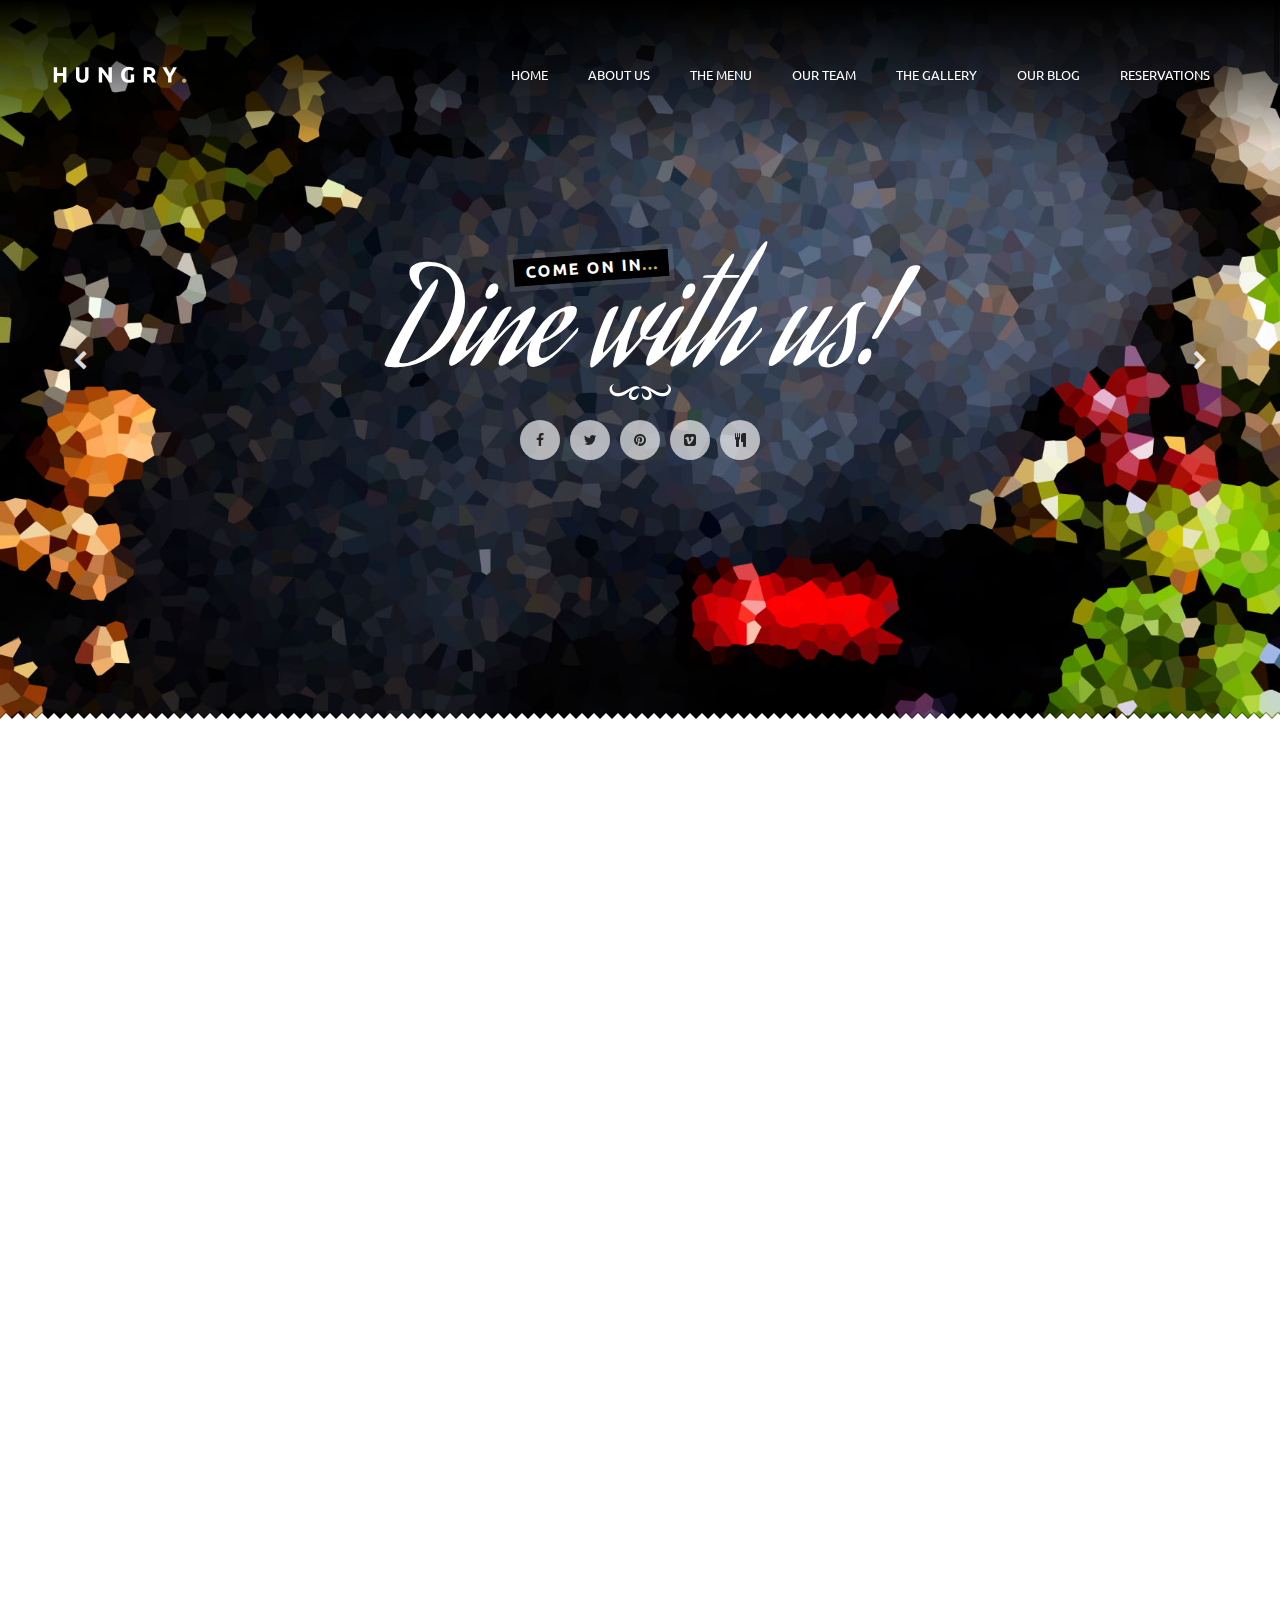
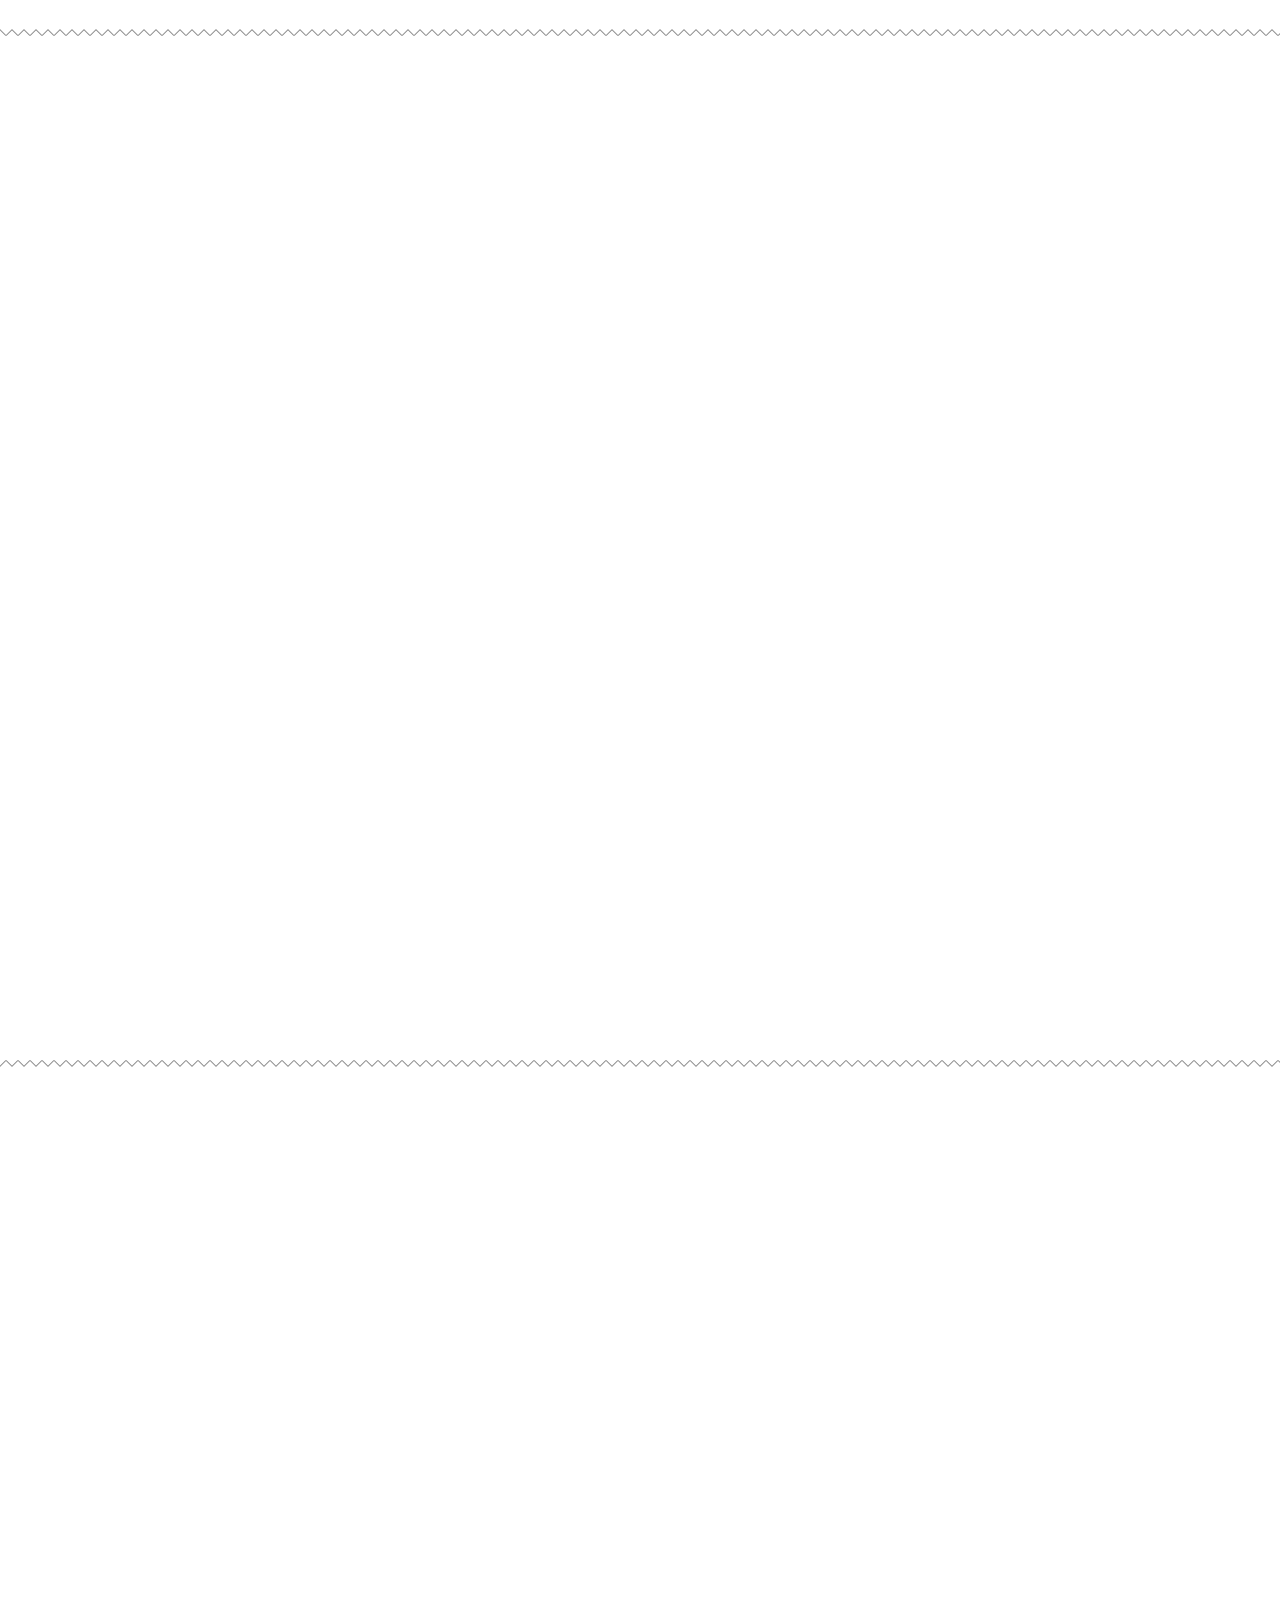
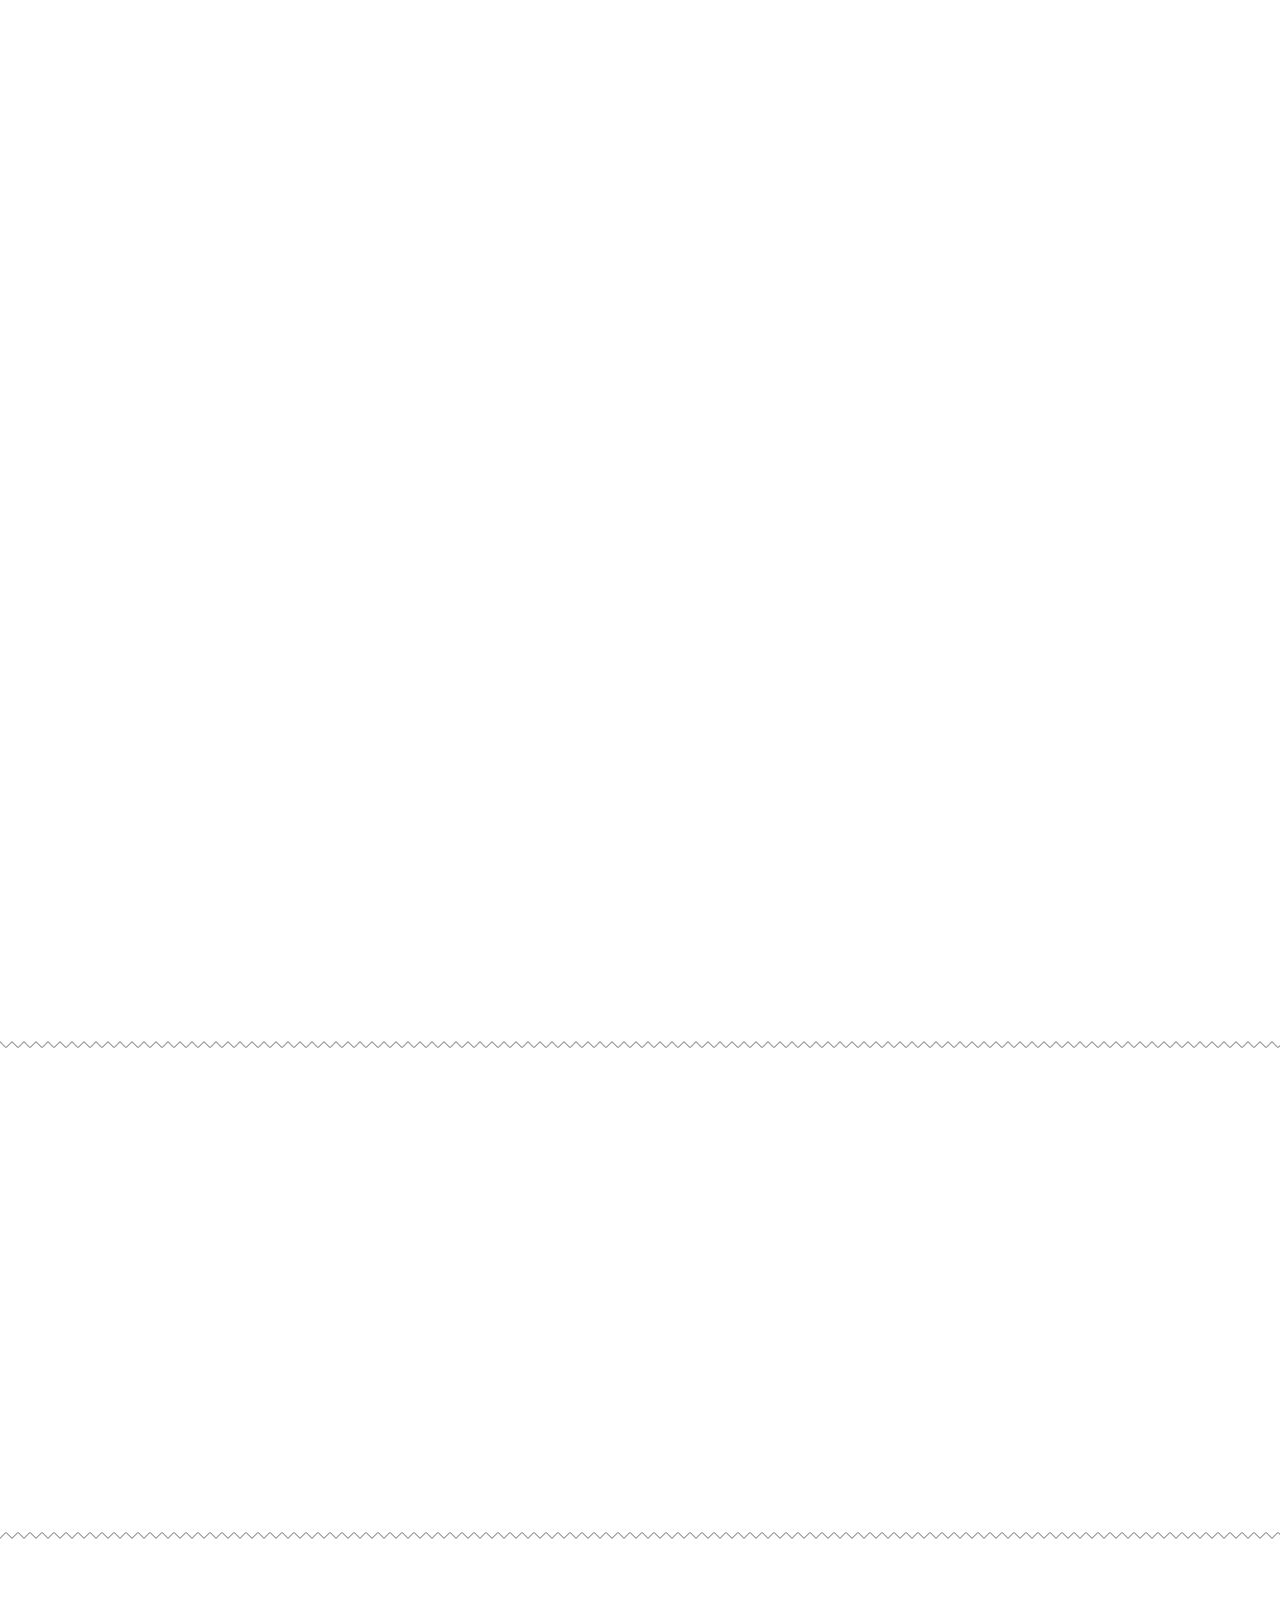
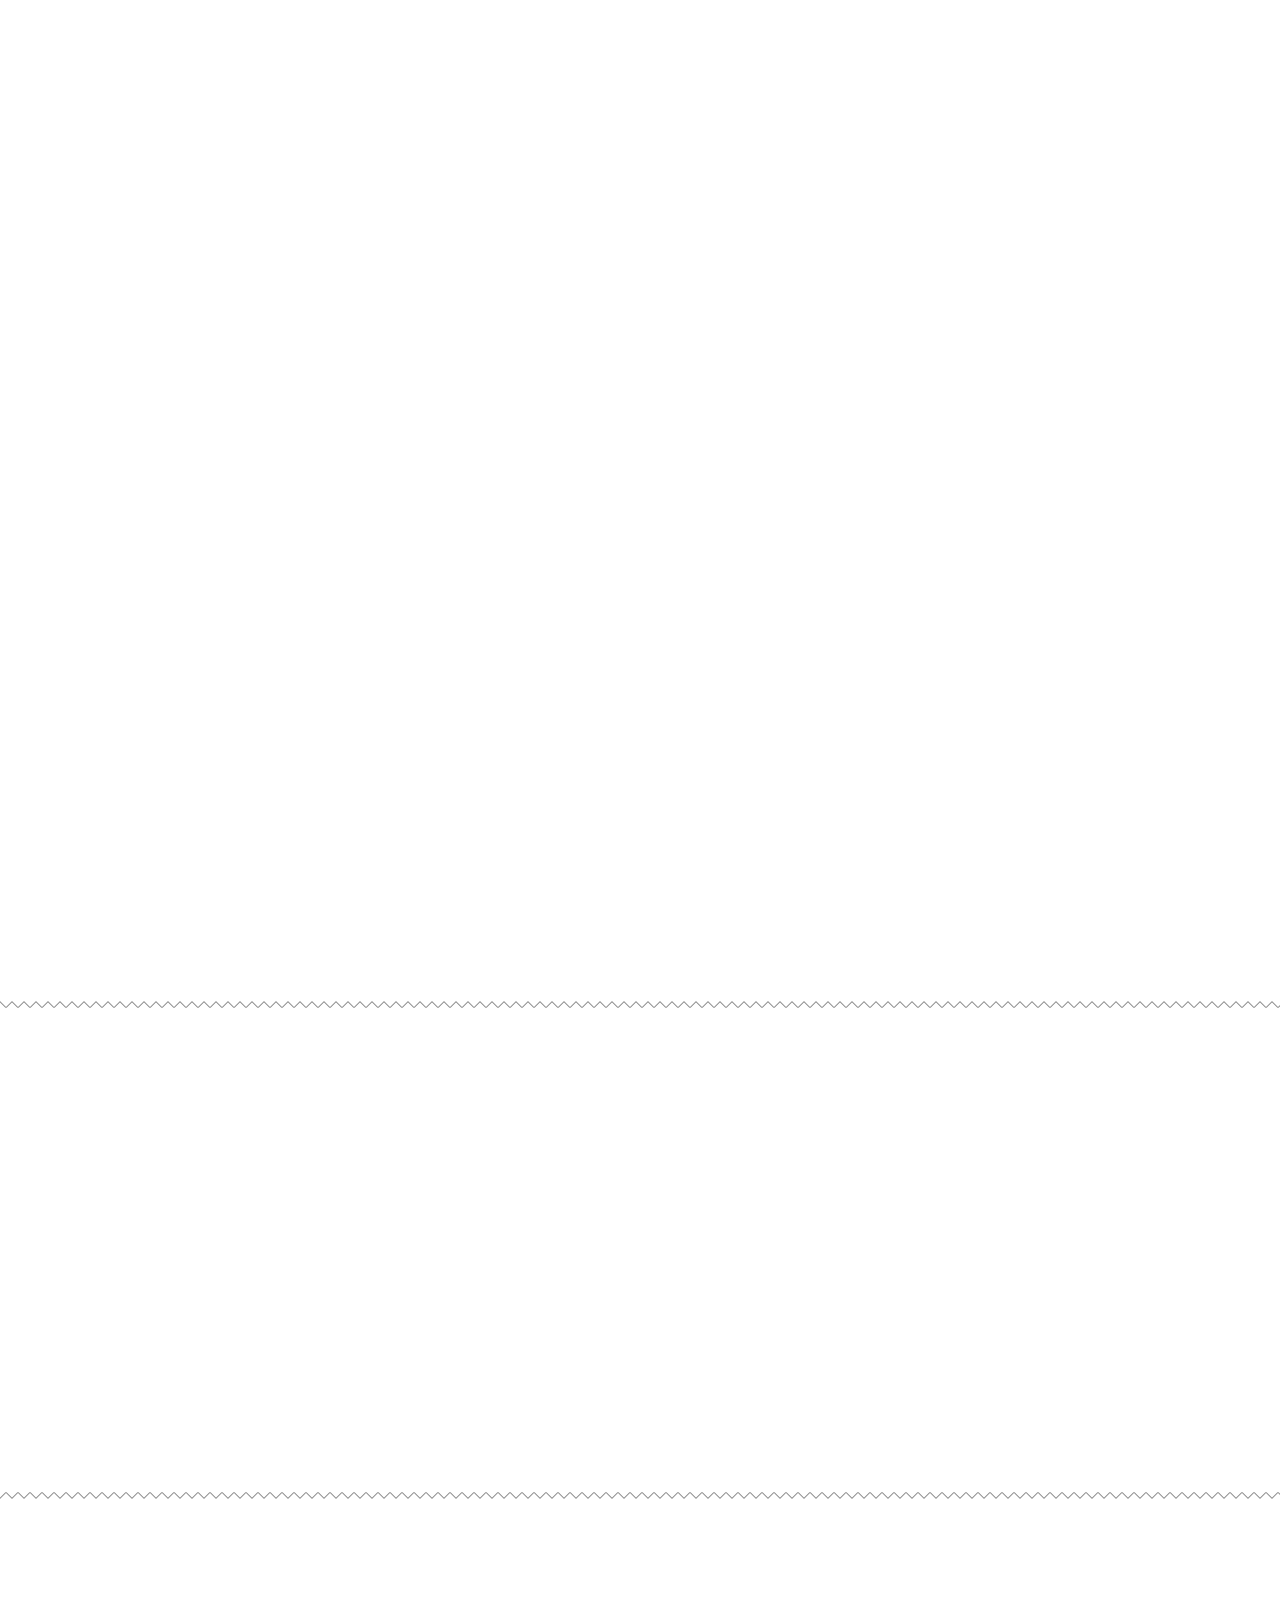
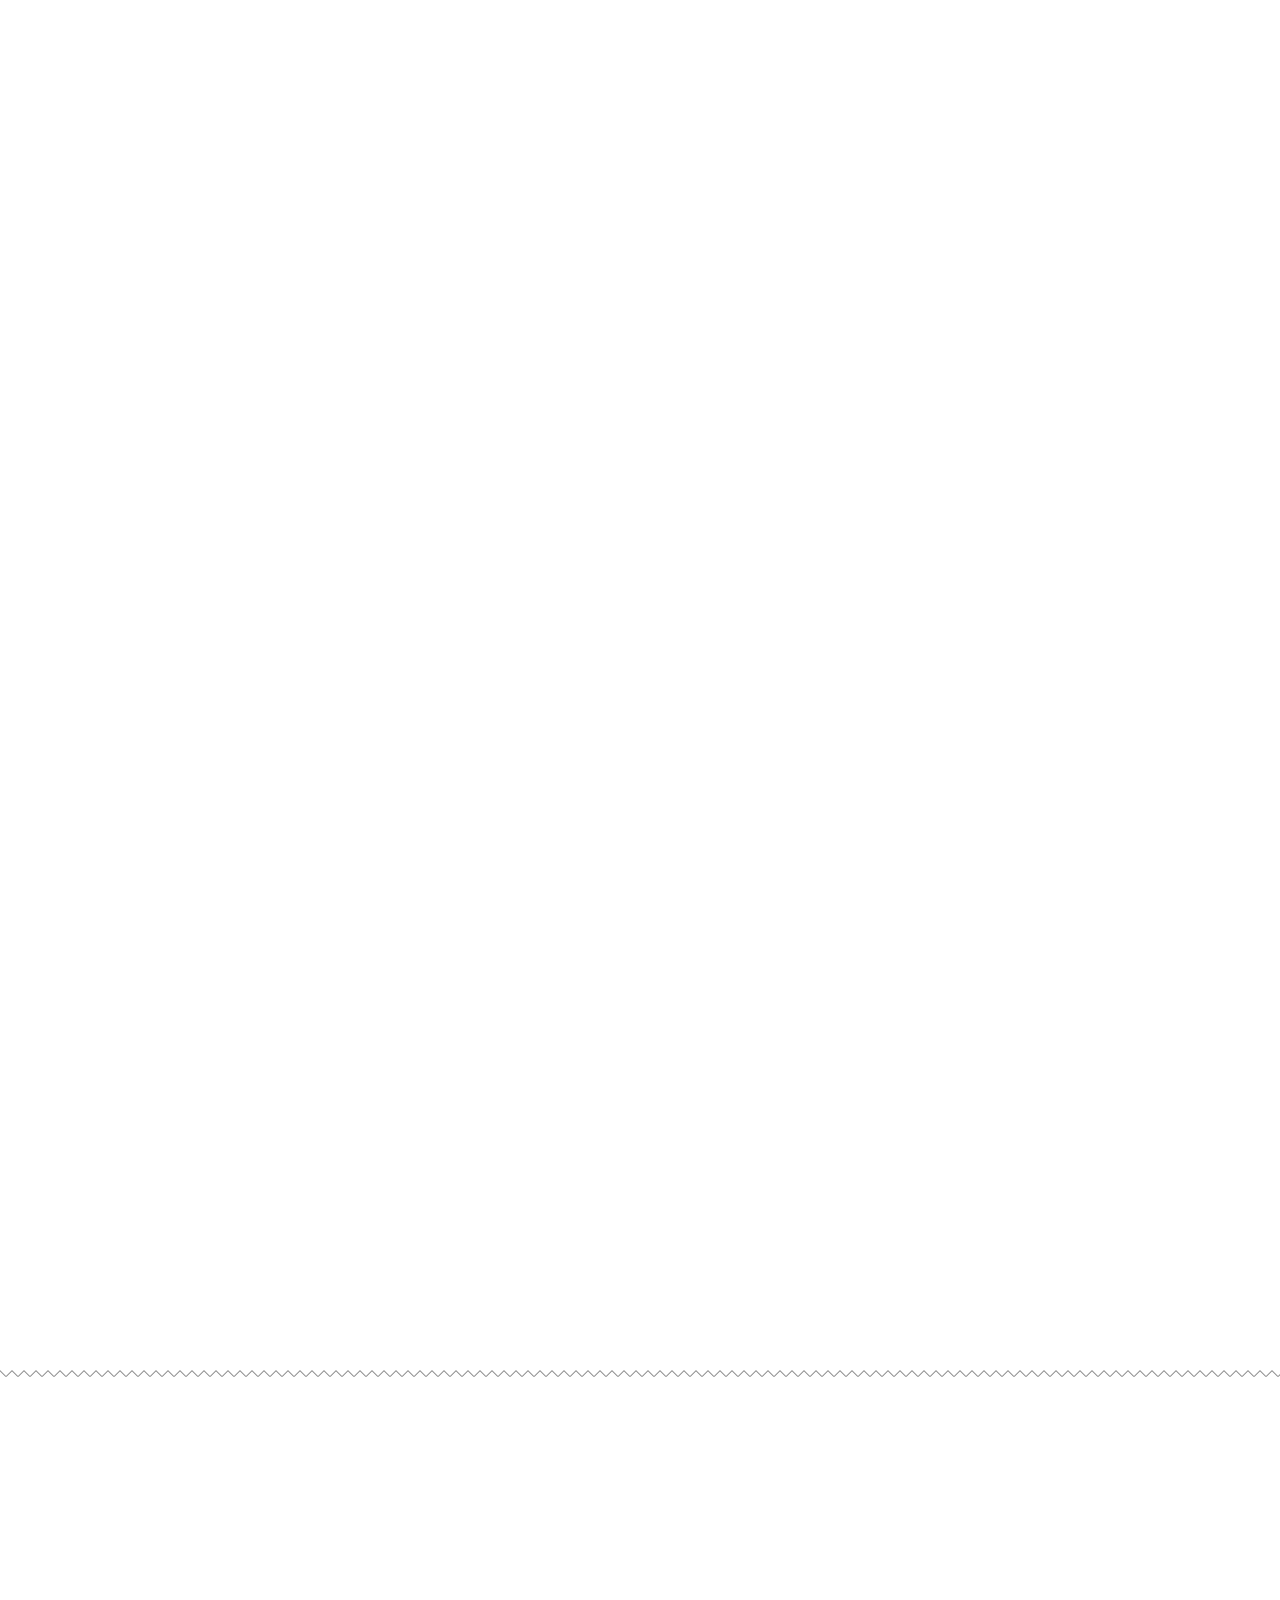
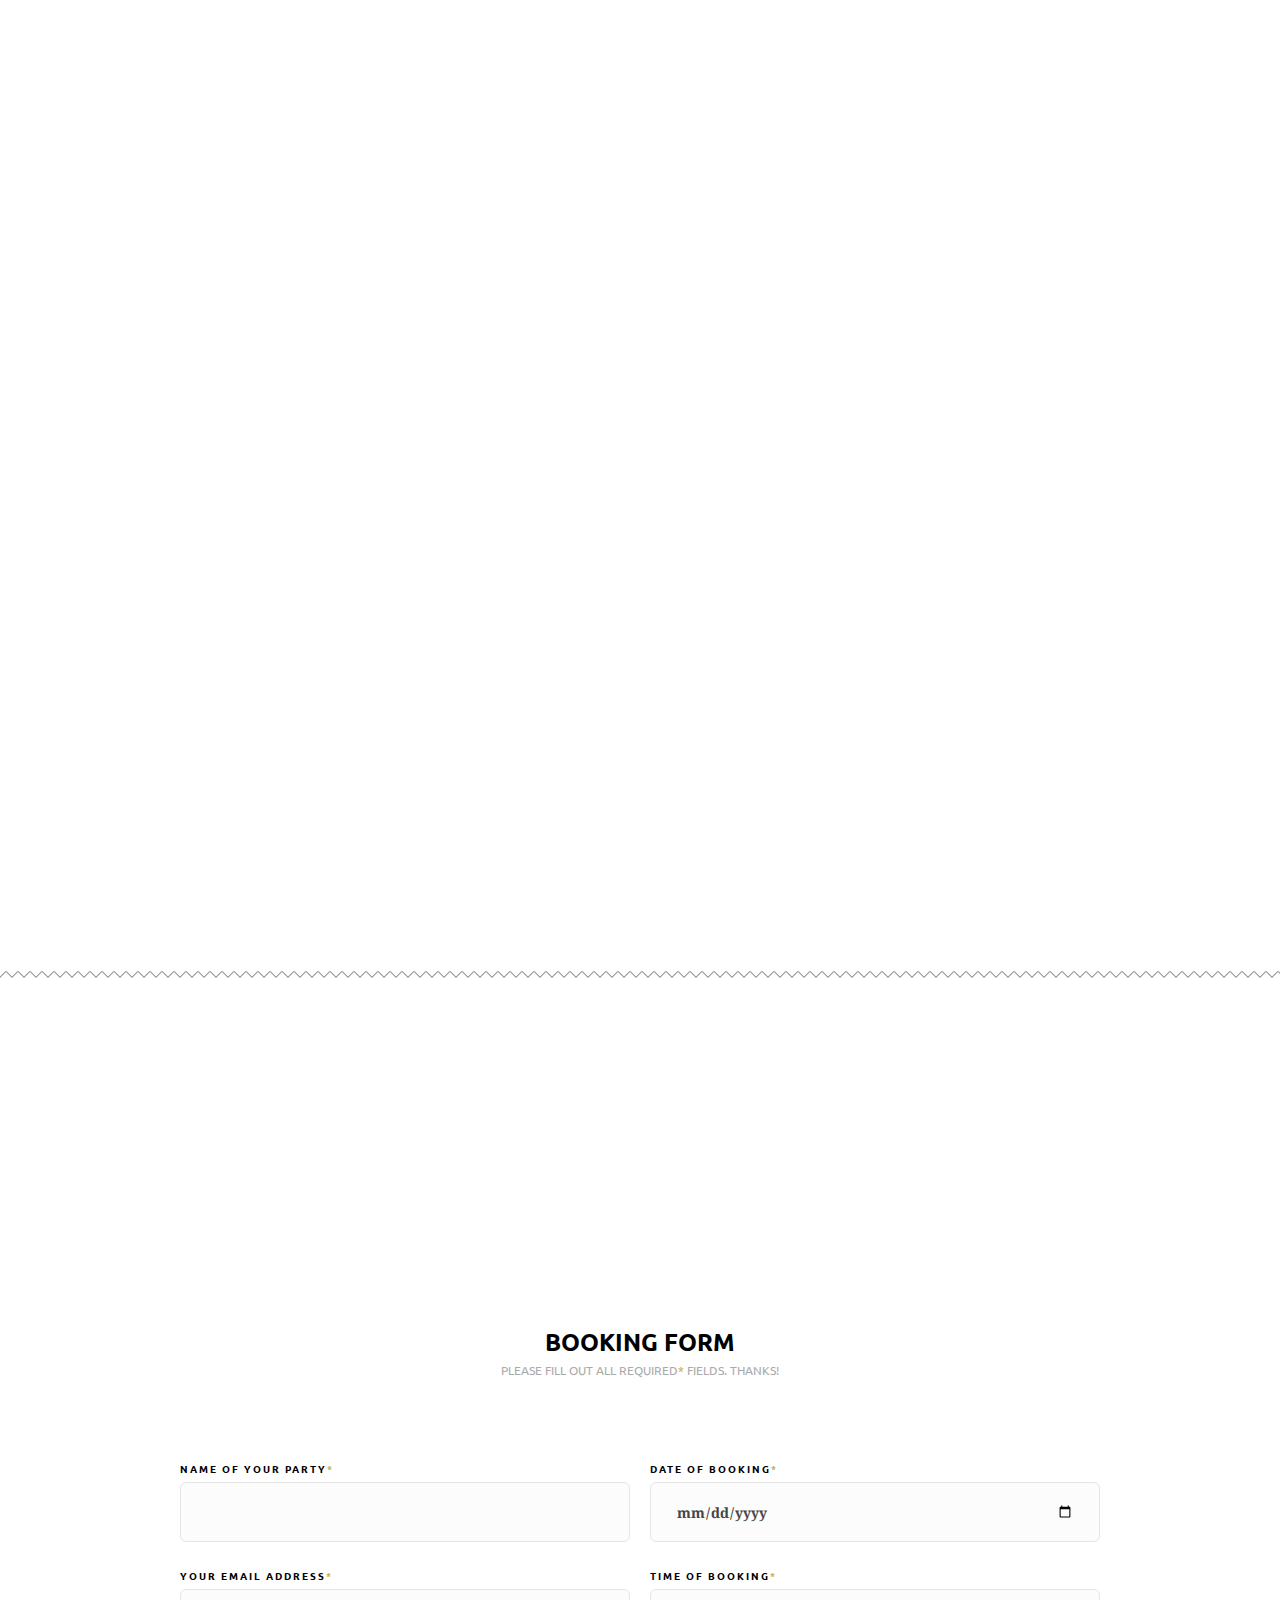
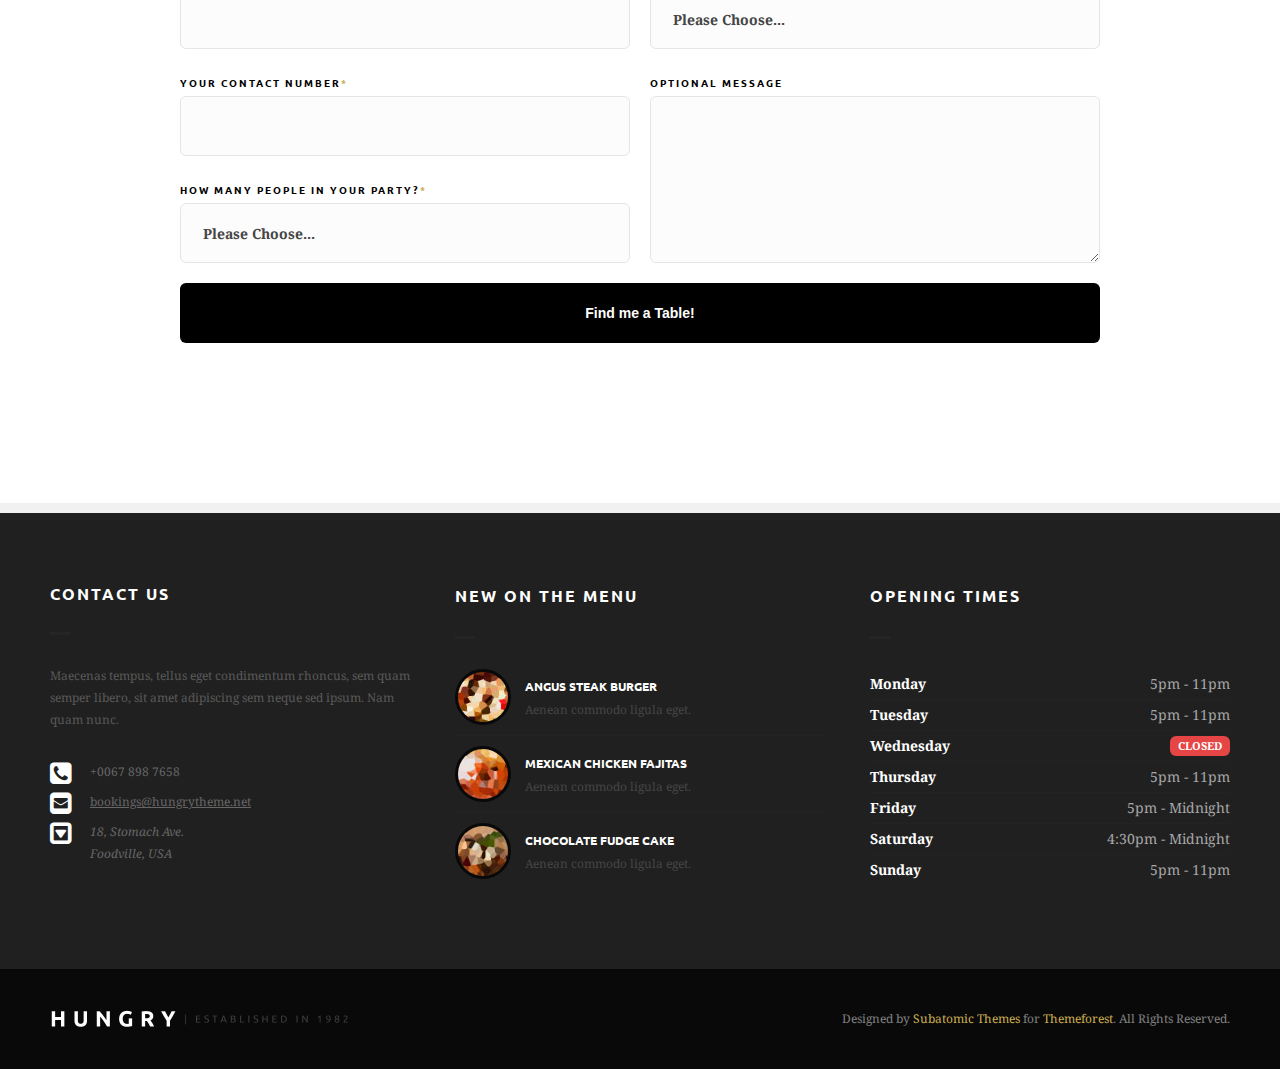
<file: index.html>
<!DOCTYPE html>
<html lang="en">
<head>

	<!-- START Meta -->
	<meta charset="utf-8">
	<meta name="viewport" content="width=device-width, initial-scale=1, minimum-scale=1, maximum-scale=1">
	<!-- END Meta -->
	
	<title>Hungry | HTML Template: Single Page Layout</title>
	
	<!-- Google Fonts:
		 Ubuntu          - http://www.google.com/fonts/specimen/Ubuntu
		 Droid Serif     - http://www.google.com/fonts/specimen/Droid+Serif 
		 Aguafina Script - http://www.google.com/fonts/specimen/Aguafina+Script -->
	<link href="http://fonts.googleapis.com/css?family=Ubuntu:400,700%7CDroid+Serif:400,400italic,700,700italic%7CAguafina+Script" rel="stylesheet" type="text/css">
	
	<!-- START Stylesheets -->
	<link rel="stylesheet" href="css/formalize.css" media="all">
	<link rel="stylesheet" href="css/unsemantic-grid.css" media="all">
	<link rel="stylesheet" href="css/font-awesome.min.css" media="all">
	<link rel="stylesheet" href="css/animate.mod.min.css" media="all">
	<link rel="stylesheet" href="css/tooltipster.css" media="all">
	<link rel="stylesheet" href="css/jquery-ui.min.css" media="all">
	<link rel="stylesheet" href="css/style.css" media="all">
	<!-- END Stylesheets -->
	
	<!-- START Javascripts -->
	<script type="text/javascript" src="js/jquery-1.11.1.min.js"></script>
	<script type="text/javascript" src="js/jquery-ui.min.js"></script>
	<!-- END Javascripts -->
		
</head>
<body id="hungry-top" class="home">

<!-- START Site Preloader -->
<div id="hungry-preloader-container">
	<div class="hungry-preloader">
		<span class="bubble-01"></span>
		<span class="bubble-02"></span>
		<span class="bubble-03"></span>
	</div>
</div>
<!-- END Site Preloader -->

<!-- START Site Header -->
<header id="single-page-header">
	<div class="site-navbar">
		<div class="grid-container">
		
			<!-- START Site Logo -->
			<div class="grid-20 tablet-grid-50 mobile-grid-50">
				<a href="index.html">
					<img class="site-logo" src="images/assets/logo.png" alt="Site Logo" />
				</a>
			</div>
			<!-- END Site Logo -->
			
			<!-- START Navigation -->
			<div class="nav-container grid-80 tablet-grid-50 mobile-grid-50">
			
				<!-- Mobile Nav Icon (Hamburger) -->
				<div class="mobile-nav">
					<i class="fa fa-bars"></i>
				</div>
			
				<nav class="main-navigation" role="navigation">
					
					<!-- Mobile Menu Header -->
					<div class="mobile-header hide-on-desktop">
						<h2>Navigation</h2>
						<div class="mobile-close">
							<i class="fa fa-times"></i>
						</div>
					</div>
				
					<!-- Main Navigation -->
					<ul class="sf-menu">
						<li><a href="index.html#hungry-top">Home</a></li>
						<li><a href="index.html#hungry-about-us">About Us</a></li>
						<li><a href="index.html#hungry-menu">The Menu</a>
							<ul>
								<li><a href="template-menu-one-column.html">Single Column Layout</a></li>
								<li><a href="template-menu-two-columns.html">Two Column Layout</a></li>
								<li><a href="template-menu-three-columns.html">Three Column Layout</a></li>
							</ul>
						</li>
						<li><a href="index.html#hungry-staff">Our Team</a></li>
						<li><a href="index.html#hungry-gallery">The Gallery</a></li>
						<li><a href="index.html#hungry-blog">Our Blog</a>
							<ul>
								<li><a href="template-blog-overview.html">Overview Page</a></li>
								<li><a href="template-blog-single-right-sidebar.html">Single Entry Page</a>
									<ul>
										<li><a href="template-blog-single-left-sidebar.html">Left Sidebar</a></li>
										<li><a href="template-blog-single-right-sidebar.html">Right Sidebar</a></li>
										<li><a href="template-blog-single-full-width.html">Full Width</a></li>
										<li><a href="template-blog-single-narrow.html">Narrow</a></li>
									</ul>
								</li>
							</ul>
						</li>
						<li><a href="index.html#hungry-reservations">Reservations</a></li>
					</ul>
					
				</nav>
			</div>
			<!-- END Navigation -->
		
		</div>
	</div>
	
	<div class="single-page-header-content">
	
		<!-- START Slider Images -->
		<div class="cycle-slideshow"
			 data-cycle-swipe="true"
			 data-cycle-swipe-fx="fade"
			 data-cycle-fx="fade"
			 data-cycle-speed="1200"
			 data-cycle-timeout="16000">
			
			<!-- Images -->
			<img src="images/demo/slides/slide-image-01.jpg" alt="Slide Image 01" />
			<img src="images/demo/slides/slide-image-02.jpg" alt="Slide Image 02" />
			<img src="images/demo/slides/slide-image-03.jpg" alt="Slide Image 03" />
			
			<!-- Prev/Next Buttons -->
			<div class="cycle-prev"><i class="fa fa-chevron-left"></i></div>
			<div class="cycle-next"><i class="fa fa-chevron-right"></i></div>
			
		</div>
		<!-- END Slider Images -->
	
		<!-- START Slider Texts -->
		<div class="single-page-header-text">
		
			<!-- Pre-slogan -->
			<div class="tilt-left">
				<h3 class="header-text-pre-slogan">Come on in<em>&hellip;</em></h3>
			</div>	
		
			<!-- Slogan Rotator -->
			<div class="tlt">
				<ul class="header-texts">
					<li>Dine with us!</li>
					<li>Try the Wine!</li>
					<li>Bring the Family!</li>
					<li>Enjoy our Food!</li>
					<li>Have a Great Time!</li>
				</ul>
			</div>
			
			<!-- Divider -->
			<div class="header-text-divider"></div>
			
		</div>
		<!-- END Slider Texts -->
	
	</div>
	
	<!-- START Social Icons -->
	<div class="single-page-social-icons">
		<ul class="single-page-social-icons-list">
			<li><a href="#" class="header-social-icon-tooltip" title="Follow us on Facebook!"><i class="fa fa-facebook"></i></a></li>
			<li><a href="#" class="header-social-icon-tooltip" title="Find us in Twitter!"><i class="fa fa-twitter"></i></a></li>
			<li><a href="#" class="header-social-icon-tooltip" title="Pin us on Pinterest!"><i class="fa fa-pinterest"></i></a></li>
			<li><a href="#" class="header-social-icon-tooltip" title="See us on Vimeo!"><i class="fa fa-vimeo-square"></i></a></li>
			<li><a href="#" class="header-social-icon-tooltip" title="We're on OpenTable!"><i class="fa fa-cutlery"></i></a></li>
		</ul>
	</div>
	<!-- END Social Icons -->
	
</header>
<!-- END Site Header -->

<!-- START Main Content -->
<main class="site-content" role="main">
	
	<!-- START Section - About Us -->
	<section id="hungry-about-us" class="section-container">
		
		<!-- START Section Heading -->
		<div class="wow fadeInDown" data-wow-duration="2s" data-wow-offset="250">
			<header class="section-heading">
				<h2 class="section-heading-title">About Us</h2>
				<div class="section-heading-subtitle-container tilt-left">
					<h4 class="section-heading-subtitle">Whats our Story?</h4>
				</div>
			</header>
		</div>
		<!-- END Section Heading -->
		
		<div class="grid-container">
		
			<!-- START Section Images -->
			<div class="grid-50 tablet-grid-100 mobile-grid-100">
				<div class="wow rotateIn" data-wow-duration="2s" data-wow-offset="250">
					<div class="about-images">
						<img class="about-main" src="images/demo/about/about-main.jpg" alt="About Main Image" />
						<img class="about-inset" src="images/demo/about/about-inset.jpg" alt="About Inset Image" />
					</div>
				</div>
			</div>
			<!-- END Section Images -->
			
			<!-- START Section Content -->
			<div class="grid-50 tablet-prefix-10 tablet-grid-80 tablet-suffix-10 mobile-grid-100 tablet-center mobile-center">
				<div class="wow fadeInRight" data-wow-duration="2s" data-wow-offset="250">
					<h4 class="header-divider">It Started, Quite Simply, Like This...</h4>
					<p><strong>Neque porro quisquam est, qui dolorem ipsum quia dolor sit amet, consectetur, adipisci velit,
					sed quia non numquam eius modi tempora incidunt ut labore et dolore magnam aliquam
					quaerat voluptatem.</strong></p>
					<p>Aenean commodo ligula eget dolor aenean massa. Cum sociis natoque penatibus et magnis dis parturient
					montes, nascetur ridiculus mus. Donec quam felis, ultricies nec, pellentesque eu, pretium quis, sem.
					Nulla consequat massa quis enim. Donec vitae sapien ut libero venenatis faucibus. Nullam quis ante.
					Etiam sit amet orci eget eros faucibus tincidunt.</p>
					<a class="hungry-button" href="#">Learn More</a>
					<a class="hungry-button dark" href="#hungry-menu">See the Menu!</a>
				</div>
			</div>
			<!-- END Section Content -->
			
		</div>
		
	</section>
	<!-- END Section - About Us -->
	
	<!-- START Section - Testimonials -->
	<section id="hungry-testimonials" class="section-container parallax">
	
		<div class="grid-container">
		
			<!-- START Section Heading -->
			<div class="wow fadeIn" data-wow-duration="2s" data-wow-offset="250">
				<h1 class="section-heading-alt-title">What our Customers Say<span>&hellip;</span></h1>
			</div>
			<!-- END Section Heading -->
		
			<!-- Testimonial 01 -->
			<div class="wow fadeInLeft" data-wow-duration="2s" data-wow-offset="250">
				<div class="prefix-10 grid-35 suffix-5 tablet-grid-50 mobile-grid-100">
					<div class="hungry-testimonial">
						<blockquote>&quot;I strongly urge you to try the Chef's<br /> Special,
						You'll love it!&quot;</blockquote>
						<img src="images/demo/testimonial-thumbnails/testimonial-thumbnail-01.jpg" alt="Testimonial Thumbnail Image" />
						<cite>Christina from <a href="#">Stockton, Cleveland</a></cite>
					</div>
				</div>
			</div>
			
			<!-- Testimonial 02 -->
			<div class="prefix-5 grid-35 suffix-10 tablet-grid-50 mobile-grid-100">
				<div class="wow fadeInRight" data-wow-duration="2s" data-wow-offset="250">
					<div class="hungry-testimonial">
						<blockquote>&quot;Great Food. Great Staff.<br />
						Great Service. Good Times!&quot;</blockquote>
						<img src="images/demo/testimonial-thumbnails/testimonial-thumbnail-02.jpg" alt="Testimonial Thumbnail Image" />
						<cite>John from <a href="#">Red Falls, Colorado</a></cite>
					</div>
				</div>
			</div>
			
			<br class="clear" />
			
			<!-- Testimonial 03 -->
			<div class="wow fadeInLeft" data-wow-duration="2s" data-wow-offset="250">
				<div class="prefix-10 grid-35 suffix-5 tablet-grid-50 mobile-grid-100">
					<div class="hungry-testimonial">
						<blockquote>&quot;The Entertainment was<br />
						Top Notch!&quot;</blockquote>
						<img src="images/demo/testimonial-thumbnails/testimonial-thumbnail-03.jpg" alt="Testimonial Thumbnail Image" />
						<cite>Leonard from <a href="#">Phoenix, Arizona</a></cite>
					</div>
				</div>
			</div>
			
			<!-- Testimonial 04 -->
			<div class="prefix-5 grid-35 suffix-10 tablet-grid-50 mobile-grid-100">
				<div class="wow fadeInRight" data-wow-duration="2s" data-wow-offset="250">
					<div class="hungry-testimonial">
						<blockquote>&quot;Excellent food.<br />
						Highly Recommended!&quot;</blockquote>
						<img src="images/demo/testimonial-thumbnails/testimonial-thumbnail-04.jpg" alt="Testimonial Thumbnail Image" />
						<cite>Theresa from <a href="#">Bellflower, Oregon</a></cite>
					</div>
				</div>
			</div>
		
		</div>
	
	</section>
	<!-- END Section - Testimonials -->
	
	<!-- START Section - Menu -->
	<section id="hungry-menu" class="section-container">
	
		<!-- START Section Heading -->
		<div class="wow fadeInDown" data-wow-duration="2s" data-wow-offset="250">
			<header class="section-heading">
				<h2 class="section-heading-title">Our Menu</h2>
				<div class="section-heading-subtitle-container tilt-left">
					<h4 class="section-heading-subtitle">Feeling Peckish?</h4>
				</div>
			</header>
		</div>
		<!-- END Section Heading -->
	
		<div class="grid-container">
		
			<div class="grid-45 suffix-5 tablet-prefix-5 tablet-grid-90 tablet-suffix-5 mobile-grid-100">
			
				<div class="hungry-menu wow zoomIn" data-wow-duration="2s" data-wow-offset="250">
					<h2 class="hungry-menu-title header-divider">Starters &amp; Sides</h2>
					
					<ol class="hungry-menu-list">
					
						<!-- START Menu Item -->
						<li class="hungry-menu-item">
							<a href="images/demo/menu-main/menu-item-large-01.jpg" 
							   class="lightbox hungry-thumbnail-link"
							   title="Aenean commodo ligula eget dolor aenean massa. Cum sociis natoque penatibus et magnis dis.">
								<img src="images/demo/menu-thumbnails/menu-item-thumbnail-01.jpg" class="hungry-menu-item-thumbnail" alt="Garlic Bread Thumbnail" />
								<div class="hungry-thumbnail-overlay">
									<i class="fa fa-search-plus"></i>
								</div>
							</a>
							<div class="hungry-menu-item-container">
								<a href="template-recipe-single.html" class="hungry-menu-item-header">
									<h3 class="hungry-menu-item-title">Garlic Bread</h3>
									<h4 class="hungry-menu-item-price">$6.95</h4>
								</a>
								<div class="hungry-menu-item-excerpt">
									<p>Aenean commodo ligula eget dolor aenean massa.
									Cum sociis natoque penatibus et magnis dis.</p>
								</div>
							</div>
						</li>
						<!-- END Menu Item -->
					
						<!-- START Menu Item -->
						<li class="hungry-menu-item special">
							<a href="images/demo/menu-main/menu-item-large-02.jpg" 
							   class="lightbox hungry-thumbnail-link"
							   title="Aenean commodo ligula eget dolor aenean massa. Cum sociis natoque penatibus et magnis dis.">
								<img src="images/demo/menu-thumbnails/menu-item-thumbnail-02.jpg" class="hungry-menu-item-thumbnail" alt="Mixed Salad Thumbnail" />
								<div class="hungry-thumbnail-overlay">
									<i class="fa fa-search-plus"></i>
								</div>
							</a>
							<div class="hungry-menu-item-container">
								<a href="template-recipe-single.html" class="hungry-menu-item-header">
									<h3 class="hungry-menu-item-title">Mixed Salad</h3>
									<h4 class="hungry-menu-item-price special-tooltip" title="Special Offer!">$4.50</h4>
								</a>
								<div class="hungry-menu-item-excerpt">
									<p>Aenean commodo ligula eget dolor aenean massa.
									Cum sociis natoque penatibus et magnis dis.</p>
								</div>
							</div>
						</li>
						<!-- END Menu Item -->
						
						<!-- START Menu Item -->
						<li class="hungry-menu-item">
							<a href="images/demo/menu-main/menu-item-large-03.jpg" 
							   class="lightbox hungry-thumbnail-link"
							   title="Aenean commodo ligula eget dolor aenean massa. Cum sociis natoque penatibus et magnis dis.">
								<img src="images/demo/menu-thumbnails/menu-item-thumbnail-03.jpg" class="hungry-menu-item-thumbnail" alt="BBQ Chicken Wings Thumbnail" />
								<div class="hungry-thumbnail-overlay">
									<i class="fa fa-search-plus"></i>
								</div>
							</a>
							<div class="hungry-menu-item-container">
								<a href="template-recipe-single.html" class="hungry-menu-item-header">
									<h3 class="hungry-menu-item-title">BBQ Chicken Wings</h3>
									<h4 class="hungry-menu-item-price">$8.65</h4>
								</a>
								<div class="hungry-menu-item-excerpt">
									<p>Aenean commodo ligula eget dolor aenean massa.
									Cum sociis natoque penatibus et magnis dis.</p>
								</div>
							</div>
						</li>
						<!-- END Menu Item -->
					
					</ol>
					
				</div>
				
				<div class="hungry-menu wow zoomIn" data-wow-duration="2s" data-wow-offset="250">
					<h2 class="hungry-menu-title header-divider">Deserts</h2>
					
					<ol class="hungry-menu-list">
					
						<!-- START Menu Item -->
						<li class="hungry-menu-item">
							<a href="images/demo/menu-main/menu-item-large-07.jpg" 
							   class="lightbox hungry-thumbnail-link"
							   title="Aenean commodo ligula eget dolor aenean massa. Cum sociis natoque penatibus et magnis dis.">
								<img src="images/demo/menu-thumbnails/menu-item-thumbnail-07.jpg" class="hungry-menu-item-thumbnail" alt="Chocolate Fudgecake Thumbnail" />
								<div class="hungry-thumbnail-overlay">
									<i class="fa fa-search-plus"></i>
								</div>
							</a>
							<div class="hungry-menu-item-container">
								<a href="template-recipe-single.html" class="hungry-menu-item-header">
									<h3 class="hungry-menu-item-title">Chocolate Fudgecake</h3>
									<h4 class="hungry-menu-item-price">$8.50</h4>
								</a>
								<div class="hungry-menu-item-excerpt">
									<p>Aenean commodo ligula eget dolor aenean massa.
									Cum sociis natoque penatibus et magnis dis. <span class="menu-info"><i class="fa fa-exclamation-circle"></i>Contains traces of nuts</span></p>
								</div>
							</div>
						</li>
						<!-- END Menu Item -->
					
						<!-- START Menu Item -->
						<li class="hungry-menu-item">
							<a href="images/demo/menu-main/menu-item-large-08.jpg" 
							   class="lightbox hungry-thumbnail-link"
							   title="Aenean commodo ligula eget dolor aenean massa. Cum sociis natoque penatibus et magnis dis.">
								<img src="images/demo/menu-thumbnails/menu-item-thumbnail-08.jpg" class="hungry-menu-item-thumbnail" alt="Cappucino Thumbnail" />
								<div class="hungry-thumbnail-overlay">
									<i class="fa fa-search-plus"></i>
								</div>
							</a>
							<div class="hungry-menu-item-container">
								<a href="template-recipe-single.html" class="hungry-menu-item-header">
									<h3 class="hungry-menu-item-title">Cappucino</h3>
									<h4 class="hungry-menu-item-price">$4.25</h4>
								</a>
								<div class="hungry-menu-item-excerpt">
									<p>Aenean commodo ligula eget dolor aenean massa.
									Cum sociis natoque penatibus et magnis dis.</p>
								</div>
							</div>
						</li>
						<!-- END Menu Item -->
					
					</ol>
					
				</div>
			
			</div>
		
			<div class="prefix-5 grid-45 tablet-prefix-5 tablet-grid-90 tablet-suffix-5 mobile-grid-100">
			
				<div class="hungry-menu wow zoomIn" data-wow-duration="2s" data-wow-offset="250">
					<h2 class="hungry-menu-title header-divider">Main Dishes</h2>
					
					<ol class="hungry-menu-list">
					
						<!-- START Menu Item -->
						<li class="hungry-menu-item">
							<a href="images/demo/menu-main/menu-item-large-04.jpg" 
							   class="lightbox hungry-thumbnail-link"
							   title="Aenean commodo ligula eget dolor aenean massa. Cum sociis natoque penatibus et magnis dis.">
								<img src="images/demo/menu-thumbnails/menu-item-thumbnail-04.jpg" class="hungry-menu-item-thumbnail" alt="Meat Feast Pizza Thumbnail" />
								<div class="hungry-thumbnail-overlay">
									<i class="fa fa-search-plus"></i>
								</div>
							</a>
							<div class="hungry-menu-item-container">
								<a href="template-recipe-single.html" class="hungry-menu-item-header">
									<h3 class="hungry-menu-item-title">Meat Feast Pizza</h3>
									<h4 class="hungry-menu-item-price">$17.95</h4>
								</a>
								<div class="hungry-menu-item-excerpt">
									<p>Aenean commodo ligula eget dolor aenean massa.
									Cum sociis natoque penatibus et magnis dis.</p>
								</div>
							</div>
						</li>
						<!-- END Menu Item -->
					
						<!-- START Menu Item -->
						<li class="hungry-menu-item">
							<a href="images/demo/menu-main/menu-item-large-05.jpg" 
							   class="lightbox hungry-thumbnail-link"
							   title="Aenean commodo ligula eget dolor aenean massa. Cum sociis natoque penatibus et magnis dis.">
								<img src="images/demo/menu-thumbnails/menu-item-thumbnail-05.jpg" class="hungry-menu-item-thumbnail" alt="Chicken Tikka Masala Thumbnail" />
								<div class="hungry-thumbnail-overlay">
									<i class="fa fa-search-plus"></i>
								</div>
							</a>
							<div class="hungry-menu-item-container">
								<a href="template-recipe-single.html" class="hungry-menu-item-header">
									<h3 class="hungry-menu-item-title">Chicken Tikka Masala</h3>
									<h4 class="hungry-menu-item-price">$16.50</h4>
								</a>
								<div class="hungry-menu-item-excerpt">
									<p>Aenean commodo ligula eget dolor aenean massa.
									Cum sociis natoque penatibus et magnis dis.</p>
								</div>
							</div>
						</li>
						<!-- END Menu Item -->
						
						<!-- START Menu Item -->
						<li class="hungry-menu-item special">
							<a href="images/demo/menu-main/menu-item-large-06.jpg" 
							   class="lightbox hungry-thumbnail-link"
							   title="Aenean commodo ligula eget dolor aenean massa. Cum sociis natoque penatibus et magnis dis.">
								<img src="images/demo/menu-thumbnails/menu-item-thumbnail-06.jpg" class="hungry-menu-item-thumbnail" alt="Spicy Meatballs Thumbnail" />
								<div class="hungry-thumbnail-overlay">
									<i class="fa fa-search-plus"></i>
								</div>
							</a>
							<div class="hungry-menu-item-container">
								<a href="template-recipe-single.html" class="hungry-menu-item-header">
									<h3 class="hungry-menu-item-title">Spicy Meatballs</h3>
									<h4 class="hungry-menu-item-price special-tooltip" title="Chef Recommends!">$14.85</h4>
								</a>
								<div class="hungry-menu-item-excerpt">
									<p>Aenean commodo ligula eget dolor aenean massa.
									Cum sociis natoque penatibus et magnis dis.</p>
								</div>
							</div>
						</li>
						<!-- END Menu Item -->
					
					</ol>
					
				</div>
				
				<div class="hungry-menu wow zoomIn" data-wow-duration="2s" data-wow-offset="250">
					<h2 class="hungry-menu-title header-divider">Drinks</h2>
					
					<ol class="hungry-menu-list">
					
						<!-- START Menu Item -->
						<li class="hungry-menu-item">
							<a href="images/demo/menu-main/menu-item-large-09.jpg" 
							   class="lightbox hungry-thumbnail-link"
							   title="Aenean commodo ligula eget dolor aenean massa. Cum sociis natoque penatibus et magnis dis.">
								<img src="images/demo/menu-thumbnails/menu-item-thumbnail-09.jpg" class="hungry-menu-item-thumbnail" alt="Premium Beer Thumbnail" />
								<div class="hungry-thumbnail-overlay">
									<i class="fa fa-search-plus"></i>
								</div>
							</a>
							<div class="hungry-menu-item-container">
								<a href="template-recipe-single.html" class="hungry-menu-item-header">
									<h3 class="hungry-menu-item-title">Premium Beer</h3>
									<h4 class="hungry-menu-item-price">$5.80</h4>
								</a>
								<div class="hungry-menu-item-excerpt">
									<p>Aenean commodo ligula eget dolor aenean massa.
									Cum sociis natoque penatibus et magnis dis.</p>
								</div>
							</div>
						</li>
						<!-- END Menu Item -->
					
						<!-- START Menu Item -->
						<li class="hungry-menu-item">
							<a href="images/demo/menu-main/menu-item-large-10.jpg" 
							   class="lightbox hungry-thumbnail-link"
							   title="Aenean commodo ligula eget dolor aenean massa. Cum sociis natoque penatibus et magnis dis.">
								<img src="images/demo/menu-thumbnails/menu-item-thumbnail-10.jpg" class="hungry-menu-item-thumbnail" alt="Sparkling White Wine Thumbnail" />
								<div class="hungry-thumbnail-overlay">
									<i class="fa fa-search-plus"></i>
								</div>
							</a>
							<div class="hungry-menu-item-container">
								<a href="template-recipe-single.html" class="hungry-menu-item-header">
									<h3 class="hungry-menu-item-title">Sparkling White Wine</h3>
									<h4 class="hungry-menu-item-price">$6.25</h4>
								</a>
								<div class="hungry-menu-item-excerpt">
									<p>Aenean commodo ligula eget dolor aenean massa.
									Cum sociis natoque penatibus et magnis dis.</p>
								</div>
							</div>
						</li>
						<!-- END Menu Item -->
						
					</ol>
					
				</div>
			
			</div>
		
		</div>
	
	</section>
	<!-- END Section - Menu -->
	
	<!-- START Section - Slogan 01 -->
	<section id="hungry-slogan-01" class="section-container parallax">
		<div class="grid-container">
		
			<div class="grid-100 tablet-grid-100 mobile-grid-100 no-margin">
				<div class="wow zoomIn" data-wow-duration="2s" data-wow-offset="250">
					<div class="hungry-slogan">
						<h2 class="hungry-slogan-text">I cook with Wine<br />
						Sometimes I even <em>add</em> it to the food!</h2>
					</div>
				</div>
			</div>
		
		</div>
	</section>
	<!-- END Section - Slogan 01 -->
	
	<!-- START Section - Staff -->
	<section id="hungry-staff" class="section-container">
	
		<!-- START Section Heading -->
		<div class="wow fadeInDown" data-wow-duration="2s" data-wow-offset="250">
			<header class="section-heading">
				<h2 class="section-heading-title">Our Staff</h2>
				<div class="section-heading-subtitle-container tilt-left">
					<h4 class="section-heading-subtitle">The Friendliest People</h4>
				</div>
			</header>
		</div>
		<!-- END Section Heading -->
	
		<div class="grid-container">
	
			<!-- START Staff Member -->
			<div class="grid-33 tablet-prefix-20 tablet-grid-60 tablet-suffix-20 mobile-grid-100">
				<div class="wow fadeInLeft" data-wow-duration="2s" data-wow-offset="250">
					<div class="hungry-staff-member">
						<header>
							<img src="images/demo/staff/staff-01.jpg" class="hungry-staff-member-thumbnail" alt="Staff Member Thumbnail" />
							<h3 class="hungry-staff-member-title">John Doggett</h3>
							<h4 class="hungry-staff-member-role">Head Chef</h4>
						</header>
						<div class="hungry-staff-member-content">
							<p>Nullam quis ante. Etiam sit amet orci eget eros faucibus tincidunt. Duis leo.
							Sed fringilla mauris sit amet nibh. Donec sodales sagittis magna.
							Aenean commodo ligula.</p>
						</div>
						<footer>
							<ul class="hungry-staff-member-social-icons">
								<li><a href="#" class="team-tooltip" title="Like John!"><i class="fa fa-facebook"></i></a></li>
								<li><a href="#" class="team-tooltip" title="Tweet John!"><i class="fa fa-twitter"></i></a></li>
								<li><a href="#" class="team-tooltip" title="See John!"><i class="fa fa-instagram"></i></a></li>
							</ul>
						</footer>
					</div>
				</div>
			</div>
			<!-- END Staff Member -->
			
			<!-- START Staff Member -->
			<div class="grid-33 tablet-prefix-20 tablet-grid-60 tablet-suffix-20 mobile-grid-100">
				<div class="wow fadeInUp" data-wow-duration="2s" data-wow-offset="250">
					<div class="hungry-staff-member">
						<header>
							<img src="images/demo/staff/staff-02.jpg" class="hungry-staff-member-thumbnail" alt="Staff Member Thumbnail" />
							<h3 class="hungry-staff-member-title">Jeffrey Spender</h3>
							<h4 class="hungry-staff-member-role">Head Barman</h4>
						</header>
						<div class="hungry-staff-member-content">
							<p>Nullam quis ante. Etiam sit amet orci eget eros faucibus tincidunt. Duis leo.
							Sed fringilla mauris sit amet nibh. Donec sodales sagittis magna.
							Aenean commodo ligula.</p>
						</div>
						<footer>
							<ul class="hungry-staff-member-social-icons">
								<li><a href="#" class="team-tooltip" title="Like Jeffrey!"><i class="fa fa-facebook"></i></a></li>
								<li><a href="#" class="team-tooltip" title="Tweet Jeffrey!"><i class="fa fa-twitter"></i></a></li>
							</ul>
						</footer>
					</div>
				</div>
			</div>
			<!-- END Staff Member -->
			
			<!-- START Staff Member -->
			<div class="grid-33 tablet-prefix-20 tablet-grid-60 tablet-suffix-20 mobile-grid-100 no-margin">
				<div class="wow fadeInRight" data-wow-duration="2s" data-wow-offset="250">
					<div class="hungry-staff-member">
						<header>
							<img src="images/demo/staff/staff-03.jpg" class="hungry-staff-member-thumbnail" alt="Staff Member Thumbnail" />
							<h3 class="hungry-staff-member-title">Monica Reyes</h3>
							<h4 class="hungry-staff-member-role">Waitress</h4>
						</header>
						<div class="hungry-staff-member-content">
							<p>Nullam quis ante. Etiam sit amet orci eget eros faucibus tincidunt. Duis leo.
							Sed fringilla mauris sit amet nibh. Donec sodales sagittis magna.
							Aenean commodo ligula.</p>
						</div>
						<footer>
							<ul class="hungry-staff-member-social-icons">
								<li><a href="#" class="team-tooltip" title="Tweet Monica!"><i class="fa fa-twitter"></i></a></li>
							</ul>
						</footer>
					</div>
				</div>
			</div>
			<!-- END Staff Member -->
	
		</div>
	</section>
	<!-- END Section - Staff -->
	
	<!-- START Section - Slogan 02 -->
	<a href="#" class="clickable-slogan">
		<section id="hungry-slogan-02" class="section-container parallax">
			<div class="grid-container">
			
				<div class="grid-100 tablet-grid-100 mobile-grid-100 no-margin">
					<div class="wow zoomIn" data-wow-duration="2s" data-wow-offset="250">
						<div class="hungry-slogan">
							<h2 class="hungry-slogan-text">Looky Here! This Slogan is <em>Clickable</em><br />
							<span>Great for a <em>Call-to-Action</em>!</span></h2>
						</div>
					</div>
				</div>
				
			</div>
		</section>
	</a>
	<!-- END Section - Slogan 02 -->
	
	<!-- START Section - Gallery -->
	<section id="hungry-gallery" class="section-container">
	
		<!-- START Section Heading -->
		<div class="wow fadeInDown" data-wow-duration="2s" data-wow-offset="250">
			<header class="section-heading">
				<h2 class="section-heading-title">The Gallery</h2>
				<div class="section-heading-subtitle-container tilt-left">
					<h4 class="section-heading-subtitle">Take a Look Inside!</h4>
				</div>
			</header>
		</div>
		<!-- END Section Heading -->
	
		<!-- START Main Gallery -->
		<div class="grid-container">
			<div class="grid-100 tablet-grid-100 mobile-grid-100">
				<div class="hungry-gallery">
				
					<div class="hungry-gallery-item wow fadeIn" data-wow-duration="2s" data-wow-offset="250">
						<a class="image-hover lightbox-gallery" href="images/demo/gallery/gallery-01.jpg">
							<img src="images/demo/gallery/gallery-01.jpg" alt="Gallery Image" />
							<div class="image-hover-overlay">
								<i class="fa fa-search-plus"></i>
							</div>
						</a>
					</div>
					
					<div class="hungry-gallery-item wow fadeIn" data-wow-duration="2s" data-wow-offset="250">
						<a class="image-hover lightbox-gallery" href="images/demo/gallery/gallery-02.jpg">
							<img src="images/demo/gallery/gallery-02.jpg" alt="Gallery Image" />
							<div class="image-hover-overlay">
								<i class="fa fa-search-plus"></i>
							</div>
						</a>
					</div>
					
					<div class="hungry-gallery-item wow fadeIn" data-wow-duration="2s" data-wow-offset="250">
						<a class="image-hover lightbox-gallery" href="images/demo/gallery/gallery-03.jpg">
							<img src="images/demo/gallery/gallery-03.jpg" alt="Gallery Image" />
							<div class="image-hover-overlay">
								<i class="fa fa-search-plus"></i>
							</div>
						</a>
					</div>
					
					<div class="hungry-gallery-item wow fadeIn" data-wow-duration="2s" data-wow-offset="250">
						<a class="image-hover tall lightbox-gallery" href="images/demo/gallery/gallery-06.jpg">
							<img src="images/demo/gallery/gallery-06.jpg" alt="Gallery Image" />
							<div class="image-hover-overlay">
								<i class="fa fa-search-plus"></i>
							</div>
						</a>
					</div>
					
					<div class="hungry-gallery-item wide wow fadeIn" data-wow-duration="2s" data-wow-offset="250">
						<a class="image-hover wide lightbox-gallery" href="images/demo/gallery/gallery-05.jpg">
							<img src="images/demo/gallery/gallery-05.jpg" alt="Gallery Image" />
							<div class="image-hover-overlay">
								<i class="fa fa-search-plus"></i>
							</div>
						</a>
					</div>
					
					<div class="hungry-gallery-item wow fadeIn" data-wow-duration="2s" data-wow-offset="250">
						<a class="image-hover lightbox-gallery" href="images/demo/gallery/gallery-04.jpg">
							<img src="images/demo/gallery/gallery-04.jpg" alt="Gallery Image" />
							<div class="image-hover-overlay">
								<i class="fa fa-search-plus"></i>
							</div>
						</a>
					</div>
					
					<div class="hungry-gallery-item wide wow fadeIn" data-wow-duration="2s" data-wow-offset="250">
						<a class="image-hover lightbox-gallery" href="images/demo/gallery/gallery-07.jpg">
							<img src="images/demo/gallery/gallery-07.jpg" alt="Gallery Image" />
							<div class="image-hover-overlay">
								<i class="fa fa-search-plus"></i>
							</div>
						</a>
					</div>
					
					<div class="hungry-gallery-item wow fadeIn" data-wow-duration="2s" data-wow-offset="250">
						<a class="image-hover lightbox-gallery" href="images/demo/gallery/gallery-08.jpg">
							<img src="images/demo/gallery/gallery-08.jpg" alt="Gallery Image" />
							<div class="image-hover-overlay">
								<i class="fa fa-search-plus"></i>
							</div>
						</a>
					</div>
					
					<div class="hungry-gallery-item wow fadeIn" data-wow-duration="2s" data-wow-offset="250">
						<a class="image-hover lightbox-gallery" href="images/demo/gallery/gallery-09.jpg">
							<img src="images/demo/gallery/gallery-09.jpg" alt="Gallery Image" />
							<div class="image-hover-overlay">
								<i class="fa fa-search-plus"></i>
							</div>
						</a>
					</div>
					
					<div class="hungry-gallery-item wide wow fadeIn" data-wow-duration="2s" data-wow-offset="250">
						<a class="image-hover lightbox-gallery" href="images/demo/gallery/gallery-10.jpg">
							<img src="images/demo/gallery/gallery-10.jpg" alt="Gallery Image" />
							<div class="image-hover-overlay">
								<i class="fa fa-search-plus"></i>
							</div>
						</a>
					</div>
					
				</div>
			</div>
		</div>
		<!-- END Main Gallery -->
		
	</section>
	<!-- END Section - Gallery -->
	
	<!-- START Section - Blog -->
	<section id="hungry-blog" class="section-container parallax">
	
		<!-- START Section Heading -->
		<div class="wow fadeInDown" data-wow-duration="2s" data-wow-offset="250">
			<header class="section-heading">
				<h2 class="section-heading-title">Our Blog</h2>
				<div class="section-heading-subtitle-container tilt-left">
					<h4 class="section-heading-subtitle">Stay up to Date!</h4>
				</div>
			</header>
		</div>
		<!-- END Section Heading -->
			
		<div class="grid-container">
			<div class="hungry-blog-container">
				
				<!-- START Blog Post Block -->
				<div class="wow fadeInLeft" data-wow-duration="2s" data-wow-offset="250">
					<div class="grid-50 tablet-grid-50 mobile-grid-100">
						<div class="hungry-blog-block">
							<div class="hungry-blog-arrow"></div>
							<div class="hungry-blog-featured-image">
								<a class="image-hover" href="template-blog-single-right-sidebar.html">
									<img src="images/demo/blog-home/featured-image-01.jpg" alt="Featured Image Thumbnail" />
									<div class="image-hover-overlay">
										<i class="fa fa-link"></i>
									</div>
								</a>
							</div>
							<div class="hungry-blog-meta">
								<span class="hungry-blog-date">
									<time datetime="2014-11-25">25 November, 2014</time>
								</span>
								<h3 class="hungry-blog-title">
									<a href="template-blog-single-right-sidebar.html">Latest Recipes Just In!</a>
								</h3>
								<span class="hungry-blog-author">by <a href="template-blog-single-right-sidebar.html">John Doggett</a></span>
							</div>
						</div>
					</div>
				</div>
				<!-- END Blog Post Block -->
				
				<!-- START Blog Post Block -->
				<div class="wow fadeInRight" data-wow-duration="2s" data-wow-offset="250">
					<div class="grid-50 tablet-grid-50 mobile-grid-100">
						<div class="hungry-blog-block">
							<div class="hungry-blog-arrow"></div>
							<div class="hungry-blog-featured-image">
								<a class="image-hover" href="template-blog-single-right-sidebar.html">
									<img src="images/demo/blog-home/featured-image-02.jpg" alt="Featured Image Thumbnail" />
									<div class="image-hover-overlay">
										<i class="fa fa-link"></i>
									</div>
								</a>
							</div>
							<div class="hungry-blog-meta">
								<span class="hungry-blog-date">
									<time datetime="2014-11-12">12 November, 2014</time>
								</span>
								<h3 class="hungry-blog-title">
									<a href="template-blog-single-right-sidebar.html">New Recruits Have Arrived!</a>
								</h3>
								<span class="hungry-blog-author">by <a href="template-blog-single-right-sidebar.html">Derwood Spinks</a></span>
							</div>
						</div>
					</div>
				</div>
				<!-- END Blog Post Block -->
				
				<br class="clear" />
				
				<!-- START Blog Post Block -->
				<div class="wow fadeInLeft" data-wow-duration="2s" data-wow-offset="250">
					<div class="grid-50 tablet-grid-50 mobile-grid-100">
						<div class="hungry-blog-block swap">
							<div class="hungry-blog-arrow"></div>
							<div class="hungry-blog-featured-image">
								<a class="image-hover" href="template-blog-single-right-sidebar.html">
									<img src="images/demo/blog-home/featured-image-03.jpg" alt="Featured Image Thumbnail" />
									<div class="image-hover-overlay">
										<i class="fa fa-link"></i>
									</div>
								</a>
							</div>
							<div class="hungry-blog-meta">
								<span class="hungry-blog-date">
									<time datetime="2014-10-31">31 October, 2014</time>
								</span>
								<h3 class="hungry-blog-title">
									<a href="template-blog-single-right-sidebar.html">Baking Tips from the Pros</a>
								</h3>
								<span class="hungry-blog-author">by <a href="template-blog-single-right-sidebar.html">Jamie Ramsay</a></span>
							</div>
						</div>
					</div>
				</div>
				<!-- END Blog Post Block -->
				
				<!-- START Blog Post Block -->
				<div class="wow fadeInRight" data-wow-duration="2s" data-wow-offset="250">
					<div class="grid-50 tablet-grid-50 mobile-grid-100">
						<div class="hungry-blog-block swap">
							<div class="hungry-blog-arrow"></div>
							<div class="hungry-blog-featured-image">
								<a class="image-hover" href="template-blog-single-right-sidebar.html">
									<img src="images/demo/blog-home/featured-image-04.jpg" alt="Featured Image Thumbnail" />
									<div class="image-hover-overlay">
										<i class="fa fa-link"></i>
									</div>
								</a>
							</div>
							<div class="hungry-blog-meta">
								<span class="hungry-blog-date">
									<time datetime="2014-10-20">20 October, 2014</time>
								</span>
								<h3 class="hungry-blog-title">
									<a href="template-blog-single-right-sidebar.html">All your Eggs belong to us</a>
								</h3>
								<span class="hungry-blog-author">by <a href="template-blog-single-right-sidebar.html">Gordon Oliver</a></span>
							</div>
						</div>
					</div>
				</div>
				<!-- END Blog Post Block -->
		
				<br class="clear" />
			</div>
			
			<!-- "View Blog" Button -->
			<div class="wow fadeInUp" data-wow-duration="2s" data-wow-offset="250">
				<div class="grid-100 tablet-grid-100 mobile-grid-100 aligncenter">
					<a class="hungry-button dark aligncenter" href="template-blog-overview.html">View the Blog</a>
				</div>
			</div>
		
		</div>
		
	</section>
	<!-- END Section - Blog -->
	
	<!-- START Section - Reservations -->
	<section id="hungry-reservations" class="section-container">
	
		<!-- START Section Heading -->
		<div class="wow fadeInDown" data-wow-duration="2s" data-wow-offset="250">
			<header class="section-heading">
				<h2 class="section-heading-title">Reservations</h2>
				<div class="section-heading-subtitle-container tilt-left">
					<h4 class="section-heading-subtitle">Book Your Meal Today!</h4>
				</div>
			</header>
		</div>
		<!-- END Section Heading -->
	
		<div class="grid-container">
			<div class="prefix-10 grid-80 suffix-10 tablet-grid-100 mobile-grid-100">
			
				<!-- START Reservation Form -->
				<form id="hungry-reservation-form" action="php/process-reservation.php" method="post">
					<fieldset>
						
						<legend class="form-title">Booking Form<span>Please fill out all required<em>*</em> fields. Thanks!</span></legend>
						
						<div class="grid-50 tablet-grid-50 mobile-grid-100">
						
							<!-- Name Field -->
							<p>
								<label for="res_name">Name of your Party<span>*</span></label>
								<input type="text" name="res_name" id="res_name" value="" required>
							</p>
							
							<!-- Email Field -->
							<p>
								<label for="res_email">Your Email Address<span>*</span></label>
								<input type="email" name="res_email" id="res_email" value="" required>
							</p>
							
							<!-- Phone Number Field -->
							<p>
								<label for="res_phone">Your Contact Number<span>*</span></label>
								<input type="tel" name="res_phone" id="res_phone" value="" required>
							</p>
							
							<!-- Amount in Party Field -->
							<p>
								<label for="res_amount">How many people in your Party?<span>*</span></label>
								<select name="res_amount" id="res_amount" required>
									<option value="" selected>Please Choose...</option>
									<option value="1">1</option>
									<option value="2">2</option>
									<option value="3">3</option>
									<option value="4">4</option>
									<option value="5">5</option>
									<option value="6">6</option>
									<option value="7">7</option>
									<option value="8">8</option>
									<option value="9">9</option>
									<option value="More than 9">More than 9</option>
								</select>
							</p>
						</div>
						
						<div class="grid-50 tablet-grid-50 mobile-grid-100">
						
							<!-- Date Field -->
							<p>
								<label for="res_date">Date of Booking<span>*</span></label>
								<input type="date" name="res_date" id="res_date" value="" required>
							</p>
							
							<!-- Time Field -->
							<p>
								<label for="res_time">Time of Booking<span>*</span></label>
								<select name="res_time" id="res_time" required>
									<option value="" selected>Please Choose...</option>
									<optgroup label="Afternoon Reservations">
										<option value="12pm">12pm</option>
										<option value="12:30pm">12:30pm</option>
										<option value="1pm">1pm</option>
										<option value="1:30pm">1:30pm</option>
									</optgroup>
									<optgroup label="Evening Reservations">
										<option value="6pm">6pm</option>
										<option value="6:30pm">6:30pm</option>
										<option value="7pm">7pm</option>
										<option value="7:30pm">7:30pm</option>
										<option value="8pm">8pm</option>
										<option value="8:30pm">8:30pm</option>
										<option value="9pm">9pm</option>
									</optgroup>
								</select>
							</p>
							
							<!-- Message Field -->
							<label for="res_email">Optional Message</label>
							<textarea name="res_message" id="res_message" cols="8" rows="8"></textarea>
							
						</div>
				
						<div class="grid-100 tablet-grid-100 mobile-grid-100">
						
							<!-- Form Submit -->
							<input type="submit" name="res-submit" id="res-submit" value="Find me a Table!" />
						</div>
				
					</fieldset>
				</form>
				<!-- END Reservation Form -->
				
				<!-- Form outcome contents. Generated through Ajax -->
				<div id="hungry-reservation-form-outcome"></div>
			
			</div>
		</div>
		
	</section>
	<!-- END Section - Reservations -->
	
</main>
<!-- END Main Content -->

<!-- START Site Footer -->
<footer id="site-footer">

	<!-- START Widget Area -->
	<div class="widget-area grid-container">
	
		<!-- START Widget Column 01 -->
		<div class="widget-column widget-column-01 grid-33 tablet-grid-33 mobile-grid-100">
			
			<!-- Contact Details Widget -->
			<aside class="widget widget-hungry-contact-details">
				<h3 class="widget-title">Contact Us</h3>
				<div class="contact-details">
					<p>Maecenas tempus, tellus eget condimentum rhoncus, sem quam semper libero,
					sit amet adipiscing sem neque sed ipsum. Nam quam nunc.</p>
					<div class="contact-phone">
						<i class="fa fa-phone-square"></i>
						<a class="phone-number-link" href="tel:+00678987658">+0067 898 7658</a>
					</div>
					<div class="contact-email">
						<i class="fa fa-envelope-square"></i>
						<a class="email-link" href="mailto:bookings@hungrytheme.net">bookings@hungrytheme.net</a>
					</div>
					<div class="contact-address">
						<i class="fa fa-caret-square-o-down"></i>
						<address>
							18, Stomach Ave.<br />
							Foodville, USA
						</address>
					</div>
				</div>
			</aside>

		</div>
		<!-- END Widget Column 01 -->
		
		<!-- START Widget Column 02 -->
		<div class="widget-column widget-column-02 grid-33 tablet-grid-33 mobile-grid-100">
			
			<!-- Latest Recipes Widget -->
			<aside class="widget widget-hungry-latest-recipes">
				<h3 class="widget-title">New on the Menu</h3>
				<ul class="latest-recipes">
					<li class="recipe">
						<a href="template-recipe-single.html"><img class="recipe-thumbnail" src="images/demo/widget-recipe-thumbnails/thumbnail-01.jpg" alt="Recipe Thumbnail Image" /></a>
						<h6 class="recipe-title"><a href="template-recipe-single.html">Angus Steak Burger</a></h6>
						<p class="recipe-description">Aenean commodo ligula eget.</p>
					</li>
					<li class="recipe">
						<a href="template-recipe-single.html"><img class="recipe-thumbnail" src="images/demo/widget-recipe-thumbnails/thumbnail-02.jpg" alt="Recipe Thumbnail Image" /></a>
						<h6 class="recipe-title"><a href="template-recipe-single.html">Mexican Chicken Fajitas</a></h6>
						<p class="recipe-description">Aenean commodo ligula eget.</p>
					</li>
					<li class="recipe">
						<a href="template-recipe-single.html"><img class="recipe-thumbnail" src="images/demo/widget-recipe-thumbnails/thumbnail-03.jpg" alt="Recipe Thumbnail Image" /></a>
						<h6 class="recipe-title"><a href="template-recipe-single.html">Chocolate Fudge Cake</a></h6>
						<p class="recipe-description">Aenean commodo ligula eget.</p>
					</li>
				</ul>
			</aside>
			
		</div>
		<!-- END Widget Column 02 -->
		
		<!-- START Widget Column 03 -->
		<div class="widget-column widget-column-03 grid-33 tablet-grid-33 mobile-grid-100">
			
			<!-- Opening Times Widget -->
			<aside class="widget widget-hungry-opening-times">
				<h3 class="widget-title">Opening Times</h3>
				<ul class="opening-times">
					<li>Monday<span>5pm - 11pm</span></li>
					<li>Tuesday<span>5pm - 11pm</span></li>
					<li>Wednesday<span class="closed">Closed</span></li>
					<li>Thursday<span>5pm - 11pm</span></li>
					<li>Friday<span>5pm - Midnight</span></li>
					<li>Saturday<span>4:30pm - Midnight</span></li>
					<li>Sunday<span>5pm - 11pm</span></li>
				</ul>
			</aside>
			
		</div>
		<!-- END Widget Column 03 -->
	
	</div>
	<!-- END Widget Area -->

	<!-- START Bottom Area -->
	<div id="bottom-footer">
		<div class="grid-container">
		
			<!-- Footer Logo -->
			<div class="footer-logo grid-50 tablet-grid-100 mobile-grid-100">
				<a href="#"><img class="footer-logo-image" src="images/assets/footer-logo.png" alt="Footer Logo" /></a>
			</div>
		
			<!-- Footer Text -->
			<div class="footer-text grid-50 tablet-grid-100 mobile-grid-100">
				<p>Designed by <a href="http://themeforest.net/user/SubatomicThemes" target="_blank">Subatomic Themes</a> for <a href="http://themeforest.net" target="_blank">Themeforest</a>. All Rights Reserved.</p>
			</div>
		
		</div>
	</div>
	<!-- END Bottom Area -->
	
</footer>
<!-- END Site Footer -->

<!-- "Back-to-Top" Button -->
<div id="btt">
	<i class="fa fa-angle-up"></i>
</div>

<!-- START Javascripts -->
<script type="text/javascript" src="js/jquery-main.js"></script>
<script type="text/javascript" src="js/jquery-custom.js"></script>
<!-- END Javascripts -->
	
</body>
</html>
</file>
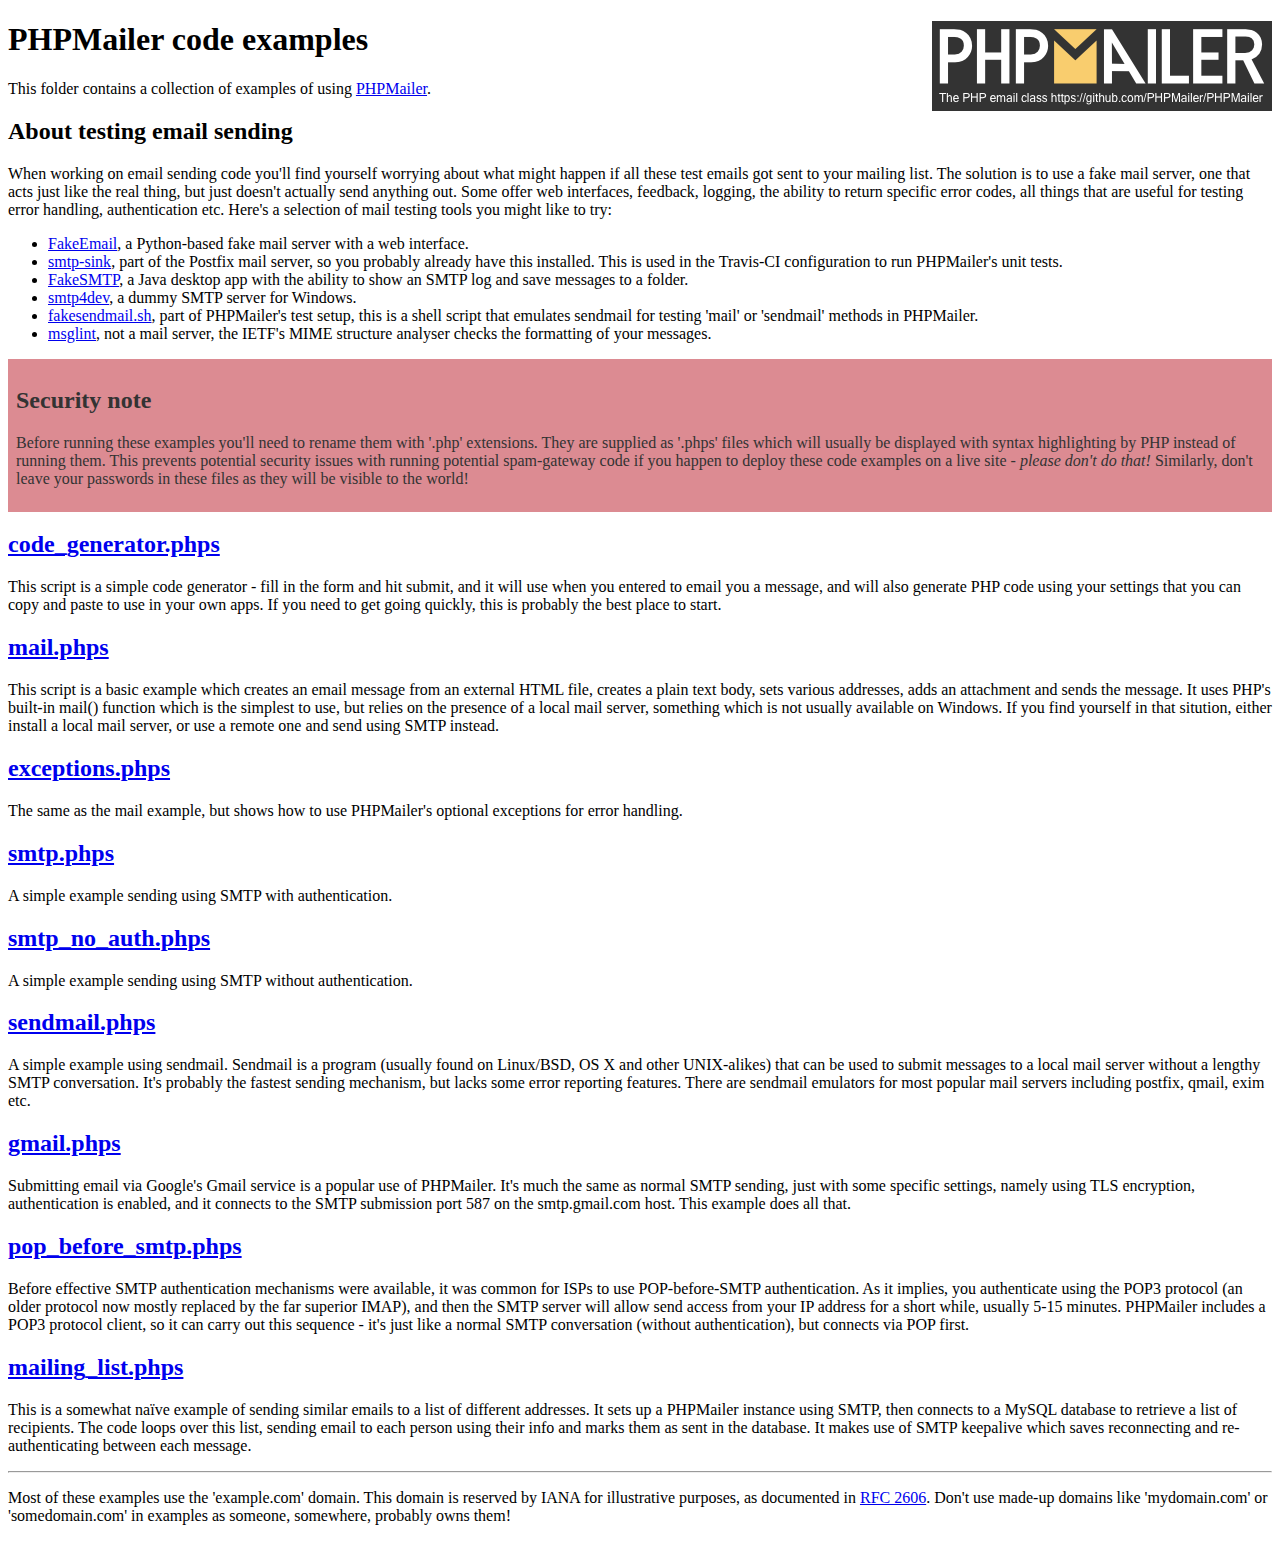
<file: php/php-mailer/examples/index.html>
<!DOCTYPE html>
<html>
<head>
	<meta charset="UTF-8">
	<title>PHPMailer Examples</title>
</head>
<body>
<h1>PHPMailer code examples<a href="https://github.com/PHPMailer/PHPMailer"><img src="images/phpmailer.png" style="float:right; border:0;" alt="PHPMailer logo"></a></h1>
<p>This folder contains a collection of examples of using <a href="https://github.com/PHPMailer/PHPMailer">PHPMailer</a>.</p>
<h2>About testing email sending</h2>
<p>When working on email sending code you'll find yourself worrying about what might happen if all these test emails got sent to your mailing list. The solution is to use a fake mail server, one that acts just like the real thing, but just doesn't actually send anything out. Some offer web interfaces, feedback, logging, the ability to return specific error codes, all things that are useful for testing error handling, authentication etc. Here's a selection of mail testing tools you might like to try:</p>
<ul>
  <li><a href="https://github.com/isotoma/FakeEmail">FakeEmail</a>, a Python-based fake mail server with a web interface.</li>
  <li><a href="http://www.postfix.org/smtp-sink.1.html">smtp-sink</a>, part of the Postfix mail server, so you probably already have this installed. This is used in the Travis-CI configuration to run PHPMailer's unit tests.</li>
  <li><a href="https://github.com/Nilhcem/FakeSMTP">FakeSMTP</a>, a Java desktop app with the ability to show an SMTP log and save messages to a folder.</li>
  <li><a href="http://smtp4dev.codeplex.com">smtp4dev</a>, a dummy SMTP server for Windows.</li>
  <li><a href="https://github.com/PHPMailer/PHPMailer/blob/master/test/fakesendmail.sh">fakesendmail.sh</a>, part of PHPMailer's test setup, this is a shell script that emulates sendmail for testing 'mail' or 'sendmail' methods in PHPMailer.</li>
  <li><a href="http://tools.ietf.org/tools/msglint/">msglint</a>, not a mail server, the IETF's MIME structure analyser checks the formatting of your messages.</li>
</ul>
<div style="padding: 8px; color: #333333; background-color: #dc8b92">
<h2>Security note</h2>
<p>Before running these examples you'll need to rename them with '.php' extensions. They are supplied as '.phps' files which will usually be displayed with syntax highlighting by PHP instead of running them. This prevents potential security issues with running potential spam-gateway code if you happen to deploy these code examples on a live site - <em>please don't do that!</em> Similarly, don't leave your passwords in these files as they will be visible to the world!</p>
</div>
<h2><a href="code_generator.phps">code_generator.phps</a></h2>
<p>This script is a simple code generator - fill in the form and hit submit, and it will use when you entered to email you a message, and will also generate PHP code using your settings that you can copy and paste to use in your own apps. If you need to get going quickly, this is probably the best place to start.</p>
<h2><a href="mail.phps">mail.phps</a></h2>
<p>This script is a basic example which creates an email message from an external HTML file, creates a plain text body, sets various addresses, adds an attachment and sends the message. It uses PHP's built-in mail() function which is the simplest to use, but relies on the presence of a local mail server, something which is not usually available on Windows. If you find yourself in that sitution, either install a local mail server, or use a remote one and send using SMTP instead.</p>
<h2><a href="exceptions.phps">exceptions.phps</a></h2>
<p>The same as the mail example, but shows how to use PHPMailer's optional exceptions for error handling.</p>
<h2><a href="smtp.phps">smtp.phps</a></h2>
<p>A simple example sending using SMTP with authentication.</p>
<h2><a href="smtp_no_auth.phps">smtp_no_auth.phps</a></h2>
<p>A simple example sending using SMTP without authentication.</p>
<h2><a href="sendmail.phps">sendmail.phps</a></h2>
<p>A simple example using sendmail. Sendmail is a program (usually found on Linux/BSD, OS X and other UNIX-alikes) that can be used to submit messages to a local mail server without a lengthy SMTP conversation. It's probably the fastest sending mechanism, but lacks some error reporting features. There are sendmail emulators for most popular mail servers including postfix, qmail, exim etc.</p>
<h2><a href="gmail.phps">gmail.phps</a></h2>
<p>Submitting email via Google's Gmail service is a popular use of PHPMailer. It's much the same as normal SMTP sending, just with some specific settings, namely using TLS encryption, authentication is enabled, and it connects to the SMTP submission port 587 on the smtp.gmail.com host. This example does all that.</p>
<h2><a href="pop_before_smtp.phps">pop_before_smtp.phps</a></h2>
<p>Before effective SMTP authentication mechanisms were available, it was common for ISPs to use POP-before-SMTP authentication. As it implies, you authenticate using the POP3 protocol (an older protocol now mostly replaced by the far superior IMAP), and then the SMTP server will allow send access from your IP address for a short while, usually 5-15 minutes. PHPMailer includes a POP3 protocol client, so it can carry out this sequence - it's just like a normal SMTP conversation (without authentication), but connects via POP first.</p>
<h2><a href="mailing_list.phps">mailing_list.phps</a></h2>
<p>This is a somewhat naïve example of sending similar emails to a list of different addresses. It sets up a PHPMailer instance using SMTP, then connects to a MySQL database to retrieve a list of recipients. The code loops over this list, sending email to each person using their info and marks them as sent in the database. It makes use of SMTP keepalive which saves reconnecting and re-authenticating between each message.</p>
<hr>
<p>Most of these examples use the 'example.com' domain. This domain is reserved by IANA for illustrative purposes, as documented in <a href="http://tools.ietf.org/html/rfc2606">RFC 2606</a>. Don't use made-up domains like 'mydomain.com' or 'somedomain.com' in examples as someone, somewhere, probably owns them!</p>
</body>
</html>
</file>
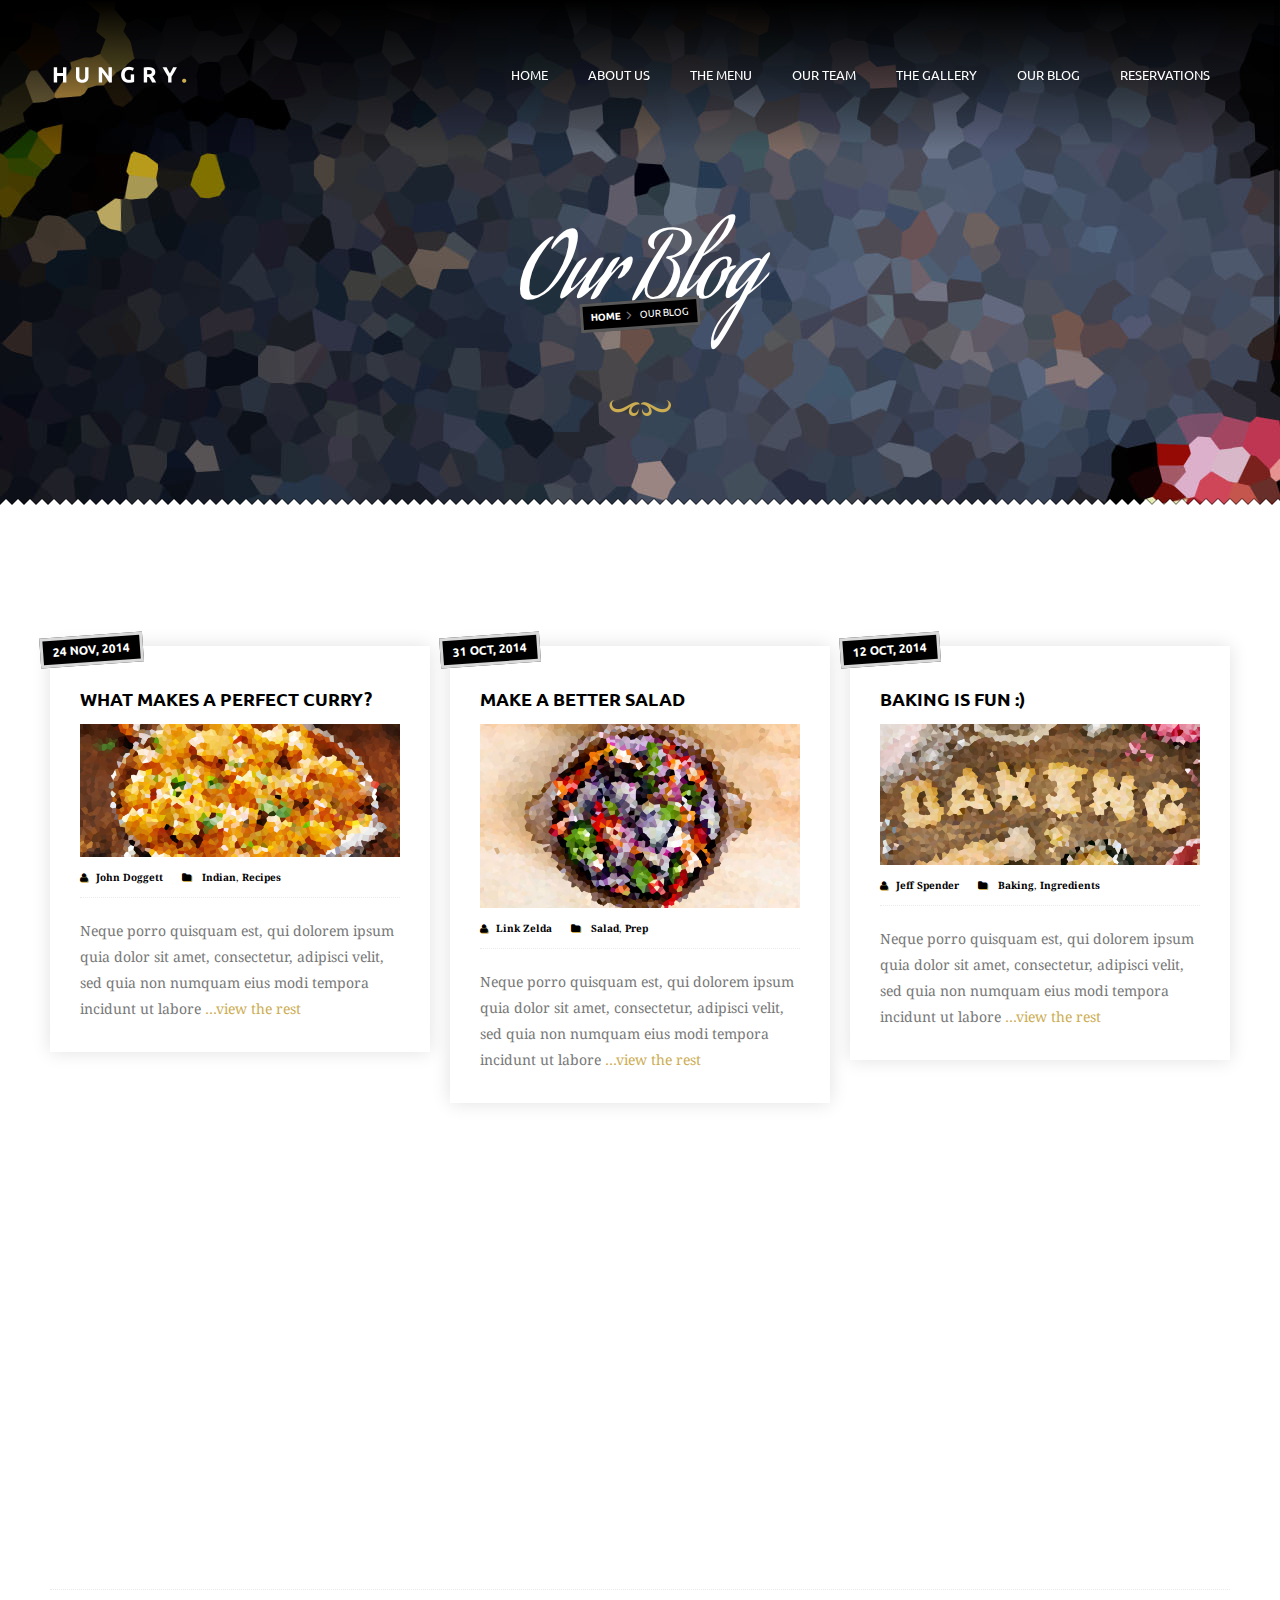
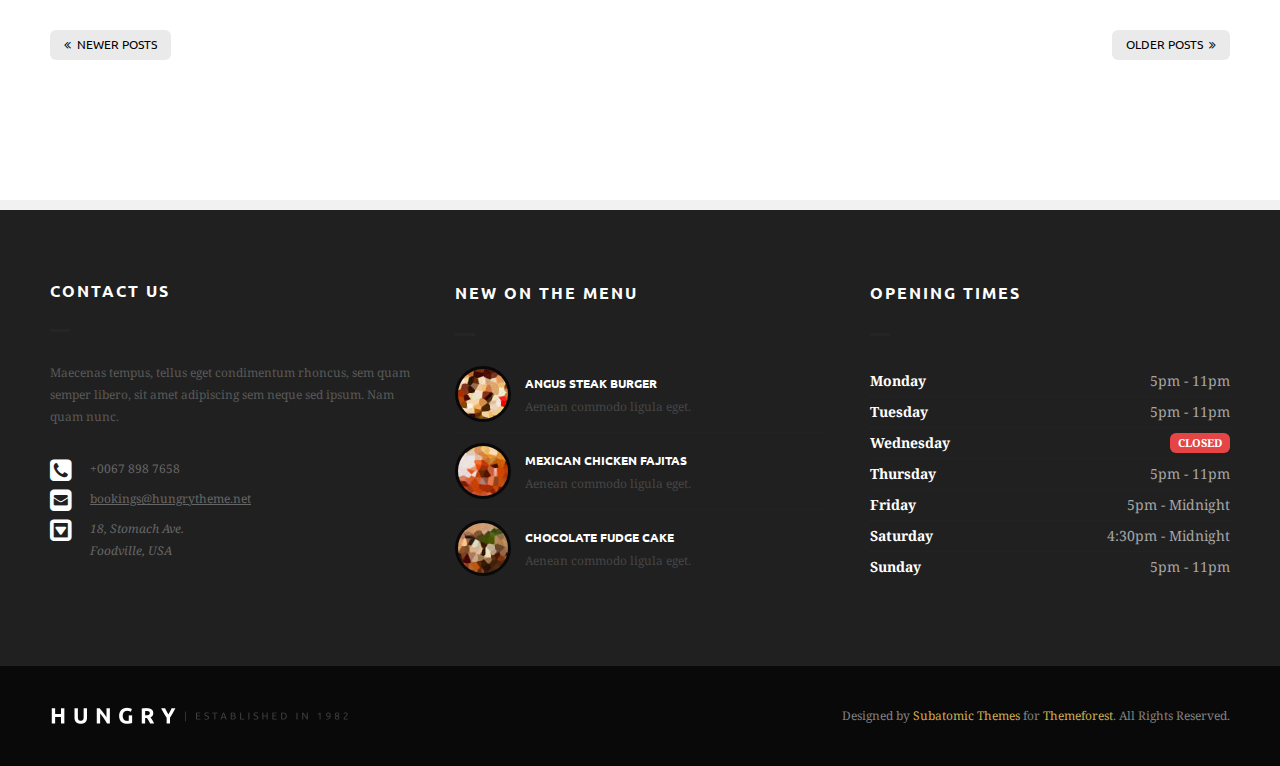
<file: template-blog-overview.html>
<!DOCTYPE html>
<html lang="en">
<head>

	<!-- START Meta -->
	<meta charset="utf-8">
	<meta name="viewport" content="width=device-width, initial-scale=1, minimum-scale=1, maximum-scale=1">
	<!-- END Meta -->
	
	<title>Hungry | HTML Template: Blog Overview</title>
	
	<!-- Google Fonts:
		 Ubuntu          - http://www.google.com/fonts/specimen/Ubuntu
		 Droid Serif     - http://www.google.com/fonts/specimen/Droid+Serif 
		 Aguafina Script - http://www.google.com/fonts/specimen/Aguafina+Script -->
	<link href="http://fonts.googleapis.com/css?family=Ubuntu:400,700%7CDroid+Serif:400,400italic,700,700italic%7CAguafina+Script" rel="stylesheet" type="text/css">
	
	<!-- START Stylesheets -->
	<link rel="stylesheet" href="css/formalize.css" media="all">
	<link rel="stylesheet" href="css/unsemantic-grid.css" media="all">
	<link rel="stylesheet" href="css/font-awesome.min.css" media="all">
	<link rel="stylesheet" href="css/animate.mod.min.css" media="all">
	<link rel="stylesheet" href="css/tooltipster.css" media="all">
	<link rel="stylesheet" href="css/style.css" media="all">
	<!-- END Stylesheets -->
	
	<!-- START Javascripts -->
	<script type="text/javascript" src="js/jquery-1.11.1.min.js"></script>
	<!-- END Javascripts -->
		
</head>
<body class="blog-overview">

<!-- START Site Preloader -->
<div id="hungry-preloader-container">
	<div class="hungry-preloader">
		<span class="bubble-01"></span>
		<span class="bubble-02"></span>
		<span class="bubble-03"></span>
	</div>
</div>
<!-- END Site Preloader -->

<!-- START Site Header -->
<header id="subpage-header">
	<div class="site-navbar">
		<div class="grid-container">
		
			<!-- START Site Logo -->
			<div class="grid-20 tablet-grid-50 mobile-grid-50">
				<a href="index.html">
					<img class="site-logo" src="images/assets/logo.png" alt="Site Logo" />
				</a>
			</div>
			<!-- END Site Logo -->
			
			<!-- START Navigation -->
			<div class="nav-container grid-80 tablet-grid-50 mobile-grid-50">
			
				<!-- Mobile Nav Icon (Hamburger) -->
				<div class="mobile-nav">
					<i class="fa fa-bars"></i>
				</div>
			
				<nav class="main-navigation" role="navigation">
					
					<!-- Mobile Menu Header -->
					<div class="mobile-header hide-on-desktop">
						<h2>Navigation</h2>
						<div class="mobile-close">
							<i class="fa fa-times"></i>
						</div>
					</div>
				
					<!-- Main Navigation -->
					<ul class="sf-menu">
						<li><a href="index.html#hungry-top">Home</a></li>
						<li><a href="index.html#hungry-about-us">About Us</a></li>
						<li><a href="index.html#hungry-menu">The Menu</a>
							<ul>
								<li><a href="template-menu-one-column.html">Single Column Layout</a></li>
								<li><a href="template-menu-two-columns.html">Two Column Layout</a></li>
								<li><a href="template-menu-three-columns.html">Three Column Layout</a></li>
							</ul>
						</li>
						<li><a href="index.html#hungry-staff">Our Team</a></li>
						<li><a href="index.html#hungry-gallery">The Gallery</a></li>
						<li><a href="index.html#hungry-blog">Our Blog</a>
							<ul>
								<li><a href="template-blog-overview.html">Overview Page</a></li>
								<li><a href="template-blog-single-right-sidebar.html">Single Entry Page</a>
									<ul>
										<li><a href="template-blog-single-left-sidebar.html">Left Sidebar</a></li>
										<li><a href="template-blog-single-right-sidebar.html">Right Sidebar</a></li>
										<li><a href="template-blog-single-full-width.html">Full Width</a></li>
										<li><a href="template-blog-single-narrow.html">Narrow</a></li>
									</ul>
								</li>
							</ul>
						</li>
						<li><a href="index.html#hungry-reservations">Reservations</a></li>
					</ul>
					
				</nav>
			</div>
			<!-- END Navigation -->
		
		</div>
	</div>
	
	<!-- START Subpage Intro -->
	<div class="grid-container">
		<div class="page-meta grid-100 tablet-grid-100 mobile-grid-100">
		
			<div class="wow fadeInUp" data-wow-duration="2s" data-wow-offset="250">
			
				<!-- Page Title -->
				<h1 class="page-title">Our Blog</h1>
			
				<!-- START Breadcrumb Trail -->
				<div class="breadcrumb-trail-container tilt-left">
					<div class="breadcrumb-trail">
						<span class="trail-start"><a href="index.html">Home</a></span>
						<span class="trail-end">Our Blog</span>
					</div>
				</div>
				<!-- END Breadcrumb Trail -->
				
			</div>
			
		</div>
	</div>
	<!-- END Subpage Intro -->
	
</header>
<!-- END Site Header -->

<div class="site-content grid-container">

	<!-- START Main Content -->
	<main role="main">
	
		<!-- START Left Column -->
		<div class="grid-33 tablet-grid-33 mobile-grid-100">
			
			<!-- START Post -->
			<div class="wow zoomIn" data-wow-duration="2s" data-wow-offset="250">
				<article class="post-container">
					<header>
						<h2 class="post-title">
							<a href="template-blog-single-right-sidebar.html">What makes a Perfect Curry?</a>
						</h2>
						<div class="featured-image">
							<a class="image-hover" href="template-blog-single-right-sidebar.html">
								<img src="images/demo/blog-featured-images/featured-image-01.jpg" alt="Featured Image" />
								<div class="image-hover-overlay">
									<i class="fa fa-link"></i>
								</div>
							</a>
							<div class="post-date-fixed tilt-left">
								<time datetime="2014-11-24">24 Nov, 2014</time>
							</div>
						</div>
						
						<div class="post-meta">
							<span class="post-author"><i class="fa fa-user"></i><a href="#">John Doggett</a></span>
							<span class="post-categories"><i class="fa fa-folder"></i>
								<a href="#">Indian</a>,
								<a href="#">Recipes</a>
							</span>
						</div>
					</header>
					
					<div class="post-content">
						<p>Neque porro quisquam est, qui dolorem ipsum quia dolor sit amet, consectetur, adipisci velit, sed
						quia non numquam eius modi tempora incidunt ut labore
						<a href="template-blog-single-right-sidebar.html">&hellip;view the rest</a></p>	
					</div>
				</article>
			</div>
			<!-- END Post -->
			
			<!-- START Post -->
			<div class="wow zoomIn" data-wow-duration="2s" data-wow-offset="250">
				<article class="post-container">
					<header>
						<h2 class="post-title">
							<a href="template-blog-single-right-sidebar.html">The Right Cooking Space</a>
						</h2>
						<div class="featured-image">
							<a class="image-hover" href="template-blog-single-right-sidebar.html">
								<img src="images/demo/blog-featured-images/featured-image-03.jpg" alt="Featured Image" />
								<div class="image-hover-overlay">
									<i class="fa fa-link"></i>
								</div>
							</a>
							<div class="post-date-fixed tilt-left">
								<time datetime="2014-11-20">20 Nov, 2014</time>
							</div>
						</div>
						
						<div class="post-meta">
							<span class="post-author"><i class="fa fa-user"></i><a href="#">M. F. Luder</a></span>
							<span class="post-categories"><i class="fa fa-folder"></i>
								<a href="#">Workspaces</a>
							</span>
						</div>
					</header>
					
					<div class="post-content">
						<p>Neque porro quisquam est, qui dolorem ipsum quia dolor sit amet, consectetur, adipisci velit, sed
						quia non numquam eius modi tempora incidunt ut labore
						<a href="template-blog-single-right-sidebar.html">&hellip;view the rest</a></p>	
					</div>
				</article>
			</div>
			<!-- END Post -->
		
		</div>
		<!-- END Left Column -->
		
		<!-- START Middle Column -->
		<div class="grid-33 tablet-grid-33 mobile-grid-100">
			
			<!-- START Post -->
			<div class="wow zoomIn" data-wow-duration="2s" data-wow-offset="250">
				<article class="post-container">
					<header>
						<h2 class="post-title">
							<a href="template-blog-single-right-sidebar.html">Make a Better Salad</a>
						</h2>
						<div class="featured-image">
							<a class="image-hover" href="template-blog-single-right-sidebar.html">
								<img src="images/demo/blog-featured-images/featured-image-04.jpg" alt="Featured Image" />
								<div class="image-hover-overlay">
									<i class="fa fa-link"></i>
								</div>
							</a>
							<div class="post-date-fixed tilt-left">
								<time datetime="2014-10-31">31 Oct, 2014</time>
							</div>
						</div>
						
						<div class="post-meta">
							<span class="post-author"><i class="fa fa-user"></i><a href="#">Link Zelda</a></span>
							<span class="post-categories"><i class="fa fa-folder"></i>
								<a href="#">Salad</a>,
								<a href="#">Prep</a>
							</span>
						</div>
					</header>
					
					<div class="post-content">
						<p>Neque porro quisquam est, qui dolorem ipsum quia dolor sit amet, consectetur, adipisci velit, sed
						quia non numquam eius modi tempora incidunt ut labore
						<a href="template-blog-single-right-sidebar.html">&hellip;view the rest</a></p>	
					</div>
				</article>
			</div>
			<!-- END Post -->
			
			<!-- START Post -->
			<div class="wow zoomIn" data-wow-duration="2s" data-wow-offset="250">
				<article class="post-container">
					<header>
						<h2 class="post-title">
							<a href="template-blog-single-right-sidebar.html">Get Better Tips!</a>
						</h2>
						<div class="featured-image">
							<a class="image-hover" href="template-blog-single-right-sidebar.html">
								<img src="images/demo/blog-featured-images/featured-image-02.jpg" alt="Featured Image" />
								<div class="image-hover-overlay">
									<i class="fa fa-link"></i>
								</div>
							</a>
							<div class="post-date-fixed tilt-left">
								<time datetime="2014-10-15">15 Oct, 2014</time>
							</div>
						</div>
						
						<div class="post-meta">
							<span class="post-author"><i class="fa fa-user"></i><a href="#">James LaBrie</a></span>
							<span class="post-categories"><i class="fa fa-folder"></i>
								<a href="#">Community</a>
							</span>
						</div>
					</header>
					
					<div class="post-content">
						<p>Neque porro quisquam est, qui dolorem ipsum quia dolor sit amet, consectetur, adipisci velit, sed
						quia non numquam eius modi tempora incidunt ut labore
						<a href="template-blog-single-right-sidebar.html">&hellip;view the rest</a></p>	
					</div>
				</article>
			</div>
			<!-- END Post -->
		
		</div>
		<!-- END Middle Column -->
	
		<!-- START Right Column -->
		<div class="grid-33 tablet-grid-33 mobile-grid-100">
			
			<!-- START Post -->
			<div class="wow zoomIn" data-wow-duration="2s" data-wow-offset="250">
				<article class="post-container">
					<header>
						<h2 class="post-title">
							<a href="template-blog-single-right-sidebar.html">Baking is Fun :)</a>
						</h2>
						<div class="featured-image">
							<a class="image-hover" href="template-blog-single-right-sidebar.html">
								<img src="images/demo/blog-featured-images/featured-image-05.jpg" alt="Featured Image" />
								<div class="image-hover-overlay">
									<i class="fa fa-link"></i>
								</div>
							</a>
							<div class="post-date-fixed tilt-left">
								<time datetime="2014-10-12">12 Oct, 2014</time>
							</div>
						</div>
						
						<div class="post-meta">
							<span class="post-author"><i class="fa fa-user"></i><a href="#">Jeff Spender</a></span>
							<span class="post-categories"><i class="fa fa-folder"></i>
								<a href="#">Baking</a>,
								<a href="#">Ingredients</a>
							</span>
						</div>
					</header>
					
					<div class="post-content">
						<p>Neque porro quisquam est, qui dolorem ipsum quia dolor sit amet, consectetur, adipisci velit, sed
						quia non numquam eius modi tempora incidunt ut labore
						<a href="template-blog-single-right-sidebar.html">&hellip;view the rest</a></p>	
					</div>
				</article>
			</div>
			<!-- END Post -->
			
			<!-- START Post -->
			<div class="wow zoomIn" data-wow-duration="2s" data-wow-offset="250">
				<article class="post-container">
					<header>
						<h2 class="post-title">
							<a href="template-blog-single-right-sidebar.html">No Featured Image Here&hellip;</a>
						</h2>
						<div class="post-date-fixed tilt-left">
							<time datetime="2014-09-23">23 Sep, 2014</time>
						</div>
						
						<div class="post-meta">
							<span class="post-author"><i class="fa fa-user"></i><a href="#">T.J. Combo</a></span>
							<span class="post-categories"><i class="fa fa-folder"></i>
								<a href="#">No Categories</a>
							</span>
						</div>
					</header>
					
					<div class="post-content">
						<p>Neque porro quisquam est, qui dolorem ipsum quia dolor sit amet, consectetur, adipisci velit, sed
						quia non numquam eius modi tempora incidunt ut labore
						<a href="template-blog-single-right-sidebar.html">&hellip;view the rest</a></p>	
					</div>
				</article>
			</div>
			<!-- END Post -->
		
		</div>
		<!-- END Right Column -->
	
		<div class="grid-100 tablet-grid-100 mobile-grid-100">
		
			<!-- START Posts Navigation -->
			<nav class="post-navigation">
				<a href="#" class="previous-post-link"><i class="fa fa-angle-double-left"></i>Newer Posts</a>
				<a href="#" class="next-post-link">Older Posts<i class="fa fa-angle-double-right"></i></a>
			</nav>
			<!-- END Posts Navigation -->
			
		</div>
	</main>
	<!-- END Main Content -->
	
</div>

<!-- START Site Footer -->
<footer id="site-footer">

	<!-- START Widget Area -->
	<div class="widget-area grid-container">
	
		<!-- START Widget Column 01 -->
		<div class="widget-column widget-column-01 grid-33 tablet-grid-33 mobile-grid-100">
			
			<!-- Contact Details Widget -->
			<aside class="widget widget-hungry-contact-details">
				<h3 class="widget-title">Contact Us</h3>
				<div class="contact-details">
					<p>Maecenas tempus, tellus eget condimentum rhoncus, sem quam semper libero,
					sit amet adipiscing sem neque sed ipsum. Nam quam nunc.</p>
					<div class="contact-phone">
						<i class="fa fa-phone-square"></i>
						<a class="phone-number-link" href="tel:+00678987658">+0067 898 7658</a>
					</div>
					<div class="contact-email">
						<i class="fa fa-envelope-square"></i>
						<a class="email-link" href="mailto:bookings@hungrytheme.net">bookings@hungrytheme.net</a>
					</div>
					<div class="contact-address">
						<i class="fa fa-caret-square-o-down"></i>
						<address>
							18, Stomach Ave.<br />
							Foodville, USA
						</address>
					</div>
				</div>
			</aside>

		</div>
		<!-- END Widget Column 01 -->
		
		<!-- START Widget Column 02 -->
		<div class="widget-column widget-column-02 grid-33 tablet-grid-33 mobile-grid-100">
			
			<!-- Latest Recipes Widget -->
			<aside class="widget widget-hungry-latest-recipes">
				<h3 class="widget-title">New on the Menu</h3>
				<ul class="latest-recipes">
					<li class="recipe">
						<a href="template-recipe-single.html"><img class="recipe-thumbnail" src="images/demo/widget-recipe-thumbnails/thumbnail-01.jpg" alt="Recipe Thumbnail Image" /></a>
						<h6 class="recipe-title"><a href="template-recipe-single.html">Angus Steak Burger</a></h6>
						<p class="recipe-description">Aenean commodo ligula eget.</p>
					</li>
					<li class="recipe">
						<a href="template-recipe-single.html"><img class="recipe-thumbnail" src="images/demo/widget-recipe-thumbnails/thumbnail-02.jpg" alt="Recipe Thumbnail Image" /></a>
						<h6 class="recipe-title"><a href="template-recipe-single.html">Mexican Chicken Fajitas</a></h6>
						<p class="recipe-description">Aenean commodo ligula eget.</p>
					</li>
					<li class="recipe">
						<a href="template-recipe-single.html"><img class="recipe-thumbnail" src="images/demo/widget-recipe-thumbnails/thumbnail-03.jpg" alt="Recipe Thumbnail Image" /></a>
						<h6 class="recipe-title"><a href="template-recipe-single.html">Chocolate Fudge Cake</a></h6>
						<p class="recipe-description">Aenean commodo ligula eget.</p>
					</li>
				</ul>
			</aside>
			
		</div>
		<!-- END Widget Column 02 -->
		
		<!-- START Widget Column 03 -->
		<div class="widget-column widget-column-03 grid-33 tablet-grid-33 mobile-grid-100">
			
			<!-- Opening Times Widget -->
			<aside class="widget widget-hungry-opening-times">
				<h3 class="widget-title">Opening Times</h3>
				<ul class="opening-times">
					<li>Monday<span>5pm - 11pm</span></li>
					<li>Tuesday<span>5pm - 11pm</span></li>
					<li>Wednesday<span class="closed">Closed</span></li>
					<li>Thursday<span>5pm - 11pm</span></li>
					<li>Friday<span>5pm - Midnight</span></li>
					<li>Saturday<span>4:30pm - Midnight</span></li>
					<li>Sunday<span>5pm - 11pm</span></li>
				</ul>
			</aside>
			
		</div>
		<!-- END Widget Column 03 -->
	
	</div>
	<!-- END Widget Area -->

	<!-- START Bottom Area -->
	<div id="bottom-footer">
		<div class="grid-container">
		
			<!-- Footer Logo -->
			<div class="footer-logo grid-50 tablet-grid-100 mobile-grid-100">
				<a href="#"><img class="footer-logo-image" src="images/assets/footer-logo.png" alt="Footer Logo" /></a>
			</div>
		
			<!-- Footer Text -->
			<div class="footer-text grid-50 tablet-grid-100 mobile-grid-100">
				<p>Designed by <a href="http://themeforest.net/user/SubatomicThemes" target="_blank">Subatomic Themes</a> for <a href="http://themeforest.net" target="_blank">Themeforest</a>. All Rights Reserved.</p>
			</div>
		
		</div>
	</div>
	<!-- END Bottom Area -->
	
</footer>
<!-- END Site Footer -->

<!-- "Back-to-Top" Button -->
<div id="btt">
	<i class="fa fa-angle-up"></i>
</div>

<!-- START Javascripts -->
<script type="text/javascript" src="js/jquery-main.js"></script>
<script type="text/javascript" src="js/jquery-custom.js"></script>
<!-- END Javascripts -->
	
</body>
</html>
</file>
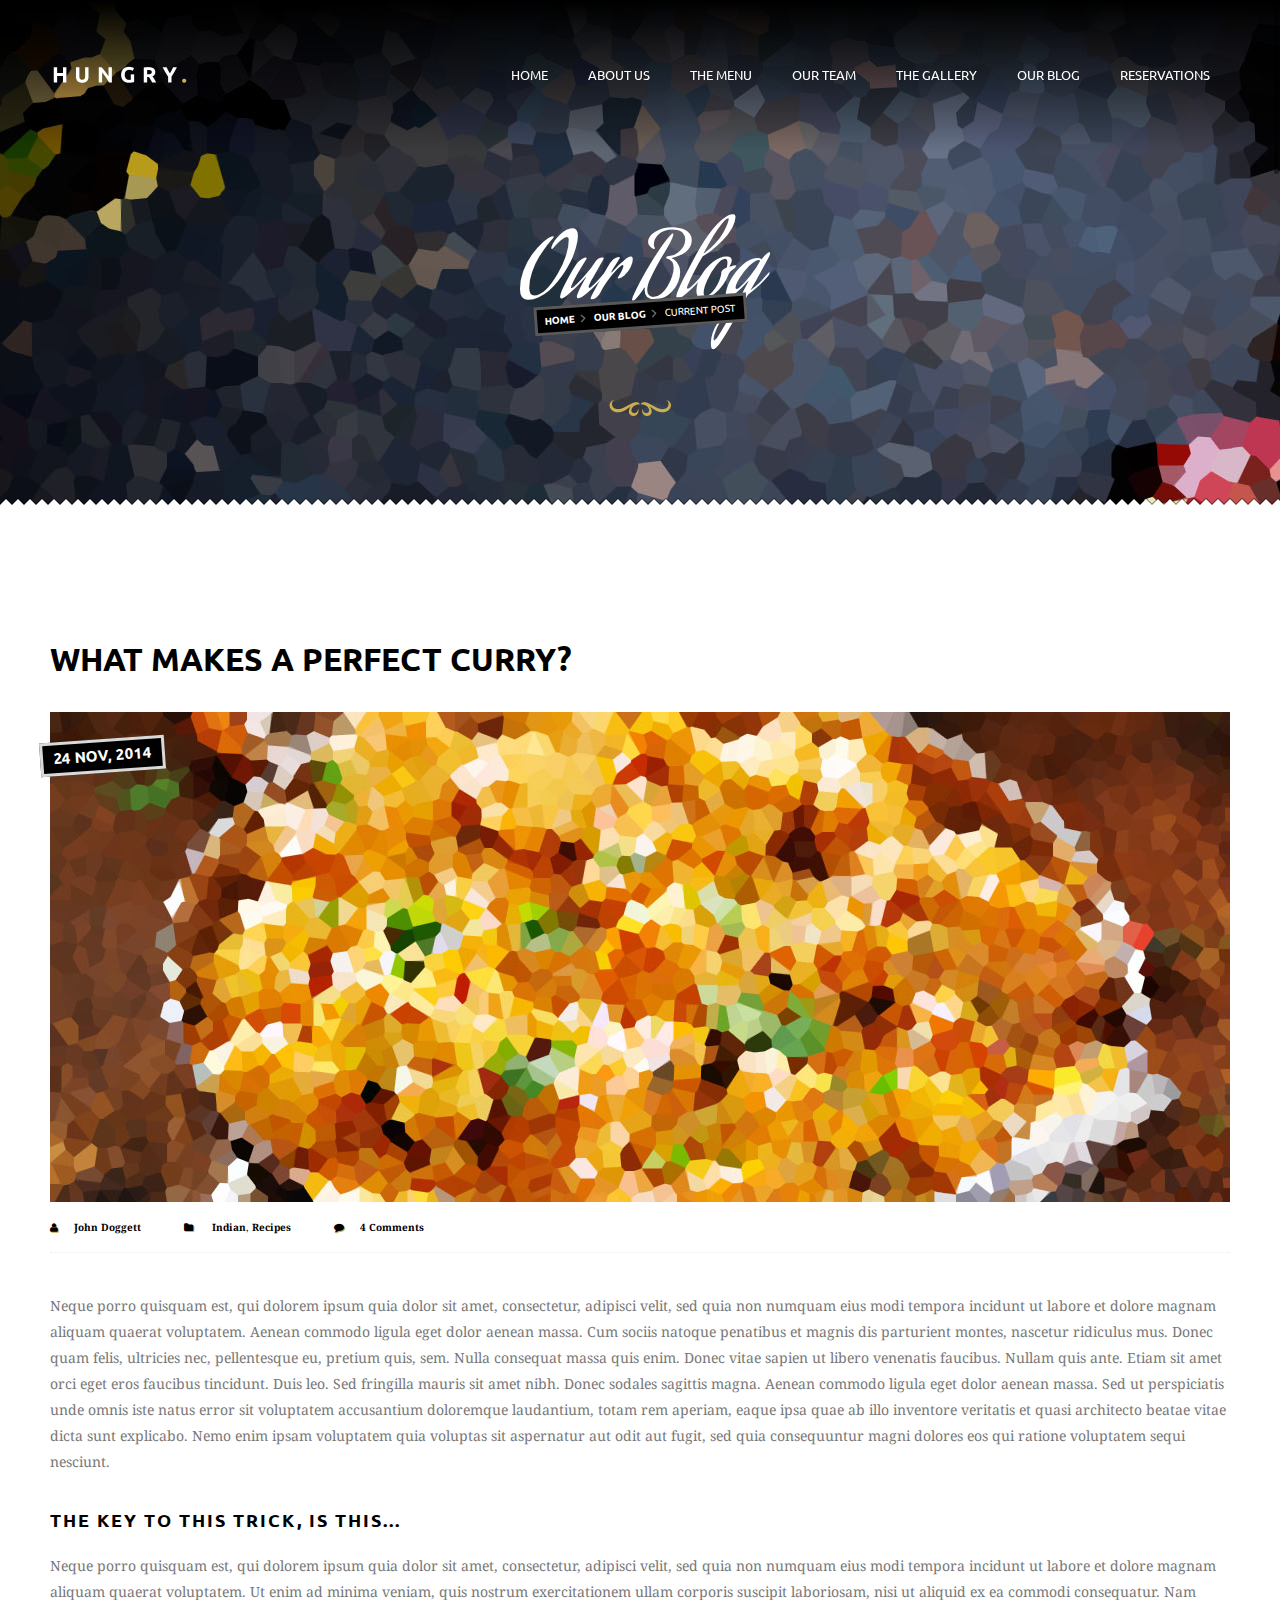
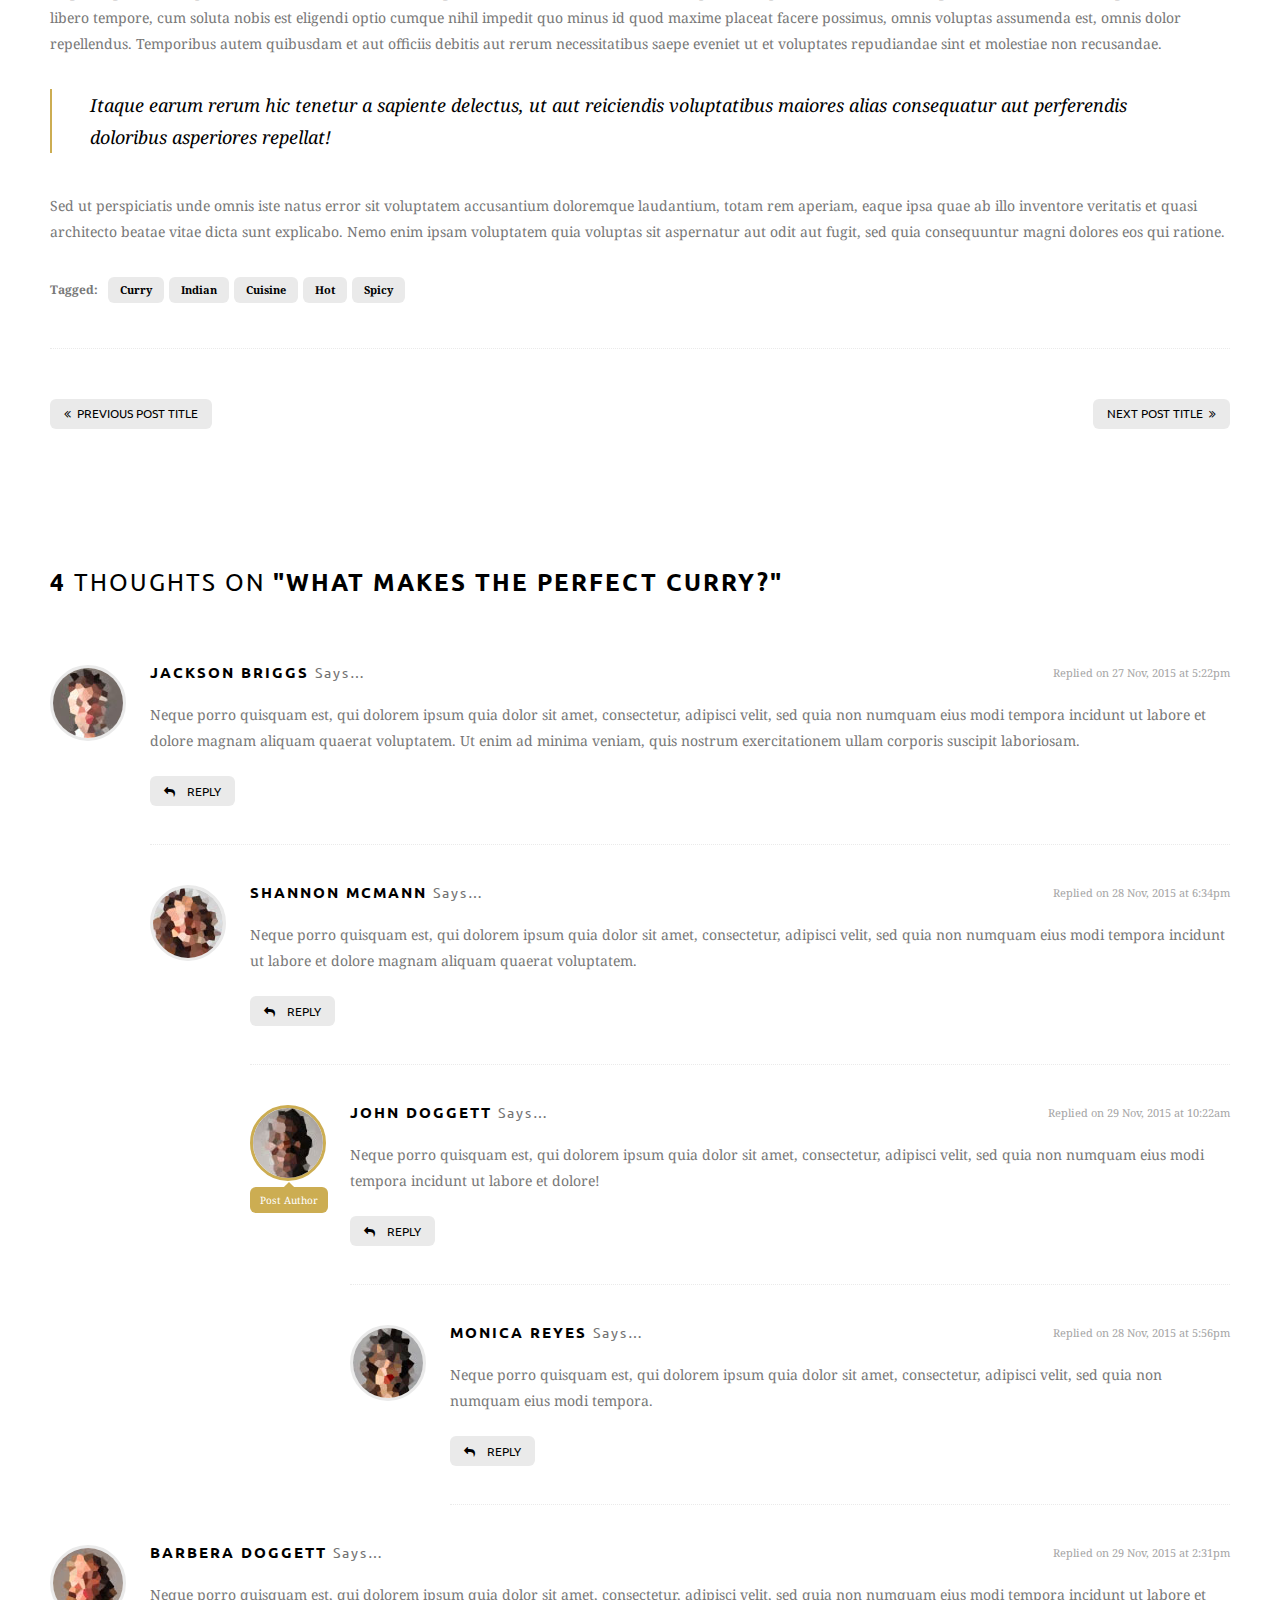
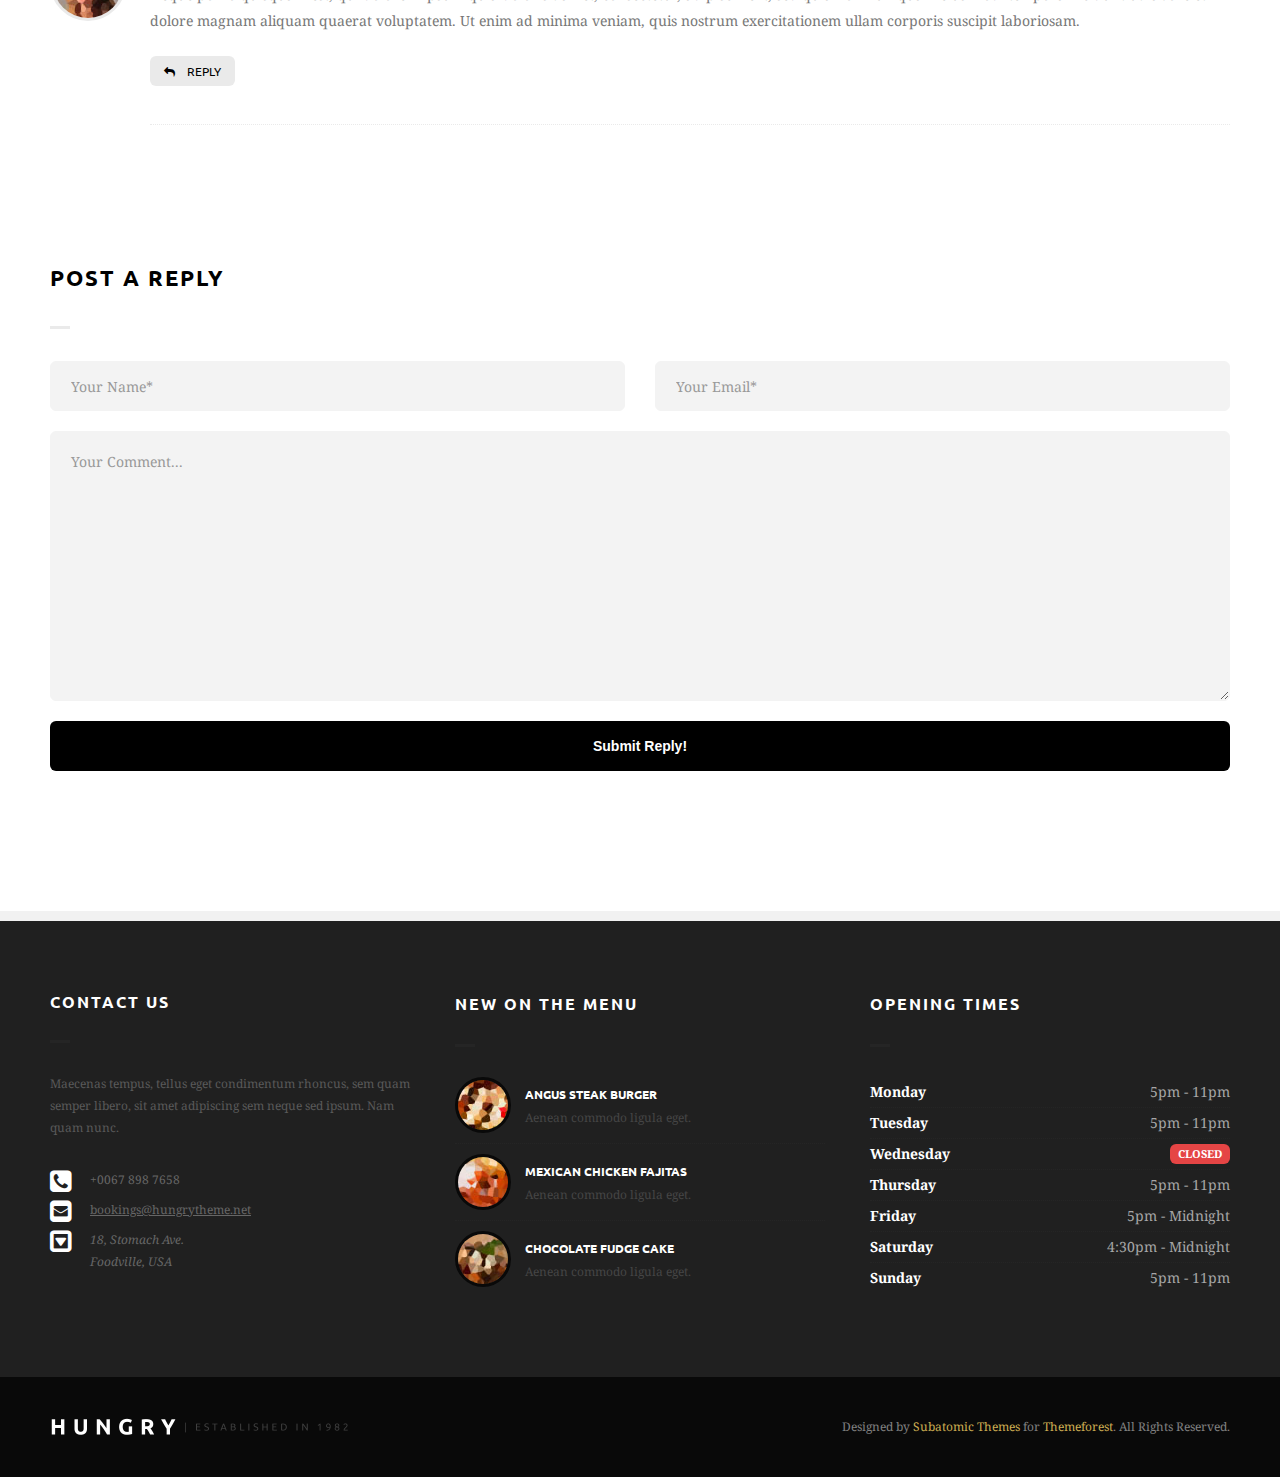
<file: template-blog-single-full-width.html>
<!DOCTYPE html>
<html lang="en">
<head>

	<!-- START Meta -->
	<meta charset="utf-8">
	<meta name="viewport" content="width=device-width, initial-scale=1, minimum-scale=1, maximum-scale=1">
	<!-- END Meta -->
	
	<title>Hungry | HTML Template: Blog Single - Full Width w/o sidebar</title>
	
	<!-- Google Fonts:
		 Ubuntu          - http://www.google.com/fonts/specimen/Ubuntu
		 Droid Serif     - http://www.google.com/fonts/specimen/Droid+Serif 
		 Aguafina Script - http://www.google.com/fonts/specimen/Aguafina+Script -->
	<link href="http://fonts.googleapis.com/css?family=Ubuntu:400,700%7CDroid+Serif:400,400italic,700,700italic%7CAguafina+Script" rel="stylesheet" type="text/css">
	
	<!-- START Stylesheets -->
	<link rel="stylesheet" href="css/formalize.css" media="all">
	<link rel="stylesheet" href="css/unsemantic-grid.css" media="all">
	<link rel="stylesheet" href="css/font-awesome.min.css" media="all">
	<link rel="stylesheet" href="css/animate.mod.min.css" media="all">
	<link rel="stylesheet" href="css/tooltipster.css" media="all">
	<link rel="stylesheet" href="css/style.css" media="all">
	<!-- END Stylesheets -->
	
	<!-- START Javascripts -->
	<script type="text/javascript" src="js/jquery-1.11.1.min.js"></script>
	<!-- END Javascripts -->
		
</head>
<body>

<!-- START Site Preloader -->
<div id="hungry-preloader-container">
	<div class="hungry-preloader">
		<span class="bubble-01"></span>
		<span class="bubble-02"></span>
		<span class="bubble-03"></span>
	</div>
</div>
<!-- END Site Preloader -->

<!-- START Site Header -->
<header id="subpage-header">
	<div class="site-navbar">
		<div class="grid-container">
		
			<!-- START Site Logo -->
			<div class="grid-20 tablet-grid-50 mobile-grid-50">
				<a href="index.html">
					<img class="site-logo" src="images/assets/logo.png" alt="Site Logo" />
				</a>
			</div>
			<!-- END Site Logo -->
			
			<!-- START Navigation -->
			<div class="nav-container grid-80 tablet-grid-50 mobile-grid-50">
			
				<!-- Mobile Nav Icon (Hamburger) -->
				<div class="mobile-nav">
					<i class="fa fa-bars"></i>
				</div>
			
				<nav class="main-navigation" role="navigation">
					
					<!-- Mobile Menu Header -->
					<div class="mobile-header hide-on-desktop">
						<h2>Navigation</h2>
						<div class="mobile-close">
							<i class="fa fa-times"></i>
						</div>
					</div>
				
					<!-- Main Navigation -->
					<ul class="sf-menu">
						<li><a href="index.html#hungry-top">Home</a></li>
						<li><a href="index.html#hungry-about-us">About Us</a></li>
						<li><a href="index.html#hungry-menu">The Menu</a>
							<ul>
								<li><a href="template-menu-one-column.html">Single Column Layout</a></li>
								<li><a href="template-menu-two-columns.html">Two Column Layout</a></li>
								<li><a href="template-menu-three-columns.html">Three Column Layout</a></li>
							</ul>
						</li>
						<li><a href="index.html#hungry-staff">Our Team</a></li>
						<li><a href="index.html#hungry-gallery">The Gallery</a></li>
						<li><a href="index.html#hungry-blog">Our Blog</a>
							<ul>
								<li><a href="template-blog-overview.html">Overview Page</a></li>
								<li><a href="template-blog-single-right-sidebar.html">Single Entry Page</a>
									<ul>
										<li><a href="template-blog-single-left-sidebar.html">Left Sidebar</a></li>
										<li><a href="template-blog-single-right-sidebar.html">Right Sidebar</a></li>
										<li><a href="template-blog-single-full-width.html">Full Width</a></li>
										<li><a href="template-blog-single-narrow.html">Narrow</a></li>
									</ul>
								</li>
							</ul>
						</li>
						<li><a href="index.html#hungry-reservations">Reservations</a></li>
					</ul>
					
				</nav>
			</div>
			<!-- END Navigation -->
		
		</div>
	</div>
	
	<!-- START Subpage Intro -->
	<div class="grid-container">
		<div class="page-meta grid-100 tablet-grid-100 mobile-grid-100">
		
			<div class="wow fadeInUp" data-wow-duration="2s" data-wow-offset="250">
			
				<!-- Page Title -->
				<h1 class="page-title">Our Blog</h1>
			
				<!-- START Breadcrumb Trail -->
				<div class="breadcrumb-trail-container tilt-left">
					<div class="breadcrumb-trail">
						<span class="trail-start"><a href="index.html">Home</a></span>
						<span><a href="template-blog-overview.html">Our Blog</a></span>
						<span class="trail-end">Current Post</span>
					</div>
				</div>
				<!-- END Breadcrumb Trail -->
				
			</div>
			
		</div>
	</div>
	<!-- END Subpage Intro -->
	
</header>
<!-- END Site Header -->

<div class="site-content grid-container">

	<!-- START Main Content -->
	<main role="main">
		<div class="grid-100 tablet-grid-100 mobile-grid-100">
			
			<!-- START Single Post -->
			<article id="post-id" class="post-container">
			
				<!-- START Post Header -->
				<header>
				
					<!-- Post Title -->
					<h2 class="post-title">What makes a Perfect Curry?</h2>
					
					<!-- Featured Image -->
					<div class="featured-image">
						<a class="image-hover lightbox" href="images/demo/blog-featured-images/featured-image-01.jpg" title="The Perfect, Tasty Curry Recipe!">
							<img src="images/demo/blog-featured-images/featured-image-01.jpg" alt="Featured Image" />
							<div class="image-hover-overlay">
								<i class="fa fa-search-plus"></i>
							</div>
						</a>
						<div class="post-date-fixed tilt-left">
							<time datetime="2014-11-24">24 Nov, 2014</time>
						</div>
					</div>
					
					<!-- Post Meta -->
					<div class="post-meta">
						<span class="post-author"><i class="fa fa-user"></i><a href="#">John Doggett</a></span>
						<!-- Uncomment this if you prefer the Date to be here! -->
						<!--<span class="post-date"><i class="fa fa-clock-o"></i><a href="#"><time datetime="2014-11-24">24 Nov, 2014</time></a></span>-->
						<span class="post-categories"><i class="fa fa-folder"></i>
							<a href="#">Indian</a>,
							<a href="#">Recipes</a>
						</span>
						<span class="post-comments"><i class="fa fa-comment"></i><a href="#">4 Comments</a></span>
					</div>
				</header>
				<!-- END Post Header -->
				
				<!-- START Post Main Content -->
				<div class="post-content">
				
					<p>Neque porro quisquam est, qui dolorem ipsum quia dolor sit amet, consectetur, adipisci velit, sed
					quia non numquam eius modi tempora incidunt ut labore et dolore magnam aliquam quaerat voluptatem.
					Aenean commodo ligula eget dolor aenean massa. Cum sociis natoque penatibus et magnis dis parturient
					montes, nascetur ridiculus mus. Donec quam felis, ultricies nec, pellentesque eu, pretium quis, sem.
					Nulla consequat massa quis enim. Donec vitae sapien ut libero venenatis faucibus. Nullam quis ante.
					Etiam sit amet orci eget eros faucibus tincidunt. Duis leo. Sed fringilla mauris sit amet nibh. Donec
					sodales sagittis magna. Aenean commodo ligula eget dolor aenean massa. Sed ut perspiciatis unde omnis
					iste natus error sit voluptatem accusantium doloremque laudantium, totam rem aperiam, eaque ipsa quae
					ab illo inventore veritatis et quasi architecto beatae vitae dicta sunt explicabo. Nemo enim ipsam
					voluptatem quia voluptas sit aspernatur aut odit aut fugit, sed quia consequuntur magni dolores eos
					qui ratione voluptatem sequi nesciunt.</p>
					<h5>The key to this trick, is this...</h5>
					<p>Neque porro quisquam est, qui dolorem ipsum quia dolor sit amet, consectetur, adipisci velit, sed 
					quia non numquam eius modi tempora incidunt ut labore et dolore magnam aliquam quaerat voluptatem.
					Ut enim ad minima veniam, quis nostrum exercitationem ullam corporis suscipit laboriosam, nisi ut
					aliquid ex ea commodi consequatur. Nam libero tempore, cum soluta nobis est eligendi optio cumque 
					nihil impedit quo minus id quod maxime placeat facere possimus, omnis voluptas assumenda est, 
					omnis dolor repellendus. Temporibus autem quibusdam et aut officiis debitis aut rerum necessitatibus
					saepe eveniet ut et voluptates repudiandae sint et molestiae non recusandae.</p>
					<blockquote>Itaque earum rerum hic tenetur a sapiente delectus, ut aut reiciendis voluptatibus
					maiores alias consequatur aut perferendis doloribus asperiores repellat!</blockquote>
					<p>Sed ut perspiciatis unde omnis iste natus error sit voluptatem accusantium doloremque laudantium,
					totam rem aperiam, eaque ipsa quae ab illo inventore veritatis et quasi architecto beatae vitae dicta
					sunt explicabo. Nemo enim ipsam voluptatem quia voluptas sit aspernatur aut odit aut fugit, sed
					quia consequuntur magni dolores eos qui ratione.</p>
					
				</div>
				<!-- END Post Main Content -->
				
				<!-- START Post Footer -->
				<footer>
					<div class="post-tags">
						<span class="post-tags-title">Tagged: </span>
						<a href="#">Curry</a>
						<a href="#">Indian</a>
						<a href="#">Cuisine</a>
						<a href="#">Hot</a>
						<a href="#">Spicy</a>
					</div>
				</footer>
				<!-- END Post Footer -->
			
			</article>
			<!-- END Single Post -->
			
			<!-- START Post Navigation -->
			<nav class="post-navigation">
				<a href="#" class="previous-post-link"><i class="fa fa-angle-double-left"></i>Previous Post Title</a>
				<a href="#" class="next-post-link">Next Post Title<i class="fa fa-angle-double-right"></i></a>
			</nav>
			<!-- END Post Navigation -->
			
			<!-- START Comments Area -->
			<div class="comments-area">
				<h2 class="comments-title"><strong>4</strong> Thoughts on <strong>"What Makes the Perfect Curry?"</strong></h2>
				
				<!-- START Comments List -->
				<ol class="comments-list">
				
					<!-- START Comment -->
					<li class="comment">
						<img class="comment-author-avatar" src="images/demo/comment-avatars/avatar-01.jpg" alt="Author Avatar" />
						<div class="comment-container">
							<header class="comment-meta">
								<h5 class="comment-author-name"><a href="#">Jackson Briggs</a><span class="comment-author-says">Says&hellip;</span></h5>
								<span class="replied-on">Replied on <time datetime="2014-11-27T17:22Z">27 Nov, 2015 at 5:22pm</time></span>
							</header>
							<div class="comment-content">
								<p>Neque porro quisquam est, qui dolorem ipsum quia dolor sit amet, consectetur, adipisci velit, 
								sed quia non numquam eius modi tempora incidunt ut labore et dolore magnam aliquam quaerat voluptatem.
								Ut enim ad minima veniam, quis nostrum exercitationem ullam corporis suscipit laboriosam.</p>
							</div>
							<footer>
								<a class="comment-reply-link" href="#"><i class="fa fa-reply"></i>Reply</a>
							</footer>
						</div>
						
						<ol class="children">
						
							<!-- START Comment -->
							<li class="comment">
								<img class="comment-author-avatar" src="images/demo/comment-avatars/avatar-02.jpg" alt="Author Avatar" />
								<div class="comment-container">
									<header class="comment-meta">
										<h5 class="comment-author-name">Shannon McMann<span class="comment-author-says">Says&hellip;</span></h5>
										<span class="replied-on">Replied on <time datetime="2014-11-28T18:34Z">28 Nov, 2015 at 6:34pm</time></span>
									</header>
									<div class="comment-content">
										<p>Neque porro quisquam est, qui dolorem ipsum quia dolor sit amet, consectetur, adipisci velit, 
										sed quia non numquam eius modi tempora incidunt ut labore et dolore magnam aliquam quaerat voluptatem.</p>
									</div>
									<footer>
										<a class="comment-reply-link" href="#"><i class="fa fa-reply"></i>Reply</a>
									</footer>
								</div>
								
								<ol class="children">
						
									<!-- START Comment -->
									<li class="comment bypostauthor">
										<img class="comment-author-avatar" src="images/demo/comment-avatars/avatar-05.jpg" alt="Author Avatar" />
										<p class="post-author-tag">Post Author</p>
										<div class="comment-container">
											<header class="comment-meta">
												<h5 class="comment-author-name"><a href="#">John Doggett</a><span class="comment-author-says">Says&hellip;</span></h5>
												<span class="replied-on">Replied on <time datetime="2014-11-29T10:22Z">29 Nov, 2015 at 10:22am</time></span>
											</header>
											<div class="comment-content">
												<p>Neque porro quisquam est, qui dolorem ipsum quia dolor sit amet, consectetur, adipisci velit, 
												sed quia non numquam eius modi tempora incidunt ut labore et dolore!</p>
											</div>
											<footer>
												<a class="comment-reply-link" href="#"><i class="fa fa-reply"></i>Reply</a>
											</footer>
										</div>
										
										<ol class="children">
						
											<!-- START Comment -->
											<li class="comment">
												<img class="comment-author-avatar" src="images/demo/comment-avatars/avatar-03.jpg" alt="Author Avatar" />
												<div class="comment-container">
													<header class="comment-meta">
														<h5 class="comment-author-name"><a href="#">Monica Reyes</a><span class="comment-author-says">Says&hellip;</span></h5>
														<span class="replied-on">Replied on <time datetime="2014-11-28T17:56Z">28 Nov, 2015 at 5:56pm</time></span>
													</header>
													<div class="comment-content">
														<p>Neque porro quisquam est, qui dolorem ipsum quia dolor sit amet, consectetur, adipisci velit, 
														sed quia non numquam eius modi tempora.</p>
													</div>
													<footer>
														<a class="comment-reply-link" href="#"><i class="fa fa-reply"></i>Reply</a>
													</footer>
												</div>
												
											</li>
											<!-- END Comment -->
										
										</ol>
										
									</li>
									<!-- END Comment -->
								
								</ol>
								
							</li>
							<!-- END Comment -->
						
						</ol>
						
					</li>
					<!-- END Comment -->
					
					<!-- START Comment -->
					<li class="comment">
						<img class="comment-author-avatar" src="images/demo/comment-avatars/avatar-04.jpg" alt="Author Avatar" />
						<div class="comment-container">
							<header class="comment-meta">
								<h5 class="comment-author-name"><a href="#">Barbera Doggett</a><span class="comment-author-says">Says&hellip;</span></h5>
								<span class="replied-on">Replied on <time datetime="2014-11-29T14:21Z">29 Nov, 2015 at 2:31pm</time></span>
							</header>
							<div class="comment-content">
								<p>Neque porro quisquam est, qui dolorem ipsum quia dolor sit amet, consectetur, adipisci velit, 
								sed quia non numquam eius modi tempora incidunt ut labore et dolore magnam aliquam quaerat voluptatem.
								Ut enim ad minima veniam, quis nostrum exercitationem ullam corporis suscipit laboriosam.</p>
							</div>
							<footer>
								<a class="comment-reply-link" href="#"><i class="fa fa-reply"></i>Reply</a>
							</footer>
						</div>
					</li>
					<!-- END Comment -->
					
				</ol>
				<!-- END Comments List -->
			 
			 </div>
			 <!-- END Comments Area -->
			 
			 <!-- START Comment Reply Form -->
			 <div class="comment-reply-area">
			 
				<h4 class="comment-reply-title header-divider">Post a Reply</h4>
				<form class="comment-form" action="#" method="get">

					<input type="text" class="comment-form-name" name="name" id="name" value="" placeholder="Your Name*" />
					<input type="email" class="comment-form-email" name="email" id="email" value="" placeholder="Your Email*" />
					<textarea name="message" id="message" rows="12" cols="8" placeholder="Your Comment..."></textarea>
					<input type="submit" name="submit" id="submit" value="Submit Reply!" />
					
				</form>
			 
			</div>
			<!-- END Comment Reply Form -->
			
		</div>
	</main>
	<!-- END Main Content -->
	
</div>

<!-- START Site Footer -->
<footer id="site-footer">

	<!-- START Widget Area -->
	<div class="widget-area grid-container">
	
		<!-- START Widget Column 01 -->
		<div class="widget-column widget-column-01 grid-33 tablet-grid-33 mobile-grid-100">
			
			<!-- Contact Details Widget -->
			<aside class="widget widget-hungry-contact-details">
				<h3 class="widget-title">Contact Us</h3>
				<div class="contact-details">
					<p>Maecenas tempus, tellus eget condimentum rhoncus, sem quam semper libero,
					sit amet adipiscing sem neque sed ipsum. Nam quam nunc.</p>
					<div class="contact-phone">
						<i class="fa fa-phone-square"></i>
						<a class="phone-number-link" href="tel:+00678987658">+0067 898 7658</a>
					</div>
					<div class="contact-email">
						<i class="fa fa-envelope-square"></i>
						<a class="email-link" href="mailto:bookings@hungrytheme.net">bookings@hungrytheme.net</a>
					</div>
					<div class="contact-address">
						<i class="fa fa-caret-square-o-down"></i>
						<address>
							18, Stomach Ave.<br />
							Foodville, USA
						</address>
					</div>
				</div>
			</aside>

		</div>
		<!-- END Widget Column 01 -->
		
		<!-- START Widget Column 02 -->
		<div class="widget-column widget-column-02 grid-33 tablet-grid-33 mobile-grid-100">
			
			<!-- Latest Recipes Widget -->
			<aside class="widget widget-hungry-latest-recipes">
				<h3 class="widget-title">New on the Menu</h3>
				<ul class="latest-recipes">
					<li class="recipe">
						<a href="template-recipe-single.html"><img class="recipe-thumbnail" src="images/demo/widget-recipe-thumbnails/thumbnail-01.jpg" alt="Recipe Thumbnail Image" /></a>
						<h6 class="recipe-title"><a href="template-recipe-single.html">Angus Steak Burger</a></h6>
						<p class="recipe-description">Aenean commodo ligula eget.</p>
					</li>
					<li class="recipe">
						<a href="template-recipe-single.html"><img class="recipe-thumbnail" src="images/demo/widget-recipe-thumbnails/thumbnail-02.jpg" alt="Recipe Thumbnail Image" /></a>
						<h6 class="recipe-title"><a href="template-recipe-single.html">Mexican Chicken Fajitas</a></h6>
						<p class="recipe-description">Aenean commodo ligula eget.</p>
					</li>
					<li class="recipe">
						<a href="template-recipe-single.html"><img class="recipe-thumbnail" src="images/demo/widget-recipe-thumbnails/thumbnail-03.jpg" alt="Recipe Thumbnail Image" /></a>
						<h6 class="recipe-title"><a href="template-recipe-single.html">Chocolate Fudge Cake</a></h6>
						<p class="recipe-description">Aenean commodo ligula eget.</p>
					</li>
				</ul>
			</aside>
			
		</div>
		<!-- END Widget Column 02 -->
		
		<!-- START Widget Column 03 -->
		<div class="widget-column widget-column-03 grid-33 tablet-grid-33 mobile-grid-100">
			
			<!-- Opening Times Widget -->
			<aside class="widget widget-hungry-opening-times">
				<h3 class="widget-title">Opening Times</h3>
				<ul class="opening-times">
					<li>Monday<span>5pm - 11pm</span></li>
					<li>Tuesday<span>5pm - 11pm</span></li>
					<li>Wednesday<span class="closed">Closed</span></li>
					<li>Thursday<span>5pm - 11pm</span></li>
					<li>Friday<span>5pm - Midnight</span></li>
					<li>Saturday<span>4:30pm - Midnight</span></li>
					<li>Sunday<span>5pm - 11pm</span></li>
				</ul>
			</aside>
			
		</div>
		<!-- END Widget Column 03 -->
	
	</div>
	<!-- END Widget Area -->

	<!-- START Bottom Area -->
	<div id="bottom-footer">
		<div class="grid-container">
		
			<!-- Footer Logo -->
			<div class="footer-logo grid-50 tablet-grid-100 mobile-grid-100">
				<a href="#"><img class="footer-logo-image" src="images/assets/footer-logo.png" alt="Footer Logo" /></a>
			</div>
		
			<!-- Footer Text -->
			<div class="footer-text grid-50 tablet-grid-100 mobile-grid-100">
				<p>Designed by <a href="http://themeforest.net/user/SubatomicThemes" target="_blank">Subatomic Themes</a> for <a href="http://themeforest.net" target="_blank">Themeforest</a>. All Rights Reserved.</p>
			</div>
		
		</div>
	</div>
	<!-- END Bottom Area -->
	
</footer>
<!-- END Site Footer -->

<!-- "Back-to-Top" Button -->
<div id="btt">
	<i class="fa fa-angle-up"></i>
</div>

<!-- START Javascripts -->
<script type="text/javascript" src="js/jquery-main.js"></script>
<script type="text/javascript" src="js/jquery-custom.js"></script>
<!-- END Javascripts -->
	
</body>
</html>
</file>
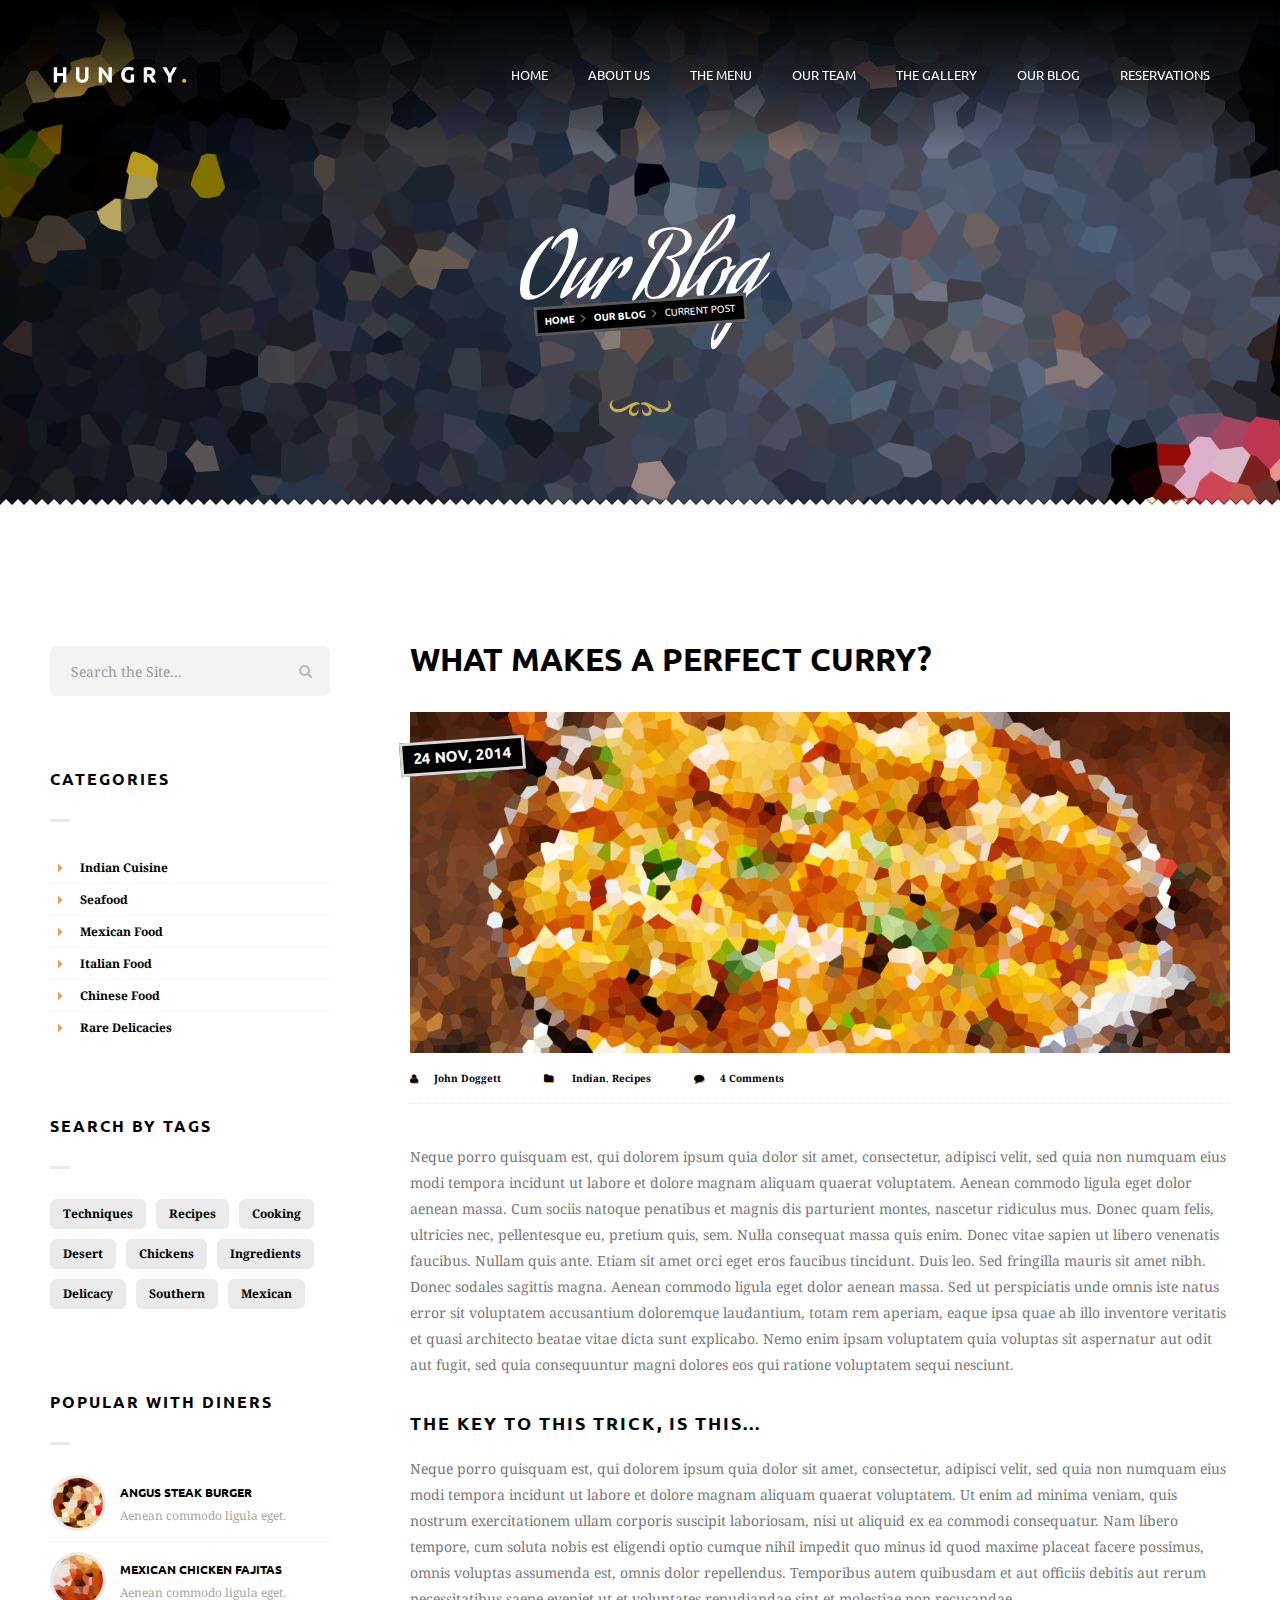
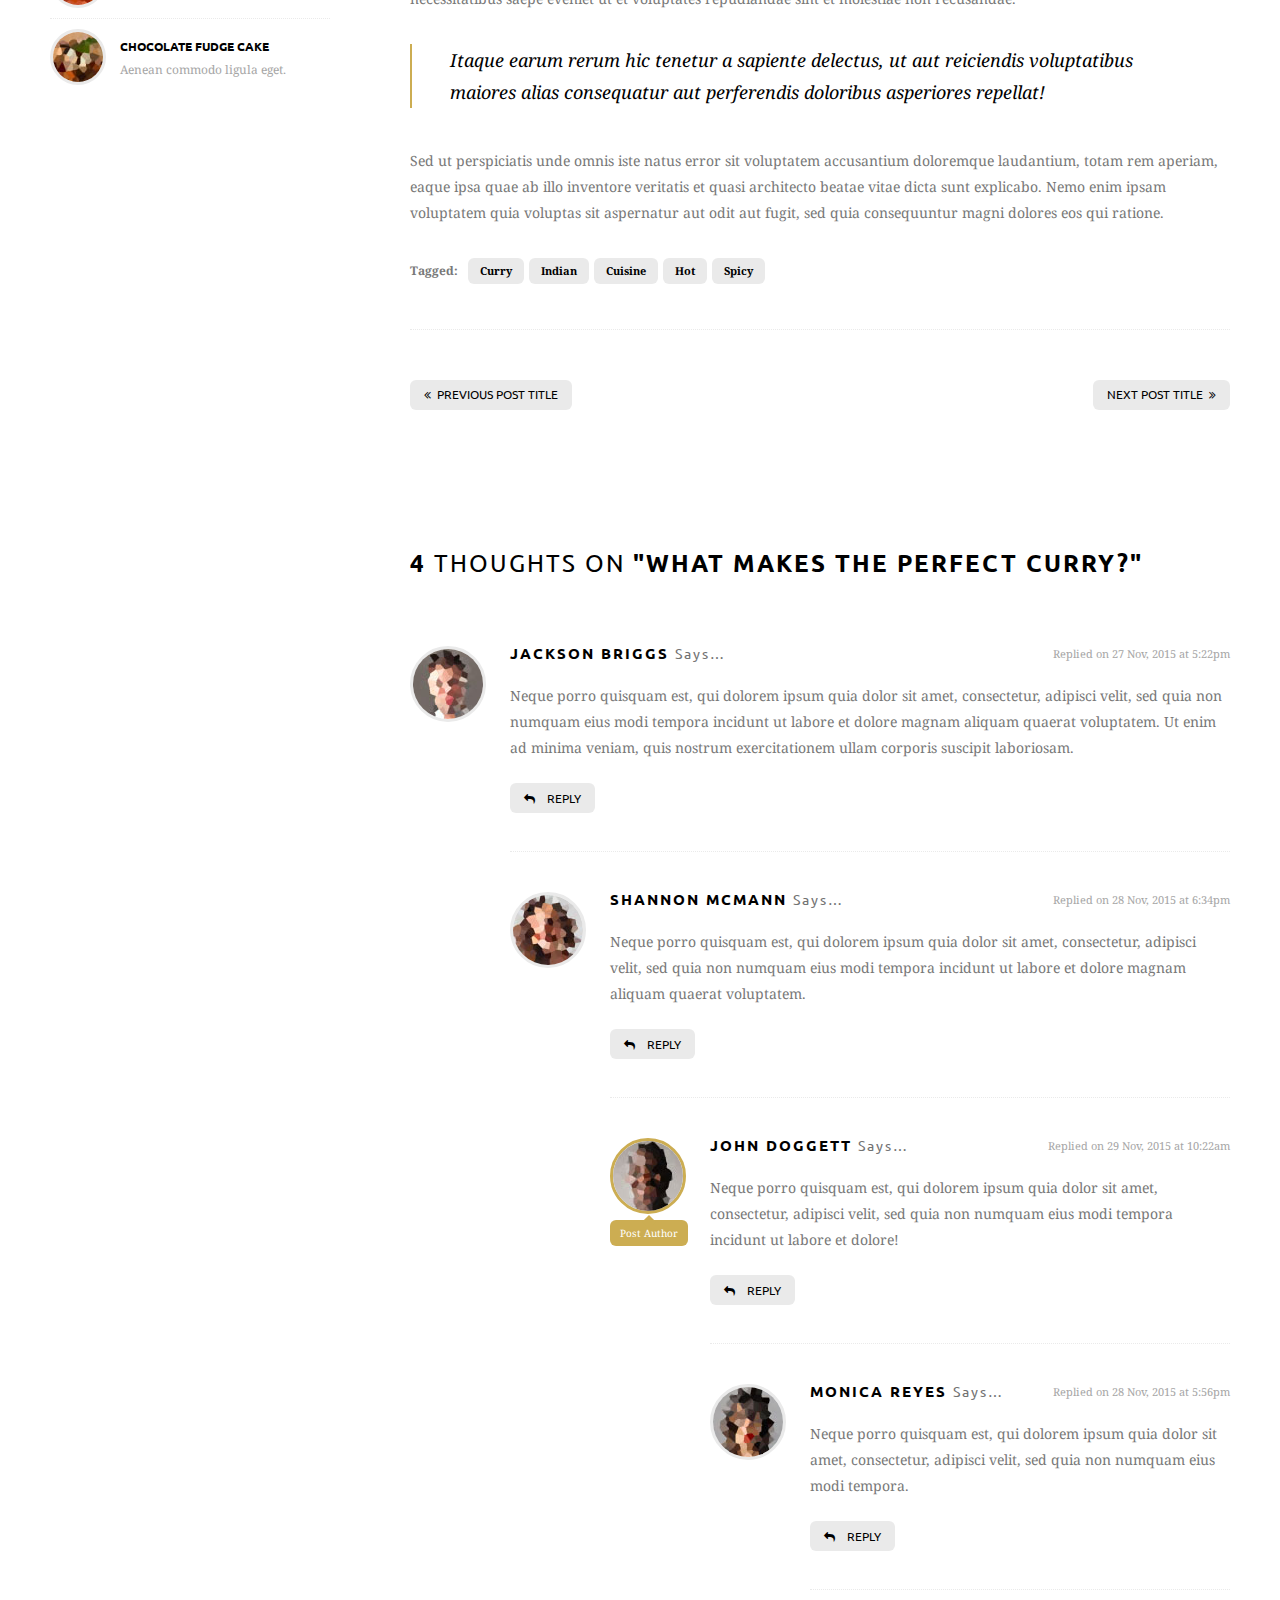
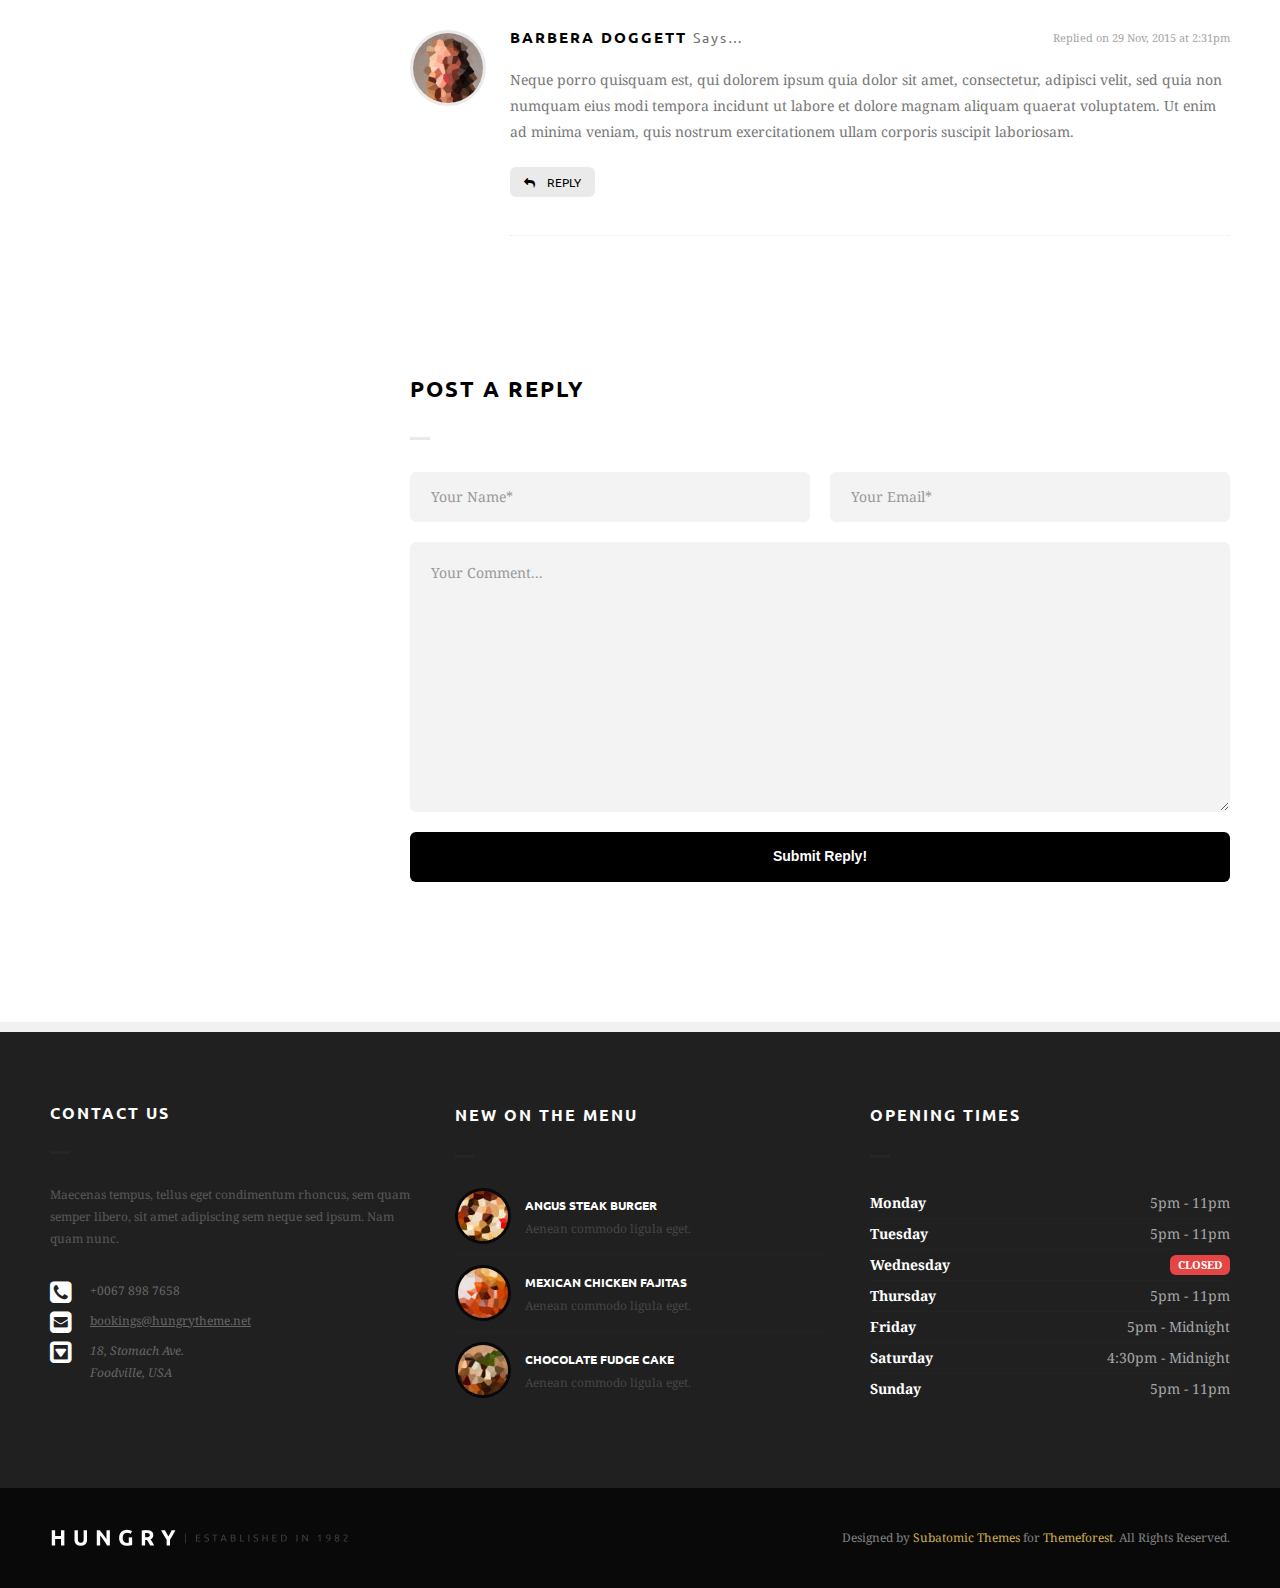
<file: template-blog-single-left-sidebar.html>
<!DOCTYPE html>
<html lang="en">
<head>

	<!-- START Meta -->
	<meta charset="utf-8">
	<meta name="viewport" content="width=device-width, initial-scale=1, minimum-scale=1, maximum-scale=1">
	<!-- END Meta -->
	
	<title>Hungry | HTML Template: Blog Single - Left Sidebar</title>
	
	<!-- Google Fonts:
		 Ubuntu          - http://www.google.com/fonts/specimen/Ubuntu
		 Droid Serif     - http://www.google.com/fonts/specimen/Droid+Serif 
		 Aguafina Script - http://www.google.com/fonts/specimen/Aguafina+Script -->
	<link href="http://fonts.googleapis.com/css?family=Ubuntu:400,700%7CDroid+Serif:400,400italic,700,700italic%7CAguafina+Script" rel="stylesheet" type="text/css">
	
	<!-- START Stylesheets -->
	<link rel="stylesheet" href="css/formalize.css" media="all">
	<link rel="stylesheet" href="css/unsemantic-grid.css" media="all">
	<link rel="stylesheet" href="css/font-awesome.min.css" media="all">
	<link rel="stylesheet" href="css/animate.mod.min.css" media="all">
	<link rel="stylesheet" href="css/tooltipster.css" media="all">
	<link rel="stylesheet" href="css/style.css" media="all">
	<!-- END Stylesheets -->
	
	<!-- START Javascripts -->
	<script type="text/javascript" src="js/jquery-1.11.1.min.js"></script>
	<!-- END Javascripts -->
		
</head>
<body>

<!-- START Site Preloader -->
<div id="hungry-preloader-container">
	<div class="hungry-preloader">
		<span class="bubble-01"></span>
		<span class="bubble-02"></span>
		<span class="bubble-03"></span>
	</div>
</div>
<!-- END Site Preloader -->

<!-- START Site Header -->
<header id="subpage-header">
	<div class="site-navbar">
		<div class="grid-container">
		
			<!-- START Site Logo -->
			<div class="grid-20 tablet-grid-50 mobile-grid-50">
				<a href="index.html">
					<img class="site-logo" src="images/assets/logo.png" alt="Site Logo" />
				</a>
			</div>
			<!-- END Site Logo -->
			
			<!-- START Navigation -->
			<div class="nav-container grid-80 tablet-grid-50 mobile-grid-50">
			
				<!-- Mobile Nav Icon (Hamburger) -->
				<div class="mobile-nav">
					<i class="fa fa-bars"></i>
				</div>
			
				<nav class="main-navigation" role="navigation">
					
					<!-- Mobile Menu Header -->
					<div class="mobile-header hide-on-desktop">
						<h2>Navigation</h2>
						<div class="mobile-close">
							<i class="fa fa-times"></i>
						</div>
					</div>
				
					<!-- Main Navigation -->
					<ul class="sf-menu">
						<li><a href="index.html#hungry-top">Home</a></li>
						<li><a href="index.html#hungry-about-us">About Us</a></li>
						<li><a href="index.html#hungry-menu">The Menu</a>
							<ul>
								<li><a href="template-menu-one-column.html">Single Column Layout</a></li>
								<li><a href="template-menu-two-columns.html">Two Column Layout</a></li>
								<li><a href="template-menu-three-columns.html">Three Column Layout</a></li>
							</ul>
						</li>
						<li><a href="index.html#hungry-staff">Our Team</a></li>
						<li><a href="index.html#hungry-gallery">The Gallery</a></li>
						<li><a href="index.html#hungry-blog">Our Blog</a>
							<ul>
								<li><a href="template-blog-overview.html">Overview Page</a></li>
								<li><a href="template-blog-single-right-sidebar.html">Single Entry Page</a>
									<ul>
										<li><a href="template-blog-single-left-sidebar.html">Left Sidebar</a></li>
										<li><a href="template-blog-single-right-sidebar.html">Right Sidebar</a></li>
										<li><a href="template-blog-single-full-width.html">Full Width</a></li>
										<li><a href="template-blog-single-narrow.html">Narrow</a></li>
									</ul>
								</li>
							</ul>
						</li>
						<li><a href="index.html#hungry-reservations">Reservations</a></li>
					</ul>
					
				</nav>
			</div>
			<!-- END Navigation -->
		
		</div>
	</div>
	
	<!-- START Subpage Intro -->
	<div class="grid-container">
		<div class="page-meta grid-100 tablet-grid-100 mobile-grid-100">
		
			<div class="wow fadeInUp" data-wow-duration="2s" data-wow-offset="250">
			
				<!-- Page Title -->
				<h1 class="page-title">Our Blog</h1>
			
				<!-- START Breadcrumb Trail -->
				<div class="breadcrumb-trail-container tilt-left">
					<div class="breadcrumb-trail">
						<span class="trail-start"><a href="index.html">Home</a></span>
						<span><a href="template-blog-overview.html">Our Blog</a></span>
						<span class="trail-end">Current Post</span>
					</div>
				</div>
				<!-- END Breadcrumb Trail -->
				
			</div>
			
		</div>
	</div>
	<!-- END Subpage Intro -->
	
</header>
<!-- END Site Header -->

<div class="site-content grid-container">

	<!-- START Main Content -->
	<main role="main">
		<div class="grid-70 push-30 tablet-grid-100 mobile-grid-100">
			
			<!-- START Single Post -->
			<article id="post-id" class="post-container">
			
				<!-- START Post Header -->
				<header>
				
					<!-- Post Title -->
					<h2 class="post-title">What makes a Perfect Curry?</h2>
					
					<!-- Featured Image -->
					<div class="featured-image">
						<a class="image-hover lightbox" href="images/demo/blog-featured-images/featured-image-01.jpg" title="The Perfect, Tasty Curry Recipe!">
							<img src="images/demo/blog-featured-images/featured-image-01.jpg" alt="Featured Image" />
							<div class="image-hover-overlay">
								<i class="fa fa-search-plus"></i>
							</div>
						</a>
						<div class="post-date-fixed tilt-left">
							<time datetime="2014-11-24">24 Nov, 2014</time>
						</div>
					</div>
					
					<!-- Post Meta -->
					<div class="post-meta">
						<span class="post-author"><i class="fa fa-user"></i><a href="#">John Doggett</a></span>
						<!-- Uncomment this if you prefer the Date to be here! -->
						<!--<span class="post-date"><i class="fa fa-clock-o"></i><a href="#"><time datetime="2014-11-24">24 Nov, 2014</time></a></span>-->
						<span class="post-categories"><i class="fa fa-folder"></i>
							<a href="#">Indian</a>,
							<a href="#">Recipes</a>
						</span>
						<span class="post-comments"><i class="fa fa-comment"></i><a href="#">4 Comments</a></span>
					</div>
				</header>
				<!-- END Post Header -->
				
				<!-- START Post Main Content -->
				<div class="post-content">
				
					<p>Neque porro quisquam est, qui dolorem ipsum quia dolor sit amet, consectetur, adipisci velit, sed
					quia non numquam eius modi tempora incidunt ut labore et dolore magnam aliquam quaerat voluptatem.
					Aenean commodo ligula eget dolor aenean massa. Cum sociis natoque penatibus et magnis dis parturient
					montes, nascetur ridiculus mus. Donec quam felis, ultricies nec, pellentesque eu, pretium quis, sem.
					Nulla consequat massa quis enim. Donec vitae sapien ut libero venenatis faucibus. Nullam quis ante.
					Etiam sit amet orci eget eros faucibus tincidunt. Duis leo. Sed fringilla mauris sit amet nibh. Donec
					sodales sagittis magna. Aenean commodo ligula eget dolor aenean massa. Sed ut perspiciatis unde omnis
					iste natus error sit voluptatem accusantium doloremque laudantium, totam rem aperiam, eaque ipsa quae
					ab illo inventore veritatis et quasi architecto beatae vitae dicta sunt explicabo. Nemo enim ipsam
					voluptatem quia voluptas sit aspernatur aut odit aut fugit, sed quia consequuntur magni dolores eos
					qui ratione voluptatem sequi nesciunt.</p>
					<h5>The key to this trick, is this...</h5>
					<p>Neque porro quisquam est, qui dolorem ipsum quia dolor sit amet, consectetur, adipisci velit, sed 
					quia non numquam eius modi tempora incidunt ut labore et dolore magnam aliquam quaerat voluptatem.
					Ut enim ad minima veniam, quis nostrum exercitationem ullam corporis suscipit laboriosam, nisi ut
					aliquid ex ea commodi consequatur. Nam libero tempore, cum soluta nobis est eligendi optio cumque 
					nihil impedit quo minus id quod maxime placeat facere possimus, omnis voluptas assumenda est, 
					omnis dolor repellendus. Temporibus autem quibusdam et aut officiis debitis aut rerum necessitatibus
					saepe eveniet ut et voluptates repudiandae sint et molestiae non recusandae.</p>
					<blockquote>Itaque earum rerum hic tenetur a sapiente delectus, ut aut reiciendis voluptatibus
					maiores alias consequatur aut perferendis doloribus asperiores repellat!</blockquote>
					<p>Sed ut perspiciatis unde omnis iste natus error sit voluptatem accusantium doloremque laudantium,
					totam rem aperiam, eaque ipsa quae ab illo inventore veritatis et quasi architecto beatae vitae dicta
					sunt explicabo. Nemo enim ipsam voluptatem quia voluptas sit aspernatur aut odit aut fugit, sed
					quia consequuntur magni dolores eos qui ratione.</p>
					
				</div>
				<!-- END Post Main Content -->
				
				<!-- START Post Footer -->
				<footer>
					<div class="post-tags">
						<span class="post-tags-title">Tagged: </span>
						<a href="#">Curry</a>
						<a href="#">Indian</a>
						<a href="#">Cuisine</a>
						<a href="#">Hot</a>
						<a href="#">Spicy</a>
					</div>
				</footer>
				<!-- END Post Footer -->
			
			</article>
			<!-- END Single Post -->
			
			<!-- START Post Navigation -->
			<nav class="post-navigation">
				<a href="#" class="previous-post-link"><i class="fa fa-angle-double-left"></i>Previous Post Title</a>
				<a href="#" class="next-post-link">Next Post Title<i class="fa fa-angle-double-right"></i></a>
			</nav>
			<!-- END Post Navigation -->
			
			<!-- START Comments Area -->
			<div class="comments-area">
				<h2 class="comments-title"><strong>4</strong> Thoughts on <strong>"What Makes the Perfect Curry?"</strong></h2>
				
				<!-- START Comments List -->
				<ol class="comments-list">
				
					<!-- START Comment -->
					<li class="comment">
						<img class="comment-author-avatar" src="images/demo/comment-avatars/avatar-01.jpg" alt="Author Avatar" />
						<div class="comment-container">
							<header class="comment-meta">
								<h5 class="comment-author-name"><a href="#">Jackson Briggs</a><span class="comment-author-says">Says&hellip;</span></h5>
								<span class="replied-on">Replied on <time datetime="2014-11-27T17:22Z">27 Nov, 2015 at 5:22pm</time></span>
							</header>
							<div class="comment-content">
								<p>Neque porro quisquam est, qui dolorem ipsum quia dolor sit amet, consectetur, adipisci velit, 
								sed quia non numquam eius modi tempora incidunt ut labore et dolore magnam aliquam quaerat voluptatem.
								Ut enim ad minima veniam, quis nostrum exercitationem ullam corporis suscipit laboriosam.</p>
							</div>
							<footer>
								<a class="comment-reply-link" href="#"><i class="fa fa-reply"></i>Reply</a>
							</footer>
						</div>
						
						<ol class="children">
						
							<!-- START Comment -->
							<li class="comment">
								<img class="comment-author-avatar" src="images/demo/comment-avatars/avatar-02.jpg" alt="Author Avatar" />
								<div class="comment-container">
									<header class="comment-meta">
										<h5 class="comment-author-name">Shannon McMann<span class="comment-author-says">Says&hellip;</span></h5>
										<span class="replied-on">Replied on <time datetime="2014-11-28T18:34Z">28 Nov, 2015 at 6:34pm</time></span>
									</header>
									<div class="comment-content">
										<p>Neque porro quisquam est, qui dolorem ipsum quia dolor sit amet, consectetur, adipisci velit, 
										sed quia non numquam eius modi tempora incidunt ut labore et dolore magnam aliquam quaerat voluptatem.</p>
									</div>
									<footer>
										<a class="comment-reply-link" href="#"><i class="fa fa-reply"></i>Reply</a>
									</footer>
								</div>
								
								<ol class="children">
						
									<!-- START Comment -->
									<li class="comment bypostauthor">
										<img class="comment-author-avatar" src="images/demo/comment-avatars/avatar-05.jpg" alt="Author Avatar" />
										<p class="post-author-tag">Post Author</p>
										<div class="comment-container">
											<header class="comment-meta">
												<h5 class="comment-author-name"><a href="#">John Doggett</a><span class="comment-author-says">Says&hellip;</span></h5>
												<span class="replied-on">Replied on <time datetime="2014-11-29T10:22Z">29 Nov, 2015 at 10:22am</time></span>
											</header>
											<div class="comment-content">
												<p>Neque porro quisquam est, qui dolorem ipsum quia dolor sit amet, consectetur, adipisci velit, 
												sed quia non numquam eius modi tempora incidunt ut labore et dolore!</p>
											</div>
											<footer>
												<a class="comment-reply-link" href="#"><i class="fa fa-reply"></i>Reply</a>
											</footer>
										</div>
										
										<ol class="children">
						
											<!-- START Comment -->
											<li class="comment">
												<img class="comment-author-avatar" src="images/demo/comment-avatars/avatar-03.jpg" alt="Author Avatar" />
												<div class="comment-container">
													<header class="comment-meta">
														<h5 class="comment-author-name"><a href="#">Monica Reyes</a><span class="comment-author-says">Says&hellip;</span></h5>
														<span class="replied-on">Replied on <time datetime="2014-11-28T17:56Z">28 Nov, 2015 at 5:56pm</time></span>
													</header>
													<div class="comment-content">
														<p>Neque porro quisquam est, qui dolorem ipsum quia dolor sit amet, consectetur, adipisci velit, 
														sed quia non numquam eius modi tempora.</p>
													</div>
													<footer>
														<a class="comment-reply-link" href="#"><i class="fa fa-reply"></i>Reply</a>
													</footer>
												</div>
												
											</li>
											<!-- END Comment -->
										
										</ol>
										
									</li>
									<!-- END Comment -->
								
								</ol>
								
							</li>
							<!-- END Comment -->
						
						</ol>
						
					</li>
					<!-- END Comment -->
					
					<!-- START Comment -->
					<li class="comment">
						<img class="comment-author-avatar" src="images/demo/comment-avatars/avatar-04.jpg" alt="Author Avatar" />
						<div class="comment-container">
							<header class="comment-meta">
								<h5 class="comment-author-name"><a href="#">Barbera Doggett</a><span class="comment-author-says">Says&hellip;</span></h5>
								<span class="replied-on">Replied on <time datetime="2014-11-29T14:21Z">29 Nov, 2015 at 2:31pm</time></span>
							</header>
							<div class="comment-content">
								<p>Neque porro quisquam est, qui dolorem ipsum quia dolor sit amet, consectetur, adipisci velit, 
								sed quia non numquam eius modi tempora incidunt ut labore et dolore magnam aliquam quaerat voluptatem.
								Ut enim ad minima veniam, quis nostrum exercitationem ullam corporis suscipit laboriosam.</p>
							</div>
							<footer>
								<a class="comment-reply-link" href="#"><i class="fa fa-reply"></i>Reply</a>
							</footer>
						</div>
					</li>
					<!-- END Comment -->
					
				</ol>
				<!-- END Comments List -->
			 
			 </div>
			 <!-- END Comments Area -->
			 
			 <!-- START Comment Reply Form -->
			 <div class="comment-reply-area">
			 
				<h4 class="comment-reply-title header-divider">Post a Reply</h4>
				<form class="comment-form" action="#" method="get">

					<input type="text" class="comment-form-name" name="name" id="name" value="" placeholder="Your Name*" />
					<input type="email" class="comment-form-email" name="email" id="email" value="" placeholder="Your Email*" />
					<textarea name="message" id="message" rows="12" cols="8" placeholder="Your Comment..."></textarea>
					<input type="submit" name="submit" id="submit" value="Submit Reply!" />
					
				</form>
			 
			</div>
			<!-- END Comment Reply Form -->
			
		</div>
	</main>
	<!-- END Main Content -->

	<!-- START Sidebar Content -->
	<div id="secondary" role="complementary">
		<div class="grid-25 suffix-5 pull-70 tablet-grid-100 mobile-grid-100">
		
			<!-- Search Widget -->
			<aside class="widget widget_search">
				<form class="search-form" action="#" method="get">
					<input type="search" name="s" id="s" value="" placeholder="Search the Site..." />
					<input type="submit" name="search-submit" id="search-submit" value="&#xf002;" />
				</form>
			</aside>
		
			<!-- Menu Widget -->
			<aside class="widget widget_categories">
				<h3 class="widget-title">Categories</h3>
				<ul>
					<li><a href="#">Indian Cuisine</a></li>
					<li><a href="#">Seafood</a></li>
					<li><a href="#">Mexican Food</a></li>
					<li><a href="#">Italian Food</a></li>
					<li><a href="#">Chinese Food</a></li>
					<li><a href="#">Rare Delicacies</a></li>
				</ul>
			</aside>
			
			<!-- Tag Cloud Widget -->
			<aside class="widget widget_tag_cloud">
				<h3 class="widget-title">Search by Tags</h3>
				<div class="tagcloud">
					<a href="#">Techniques</a>
					<a href="#">Recipes</a>
					<a href="#">Cooking</a>
					<a href="#">Desert</a>
					<a href="#">Chickens</a>
					<a href="#">Ingredients</a>
					<a href="#">Delicacy</a>
					<a href="#">Southern</a>
					<a href="#">Mexican</a>
				</div>
			</aside>
			
			<!-- Popular Recipes Widget -->
			<aside class="widget widget-hungry-latest-recipes">
				<h3 class="widget-title">Popular with Diners</h3>
				<ul class="latest-recipes">
					<li class="recipe">
						<a href="template-recipe-single.html"><img class="recipe-thumbnail" src="images/demo/widget-recipe-thumbnails/thumbnail-01.jpg" alt="Thumbnail Image" /></a>
						<h6 class="recipe-title"><a href="template-recipe-single.html">Angus Steak Burger</a></h6>
						<p class="recipe-description">Aenean commodo ligula eget.</p>
					</li>
					<li class="recipe">
						<a href="template-recipe-single.html"><img class="recipe-thumbnail" src="images/demo/widget-recipe-thumbnails/thumbnail-02.jpg" alt="Thumbnail Image" /></a>
						<h6 class="recipe-title"><a href="template-recipe-single.html">Mexican Chicken Fajitas</a></h6>
						<p class="recipe-description">Aenean commodo ligula eget.</p>
					</li>
					<li class="recipe">
						<a href="template-recipe-single.html"><img class="recipe-thumbnail" src="images/demo/widget-recipe-thumbnails/thumbnail-03.jpg" alt="Thumbnail Image" /></a>
						<h6 class="recipe-title"><a href="template-recipe-single.html">Chocolate Fudge Cake</a></h6>
						<p class="recipe-description">Aenean commodo ligula eget.</p>
					</li>
				</ul>
			</aside>
		
		</div>
	</div>
	<!-- END Sidebar Content -->
	
</div>

<!-- START Site Footer -->
<footer id="site-footer">

	<!-- START Widget Area -->
	<div class="widget-area grid-container">
	
		<!-- START Widget Column 01 -->
		<div class="widget-column widget-column-01 grid-33 tablet-grid-33 mobile-grid-100">
			
			<!-- Contact Details Widget -->
			<aside class="widget widget-hungry-contact-details">
				<h3 class="widget-title">Contact Us</h3>
				<div class="contact-details">
					<p>Maecenas tempus, tellus eget condimentum rhoncus, sem quam semper libero,
					sit amet adipiscing sem neque sed ipsum. Nam quam nunc.</p>
					<div class="contact-phone">
						<i class="fa fa-phone-square"></i>
						<a class="phone-number-link" href="tel:+00678987658">+0067 898 7658</a>
					</div>
					<div class="contact-email">
						<i class="fa fa-envelope-square"></i>
						<a class="email-link" href="mailto:bookings@hungrytheme.net">bookings@hungrytheme.net</a>
					</div>
					<div class="contact-address">
						<i class="fa fa-caret-square-o-down"></i>
						<address>
							18, Stomach Ave.<br />
							Foodville, USA
						</address>
					</div>
				</div>
			</aside>

		</div>
		<!-- END Widget Column 01 -->
		
		<!-- START Widget Column 02 -->
		<div class="widget-column widget-column-02 grid-33 tablet-grid-33 mobile-grid-100">
			
			<!-- Latest Recipes Widget -->
			<aside class="widget widget-hungry-latest-recipes">
				<h3 class="widget-title">New on the Menu</h3>
				<ul class="latest-recipes">
					<li class="recipe">
						<a href="template-recipe-single.html"><img class="recipe-thumbnail" src="images/demo/widget-recipe-thumbnails/thumbnail-01.jpg" alt="Recipe Thumbnail Image" /></a>
						<h6 class="recipe-title"><a href="template-recipe-single.html">Angus Steak Burger</a></h6>
						<p class="recipe-description">Aenean commodo ligula eget.</p>
					</li>
					<li class="recipe">
						<a href="template-recipe-single.html"><img class="recipe-thumbnail" src="images/demo/widget-recipe-thumbnails/thumbnail-02.jpg" alt="Recipe Thumbnail Image" /></a>
						<h6 class="recipe-title"><a href="template-recipe-single.html">Mexican Chicken Fajitas</a></h6>
						<p class="recipe-description">Aenean commodo ligula eget.</p>
					</li>
					<li class="recipe">
						<a href="template-recipe-single.html"><img class="recipe-thumbnail" src="images/demo/widget-recipe-thumbnails/thumbnail-03.jpg" alt="Recipe Thumbnail Image" /></a>
						<h6 class="recipe-title"><a href="template-recipe-single.html">Chocolate Fudge Cake</a></h6>
						<p class="recipe-description">Aenean commodo ligula eget.</p>
					</li>
				</ul>
			</aside>
			
		</div>
		<!-- END Widget Column 02 -->
		
		<!-- START Widget Column 03 -->
		<div class="widget-column widget-column-03 grid-33 tablet-grid-33 mobile-grid-100">
			
			<!-- Opening Times Widget -->
			<aside class="widget widget-hungry-opening-times">
				<h3 class="widget-title">Opening Times</h3>
				<ul class="opening-times">
					<li>Monday<span>5pm - 11pm</span></li>
					<li>Tuesday<span>5pm - 11pm</span></li>
					<li>Wednesday<span class="closed">Closed</span></li>
					<li>Thursday<span>5pm - 11pm</span></li>
					<li>Friday<span>5pm - Midnight</span></li>
					<li>Saturday<span>4:30pm - Midnight</span></li>
					<li>Sunday<span>5pm - 11pm</span></li>
				</ul>
			</aside>
			
		</div>
		<!-- END Widget Column 03 -->
	
	</div>
	<!-- END Widget Area -->

	<!-- START Bottom Area -->
	<div id="bottom-footer">
		<div class="grid-container">
		
			<!-- Footer Logo -->
			<div class="footer-logo grid-50 tablet-grid-100 mobile-grid-100">
				<a href="#"><img class="footer-logo-image" src="images/assets/footer-logo.png" alt="Footer Logo" /></a>
			</div>
		
			<!-- Footer Text -->
			<div class="footer-text grid-50 tablet-grid-100 mobile-grid-100">
				<p>Designed by <a href="http://themeforest.net/user/SubatomicThemes" target="_blank">Subatomic Themes</a> for <a href="http://themeforest.net" target="_blank">Themeforest</a>. All Rights Reserved.</p>
			</div>
		
		</div>
	</div>
	<!-- END Bottom Area -->
	
</footer>
<!-- END Site Footer -->

<!-- "Back-to-Top" Button -->
<div id="btt">
	<i class="fa fa-angle-up"></i>
</div>

<!-- START Javascripts -->
<script type="text/javascript" src="js/jquery-main.js"></script>
<script type="text/javascript" src="js/jquery-custom.js"></script>
<!-- END Javascripts -->
	
</body>
</html>
</file>
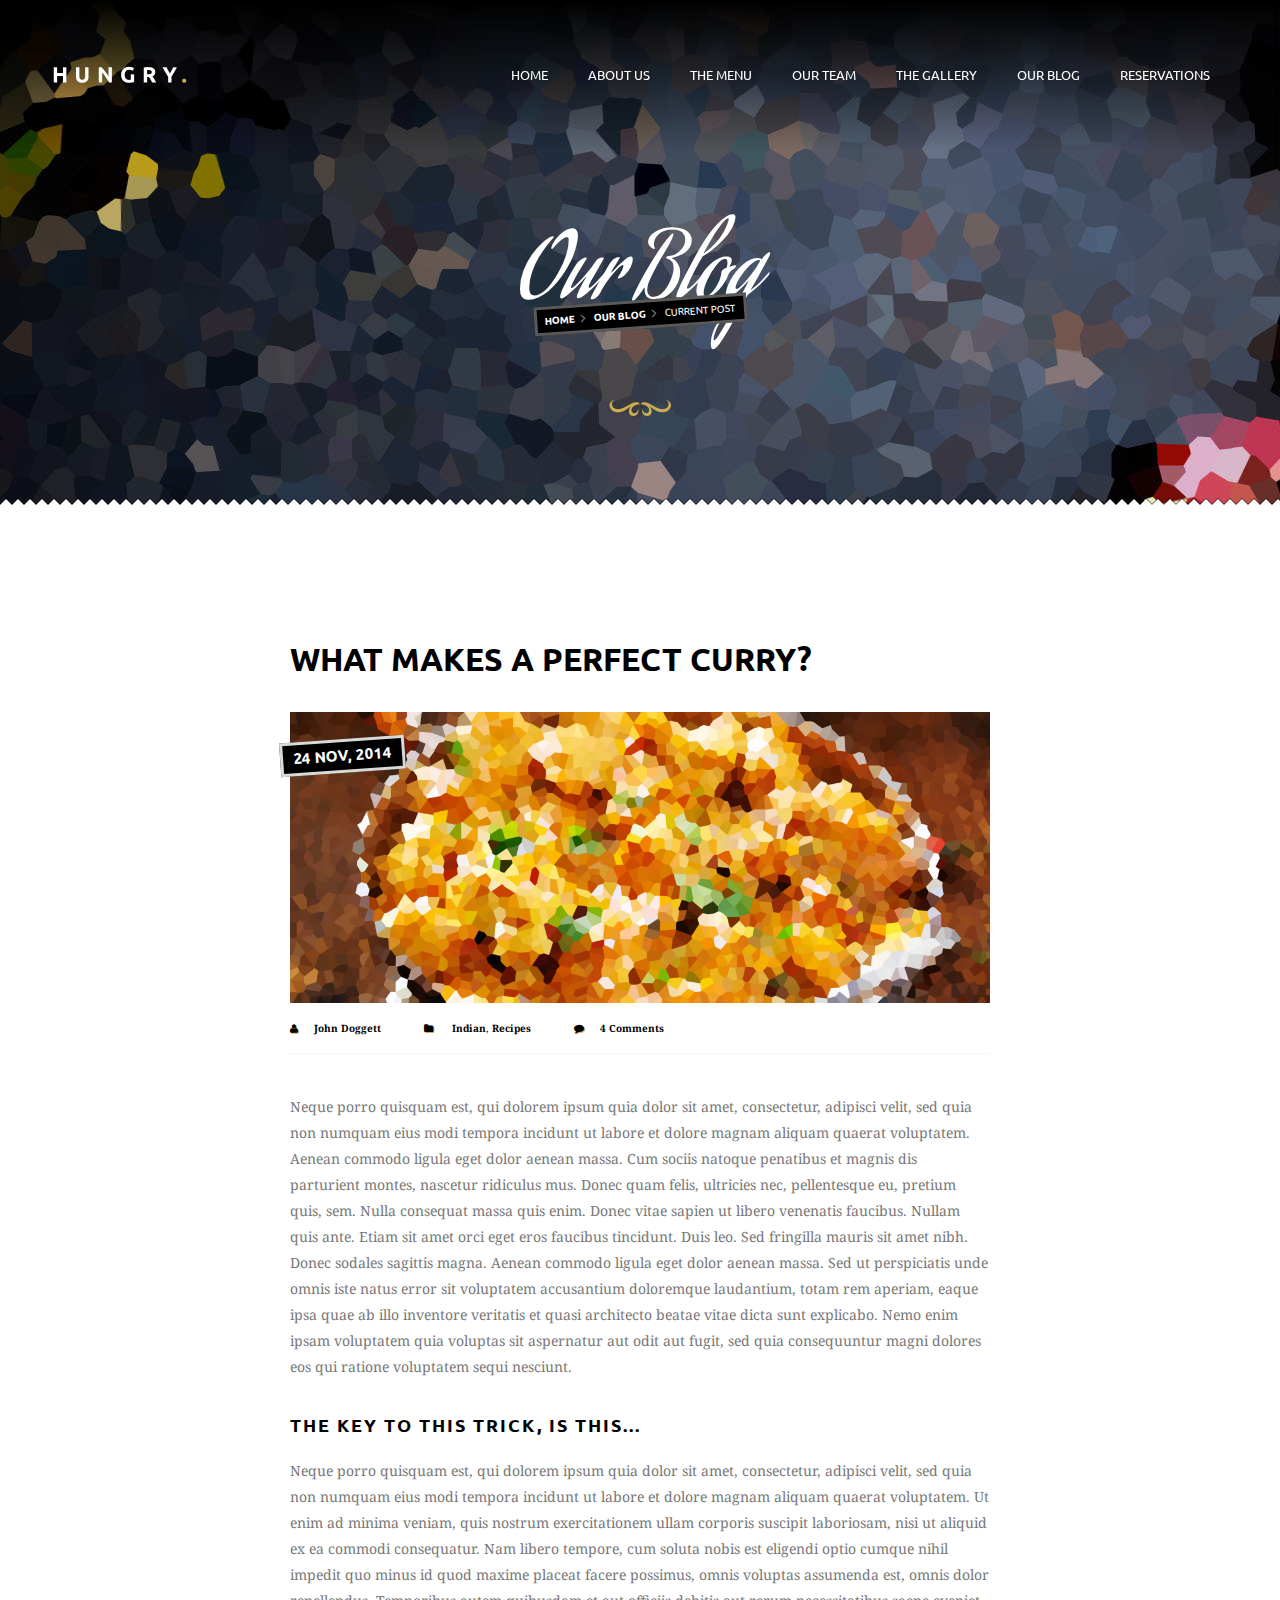
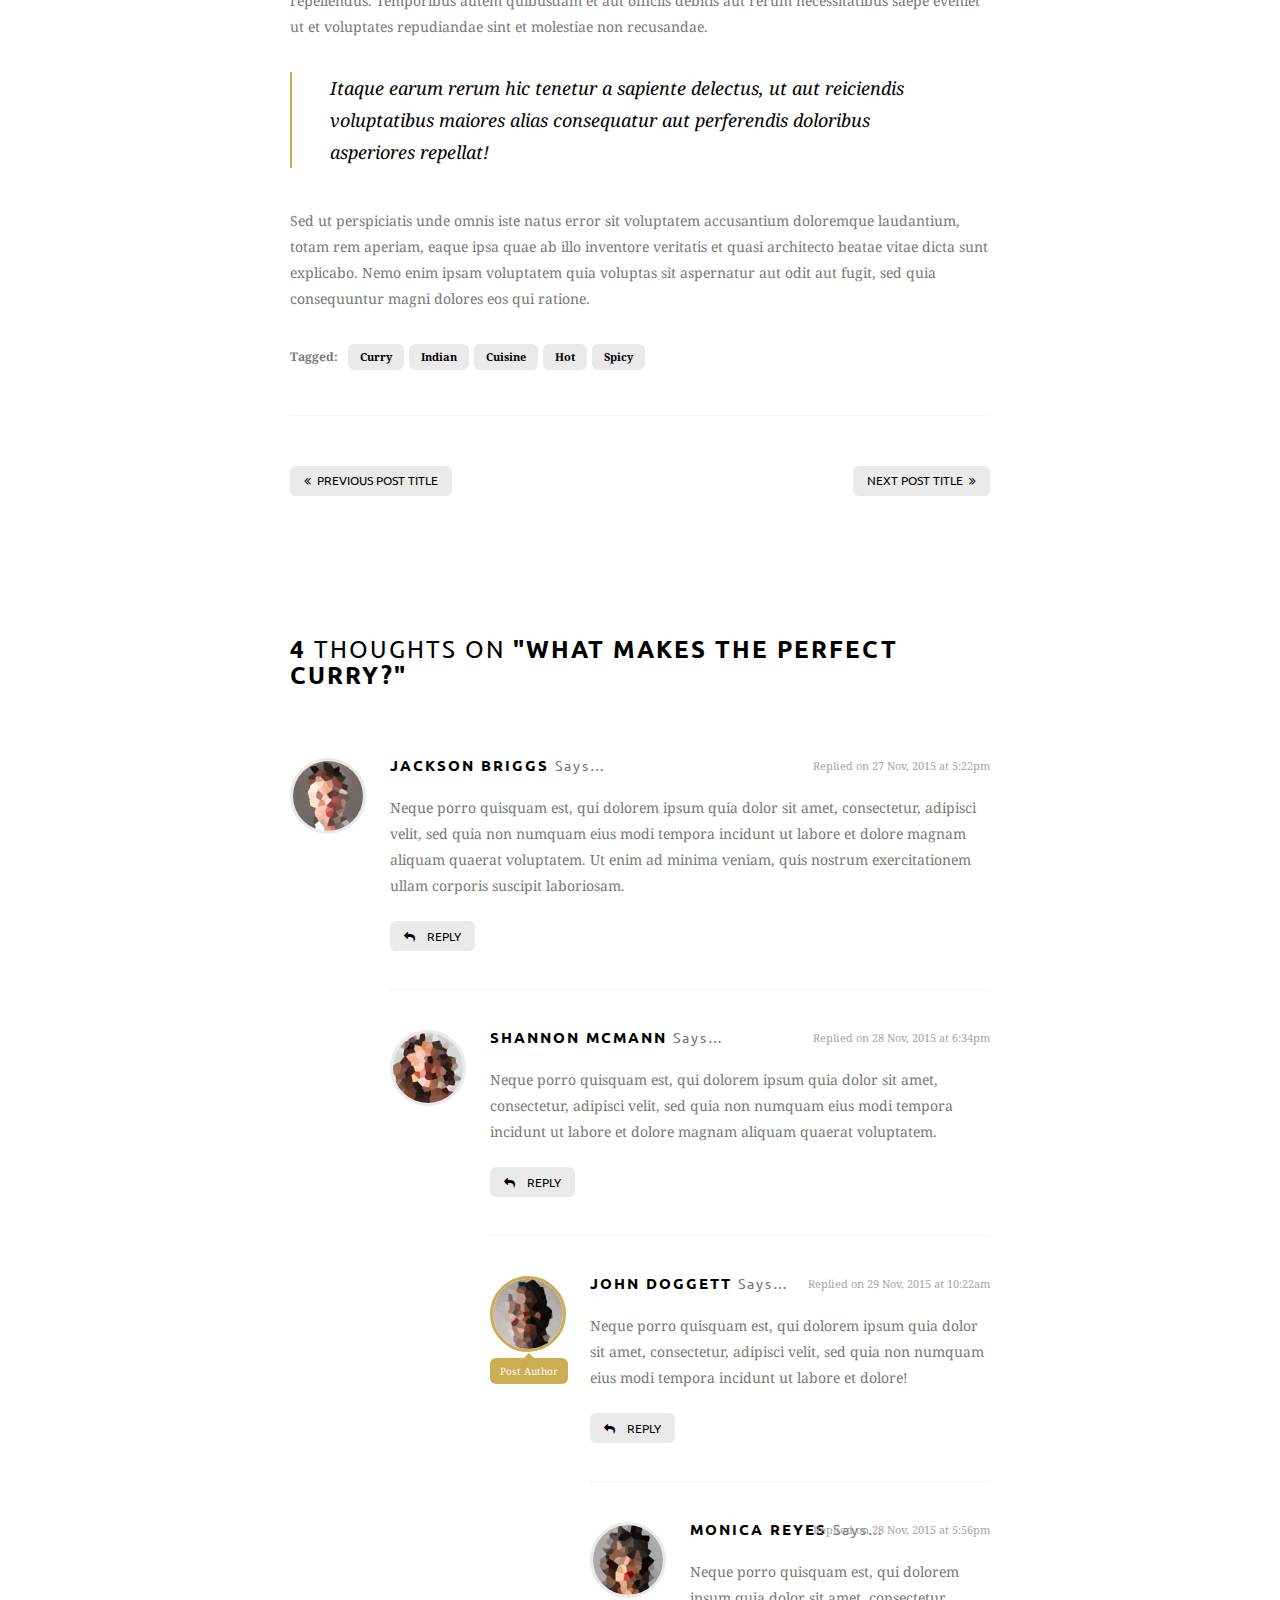
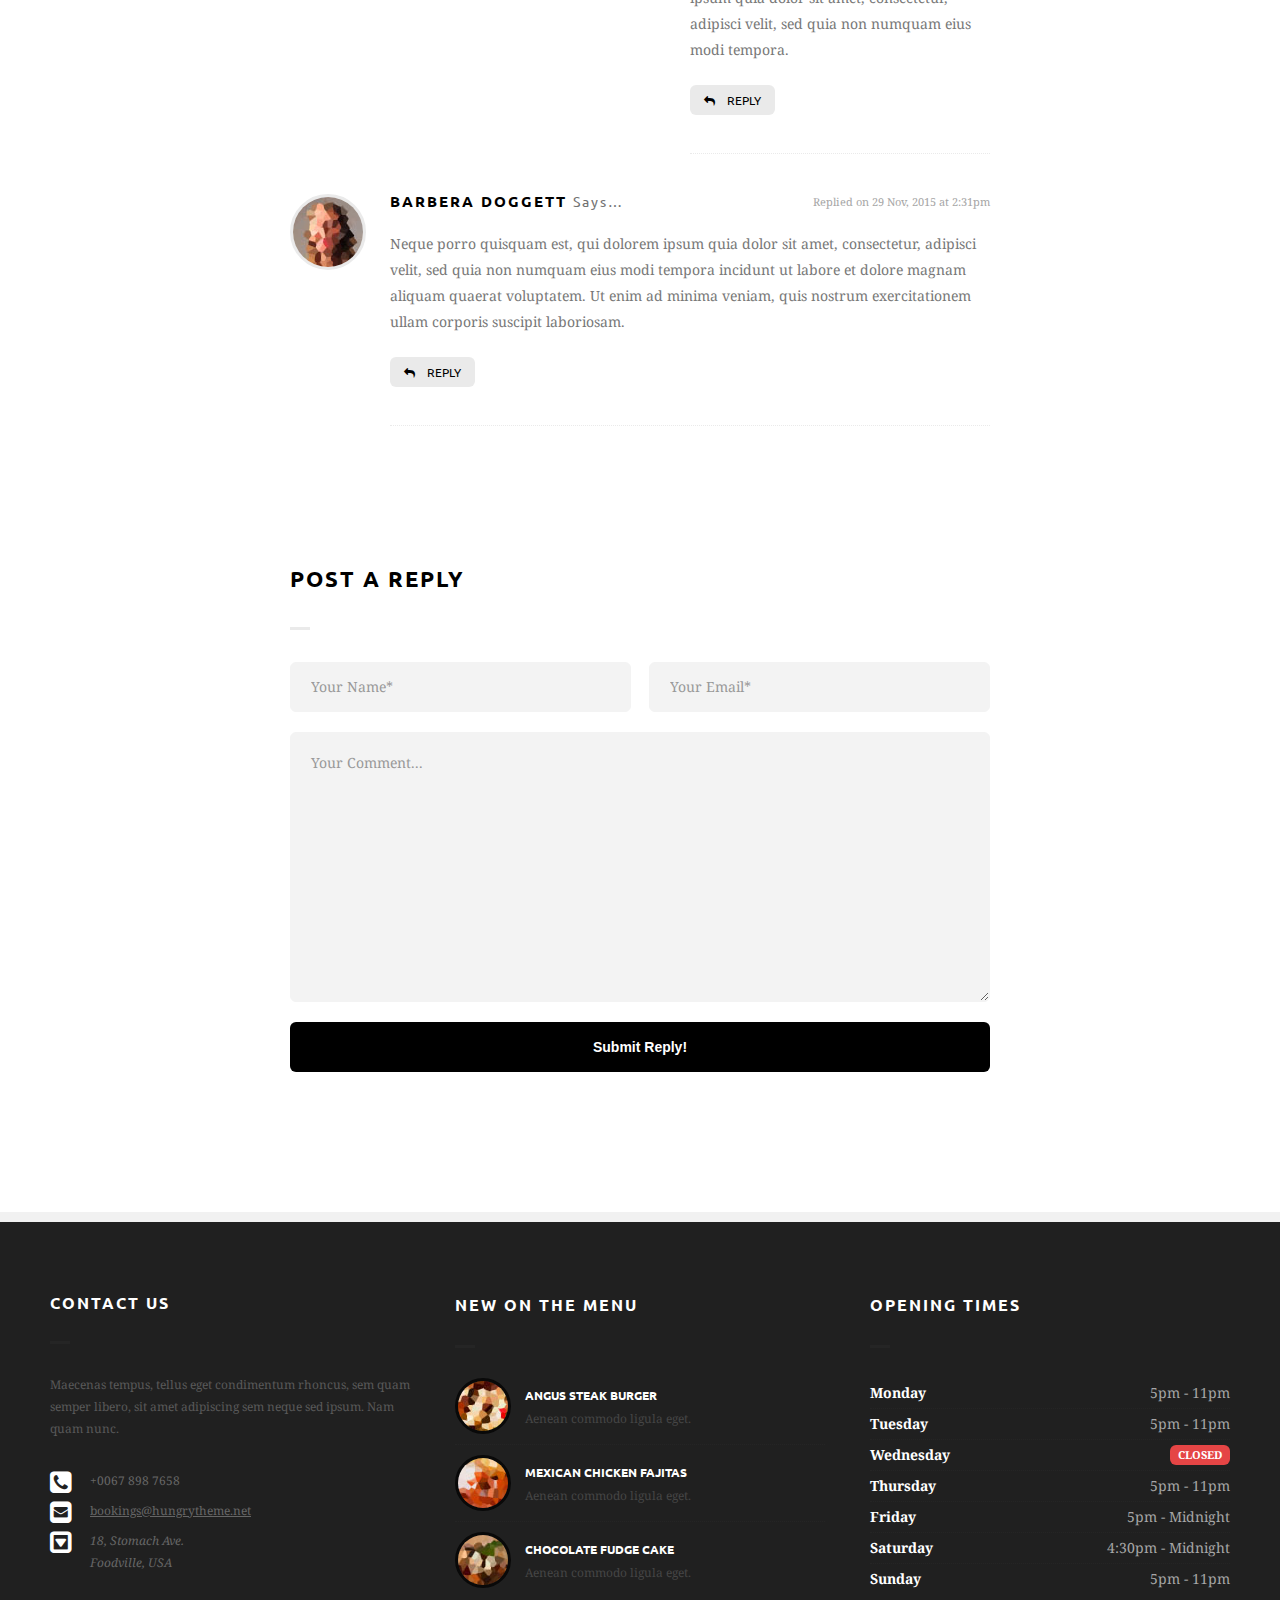
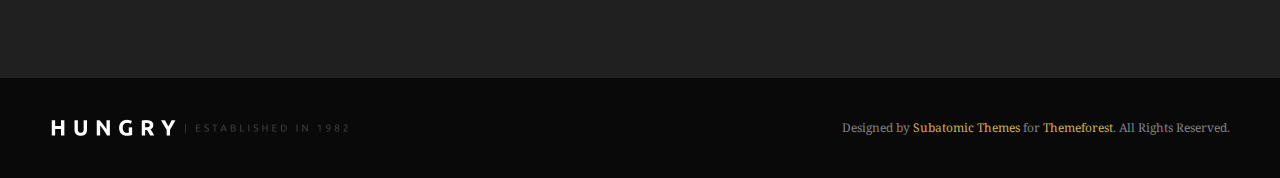
<file: template-blog-single-narrow.html>
<!DOCTYPE html>
<html lang="en">
<head>

	<!-- START Meta -->
	<meta charset="utf-8">
	<meta name="viewport" content="width=device-width, initial-scale=1, minimum-scale=1, maximum-scale=1">
	<!-- END Meta -->
	
	<title>Hungry | HTML Template: Blog Single - Narrow w/o sidebar</title>
	
	<!-- Google Fonts:
		 Ubuntu          - http://www.google.com/fonts/specimen/Ubuntu
		 Droid Serif     - http://www.google.com/fonts/specimen/Droid+Serif 
		 Aguafina Script - http://www.google.com/fonts/specimen/Aguafina+Script -->
	<link href="http://fonts.googleapis.com/css?family=Ubuntu:400,700%7CDroid+Serif:400,400italic,700,700italic%7CAguafina+Script" rel="stylesheet" type="text/css">
	
	<!-- START Stylesheets -->
	<link rel="stylesheet" href="css/formalize.css" media="all">
	<link rel="stylesheet" href="css/unsemantic-grid.css" media="all">
	<link rel="stylesheet" href="css/font-awesome.min.css" media="all">
	<link rel="stylesheet" href="css/animate.mod.min.css" media="all">
	<link rel="stylesheet" href="css/tooltipster.css" media="all">
	<link rel="stylesheet" href="css/style.css" media="all">
	<!-- END Stylesheets -->
	
	<!-- START Javascripts -->
	<script type="text/javascript" src="js/jquery-1.11.1.min.js"></script>
	<!-- END Javascripts -->
		
</head>
<body>

<!-- START Site Preloader -->
<div id="hungry-preloader-container">
	<div class="hungry-preloader">
		<span class="bubble-01"></span>
		<span class="bubble-02"></span>
		<span class="bubble-03"></span>
	</div>
</div>
<!-- END Site Preloader -->

<!-- START Site Header -->
<header id="subpage-header">
	<div class="site-navbar">
		<div class="grid-container">
		
			<!-- START Site Logo -->
			<div class="grid-20 tablet-grid-50 mobile-grid-50">
				<a href="index.html">
					<img class="site-logo" src="images/assets/logo.png" alt="Site Logo" />
				</a>
			</div>
			<!-- END Site Logo -->
			
			<!-- START Navigation -->
			<div class="nav-container grid-80 tablet-grid-50 mobile-grid-50">
			
				<!-- Mobile Nav Icon (Hamburger) -->
				<div class="mobile-nav">
					<i class="fa fa-bars"></i>
				</div>
			
				<nav class="main-navigation" role="navigation">
					
					<!-- Mobile Menu Header -->
					<div class="mobile-header hide-on-desktop">
						<h2>Navigation</h2>
						<div class="mobile-close">
							<i class="fa fa-times"></i>
						</div>
					</div>
				
					<!-- Main Navigation -->
					<ul class="sf-menu">
						<li><a href="index.html#hungry-top">Home</a></li>
						<li><a href="index.html#hungry-about-us">About Us</a></li>
						<li><a href="index.html#hungry-menu">The Menu</a>
							<ul>
								<li><a href="template-menu-one-column.html">Single Column Layout</a></li>
								<li><a href="template-menu-two-columns.html">Two Column Layout</a></li>
								<li><a href="template-menu-three-columns.html">Three Column Layout</a></li>
							</ul>
						</li>
						<li><a href="index.html#hungry-staff">Our Team</a></li>
						<li><a href="index.html#hungry-gallery">The Gallery</a></li>
						<li><a href="index.html#hungry-blog">Our Blog</a>
							<ul>
								<li><a href="template-blog-overview.html">Overview Page</a></li>
								<li><a href="template-blog-single-right-sidebar.html">Single Entry Page</a>
									<ul>
										<li><a href="template-blog-single-left-sidebar.html">Left Sidebar</a></li>
										<li><a href="template-blog-single-right-sidebar.html">Right Sidebar</a></li>
										<li><a href="template-blog-single-full-width.html">Full Width</a></li>
										<li><a href="template-blog-single-narrow.html">Narrow</a></li>
									</ul>
								</li>
							</ul>
						</li>
						<li><a href="index.html#hungry-reservations">Reservations</a></li>
					</ul>
					
				</nav>
			</div>
			<!-- END Navigation -->
		
		</div>
	</div>
	
	<!-- START Subpage Intro -->
	<div class="grid-container">
		<div class="page-meta grid-100 tablet-grid-100 mobile-grid-100">
		
			<div class="wow fadeInUp" data-wow-duration="2s" data-wow-offset="250">
			
				<!-- Page Title -->
				<h1 class="page-title">Our Blog</h1>
			
				<!-- START Breadcrumb Trail -->
				<div class="breadcrumb-trail-container tilt-left">
					<div class="breadcrumb-trail">
						<span class="trail-start"><a href="index.html">Home</a></span>
						<span><a href="template-blog-overview.html">Our Blog</a></span>
						<span class="trail-end">Current Post</span>
					</div>
				</div>
				<!-- END Breadcrumb Trail -->
				
			</div>
			
		</div>
	</div>
	<!-- END Subpage Intro -->
	
</header>
<!-- END Site Header -->

<div class="site-content grid-container">

	<!-- START Main Content -->
	<main role="main">
		<div class="prefix-20 grid-60 suffix-20 tablet-prefix-10 tablet-grid-80 tablet-suffix-10 mobile-grid-100">
			
			<!-- START Single Post -->
			<article id="post-id" class="post-container">
			
				<!-- START Post Header -->
				<header>
				
					<!-- Post Title -->
					<h2 class="post-title">What makes a Perfect Curry?</h2>
					
					<!-- Featured Image -->
					<div class="featured-image">
						<a class="image-hover lightbox" href="images/demo/blog-featured-images/featured-image-01.jpg" title="The Perfect, Tasty Curry Recipe!">
							<img src="images/demo/blog-featured-images/featured-image-01.jpg" alt="Featured Image" />
							<div class="image-hover-overlay">
								<i class="fa fa-search-plus"></i>
							</div>
						</a>
						<div class="post-date-fixed tilt-left">
							<time datetime="2014-11-24">24 Nov, 2014</time>
						</div>
					</div>
					
					<!-- Post Meta -->
					<div class="post-meta">
						<span class="post-author"><i class="fa fa-user"></i><a href="#">John Doggett</a></span>
						<!-- Uncomment this if you prefer the Date to be here! -->
						<!--<span class="post-date"><i class="fa fa-clock-o"></i><a href="#"><time datetime="2014-11-24">24 Nov, 2014</time></a></span>-->
						<span class="post-categories"><i class="fa fa-folder"></i>
							<a href="#">Indian</a>,
							<a href="#">Recipes</a>
						</span>
						<span class="post-comments"><i class="fa fa-comment"></i><a href="#">4 Comments</a></span>
					</div>
				</header>
				<!-- END Post Header -->
				
				<!-- START Post Main Content -->
				<div class="post-content">
				
					<p>Neque porro quisquam est, qui dolorem ipsum quia dolor sit amet, consectetur, adipisci velit, sed
					quia non numquam eius modi tempora incidunt ut labore et dolore magnam aliquam quaerat voluptatem.
					Aenean commodo ligula eget dolor aenean massa. Cum sociis natoque penatibus et magnis dis parturient
					montes, nascetur ridiculus mus. Donec quam felis, ultricies nec, pellentesque eu, pretium quis, sem.
					Nulla consequat massa quis enim. Donec vitae sapien ut libero venenatis faucibus. Nullam quis ante.
					Etiam sit amet orci eget eros faucibus tincidunt. Duis leo. Sed fringilla mauris sit amet nibh. Donec
					sodales sagittis magna. Aenean commodo ligula eget dolor aenean massa. Sed ut perspiciatis unde omnis
					iste natus error sit voluptatem accusantium doloremque laudantium, totam rem aperiam, eaque ipsa quae
					ab illo inventore veritatis et quasi architecto beatae vitae dicta sunt explicabo. Nemo enim ipsam
					voluptatem quia voluptas sit aspernatur aut odit aut fugit, sed quia consequuntur magni dolores eos
					qui ratione voluptatem sequi nesciunt.</p>
					<h5>The key to this trick, is this...</h5>
					<p>Neque porro quisquam est, qui dolorem ipsum quia dolor sit amet, consectetur, adipisci velit, sed 
					quia non numquam eius modi tempora incidunt ut labore et dolore magnam aliquam quaerat voluptatem.
					Ut enim ad minima veniam, quis nostrum exercitationem ullam corporis suscipit laboriosam, nisi ut
					aliquid ex ea commodi consequatur. Nam libero tempore, cum soluta nobis est eligendi optio cumque 
					nihil impedit quo minus id quod maxime placeat facere possimus, omnis voluptas assumenda est, 
					omnis dolor repellendus. Temporibus autem quibusdam et aut officiis debitis aut rerum necessitatibus
					saepe eveniet ut et voluptates repudiandae sint et molestiae non recusandae.</p>
					<blockquote>Itaque earum rerum hic tenetur a sapiente delectus, ut aut reiciendis voluptatibus
					maiores alias consequatur aut perferendis doloribus asperiores repellat!</blockquote>
					<p>Sed ut perspiciatis unde omnis iste natus error sit voluptatem accusantium doloremque laudantium,
					totam rem aperiam, eaque ipsa quae ab illo inventore veritatis et quasi architecto beatae vitae dicta
					sunt explicabo. Nemo enim ipsam voluptatem quia voluptas sit aspernatur aut odit aut fugit, sed
					quia consequuntur magni dolores eos qui ratione.</p>
					
				</div>
				<!-- END Post Main Content -->
				
				<!-- START Post Footer -->
				<footer>
					<div class="post-tags">
						<span class="post-tags-title">Tagged: </span>
						<a href="#">Curry</a>
						<a href="#">Indian</a>
						<a href="#">Cuisine</a>
						<a href="#">Hot</a>
						<a href="#">Spicy</a>
					</div>
				</footer>
				<!-- END Post Footer -->
			
			</article>
			<!-- END Single Post -->
			
			<!-- START Post Navigation -->
			<nav class="post-navigation">
				<a href="#" class="previous-post-link"><i class="fa fa-angle-double-left"></i>Previous Post Title</a>
				<a href="#" class="next-post-link">Next Post Title<i class="fa fa-angle-double-right"></i></a>
			</nav>
			<!-- END Post Navigation -->
			
			<!-- START Comments Area -->
			<div class="comments-area">
				<h2 class="comments-title"><strong>4</strong> Thoughts on <strong>"What Makes the Perfect Curry?"</strong></h2>
				
				<!-- START Comments List -->
				<ol class="comments-list">
				
					<!-- START Comment -->
					<li class="comment">
						<img class="comment-author-avatar" src="images/demo/comment-avatars/avatar-01.jpg" alt="Author Avatar" />
						<div class="comment-container">
							<header class="comment-meta">
								<h5 class="comment-author-name"><a href="#">Jackson Briggs</a><span class="comment-author-says">Says&hellip;</span></h5>
								<span class="replied-on">Replied on <time datetime="2014-11-27T17:22Z">27 Nov, 2015 at 5:22pm</time></span>
							</header>
							<div class="comment-content">
								<p>Neque porro quisquam est, qui dolorem ipsum quia dolor sit amet, consectetur, adipisci velit, 
								sed quia non numquam eius modi tempora incidunt ut labore et dolore magnam aliquam quaerat voluptatem.
								Ut enim ad minima veniam, quis nostrum exercitationem ullam corporis suscipit laboriosam.</p>
							</div>
							<footer>
								<a class="comment-reply-link" href="#"><i class="fa fa-reply"></i>Reply</a>
							</footer>
						</div>
						
						<ol class="children">
						
							<!-- START Comment -->
							<li class="comment">
								<img class="comment-author-avatar" src="images/demo/comment-avatars/avatar-02.jpg" alt="Author Avatar" />
								<div class="comment-container">
									<header class="comment-meta">
										<h5 class="comment-author-name">Shannon McMann<span class="comment-author-says">Says&hellip;</span></h5>
										<span class="replied-on">Replied on <time datetime="2014-11-28T18:34Z">28 Nov, 2015 at 6:34pm</time></span>
									</header>
									<div class="comment-content">
										<p>Neque porro quisquam est, qui dolorem ipsum quia dolor sit amet, consectetur, adipisci velit, 
										sed quia non numquam eius modi tempora incidunt ut labore et dolore magnam aliquam quaerat voluptatem.</p>
									</div>
									<footer>
										<a class="comment-reply-link" href="#"><i class="fa fa-reply"></i>Reply</a>
									</footer>
								</div>
								
								<ol class="children">
						
									<!-- START Comment -->
									<li class="comment bypostauthor">
										<img class="comment-author-avatar" src="images/demo/comment-avatars/avatar-05.jpg" alt="Author Avatar" />
										<p class="post-author-tag">Post Author</p>
										<div class="comment-container">
											<header class="comment-meta">
												<h5 class="comment-author-name"><a href="#">John Doggett</a><span class="comment-author-says">Says&hellip;</span></h5>
												<span class="replied-on">Replied on <time datetime="2014-11-29T10:22Z">29 Nov, 2015 at 10:22am</time></span>
											</header>
											<div class="comment-content">
												<p>Neque porro quisquam est, qui dolorem ipsum quia dolor sit amet, consectetur, adipisci velit, 
												sed quia non numquam eius modi tempora incidunt ut labore et dolore!</p>
											</div>
											<footer>
												<a class="comment-reply-link" href="#"><i class="fa fa-reply"></i>Reply</a>
											</footer>
										</div>
										
										<ol class="children">
						
											<!-- START Comment -->
											<li class="comment">
												<img class="comment-author-avatar" src="images/demo/comment-avatars/avatar-03.jpg" alt="Author Avatar" />
												<div class="comment-container">
													<header class="comment-meta">
														<h5 class="comment-author-name"><a href="#">Monica Reyes</a><span class="comment-author-says">Says&hellip;</span></h5>
														<span class="replied-on">Replied on <time datetime="2014-11-28T17:56Z">28 Nov, 2015 at 5:56pm</time></span>
													</header>
													<div class="comment-content">
														<p>Neque porro quisquam est, qui dolorem ipsum quia dolor sit amet, consectetur, adipisci velit, 
														sed quia non numquam eius modi tempora.</p>
													</div>
													<footer>
														<a class="comment-reply-link" href="#"><i class="fa fa-reply"></i>Reply</a>
													</footer>
												</div>
												
											</li>
											<!-- END Comment -->
										
										</ol>
										
									</li>
									<!-- END Comment -->
								
								</ol>
								
							</li>
							<!-- END Comment -->
						
						</ol>
						
					</li>
					<!-- END Comment -->
					
					<!-- START Comment -->
					<li class="comment">
						<img class="comment-author-avatar" src="images/demo/comment-avatars/avatar-04.jpg" alt="Author Avatar" />
						<div class="comment-container">
							<header class="comment-meta">
								<h5 class="comment-author-name"><a href="#">Barbera Doggett</a><span class="comment-author-says">Says&hellip;</span></h5>
								<span class="replied-on">Replied on <time datetime="2014-11-29T14:21Z">29 Nov, 2015 at 2:31pm</time></span>
							</header>
							<div class="comment-content">
								<p>Neque porro quisquam est, qui dolorem ipsum quia dolor sit amet, consectetur, adipisci velit, 
								sed quia non numquam eius modi tempora incidunt ut labore et dolore magnam aliquam quaerat voluptatem.
								Ut enim ad minima veniam, quis nostrum exercitationem ullam corporis suscipit laboriosam.</p>
							</div>
							<footer>
								<a class="comment-reply-link" href="#"><i class="fa fa-reply"></i>Reply</a>
							</footer>
						</div>
					</li>
					<!-- END Comment -->
					
				</ol>
				<!-- END Comments List -->
			 
			 </div>
			 <!-- END Comments Area -->
			 
			 <!-- START Comment Reply Form -->
			 <div class="comment-reply-area">
			 
				<h4 class="comment-reply-title header-divider">Post a Reply</h4>
				<form class="comment-form" action="#" method="get">

					<input type="text" class="comment-form-name" name="name" id="name" value="" placeholder="Your Name*" />
					<input type="email" class="comment-form-email" name="email" id="email" value="" placeholder="Your Email*" />
					<textarea name="message" id="message" rows="12" cols="8" placeholder="Your Comment..."></textarea>
					<input type="submit" name="submit" id="submit" value="Submit Reply!" />
					
				</form>
			 
			</div>
			<!-- END Comment Reply Form -->
			
		</div>
	</main>
	<!-- END Main Content -->
	
</div>

<!-- START Site Footer -->
<footer id="site-footer">

	<!-- START Widget Area -->
	<div class="widget-area grid-container">
	
		<!-- START Widget Column 01 -->
		<div class="widget-column widget-column-01 grid-33 tablet-grid-33 mobile-grid-100">
			
			<!-- Contact Details Widget -->
			<aside class="widget widget-hungry-contact-details">
				<h3 class="widget-title">Contact Us</h3>
				<div class="contact-details">
					<p>Maecenas tempus, tellus eget condimentum rhoncus, sem quam semper libero,
					sit amet adipiscing sem neque sed ipsum. Nam quam nunc.</p>
					<div class="contact-phone">
						<i class="fa fa-phone-square"></i>
						<a class="phone-number-link" href="tel:+00678987658">+0067 898 7658</a>
					</div>
					<div class="contact-email">
						<i class="fa fa-envelope-square"></i>
						<a class="email-link" href="mailto:bookings@hungrytheme.net">bookings@hungrytheme.net</a>
					</div>
					<div class="contact-address">
						<i class="fa fa-caret-square-o-down"></i>
						<address>
							18, Stomach Ave.<br />
							Foodville, USA
						</address>
					</div>
				</div>
			</aside>

		</div>
		<!-- END Widget Column 01 -->
		
		<!-- START Widget Column 02 -->
		<div class="widget-column widget-column-02 grid-33 tablet-grid-33 mobile-grid-100">
			
			<!-- Latest Recipes Widget -->
			<aside class="widget widget-hungry-latest-recipes">
				<h3 class="widget-title">New on the Menu</h3>
				<ul class="latest-recipes">
					<li class="recipe">
						<a href="template-recipe-single.html"><img class="recipe-thumbnail" src="images/demo/widget-recipe-thumbnails/thumbnail-01.jpg" alt="Recipe Thumbnail Image" /></a>
						<h6 class="recipe-title"><a href="template-recipe-single.html">Angus Steak Burger</a></h6>
						<p class="recipe-description">Aenean commodo ligula eget.</p>
					</li>
					<li class="recipe">
						<a href="template-recipe-single.html"><img class="recipe-thumbnail" src="images/demo/widget-recipe-thumbnails/thumbnail-02.jpg" alt="Recipe Thumbnail Image" /></a>
						<h6 class="recipe-title"><a href="template-recipe-single.html">Mexican Chicken Fajitas</a></h6>
						<p class="recipe-description">Aenean commodo ligula eget.</p>
					</li>
					<li class="recipe">
						<a href="template-recipe-single.html"><img class="recipe-thumbnail" src="images/demo/widget-recipe-thumbnails/thumbnail-03.jpg" alt="Recipe Thumbnail Image" /></a>
						<h6 class="recipe-title"><a href="template-recipe-single.html">Chocolate Fudge Cake</a></h6>
						<p class="recipe-description">Aenean commodo ligula eget.</p>
					</li>
				</ul>
			</aside>
			
		</div>
		<!-- END Widget Column 02 -->
		
		<!-- START Widget Column 03 -->
		<div class="widget-column widget-column-03 grid-33 tablet-grid-33 mobile-grid-100">
			
			<!-- Opening Times Widget -->
			<aside class="widget widget-hungry-opening-times">
				<h3 class="widget-title">Opening Times</h3>
				<ul class="opening-times">
					<li>Monday<span>5pm - 11pm</span></li>
					<li>Tuesday<span>5pm - 11pm</span></li>
					<li>Wednesday<span class="closed">Closed</span></li>
					<li>Thursday<span>5pm - 11pm</span></li>
					<li>Friday<span>5pm - Midnight</span></li>
					<li>Saturday<span>4:30pm - Midnight</span></li>
					<li>Sunday<span>5pm - 11pm</span></li>
				</ul>
			</aside>
			
		</div>
		<!-- END Widget Column 03 -->
	
	</div>
	<!-- END Widget Area -->

	<!-- START Bottom Area -->
	<div id="bottom-footer">
		<div class="grid-container">
		
			<!-- Footer Logo -->
			<div class="footer-logo grid-50 tablet-grid-100 mobile-grid-100">
				<a href="#"><img class="footer-logo-image" src="images/assets/footer-logo.png" alt="Footer Logo" /></a>
			</div>
		
			<!-- Footer Text -->
			<div class="footer-text grid-50 tablet-grid-100 mobile-grid-100">
				<p>Designed by <a href="http://themeforest.net/user/SubatomicThemes" target="_blank">Subatomic Themes</a> for <a href="http://themeforest.net" target="_blank">Themeforest</a>. All Rights Reserved.</p>
			</div>
		
		</div>
	</div>
	<!-- END Bottom Area -->
	
</footer>
<!-- END Site Footer -->

<!-- "Back-to-Top" Button -->
<div id="btt">
	<i class="fa fa-angle-up"></i>
</div>

<!-- START Javascripts -->
<script type="text/javascript" src="js/jquery-main.js"></script>
<script type="text/javascript" src="js/jquery-custom.js"></script>
<!-- END Javascripts -->
	
</body>
</html>
</file>
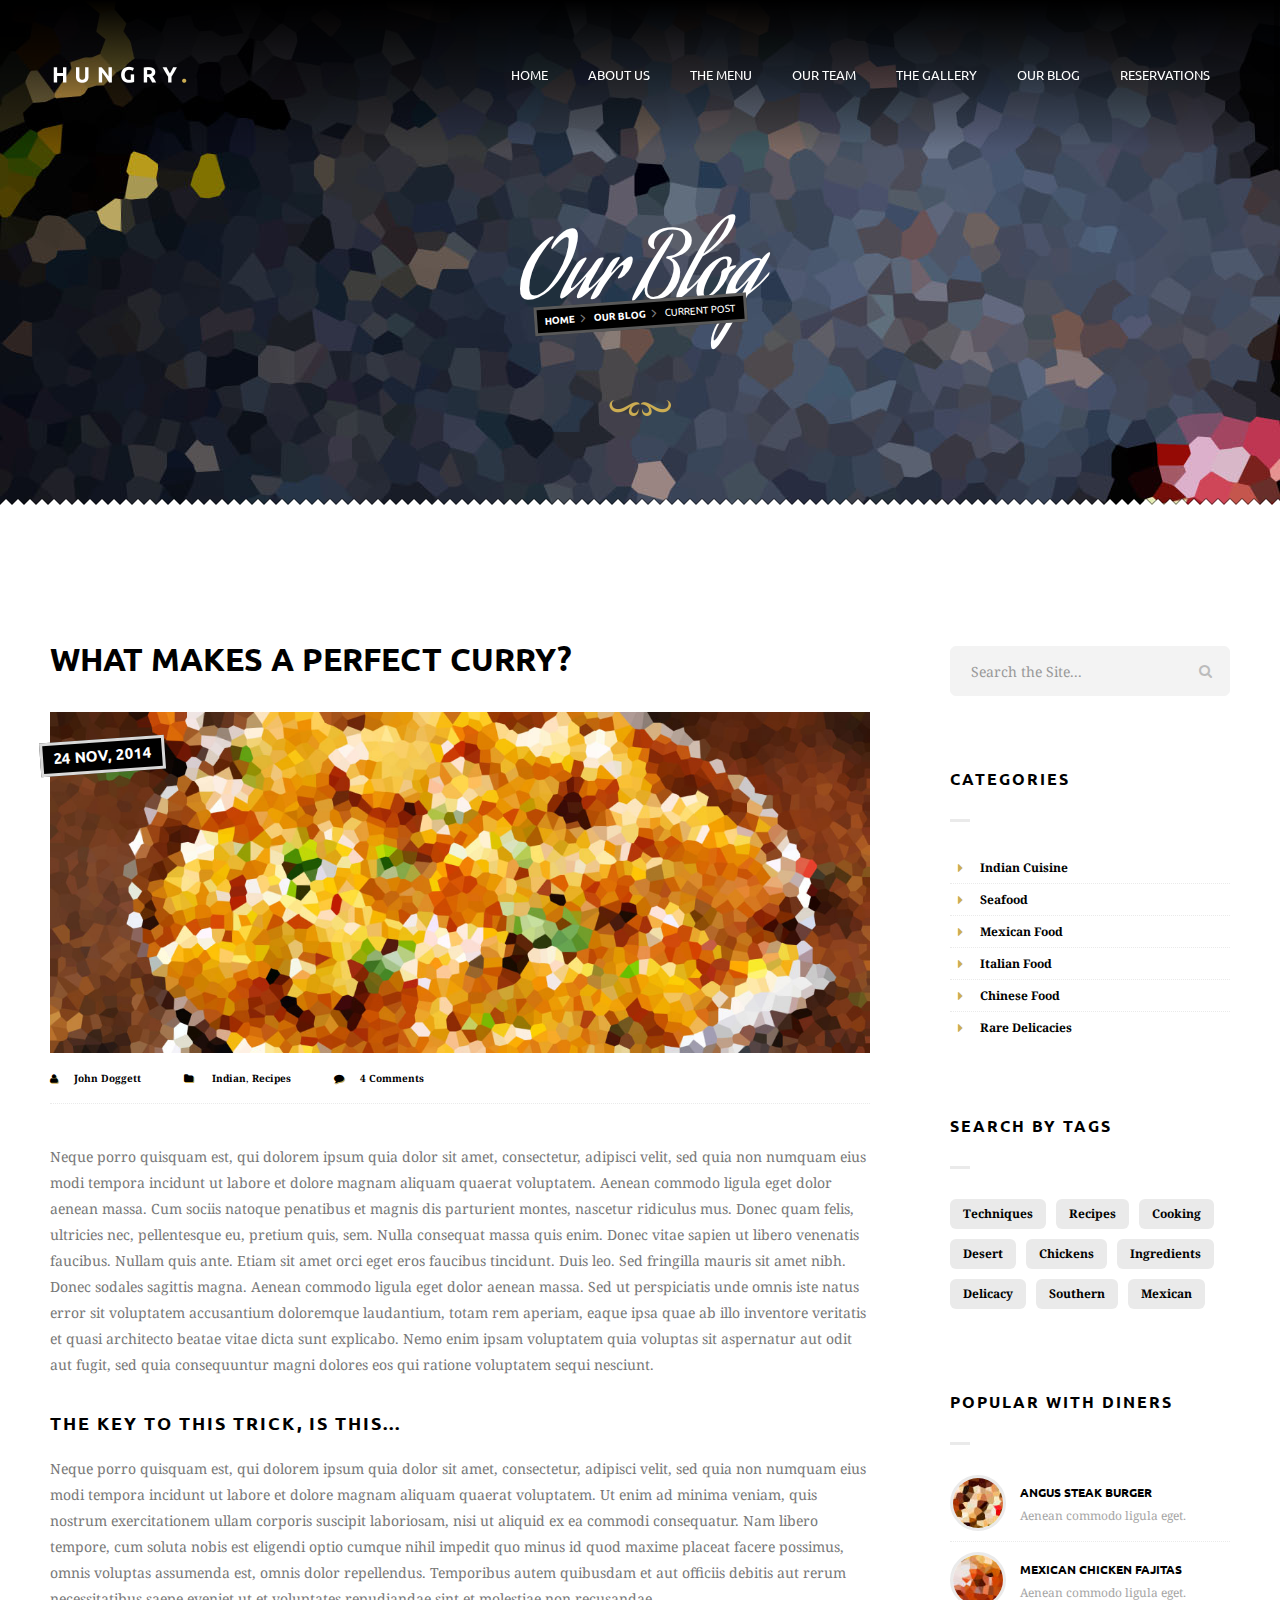
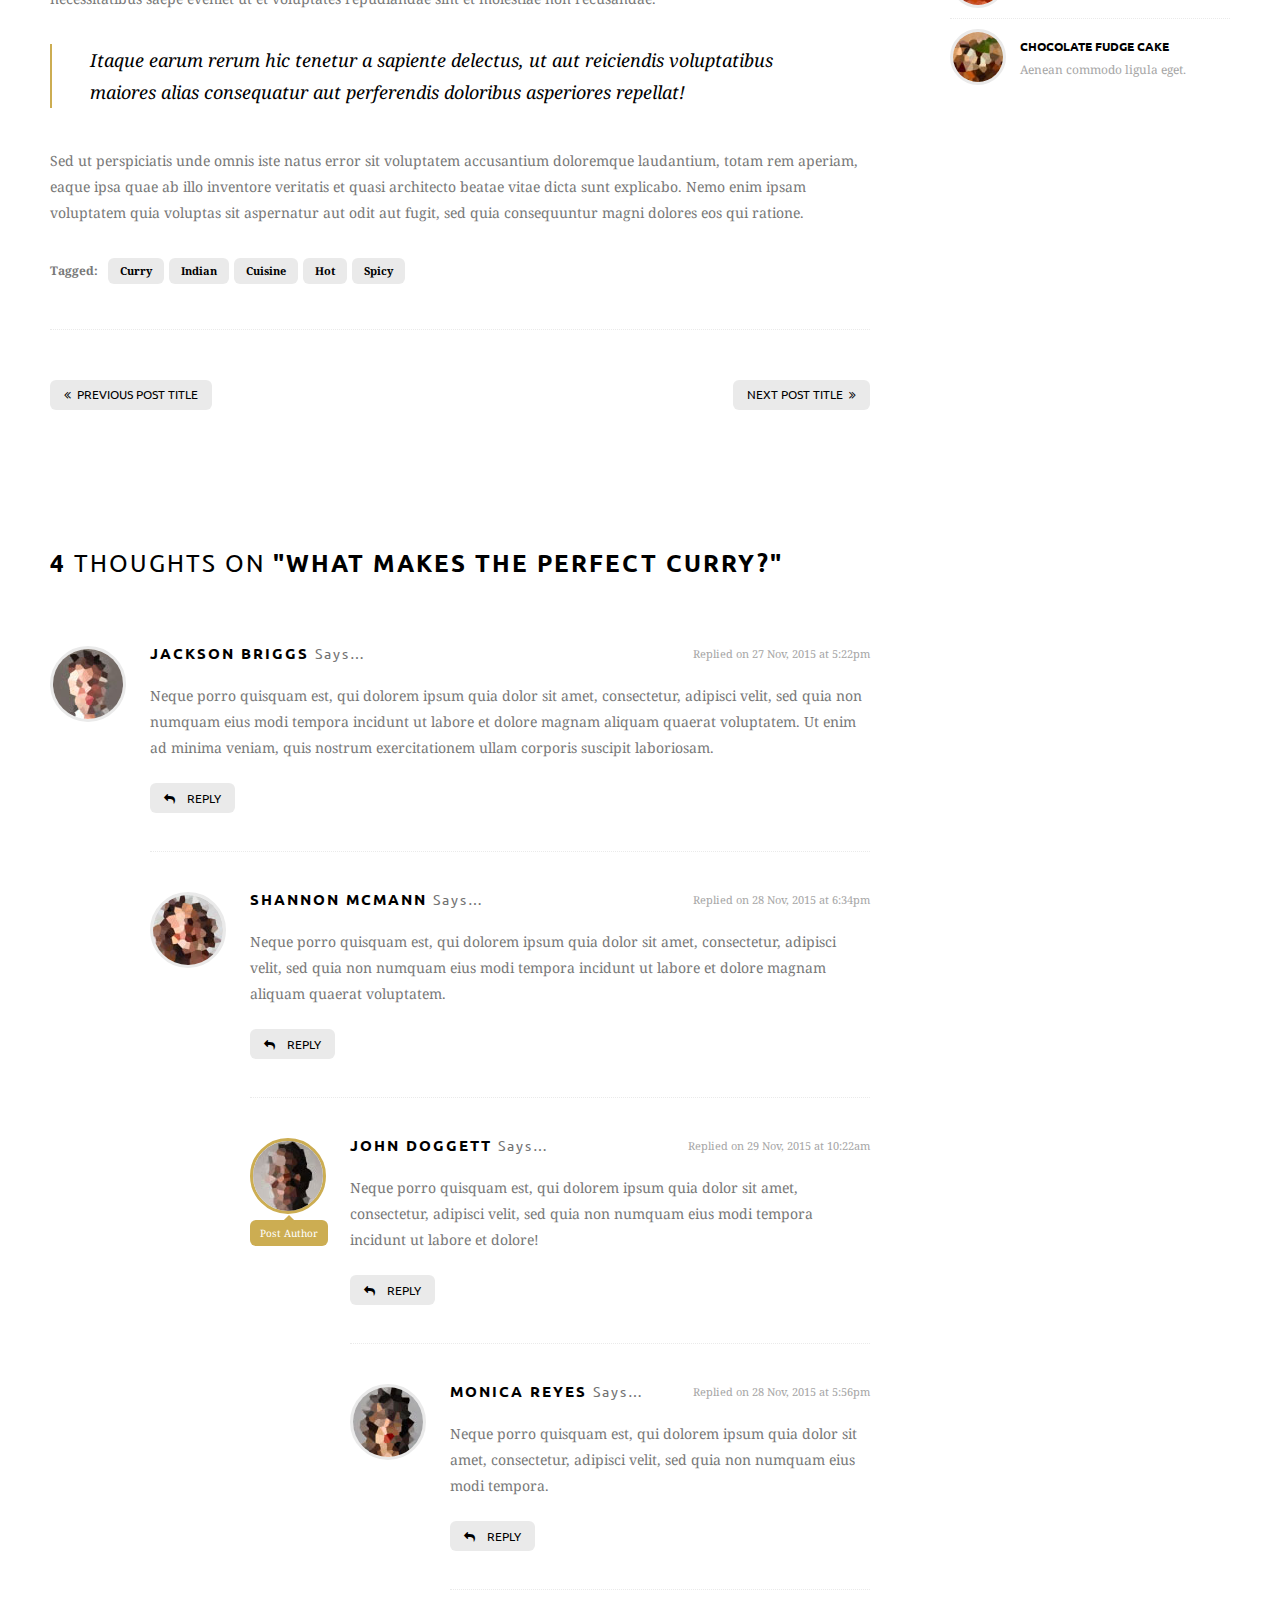
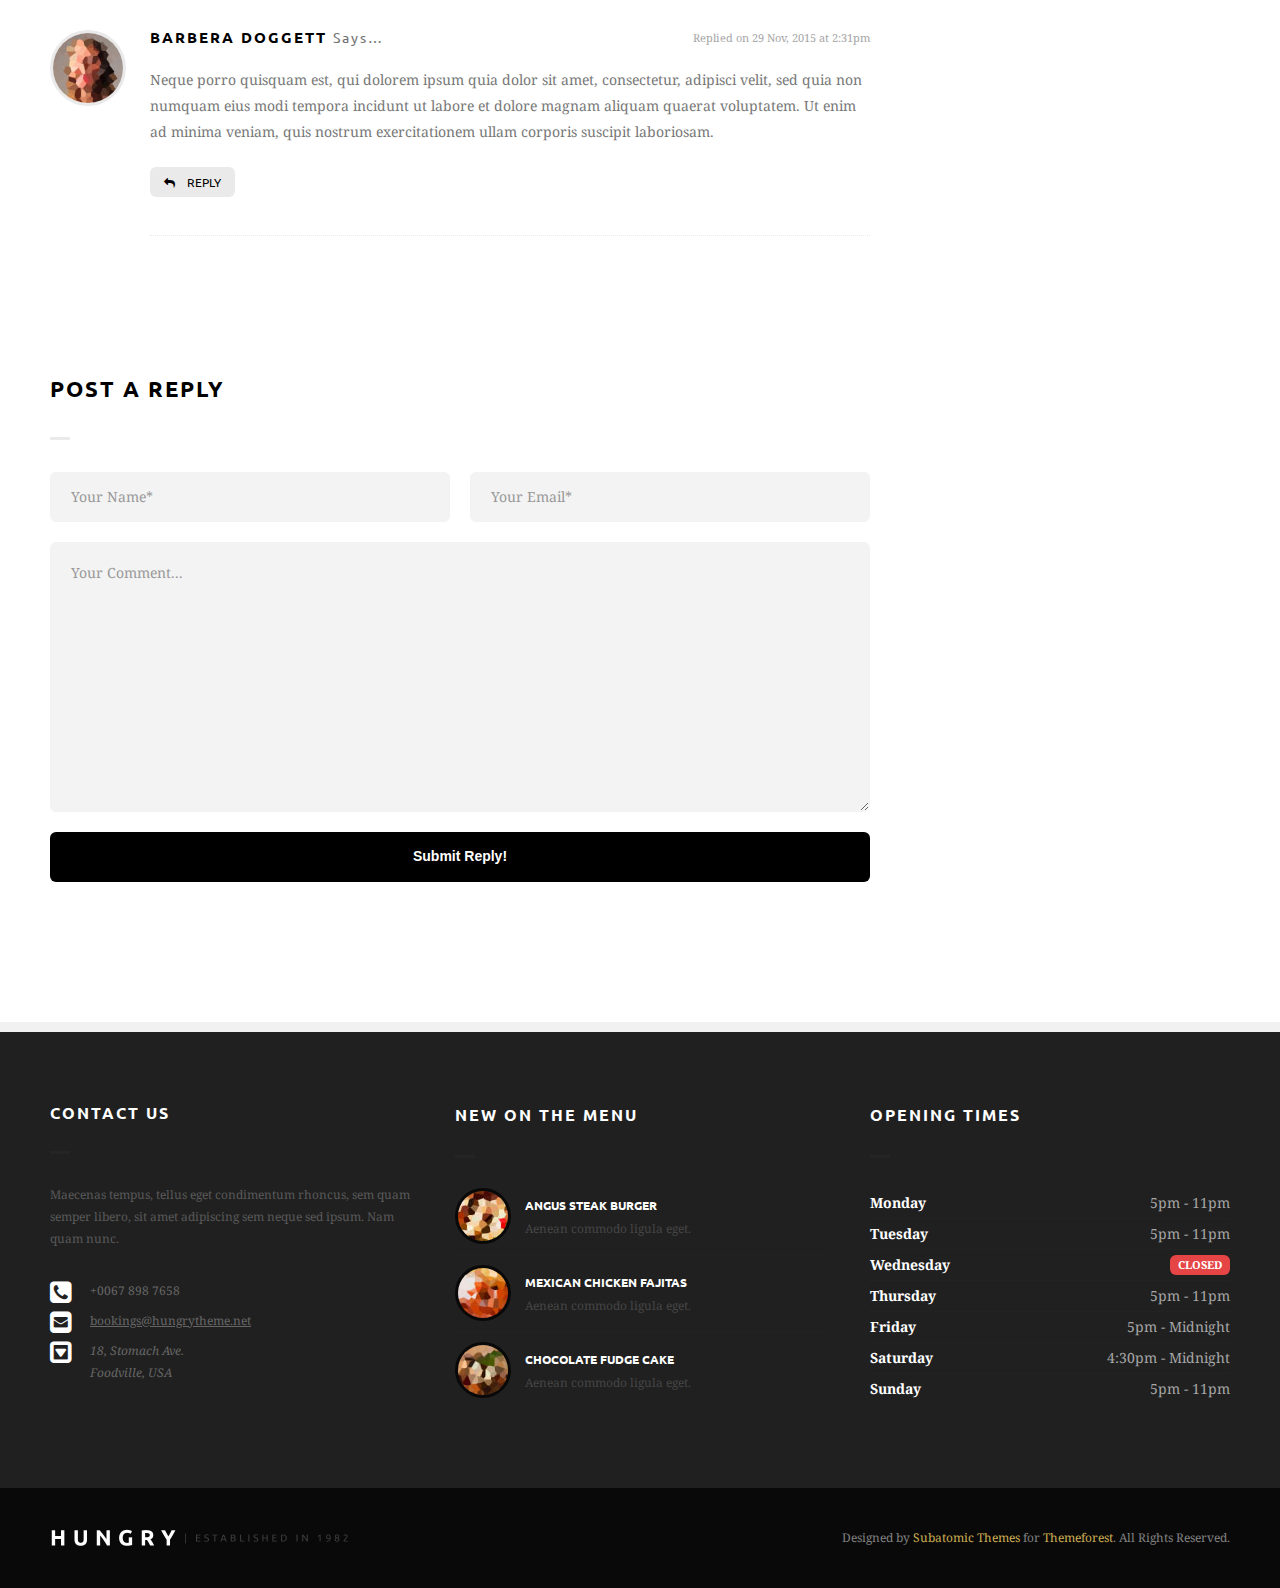
<file: template-blog-single-right-sidebar.html>
<!DOCTYPE html>
<html lang="en">
<head>

	<!-- START Meta -->
	<meta charset="utf-8">
	<meta name="viewport" content="width=device-width, initial-scale=1, minimum-scale=1, maximum-scale=1">
	<!-- END Meta -->
	
	<title>Hungry | HTML Template: Blog Single - Right Sidebar</title>
	
	<!-- Google Fonts:
		 Ubuntu          - http://www.google.com/fonts/specimen/Ubuntu
		 Droid Serif     - http://www.google.com/fonts/specimen/Droid+Serif 
		 Aguafina Script - http://www.google.com/fonts/specimen/Aguafina+Script -->
	<link href="http://fonts.googleapis.com/css?family=Ubuntu:400,700%7CDroid+Serif:400,400italic,700,700italic%7CAguafina+Script" rel="stylesheet" type="text/css">
	
	<!-- START Stylesheets -->
	<link rel="stylesheet" href="css/formalize.css" media="all">
	<link rel="stylesheet" href="css/unsemantic-grid.css" media="all">
	<link rel="stylesheet" href="css/font-awesome.min.css" media="all">
	<link rel="stylesheet" href="css/animate.mod.min.css" media="all">
	<link rel="stylesheet" href="css/tooltipster.css" media="all">
	<link rel="stylesheet" href="css/style.css" media="all">
	<!-- END Stylesheets -->
	
	<!-- START Javascripts -->
	<script type="text/javascript" src="js/jquery-1.11.1.min.js"></script>
	<!-- END Javascripts -->
		
</head>
<body>

<!-- START Site Preloader -->
<div id="hungry-preloader-container">
	<div class="hungry-preloader">
		<span class="bubble-01"></span>
		<span class="bubble-02"></span>
		<span class="bubble-03"></span>
	</div>
</div>
<!-- END Site Preloader -->

<!-- START Site Header -->
<header id="subpage-header">
	<div class="site-navbar">
		<div class="grid-container">
		
			<!-- START Site Logo -->
			<div class="grid-20 tablet-grid-50 mobile-grid-50">
				<a href="index.html">
					<img class="site-logo" src="images/assets/logo.png" alt="Site Logo" />
				</a>
			</div>
			<!-- END Site Logo -->
			
			<!-- START Navigation -->
			<div class="nav-container grid-80 tablet-grid-50 mobile-grid-50">
			
				<!-- Mobile Nav Icon (Hamburger) -->
				<div class="mobile-nav">
					<i class="fa fa-bars"></i>
				</div>
			
				<nav class="main-navigation" role="navigation">
					
					<!-- Mobile Menu Header -->
					<div class="mobile-header hide-on-desktop">
						<h2>Navigation</h2>
						<div class="mobile-close">
							<i class="fa fa-times"></i>
						</div>
					</div>
				
					<!-- Main Navigation -->
					<ul class="sf-menu">
						<li><a href="index.html#hungry-top">Home</a></li>
						<li><a href="index.html#hungry-about-us">About Us</a></li>
						<li><a href="index.html#hungry-menu">The Menu</a>
							<ul>
								<li><a href="template-menu-one-column.html">Single Column Layout</a></li>
								<li><a href="template-menu-two-columns.html">Two Column Layout</a></li>
								<li><a href="template-menu-three-columns.html">Three Column Layout</a></li>
							</ul>
						</li>
						<li><a href="index.html#hungry-staff">Our Team</a></li>
						<li><a href="index.html#hungry-gallery">The Gallery</a></li>
						<li><a href="index.html#hungry-blog">Our Blog</a>
							<ul>
								<li><a href="template-blog-overview.html">Overview Page</a></li>
								<li><a href="template-blog-single-right-sidebar.html">Single Entry Page</a>
									<ul>
										<li><a href="template-blog-single-left-sidebar.html">Left Sidebar</a></li>
										<li><a href="template-blog-single-right-sidebar.html">Right Sidebar</a></li>
										<li><a href="template-blog-single-full-width.html">Full Width</a></li>
										<li><a href="template-blog-single-narrow.html">Narrow</a></li>
									</ul>
								</li>
							</ul>
						</li>
						<li><a href="index.html#hungry-reservations">Reservations</a></li>
					</ul>
					
				</nav>
			</div>
			<!-- END Navigation -->
		
		</div>
	</div>
	
	<!-- START Subpage Intro -->
	<div class="grid-container">
		<div class="page-meta grid-100 tablet-grid-100 mobile-grid-100">
		
			<div class="wow fadeInUp" data-wow-duration="2s" data-wow-offset="250">
			
				<!-- Page Title -->
				<h1 class="page-title">Our Blog</h1>
			
				<!-- START Breadcrumb Trail -->
				<div class="breadcrumb-trail-container tilt-left">
					<div class="breadcrumb-trail">
						<span class="trail-start"><a href="index.html">Home</a></span>
						<span><a href="template-blog-overview.html">Our Blog</a></span>
						<span class="trail-end">Current Post</span>
					</div>
				</div>
				<!-- END Breadcrumb Trail -->
				
			</div>
			
		</div>
	</div>
	<!-- END Subpage Intro -->
	
</header>
<!-- END Site Header -->

<div class="site-content grid-container">

	<!-- START Main Content -->
	<main role="main">
		<div class="grid-70 suffix-5 tablet-grid-100 mobile-grid-100">
			
			<!-- START Single Post -->
			<article id="post-id" class="post-container">
			
				<!-- START Post Header -->
				<header>
				
					<!-- Post Title -->
					<h2 class="post-title">What makes a Perfect Curry?</h2>
					
					<!-- Featured Image -->
					<div class="featured-image">
						<a class="image-hover lightbox" href="images/demo/blog-featured-images/featured-image-01.jpg" title="The Perfect, Tasty Curry Recipe!">
							<img src="images/demo/blog-featured-images/featured-image-01.jpg" alt="Featured Image" />
							<div class="image-hover-overlay">
								<i class="fa fa-search-plus"></i>
							</div>
						</a>
						<div class="post-date-fixed tilt-left">
							<time datetime="2014-11-24">24 Nov, 2014</time>
						</div>
					</div>
					
					<!-- Post Meta -->
					<div class="post-meta">
						<span class="post-author"><i class="fa fa-user"></i><a href="#">John Doggett</a></span>
						<!-- Uncomment this if you prefer the Date to be here! -->
						<!--<span class="post-date"><i class="fa fa-clock-o"></i><a href="#"><time datetime="2014-11-24">24 Nov, 2014</time></a></span>-->
						<span class="post-categories"><i class="fa fa-folder"></i>
							<a href="#">Indian</a>,
							<a href="#">Recipes</a>
						</span>
						<span class="post-comments"><i class="fa fa-comment"></i><a href="#">4 Comments</a></span>
					</div>
				</header>
				<!-- END Post Header -->
				
				<!-- START Post Main Content -->
				<div class="post-content">
				
					<p>Neque porro quisquam est, qui dolorem ipsum quia dolor sit amet, consectetur, adipisci velit, sed
					quia non numquam eius modi tempora incidunt ut labore et dolore magnam aliquam quaerat voluptatem.
					Aenean commodo ligula eget dolor aenean massa. Cum sociis natoque penatibus et magnis dis parturient
					montes, nascetur ridiculus mus. Donec quam felis, ultricies nec, pellentesque eu, pretium quis, sem.
					Nulla consequat massa quis enim. Donec vitae sapien ut libero venenatis faucibus. Nullam quis ante.
					Etiam sit amet orci eget eros faucibus tincidunt. Duis leo. Sed fringilla mauris sit amet nibh. Donec
					sodales sagittis magna. Aenean commodo ligula eget dolor aenean massa. Sed ut perspiciatis unde omnis
					iste natus error sit voluptatem accusantium doloremque laudantium, totam rem aperiam, eaque ipsa quae
					ab illo inventore veritatis et quasi architecto beatae vitae dicta sunt explicabo. Nemo enim ipsam
					voluptatem quia voluptas sit aspernatur aut odit aut fugit, sed quia consequuntur magni dolores eos
					qui ratione voluptatem sequi nesciunt.</p>
					<h5>The key to this trick, is this...</h5>
					<p>Neque porro quisquam est, qui dolorem ipsum quia dolor sit amet, consectetur, adipisci velit, sed 
					quia non numquam eius modi tempora incidunt ut labore et dolore magnam aliquam quaerat voluptatem.
					Ut enim ad minima veniam, quis nostrum exercitationem ullam corporis suscipit laboriosam, nisi ut
					aliquid ex ea commodi consequatur. Nam libero tempore, cum soluta nobis est eligendi optio cumque 
					nihil impedit quo minus id quod maxime placeat facere possimus, omnis voluptas assumenda est, 
					omnis dolor repellendus. Temporibus autem quibusdam et aut officiis debitis aut rerum necessitatibus
					saepe eveniet ut et voluptates repudiandae sint et molestiae non recusandae.</p>
					<blockquote>Itaque earum rerum hic tenetur a sapiente delectus, ut aut reiciendis voluptatibus
					maiores alias consequatur aut perferendis doloribus asperiores repellat!</blockquote>
					<p>Sed ut perspiciatis unde omnis iste natus error sit voluptatem accusantium doloremque laudantium,
					totam rem aperiam, eaque ipsa quae ab illo inventore veritatis et quasi architecto beatae vitae dicta
					sunt explicabo. Nemo enim ipsam voluptatem quia voluptas sit aspernatur aut odit aut fugit, sed
					quia consequuntur magni dolores eos qui ratione.</p>
					
				</div>
				<!-- END Post Main Content -->
				
				<!-- START Post Footer -->
				<footer>
					<div class="post-tags">
						<span class="post-tags-title">Tagged: </span>
						<a href="#">Curry</a>
						<a href="#">Indian</a>
						<a href="#">Cuisine</a>
						<a href="#">Hot</a>
						<a href="#">Spicy</a>
					</div>
				</footer>
				<!-- END Post Footer -->
			
			</article>
			<!-- END Single Post -->
			
			<!-- START Post Navigation -->
			<nav class="post-navigation">
				<a href="#" class="previous-post-link"><i class="fa fa-angle-double-left"></i>Previous Post Title</a>
				<a href="#" class="next-post-link">Next Post Title<i class="fa fa-angle-double-right"></i></a>
			</nav>
			<!-- END Post Navigation -->
			
			<!-- START Comments Area -->
			<div class="comments-area">
				<h2 class="comments-title"><strong>4</strong> Thoughts on <strong>"What Makes the Perfect Curry?"</strong></h2>
				
				<!-- START Comments List -->
				<ol class="comments-list">
				
					<!-- START Comment -->
					<li class="comment">
						<img class="comment-author-avatar" src="images/demo/comment-avatars/avatar-01.jpg" alt="Author Avatar" />
						<div class="comment-container">
							<header class="comment-meta">
								<h5 class="comment-author-name"><a href="#">Jackson Briggs</a><span class="comment-author-says">Says&hellip;</span></h5>
								<span class="replied-on">Replied on <time datetime="2014-11-27T17:22Z">27 Nov, 2015 at 5:22pm</time></span>
							</header>
							<div class="comment-content">
								<p>Neque porro quisquam est, qui dolorem ipsum quia dolor sit amet, consectetur, adipisci velit, 
								sed quia non numquam eius modi tempora incidunt ut labore et dolore magnam aliquam quaerat voluptatem.
								Ut enim ad minima veniam, quis nostrum exercitationem ullam corporis suscipit laboriosam.</p>
							</div>
							<footer>
								<a class="comment-reply-link" href="#"><i class="fa fa-reply"></i>Reply</a>
							</footer>
						</div>
						
						<ol class="children">
						
							<!-- START Comment -->
							<li class="comment">
								<img class="comment-author-avatar" src="images/demo/comment-avatars/avatar-02.jpg" alt="Author Avatar" />
								<div class="comment-container">
									<header class="comment-meta">
										<h5 class="comment-author-name">Shannon McMann<span class="comment-author-says">Says&hellip;</span></h5>
										<span class="replied-on">Replied on <time datetime="2014-11-28T18:34Z">28 Nov, 2015 at 6:34pm</time></span>
									</header>
									<div class="comment-content">
										<p>Neque porro quisquam est, qui dolorem ipsum quia dolor sit amet, consectetur, adipisci velit, 
										sed quia non numquam eius modi tempora incidunt ut labore et dolore magnam aliquam quaerat voluptatem.</p>
									</div>
									<footer>
										<a class="comment-reply-link" href="#"><i class="fa fa-reply"></i>Reply</a>
									</footer>
								</div>
								
								<ol class="children">
						
									<!-- START Comment -->
									<li class="comment bypostauthor">
										<img class="comment-author-avatar" src="images/demo/comment-avatars/avatar-05.jpg" alt="Author Avatar" />
										<p class="post-author-tag">Post Author</p>
										<div class="comment-container">
											<header class="comment-meta">
												<h5 class="comment-author-name"><a href="#">John Doggett</a><span class="comment-author-says">Says&hellip;</span></h5>
												<span class="replied-on">Replied on <time datetime="2014-11-29T10:22Z">29 Nov, 2015 at 10:22am</time></span>
											</header>
											<div class="comment-content">
												<p>Neque porro quisquam est, qui dolorem ipsum quia dolor sit amet, consectetur, adipisci velit, 
												sed quia non numquam eius modi tempora incidunt ut labore et dolore!</p>
											</div>
											<footer>
												<a class="comment-reply-link" href="#"><i class="fa fa-reply"></i>Reply</a>
											</footer>
										</div>
										
										<ol class="children">
						
											<!-- START Comment -->
											<li class="comment">
												<img class="comment-author-avatar" src="images/demo/comment-avatars/avatar-03.jpg" alt="Author Avatar" />
												<div class="comment-container">
													<header class="comment-meta">
														<h5 class="comment-author-name"><a href="#">Monica Reyes</a><span class="comment-author-says">Says&hellip;</span></h5>
														<span class="replied-on">Replied on <time datetime="2014-11-28T17:56Z">28 Nov, 2015 at 5:56pm</time></span>
													</header>
													<div class="comment-content">
														<p>Neque porro quisquam est, qui dolorem ipsum quia dolor sit amet, consectetur, adipisci velit, 
														sed quia non numquam eius modi tempora.</p>
													</div>
													<footer>
														<a class="comment-reply-link" href="#"><i class="fa fa-reply"></i>Reply</a>
													</footer>
												</div>
												
											</li>
											<!-- END Comment -->
										
										</ol>
										
									</li>
									<!-- END Comment -->
								
								</ol>
								
							</li>
							<!-- END Comment -->
						
						</ol>
						
					</li>
					<!-- END Comment -->
					
					<!-- START Comment -->
					<li class="comment">
						<img class="comment-author-avatar" src="images/demo/comment-avatars/avatar-04.jpg" alt="Author Avatar" />
						<div class="comment-container">
							<header class="comment-meta">
								<h5 class="comment-author-name"><a href="#">Barbera Doggett</a><span class="comment-author-says">Says&hellip;</span></h5>
								<span class="replied-on">Replied on <time datetime="2014-11-29T14:21Z">29 Nov, 2015 at 2:31pm</time></span>
							</header>
							<div class="comment-content">
								<p>Neque porro quisquam est, qui dolorem ipsum quia dolor sit amet, consectetur, adipisci velit, 
								sed quia non numquam eius modi tempora incidunt ut labore et dolore magnam aliquam quaerat voluptatem.
								Ut enim ad minima veniam, quis nostrum exercitationem ullam corporis suscipit laboriosam.</p>
							</div>
							<footer>
								<a class="comment-reply-link" href="#"><i class="fa fa-reply"></i>Reply</a>
							</footer>
						</div>
					</li>
					<!-- END Comment -->
					
				</ol>
				<!-- END Comments List -->
			 
			 </div>
			 <!-- END Comments Area -->
			 
			 <!-- START Comment Reply Form -->
			 <div class="comment-reply-area">
			 
				<h4 class="comment-reply-title header-divider">Post a Reply</h4>
				<form class="comment-form" action="#" method="get">

					<input type="text" class="comment-form-name" name="name" id="name" value="" placeholder="Your Name*" />
					<input type="email" class="comment-form-email" name="email" id="email" value="" placeholder="Your Email*" />
					<textarea name="message" id="message" rows="12" cols="8" placeholder="Your Comment..."></textarea>
					<input type="submit" name="submit" id="submit" value="Submit Reply!" />
					
				</form>
			 
			</div>
			<!-- END Comment Reply Form -->
			
		</div>
	</main>
	<!-- END Main Content -->

	<!-- START Sidebar Content -->
	<div id="secondary" role="complementary">
		<div class="grid-25 tablet-grid-100 mobile-grid-100">
		
			<!-- Search Widget -->
			<aside class="widget widget_search">
				<form class="search-form" action="#" method="get">
					<input type="search" name="s" id="s" value="" placeholder="Search the Site..." />
					<input type="submit" name="search-submit" id="search-submit" value="&#xf002;" />
				</form>
			</aside>
		
			<!-- Menu Widget -->
			<aside class="widget widget_categories">
				<h3 class="widget-title">Categories</h3>
				<ul>
					<li><a href="#">Indian Cuisine</a></li>
					<li><a href="#">Seafood</a></li>
					<li><a href="#">Mexican Food</a></li>
					<li><a href="#">Italian Food</a></li>
					<li><a href="#">Chinese Food</a></li>
					<li><a href="#">Rare Delicacies</a></li>
				</ul>
			</aside>
			
			<!-- Tag Cloud Widget -->
			<aside class="widget widget_tag_cloud">
				<h3 class="widget-title">Search by Tags</h3>
				<div class="tagcloud">
					<a href="#">Techniques</a>
					<a href="#">Recipes</a>
					<a href="#">Cooking</a>
					<a href="#">Desert</a>
					<a href="#">Chickens</a>
					<a href="#">Ingredients</a>
					<a href="#">Delicacy</a>
					<a href="#">Southern</a>
					<a href="#">Mexican</a>
				</div>
			</aside>
			
			<!-- Popular Recipes Widget -->
			<aside class="widget widget-hungry-latest-recipes">
				<h3 class="widget-title">Popular with Diners</h3>
				<ul class="latest-recipes">
					<li class="recipe">
						<a href="template-recipe-single.html"><img class="recipe-thumbnail" src="images/demo/widget-recipe-thumbnails/thumbnail-01.jpg" alt="Thumbnail Image" /></a>
						<h6 class="recipe-title"><a href="template-recipe-single.html">Angus Steak Burger</a></h6>
						<p class="recipe-description">Aenean commodo ligula eget.</p>
					</li>
					<li class="recipe">
						<a href="template-recipe-single.html"><img class="recipe-thumbnail" src="images/demo/widget-recipe-thumbnails/thumbnail-02.jpg" alt="Thumbnail Image" /></a>
						<h6 class="recipe-title"><a href="template-recipe-single.html">Mexican Chicken Fajitas</a></h6>
						<p class="recipe-description">Aenean commodo ligula eget.</p>
					</li>
					<li class="recipe">
						<a href="template-recipe-single.html"><img class="recipe-thumbnail" src="images/demo/widget-recipe-thumbnails/thumbnail-03.jpg" alt="Thumbnail Image" /></a>
						<h6 class="recipe-title"><a href="template-recipe-single.html">Chocolate Fudge Cake</a></h6>
						<p class="recipe-description">Aenean commodo ligula eget.</p>
					</li>
				</ul>
			</aside>
		
		</div>
	</div>
	<!-- END Sidebar Content -->
	
</div>

<!-- START Site Footer -->
<footer id="site-footer">

	<!-- START Widget Area -->
	<div class="widget-area grid-container">
	
		<!-- START Widget Column 01 -->
		<div class="widget-column widget-column-01 grid-33 tablet-grid-33 mobile-grid-100">
			
			<!-- Contact Details Widget -->
			<aside class="widget widget-hungry-contact-details">
				<h3 class="widget-title">Contact Us</h3>
				<div class="contact-details">
					<p>Maecenas tempus, tellus eget condimentum rhoncus, sem quam semper libero,
					sit amet adipiscing sem neque sed ipsum. Nam quam nunc.</p>
					<div class="contact-phone">
						<i class="fa fa-phone-square"></i>
						<a class="phone-number-link" href="tel:+00678987658">+0067 898 7658</a>
					</div>
					<div class="contact-email">
						<i class="fa fa-envelope-square"></i>
						<a class="email-link" href="mailto:bookings@hungrytheme.net">bookings@hungrytheme.net</a>
					</div>
					<div class="contact-address">
						<i class="fa fa-caret-square-o-down"></i>
						<address>
							18, Stomach Ave.<br />
							Foodville, USA
						</address>
					</div>
				</div>
			</aside>

		</div>
		<!-- END Widget Column 01 -->
		
		<!-- START Widget Column 02 -->
		<div class="widget-column widget-column-02 grid-33 tablet-grid-33 mobile-grid-100">
			
			<!-- Latest Recipes Widget -->
			<aside class="widget widget-hungry-latest-recipes">
				<h3 class="widget-title">New on the Menu</h3>
				<ul class="latest-recipes">
					<li class="recipe">
						<a href="template-recipe-single.html"><img class="recipe-thumbnail" src="images/demo/widget-recipe-thumbnails/thumbnail-01.jpg" alt="Recipe Thumbnail Image" /></a>
						<h6 class="recipe-title"><a href="template-recipe-single.html">Angus Steak Burger</a></h6>
						<p class="recipe-description">Aenean commodo ligula eget.</p>
					</li>
					<li class="recipe">
						<a href="template-recipe-single.html"><img class="recipe-thumbnail" src="images/demo/widget-recipe-thumbnails/thumbnail-02.jpg" alt="Recipe Thumbnail Image" /></a>
						<h6 class="recipe-title"><a href="template-recipe-single.html">Mexican Chicken Fajitas</a></h6>
						<p class="recipe-description">Aenean commodo ligula eget.</p>
					</li>
					<li class="recipe">
						<a href="template-recipe-single.html"><img class="recipe-thumbnail" src="images/demo/widget-recipe-thumbnails/thumbnail-03.jpg" alt="Recipe Thumbnail Image" /></a>
						<h6 class="recipe-title"><a href="template-recipe-single.html">Chocolate Fudge Cake</a></h6>
						<p class="recipe-description">Aenean commodo ligula eget.</p>
					</li>
				</ul>
			</aside>
			
		</div>
		<!-- END Widget Column 02 -->
		
		<!-- START Widget Column 03 -->
		<div class="widget-column widget-column-03 grid-33 tablet-grid-33 mobile-grid-100">
			
			<!-- Opening Times Widget -->
			<aside class="widget widget-hungry-opening-times">
				<h3 class="widget-title">Opening Times</h3>
				<ul class="opening-times">
					<li>Monday<span>5pm - 11pm</span></li>
					<li>Tuesday<span>5pm - 11pm</span></li>
					<li>Wednesday<span class="closed">Closed</span></li>
					<li>Thursday<span>5pm - 11pm</span></li>
					<li>Friday<span>5pm - Midnight</span></li>
					<li>Saturday<span>4:30pm - Midnight</span></li>
					<li>Sunday<span>5pm - 11pm</span></li>
				</ul>
			</aside>
			
		</div>
		<!-- END Widget Column 03 -->
	
	</div>
	<!-- END Widget Area -->

	<!-- START Bottom Area -->
	<div id="bottom-footer">
		<div class="grid-container">
		
			<!-- Footer Logo -->
			<div class="footer-logo grid-50 tablet-grid-100 mobile-grid-100">
				<a href="#"><img class="footer-logo-image" src="images/assets/footer-logo.png" alt="Footer Logo" /></a>
			</div>
		
			<!-- Footer Text -->
			<div class="footer-text grid-50 tablet-grid-100 mobile-grid-100">
				<p>Designed by <a href="http://themeforest.net/user/SubatomicThemes" target="_blank">Subatomic Themes</a> for <a href="http://themeforest.net" target="_blank">Themeforest</a>. All Rights Reserved.</p>
			</div>
		
		</div>
	</div>
	<!-- END Bottom Area -->
	
</footer>
<!-- END Site Footer -->

<!-- "Back-to-Top" Button -->
<div id="btt">
	<i class="fa fa-angle-up"></i>
</div>

<!-- START Javascripts -->
<script type="text/javascript" src="js/jquery-main.js"></script>
<script type="text/javascript" src="js/jquery-custom.js"></script>
<!-- END Javascripts -->
	
</body>
</html>
</file>
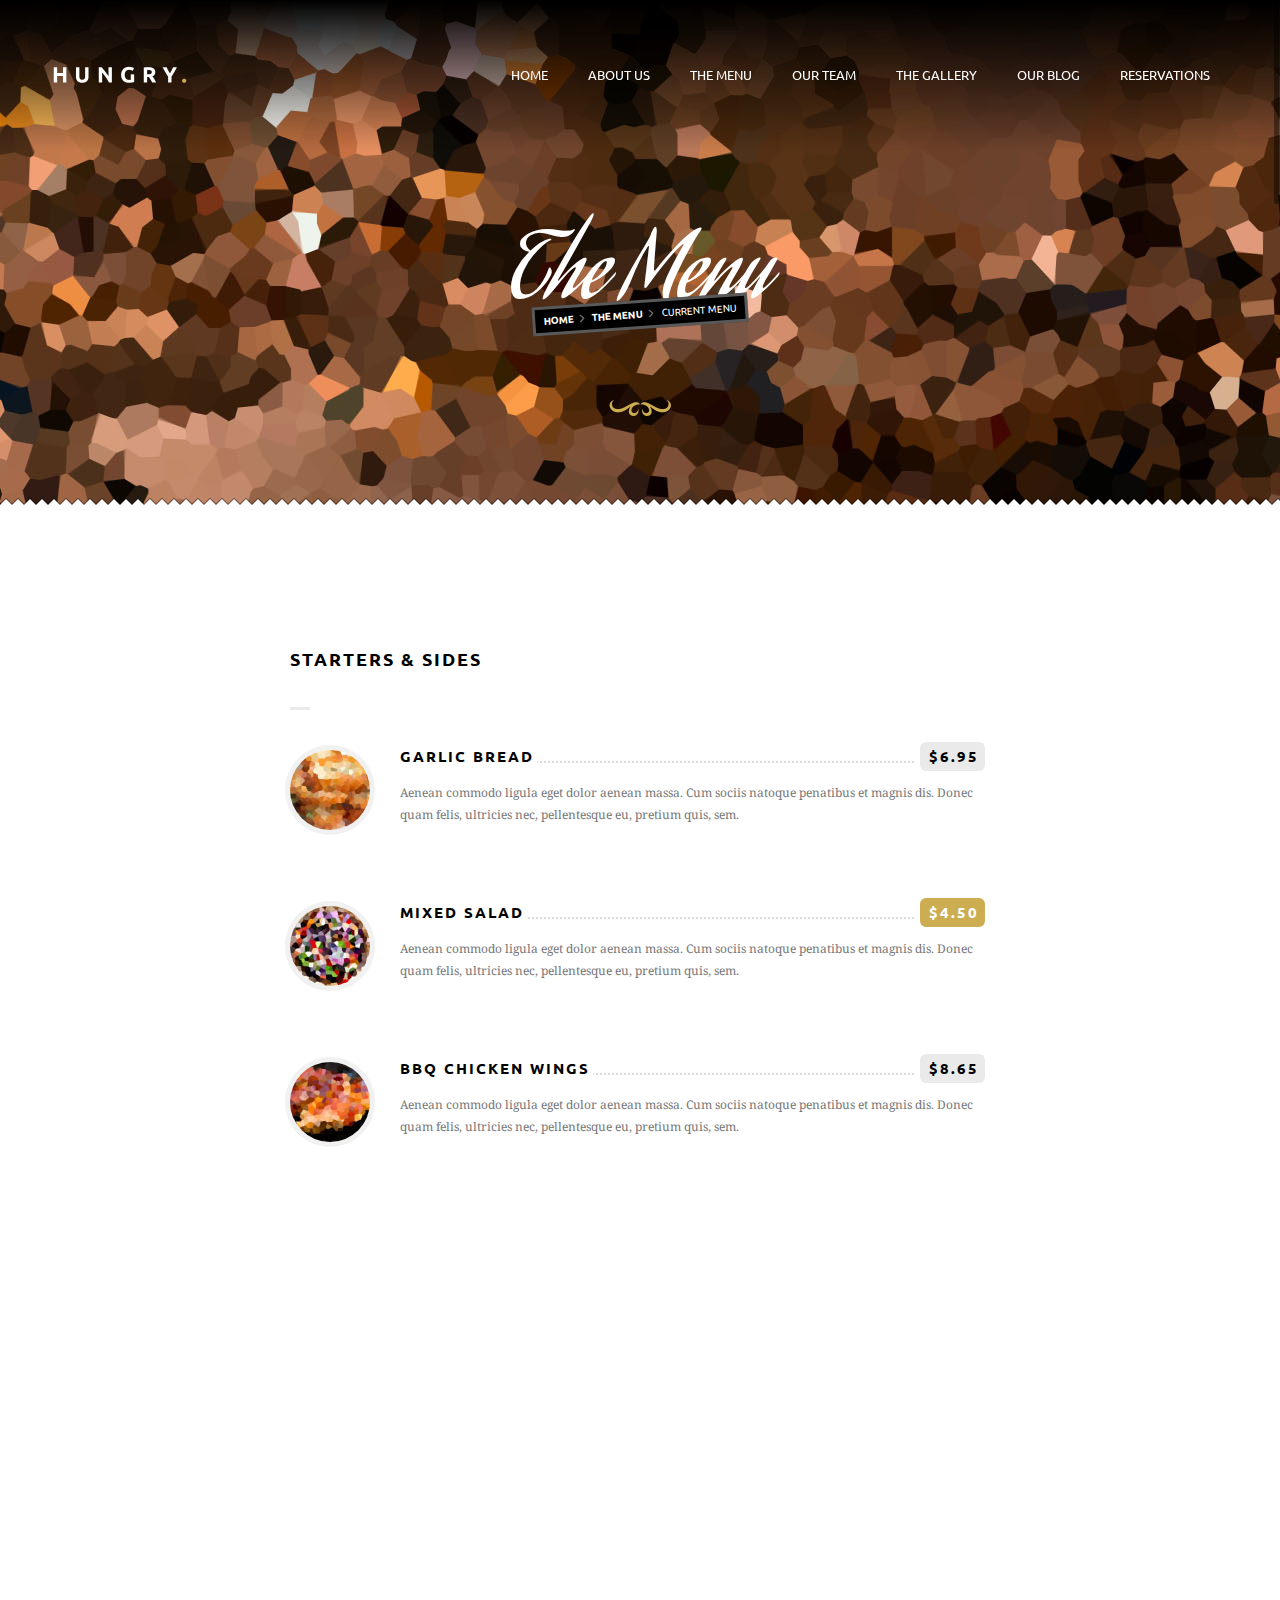
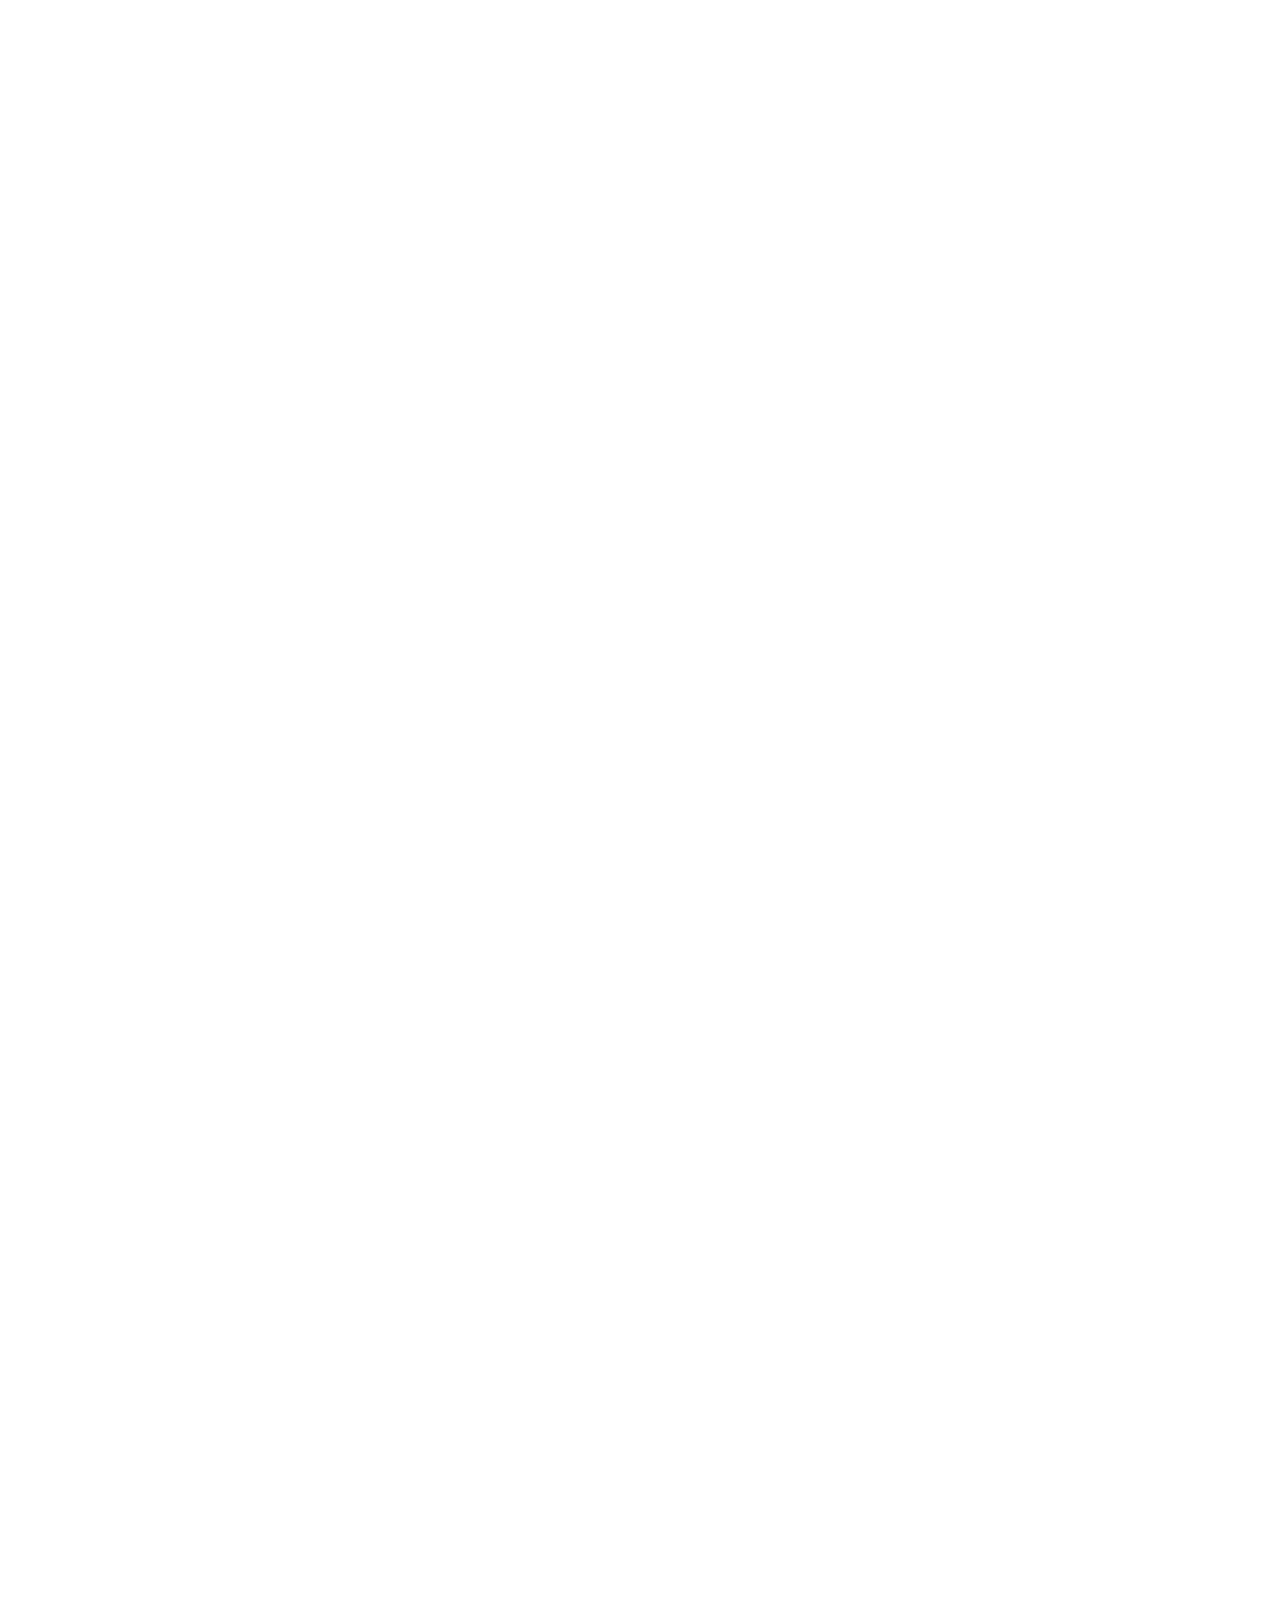
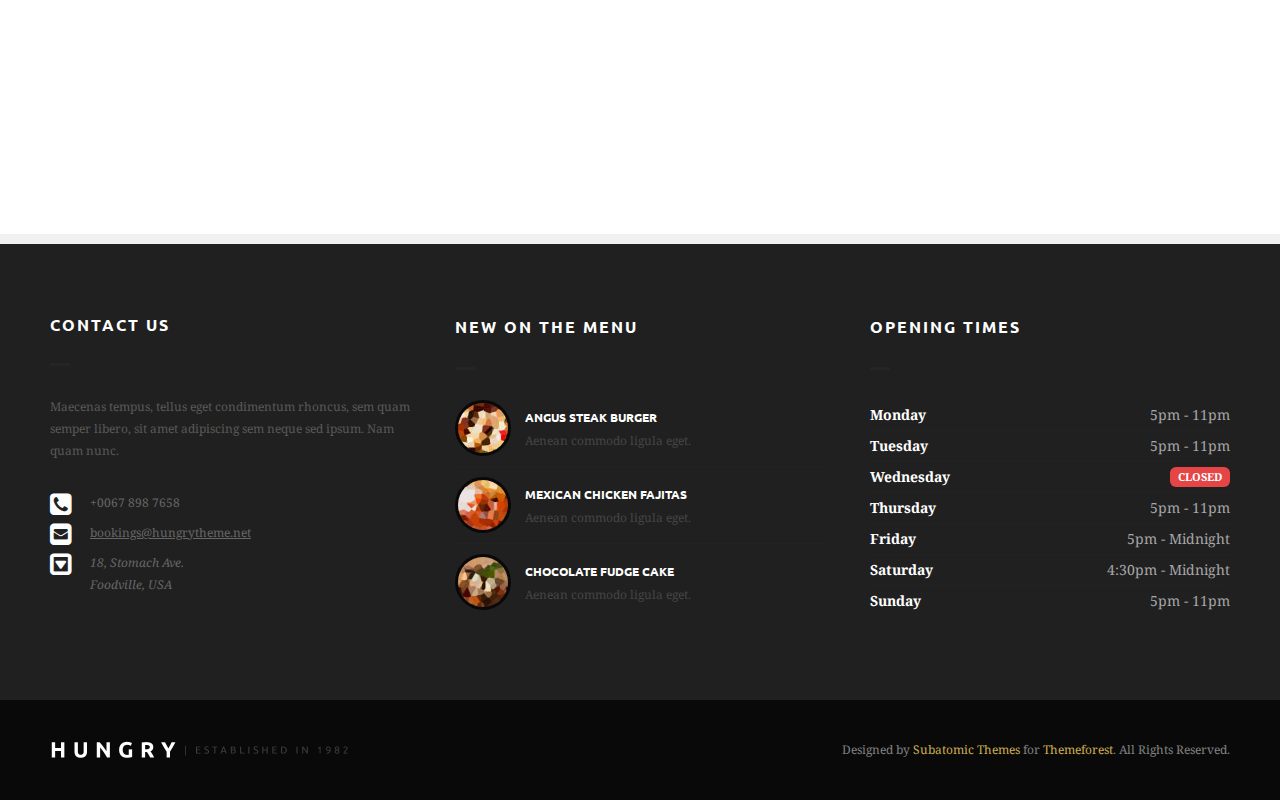
<file: template-menu-one-column.html>
<!DOCTYPE html>
<html lang="en">
<head>

	<!-- START Meta -->
	<meta charset="utf-8">
	<meta name="viewport" content="width=device-width, initial-scale=1, minimum-scale=1, maximum-scale=1">
	<!-- END Meta -->
	
	<title>Hungry | HTML Template: Menu - One Column</title>
	
	<!-- Google Fonts:
		 Ubuntu          - http://www.google.com/fonts/specimen/Ubuntu
		 Droid Serif     - http://www.google.com/fonts/specimen/Droid+Serif 
		 Aguafina Script - http://www.google.com/fonts/specimen/Aguafina+Script -->
	<link href="http://fonts.googleapis.com/css?family=Ubuntu:400,700%7CDroid+Serif:400,400italic,700,700italic%7CAguafina+Script" rel="stylesheet" type="text/css">
	
	<!-- START Stylesheets -->
	<link rel="stylesheet" href="css/formalize.css" media="all">
	<link rel="stylesheet" href="css/unsemantic-grid.css" media="all">
	<link rel="stylesheet" href="css/font-awesome.min.css" media="all">
	<link rel="stylesheet" href="css/animate.mod.min.css" media="all">
	<link rel="stylesheet" href="css/tooltipster.css" media="all">
	<link rel="stylesheet" href="css/style.css" media="all">
	<!-- END Stylesheets -->
	
	<!-- START Javascripts -->
	<script type="text/javascript" src="js/jquery-1.11.1.min.js"></script>
	<!-- END Javascripts -->
		
</head>
<body>

<!-- START Site Preloader -->
<div id="hungry-preloader-container">
	<div class="hungry-preloader">
		<span class="bubble-01"></span>
		<span class="bubble-02"></span>
		<span class="bubble-03"></span>
	</div>
</div>
<!-- END Site Preloader -->

<!-- START Site Header -->
<header id="subpage-header" class="alt-header">
	<div class="site-navbar">
		<div class="grid-container">
		
			<!-- START Site Logo -->
			<div class="grid-20 tablet-grid-50 mobile-grid-50">
				<a href="index.html">
					<img class="site-logo" src="images/assets/logo.png" alt="Site Logo" />
				</a>
			</div>
			<!-- END Site Logo -->
			
			<!-- START Navigation -->
			<div class="nav-container grid-80 tablet-grid-50 mobile-grid-50">
			
				<!-- Mobile Nav Icon (Hamburger) -->
				<div class="mobile-nav">
					<i class="fa fa-bars"></i>
				</div>
			
				<nav class="main-navigation" role="navigation">
					
					<!-- Mobile Menu Header -->
					<div class="mobile-header hide-on-desktop">
						<h2>Navigation</h2>
						<div class="mobile-close">
							<i class="fa fa-times"></i>
						</div>
					</div>
				
					<!-- Main Navigation -->
					<ul class="sf-menu">
						<li><a href="index.html#hungry-top">Home</a></li>
						<li><a href="index.html#hungry-about-us">About Us</a></li>
						<li><a href="index.html#hungry-menu">The Menu</a>
							<ul>
								<li><a href="template-menu-one-column.html">Single Column Layout</a></li>
								<li><a href="template-menu-two-columns.html">Two Column Layout</a></li>
								<li><a href="template-menu-three-columns.html">Three Column Layout</a></li>
							</ul>
						</li>
						<li><a href="index.html#hungry-staff">Our Team</a></li>
						<li><a href="index.html#hungry-gallery">The Gallery</a></li>
						<li><a href="index.html#hungry-blog">Our Blog</a>
							<ul>
								<li><a href="template-blog-overview.html">Overview Page</a></li>
								<li><a href="template-blog-single-right-sidebar.html">Single Entry Page</a>
									<ul>
										<li><a href="template-blog-single-left-sidebar.html">Left Sidebar</a></li>
										<li><a href="template-blog-single-right-sidebar.html">Right Sidebar</a></li>
										<li><a href="template-blog-single-full-width.html">Full Width</a></li>
										<li><a href="template-blog-single-narrow.html">Narrow</a></li>
									</ul>
								</li>
							</ul>
						</li>
						<li><a href="index.html#hungry-reservations">Reservations</a></li>
					</ul>
					
				</nav>
			</div>
			<!-- END Navigation -->
		
		</div>
	</div>
	
	<!-- START Subpage Intro -->
	<div class="grid-container">
		<div class="page-meta grid-100 tablet-grid-100 mobile-grid-100">
		
			<div class="wow fadeInUp" data-wow-duration="2s" data-wow-offset="250">
			
				<!-- Page Title -->
				<h1 class="page-title">The Menu</h1>
			
				<!-- START Breadcrumb Trail -->
				<div class="breadcrumb-trail-container tilt-left">
					<div class="breadcrumb-trail">
						<span class="trail-start"><a href="index.html">Home</a></span>
						<span><a href="template-blog-overview.html">The Menu</a></span>
						<span class="trail-end">Current Menu</span>
					</div>
				</div>
				<!-- END Breadcrumb Trail -->
				
			</div>
			
		</div>
	</div>
	<!-- END Subpage Intro -->
	
</header>
<!-- END Site Header -->

<div class="site-content grid-container">

	<!-- START Main Content -->
	<main role="main">
	
		<!-- START Starters & Sides Menu -->
		<div class="prefix-20 grid-60 suffix-20 tablet-prefix-10 tablet-grid-80 tablet-suffix-10 mobile-grid-100">
			<div class="hungry-menu wow zoomIn" data-wow-duration="2s" data-wow-offset="250">
				<h2 class="hungry-menu-title header-divider">Starters &amp; Sides</h2>
				
				<ol class="hungry-menu-list">
				
					<!-- START Menu Item -->
					<li class="hungry-menu-item">
						<a href="images/demo/menu-main/menu-item-large-01.jpg" 
						   class="lightbox hungry-thumbnail-link"
						   title="Aenean commodo ligula eget dolor aenean massa. Cum sociis natoque penatibus et magnis dis.">
							<img src="images/demo/menu-thumbnails/menu-item-thumbnail-01.jpg" class="hungry-menu-item-thumbnail" alt="Garlic Bread Thumbnail" />
							<div class="hungry-thumbnail-overlay">
								<i class="fa fa-search-plus"></i>
							</div>
						</a>
						<div class="hungry-menu-item-container">
							<a href="template-recipe-single.html" class="hungry-menu-item-header">
								<h3 class="hungry-menu-item-title">Garlic Bread</h3>
								<h4 class="hungry-menu-item-price">$6.95</h4>
							</a>
							<div class="hungry-menu-item-excerpt">
								<p>Aenean commodo ligula eget dolor aenean massa.
								Cum sociis natoque penatibus et magnis dis. Donec quam
								felis, ultricies nec, pellentesque eu, pretium quis, sem.</p>
							</div>
						</div>
					</li>
					<!-- END Menu Item -->
				
					<!-- START Menu Item -->
					<li class="hungry-menu-item special">
						<a href="images/demo/menu-main/menu-item-large-02.jpg" 
						   class="lightbox hungry-thumbnail-link"
						   title="Aenean commodo ligula eget dolor aenean massa. Cum sociis natoque penatibus et magnis dis.">
							<img src="images/demo/menu-thumbnails/menu-item-thumbnail-02.jpg" class="hungry-menu-item-thumbnail" alt="Mixed Salad Thumbnail" />
							<div class="hungry-thumbnail-overlay">
								<i class="fa fa-search-plus"></i>
							</div>
						</a>
						<div class="hungry-menu-item-container">
							<a href="template-recipe-single.html" class="hungry-menu-item-header">
								<h3 class="hungry-menu-item-title">Mixed Salad</h3>
								<h4 class="hungry-menu-item-price special-tooltip" title="Special Offer!">$4.50</h4>
							</a>
							<div class="hungry-menu-item-excerpt">
								<p>Aenean commodo ligula eget dolor aenean massa.
								Cum sociis natoque penatibus et magnis dis. Donec quam
								felis, ultricies nec, pellentesque eu, pretium quis, sem.</p>
							</div>
						</div>
					</li>
					<!-- END Menu Item -->
					
					<!-- START Menu Item -->
					<li class="hungry-menu-item">
						<a href="images/demo/menu-main/menu-item-large-03.jpg" 
						   class="lightbox hungry-thumbnail-link"
						   title="Aenean commodo ligula eget dolor aenean massa. Cum sociis natoque penatibus et magnis dis.">
							<img src="images/demo/menu-thumbnails/menu-item-thumbnail-03.jpg" class="hungry-menu-item-thumbnail" alt="BBQ Chicken Wings Thumbnail" />
							<div class="hungry-thumbnail-overlay">
								<i class="fa fa-search-plus"></i>
							</div>
						</a>
						<div class="hungry-menu-item-container">
							<a href="template-recipe-single.html" class="hungry-menu-item-header">
								<h3 class="hungry-menu-item-title">BBQ Chicken Wings</h3>
								<h4 class="hungry-menu-item-price">$8.65</h4>
							</a>
							<div class="hungry-menu-item-excerpt">
								<p>Aenean commodo ligula eget dolor aenean massa.
								Cum sociis natoque penatibus et magnis dis. Donec quam
								felis, ultricies nec, pellentesque eu, pretium quis, sem.</p>
							</div>
						</div>
					</li>
					<!-- END Menu Item -->
				
				</ol>
				
			</div>
		</div>
		<!-- END Starters & Sides Menu -->
		
		<!-- START Menu Divider -->
		<div class="grid-100 tablet-grid-100 mobile-grid-100">
			<div class="hungry-menu wow fadeIn" data-wow-duration="2s" data-wow-offset="250">
				<div class="hungry-menu-divider"></div>
			</div>
		</div>
		<!-- END Menu Divider -->
		
		<!-- START Main Dishes -->
		<div class="prefix-20 grid-60 suffix-20 tablet-prefix-10 tablet-grid-80 tablet-suffix-10 mobile-grid-100">
			<div class="hungry-menu wow zoomIn" data-wow-duration="2s" data-wow-offset="250">
				<h2 class="hungry-menu-title header-divider">Main Dishes</h2>
				
				<ol class="hungry-menu-list">
				
					<!-- START Menu Item -->
					<li class="hungry-menu-item">
						<a href="images/demo/menu-main/menu-item-large-04.jpg" 
						   class="lightbox hungry-thumbnail-link"
						   title="Aenean commodo ligula eget dolor aenean massa. Cum sociis natoque penatibus et magnis dis.">
							<img src="images/demo/menu-thumbnails/menu-item-thumbnail-04.jpg" class="hungry-menu-item-thumbnail" alt="Meat Feast Pizza Thumbnail" />
							<div class="hungry-thumbnail-overlay">
								<i class="fa fa-search-plus"></i>
							</div>
						</a>
						<div class="hungry-menu-item-container">
							<a href="template-recipe-single.html" class="hungry-menu-item-header">
								<h3 class="hungry-menu-item-title">Meat Feast Pizza</h3>
								<h4 class="hungry-menu-item-price">$17.95</h4>
							</a>
							<div class="hungry-menu-item-excerpt">
								<p>Aenean commodo ligula eget dolor aenean massa.
								Cum sociis natoque penatibus et magnis dis. Donec quam
								felis, ultricies nec, pellentesque eu, pretium quis, sem.</p>
							</div>
						</div>
					</li>
					<!-- END Menu Item -->
				
					<!-- START Menu Item -->
					<li class="hungry-menu-item">
						<a href="images/demo/menu-main/menu-item-large-05.jpg" 
						   class="lightbox hungry-thumbnail-link"
						   title="Aenean commodo ligula eget dolor aenean massa. Cum sociis natoque penatibus et magnis dis.">
							<img src="images/demo/menu-thumbnails/menu-item-thumbnail-05.jpg" class="hungry-menu-item-thumbnail" alt="Chicken Tikka Masala Thumbnail" />
							<div class="hungry-thumbnail-overlay">
								<i class="fa fa-search-plus"></i>
							</div>
						</a>
						<div class="hungry-menu-item-container">
							<a href="template-recipe-single.html" class="hungry-menu-item-header">
								<h3 class="hungry-menu-item-title">Chicken Tikka Masala</h3>
								<h4 class="hungry-menu-item-price">$16.50</h4>
							</a>
							<div class="hungry-menu-item-excerpt">
								<p>Aenean commodo ligula eget dolor aenean massa.
								Cum sociis natoque penatibus et magnis dis. Donec quam
								felis, ultricies nec, pellentesque eu, pretium quis, sem.</p>
							</div>
						</div>
					</li>
					<!-- END Menu Item -->
					
					<!-- START Menu Item -->
					<li class="hungry-menu-item special">
						<a href="images/demo/menu-main/menu-item-large-06.jpg" 
						   class="lightbox hungry-thumbnail-link"
						   title="Aenean commodo ligula eget dolor aenean massa. Cum sociis natoque penatibus et magnis dis.">
							<img src="images/demo/menu-thumbnails/menu-item-thumbnail-06.jpg" class="hungry-menu-item-thumbnail" alt="Spicy Meatballs Thumbnail" />
							<div class="hungry-thumbnail-overlay">
								<i class="fa fa-search-plus"></i>
							</div>
						</a>
						<div class="hungry-menu-item-container">
							<a href="template-recipe-single.html" class="hungry-menu-item-header">
								<h3 class="hungry-menu-item-title">Spicy Meatballs</h3>
								<h4 class="hungry-menu-item-price special-tooltip" title="Chef Recommends!">$14.85</h4>
							</a>
							<div class="hungry-menu-item-excerpt">
								<p>Aenean commodo ligula eget dolor aenean massa.
								Cum sociis natoque penatibus et magnis dis. Donec quam
								felis, ultricies nec, pellentesque eu, pretium quis, sem.</p>
							</div>
						</div>
					</li>
					<!-- END Menu Item -->
				
				</ol>
				
			</div>
		</div>
		<!-- END Main Dishes -->
		
		<!-- START Menu Divider -->
		<div class="grid-100 tablet-grid-100 mobile-grid-100">
			<div class="hungry-menu wow fadeIn" data-wow-duration="2s" data-wow-offset="250">
				<div class="hungry-menu-divider"></div>
			</div>
		</div>
		<!-- END Menu Divider -->
		
		<!-- START Deserts Menu -->
		<div class="prefix-20 grid-60 suffix-20 tablet-prefix-10 tablet-grid-80 tablet-suffix-10 mobile-grid-100">
			<div class="hungry-menu wow zoomIn" data-wow-duration="2s" data-wow-offset="250">
				<h2 class="hungry-menu-title header-divider">Deserts</h2>
				
				<ol class="hungry-menu-list">
				
					<!-- START Menu Item -->
					<li class="hungry-menu-item">
						<a href="images/demo/menu-main/menu-item-large-07.jpg" 
						   class="lightbox hungry-thumbnail-link"
						   title="Aenean commodo ligula eget dolor aenean massa. Cum sociis natoque penatibus et magnis dis.">
							<img src="images/demo/menu-thumbnails/menu-item-thumbnail-07.jpg" class="hungry-menu-item-thumbnail" alt="Chocolate Fudgecake Thumbnail" />
							<div class="hungry-thumbnail-overlay">
								<i class="fa fa-search-plus"></i>
							</div>
						</a>
						<div class="hungry-menu-item-container">
							<a href="template-recipe-single.html" class="hungry-menu-item-header">
								<h3 class="hungry-menu-item-title">Chocolate Fudgecake</h3>
								<h4 class="hungry-menu-item-price">$8.50</h4>
							</a>
							<div class="hungry-menu-item-excerpt">
								<p>Aenean commodo ligula eget dolor aenean massa.
								Cum sociis natoque penatibus et magnis dis. Donec quam
								felis, ultricies nec, pellentesque eu. <span class="menu-info"><i class="fa fa-exclamation-circle"></i>Contains traces of nuts</span></p>
							</div>
						</div>
					</li>
					<!-- END Menu Item -->
				
					<!-- START Menu Item -->
					<li class="hungry-menu-item">
						<a href="images/demo/menu-main/menu-item-large-08.jpg" 
						   class="lightbox hungry-thumbnail-link"
						   title="Aenean commodo ligula eget dolor aenean massa. Cum sociis natoque penatibus et magnis dis.">
							<img src="images/demo/menu-thumbnails/menu-item-thumbnail-08.jpg" class="hungry-menu-item-thumbnail" alt="Cappucino Thumbnail" />
							<div class="hungry-thumbnail-overlay">
								<i class="fa fa-search-plus"></i>
							</div>
						</a>
						<div class="hungry-menu-item-container">
							<a href="template-recipe-single.html" class="hungry-menu-item-header">
								<h3 class="hungry-menu-item-title">Cappucino</h3>
								<h4 class="hungry-menu-item-price">$4.25</h4>
							</a>
							<div class="hungry-menu-item-excerpt">
								<p>Aenean commodo ligula eget dolor aenean massa.
								Cum sociis natoque penatibus et magnis dis. Donec quam
								felis, ultricies nec, pellentesque eu, pretium quis, sem.</p>
							</div>
						</div>
					</li>
					<!-- END Menu Item -->
				
				</ol>
				
			</div>
		</div>
		<!-- END Deserts Menu -->
		
		<!-- START Menu Divider -->
		<div class="grid-100 tablet-grid-100 mobile-grid-100">
			<div class="hungry-menu wow fadeIn" data-wow-duration="2s" data-wow-offset="250">
				<div class="hungry-menu-divider"></div>
			</div>
		</div>
		<!-- END Menu Divider -->
		
		<!-- START Drinks Menu -->
		<div class="prefix-20 grid-60 suffix-20 tablet-prefix-10 tablet-grid-80 tablet-suffix-10 mobile-grid-100">
			<div class="hungry-menu wow zoomIn" data-wow-duration="2s" data-wow-offset="250">
				<h2 class="hungry-menu-title header-divider">Drinks</h2>
				
				<ol class="hungry-menu-list">
				
					<!-- START Menu Item -->
					<li class="hungry-menu-item">
						<a href="images/demo/menu-main/menu-item-large-09.jpg" 
						   class="lightbox hungry-thumbnail-link"
						   title="Aenean commodo ligula eget dolor aenean massa. Cum sociis natoque penatibus et magnis dis.">
							<img src="images/demo/menu-thumbnails/menu-item-thumbnail-09.jpg" class="hungry-menu-item-thumbnail" alt="Premium Beer Thumbnail" />
							<div class="hungry-thumbnail-overlay">
								<i class="fa fa-search-plus"></i>
							</div>
						</a>
						<div class="hungry-menu-item-container">
							<a href="template-recipe-single.html" class="hungry-menu-item-header">
								<h3 class="hungry-menu-item-title">Premium Beer</h3>
								<h4 class="hungry-menu-item-price">$5.80</h4>
							</a>
							<div class="hungry-menu-item-excerpt">
								<p>Aenean commodo ligula eget dolor aenean massa.
								Cum sociis natoque penatibus et magnis dis. Donec quam
								felis, ultricies nec, pellentesque eu, pretium quis, sem.</p>
							</div>
						</div>
					</li>
					<!-- END Menu Item -->
				
					<!-- START Menu Item -->
					<li class="hungry-menu-item">
						<a href="images/demo/menu-main/menu-item-large-10.jpg" 
						   class="lightbox hungry-thumbnail-link"
						   title="Aenean commodo ligula eget dolor aenean massa. Cum sociis natoque penatibus et magnis dis.">
							<img src="images/demo/menu-thumbnails/menu-item-thumbnail-10.jpg" class="hungry-menu-item-thumbnail" alt="Sparkling White Wine Thumbnail" />
							<div class="hungry-thumbnail-overlay">
								<i class="fa fa-search-plus"></i>
							</div>
						</a>
						<div class="hungry-menu-item-container">
							<a href="template-recipe-single.html" class="hungry-menu-item-header">
								<h3 class="hungry-menu-item-title">Sparkling White Wine</h3>
								<h4 class="hungry-menu-item-price">$6.25</h4>
							</a>
							<div class="hungry-menu-item-excerpt">
								<p>Aenean commodo ligula eget dolor aenean massa.
								Cum sociis natoque penatibus et magnis dis. Donec quam
								felis, ultricies nec, pellentesque eu, pretium quis, sem.</p>
							</div>
						</div>
					</li>
					<!-- END Menu Item -->
					
				</ol>
				
			</div>
		</div>
		<!-- END Drinks Menu -->
		
	</main>
	<!-- END Main Content -->
	
</div>

<!-- START Site Footer -->
<footer id="site-footer">

	<!-- START Widget Area -->
	<div class="widget-area grid-container">
	
		<!-- START Widget Column 01 -->
		<div class="widget-column widget-column-01 grid-33 tablet-grid-33 mobile-grid-100">
			
			<!-- Contact Details Widget -->
			<aside class="widget widget-hungry-contact-details">
				<h3 class="widget-title">Contact Us</h3>
				<div class="contact-details">
					<p>Maecenas tempus, tellus eget condimentum rhoncus, sem quam semper libero,
					sit amet adipiscing sem neque sed ipsum. Nam quam nunc.</p>
					<div class="contact-phone">
						<i class="fa fa-phone-square"></i>
						<a class="phone-number-link" href="tel:+00678987658">+0067 898 7658</a>
					</div>
					<div class="contact-email">
						<i class="fa fa-envelope-square"></i>
						<a class="email-link" href="mailto:bookings@hungrytheme.net">bookings@hungrytheme.net</a>
					</div>
					<div class="contact-address">
						<i class="fa fa-caret-square-o-down"></i>
						<address>
							18, Stomach Ave.<br />
							Foodville, USA
						</address>
					</div>
				</div>
			</aside>

		</div>
		<!-- END Widget Column 01 -->
		
		<!-- START Widget Column 02 -->
		<div class="widget-column widget-column-02 grid-33 tablet-grid-33 mobile-grid-100">
			
			<!-- Latest Recipes Widget -->
			<aside class="widget widget-hungry-latest-recipes">
				<h3 class="widget-title">New on the Menu</h3>
				<ul class="latest-recipes">
					<li class="recipe">
						<a href="template-recipe-single.html"><img class="recipe-thumbnail" src="images/demo/widget-recipe-thumbnails/thumbnail-01.jpg" alt="Recipe Thumbnail Image" /></a>
						<h6 class="recipe-title"><a href="template-recipe-single.html">Angus Steak Burger</a></h6>
						<p class="recipe-description">Aenean commodo ligula eget.</p>
					</li>
					<li class="recipe">
						<a href="template-recipe-single.html"><img class="recipe-thumbnail" src="images/demo/widget-recipe-thumbnails/thumbnail-02.jpg" alt="Recipe Thumbnail Image" /></a>
						<h6 class="recipe-title"><a href="template-recipe-single.html">Mexican Chicken Fajitas</a></h6>
						<p class="recipe-description">Aenean commodo ligula eget.</p>
					</li>
					<li class="recipe">
						<a href="template-recipe-single.html"><img class="recipe-thumbnail" src="images/demo/widget-recipe-thumbnails/thumbnail-03.jpg" alt="Recipe Thumbnail Image" /></a>
						<h6 class="recipe-title"><a href="template-recipe-single.html">Chocolate Fudge Cake</a></h6>
						<p class="recipe-description">Aenean commodo ligula eget.</p>
					</li>
				</ul>
			</aside>
			
		</div>
		<!-- END Widget Column 02 -->
		
		<!-- START Widget Column 03 -->
		<div class="widget-column widget-column-03 grid-33 tablet-grid-33 mobile-grid-100">
			
			<!-- Opening Times Widget -->
			<aside class="widget widget-hungry-opening-times">
				<h3 class="widget-title">Opening Times</h3>
				<ul class="opening-times">
					<li>Monday<span>5pm - 11pm</span></li>
					<li>Tuesday<span>5pm - 11pm</span></li>
					<li>Wednesday<span class="closed">Closed</span></li>
					<li>Thursday<span>5pm - 11pm</span></li>
					<li>Friday<span>5pm - Midnight</span></li>
					<li>Saturday<span>4:30pm - Midnight</span></li>
					<li>Sunday<span>5pm - 11pm</span></li>
				</ul>
			</aside>
			
		</div>
		<!-- END Widget Column 03 -->
	
	</div>
	<!-- END Widget Area -->

	<!-- START Bottom Area -->
	<div id="bottom-footer">
		<div class="grid-container">
		
			<!-- Footer Logo -->
			<div class="footer-logo grid-50 tablet-grid-100 mobile-grid-100">
				<a href="#"><img class="footer-logo-image" src="images/assets/footer-logo.png" alt="Footer Logo" /></a>
			</div>
		
			<!-- Footer Text -->
			<div class="footer-text grid-50 tablet-grid-100 mobile-grid-100">
				<p>Designed by <a href="http://themeforest.net/user/SubatomicThemes" target="_blank">Subatomic Themes</a> for <a href="http://themeforest.net" target="_blank">Themeforest</a>. All Rights Reserved.</p>
			</div>
		
		</div>
	</div>
	<!-- END Bottom Area -->
	
</footer>
<!-- END Site Footer -->

<!-- "Back-to-Top" Button -->
<div id="btt">
	<i class="fa fa-angle-up"></i>
</div>

<!-- START Javascripts -->
<script type="text/javascript" src="js/jquery-main.js"></script>
<script type="text/javascript" src="js/jquery-custom.js"></script>
<!-- END Javascripts -->
	
</body>
</html>
</file>
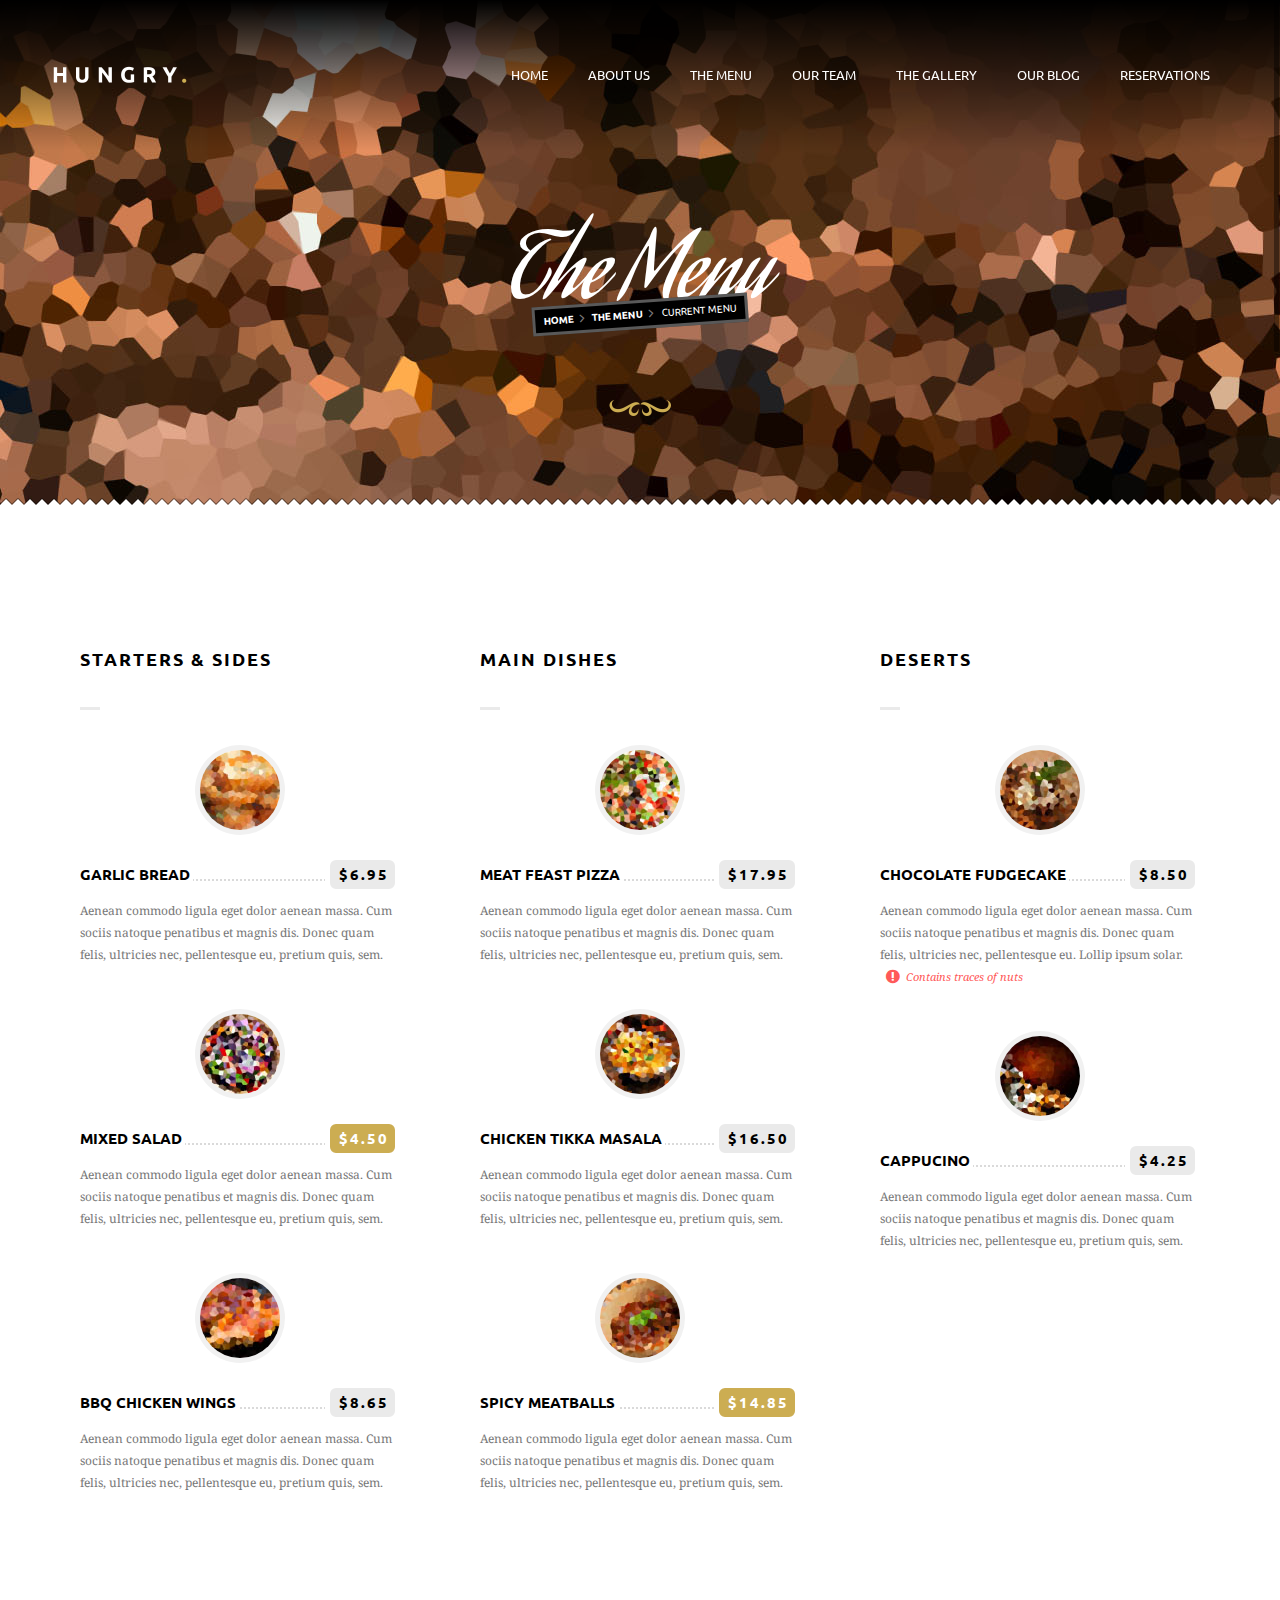
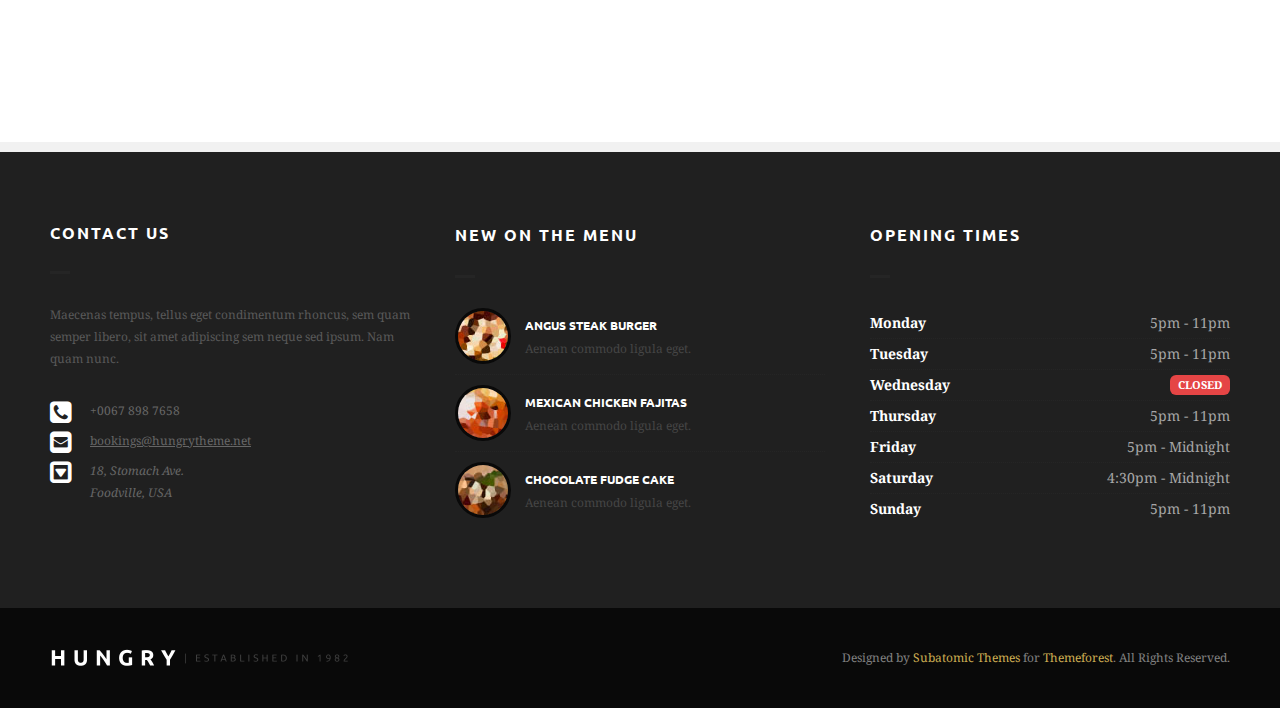
<file: template-menu-three-columns.html>
<!DOCTYPE html>
<html lang="en">
<head>

	<!-- START Meta -->
	<meta charset="utf-8">
	<meta name="viewport" content="width=device-width, initial-scale=1, minimum-scale=1, maximum-scale=1">
	<!-- END Meta -->
	
	<title>Hungry | HTML Template: Menu - Three Columns</title>
	
	<!-- Google Fonts:
		 Ubuntu          - http://www.google.com/fonts/specimen/Ubuntu
		 Droid Serif     - http://www.google.com/fonts/specimen/Droid+Serif 
		 Aguafina Script - http://www.google.com/fonts/specimen/Aguafina+Script -->
	<link href="http://fonts.googleapis.com/css?family=Ubuntu:400,700%7CDroid+Serif:400,400italic,700,700italic%7CAguafina+Script" rel="stylesheet" type="text/css">
	
	<!-- START Stylesheets -->
	<link rel="stylesheet" href="css/formalize.css" media="all">
	<link rel="stylesheet" href="css/unsemantic-grid.css" media="all">
	<link rel="stylesheet" href="css/font-awesome.min.css" media="all">
	<link rel="stylesheet" href="css/animate.mod.min.css" media="all">
	<link rel="stylesheet" href="css/tooltipster.css" media="all">
	<link rel="stylesheet" href="css/style.css" media="all">
	<!-- END Stylesheets -->
	
	<!-- START Javascripts -->
	<script type="text/javascript" src="js/jquery-1.11.1.min.js"></script>
	<!-- END Javascripts -->
		
</head>
<body class="hungry-menu-three-col">

<!-- START Site Preloader -->
<div id="hungry-preloader-container">
	<div class="hungry-preloader">
		<span class="bubble-01"></span>
		<span class="bubble-02"></span>
		<span class="bubble-03"></span>
	</div>
</div>
<!-- END Site Preloader -->

<!-- START Site Header -->
<header id="subpage-header" class="alt-header">
	<div class="site-navbar">
		<div class="grid-container">
		
			<!-- START Site Logo -->
			<div class="grid-20 tablet-grid-50 mobile-grid-50">
				<a href="index.html">
					<img class="site-logo" src="images/assets/logo.png" alt="Site Logo" />
				</a>
			</div>
			<!-- END Site Logo -->
			
			<!-- START Navigation -->
			<div class="nav-container grid-80 tablet-grid-50 mobile-grid-50">
			
				<!-- Mobile Nav Icon (Hamburger) -->
				<div class="mobile-nav">
					<i class="fa fa-bars"></i>
				</div>
			
				<nav class="main-navigation" role="navigation">
					
					<!-- Mobile Menu Header -->
					<div class="mobile-header hide-on-desktop">
						<h2>Navigation</h2>
						<div class="mobile-close">
							<i class="fa fa-times"></i>
						</div>
					</div>
				
					<!-- Main Navigation -->
					<ul class="sf-menu">
						<li><a href="index.html#hungry-top">Home</a></li>
						<li><a href="index.html#hungry-about-us">About Us</a></li>
						<li><a href="index.html#hungry-menu">The Menu</a>
							<ul>
								<li><a href="template-menu-one-column.html">Single Column Layout</a></li>
								<li><a href="template-menu-two-columns.html">Two Column Layout</a></li>
								<li><a href="template-menu-three-columns.html">Three Column Layout</a></li>
							</ul>
						</li>
						<li><a href="index.html#hungry-staff">Our Team</a></li>
						<li><a href="index.html#hungry-gallery">The Gallery</a></li>
						<li><a href="index.html#hungry-blog">Our Blog</a>
							<ul>
								<li><a href="template-blog-overview.html">Overview Page</a></li>
								<li><a href="template-blog-single-right-sidebar.html">Single Entry Page</a>
									<ul>
										<li><a href="template-blog-single-left-sidebar.html">Left Sidebar</a></li>
										<li><a href="template-blog-single-right-sidebar.html">Right Sidebar</a></li>
										<li><a href="template-blog-single-full-width.html">Full Width</a></li>
										<li><a href="template-blog-single-narrow.html">Narrow</a></li>
									</ul>
								</li>
							</ul>
						</li>
						<li><a href="index.html#hungry-reservations">Reservations</a></li>
					</ul>
					
				</nav>
			</div>
			<!-- END Navigation -->
		
		</div>
	</div>
	
	<!-- START Subpage Intro -->
	<div class="grid-container">
		<div class="page-meta grid-100 tablet-grid-100 mobile-grid-100">
		
			<div class="wow fadeInUp" data-wow-duration="2s" data-wow-offset="250">
			
				<!-- Page Title -->
				<h1 class="page-title">The Menu</h1>
			
				<!-- START Breadcrumb Trail -->
				<div class="breadcrumb-trail-container tilt-left">
					<div class="breadcrumb-trail">
						<span class="trail-start"><a href="index.html">Home</a></span>
						<span><a href="template-blog-overview.html">The Menu</a></span>
						<span class="trail-end">Current Menu</span>
					</div>
				</div>
				<!-- END Breadcrumb Trail -->
				
			</div>
			
		</div>
	</div>
	<!-- END Subpage Intro -->
	
</header>
<!-- END Site Header -->

<div class="site-content grid-container">

	<!-- START Main Content -->
	<main role="main">
	
		<!-- START Starters & Sides Menu -->
		<div class="grid-33 tablet-prefix-5 tablet-grid-90 tablet-suffix-5 mobile-grid-100">
			<div class="hungry-menu wow zoomIn" data-wow-duration="2s" data-wow-offset="250">
				<h2 class="hungry-menu-title header-divider">Starters &amp; Sides</h2>
				
				<ol class="hungry-menu-list">
				
					<!-- START Menu Item -->
					<li class="hungry-menu-item">
						<a href="images/demo/menu-main/menu-item-large-01.jpg" 
						   class="lightbox hungry-thumbnail-link"
						   title="Aenean commodo ligula eget dolor aenean massa. Cum sociis natoque penatibus et magnis dis.">
							<img src="images/demo/menu-thumbnails/menu-item-thumbnail-01.jpg" class="hungry-menu-item-thumbnail" alt="Garlic Bread Thumbnail" />
							<div class="hungry-thumbnail-overlay">
								<i class="fa fa-search-plus"></i>
							</div>
						</a>
						<div class="hungry-menu-item-container">
							<a href="template-recipe-single.html" class="hungry-menu-item-header">
								<h3 class="hungry-menu-item-title">Garlic Bread</h3>
								<h4 class="hungry-menu-item-price">$6.95</h4>
							</a>
							<div class="hungry-menu-item-excerpt">
								<p>Aenean commodo ligula eget dolor aenean massa.
								Cum sociis natoque penatibus et magnis dis. Donec quam
								felis, ultricies nec, pellentesque eu, pretium quis, sem.</p>
							</div>
						</div>
					</li>
					<!-- END Menu Item -->
				
					<!-- START Menu Item -->
					<li class="hungry-menu-item special">
						<a href="images/demo/menu-main/menu-item-large-02.jpg" 
						   class="lightbox hungry-thumbnail-link"
						   title="Aenean commodo ligula eget dolor aenean massa. Cum sociis natoque penatibus et magnis dis.">
							<img src="images/demo/menu-thumbnails/menu-item-thumbnail-02.jpg" class="hungry-menu-item-thumbnail" alt="Mixed Salad Thumbnail" />
							<div class="hungry-thumbnail-overlay">
								<i class="fa fa-search-plus"></i>
							</div>
						</a>
						<div class="hungry-menu-item-container">
							<a href="template-recipe-single.html" class="hungry-menu-item-header">
								<h3 class="hungry-menu-item-title">Mixed Salad</h3>
								<h4 class="hungry-menu-item-price special-tooltip" title="Special Offer!">$4.50</h4>
							</a>
							<div class="hungry-menu-item-excerpt">
								<p>Aenean commodo ligula eget dolor aenean massa.
								Cum sociis natoque penatibus et magnis dis. Donec quam
								felis, ultricies nec, pellentesque eu, pretium quis, sem.</p>
							</div>
						</div>
					</li>
					<!-- END Menu Item -->
					
					<!-- START Menu Item -->
					<li class="hungry-menu-item">
						<a href="images/demo/menu-main/menu-item-large-03.jpg" 
						   class="lightbox hungry-thumbnail-link"
						   title="Aenean commodo ligula eget dolor aenean massa. Cum sociis natoque penatibus et magnis dis.">
							<img src="images/demo/menu-thumbnails/menu-item-thumbnail-03.jpg" class="hungry-menu-item-thumbnail" alt="BBQ Chicken Wings Thumbnail" />
							<div class="hungry-thumbnail-overlay">
								<i class="fa fa-search-plus"></i>
							</div>
						</a>
						<div class="hungry-menu-item-container">
							<a href="template-recipe-single.html" class="hungry-menu-item-header">
								<h3 class="hungry-menu-item-title">BBQ Chicken Wings</h3>
								<h4 class="hungry-menu-item-price">$8.65</h4>
							</a>
							<div class="hungry-menu-item-excerpt">
								<p>Aenean commodo ligula eget dolor aenean massa.
								Cum sociis natoque penatibus et magnis dis. Donec quam
								felis, ultricies nec, pellentesque eu, pretium quis, sem.</p>
							</div>
						</div>
					</li>
					<!-- END Menu Item -->
				
				</ol>
				
			</div>
		</div>
		<!-- END Starters & Sides Menu -->
		
		<!-- START Main Dishes -->
		<div class="grid-33 tablet-prefix-5 tablet-grid-90 tablet-suffix-5 mobile-grid-100">
			<div class="hungry-menu wow zoomIn" data-wow-duration="2s" data-wow-offset="250">
				<h2 class="hungry-menu-title header-divider">Main Dishes</h2>
				
				<ol class="hungry-menu-list">
				
					<!-- START Menu Item -->
					<li class="hungry-menu-item">
						<a href="images/demo/menu-main/menu-item-large-04.jpg" 
						   class="lightbox hungry-thumbnail-link"
						   title="Aenean commodo ligula eget dolor aenean massa. Cum sociis natoque penatibus et magnis dis.">
							<img src="images/demo/menu-thumbnails/menu-item-thumbnail-04.jpg" class="hungry-menu-item-thumbnail" alt="Meat Feast Pizza Thumbnail" />
							<div class="hungry-thumbnail-overlay">
								<i class="fa fa-search-plus"></i>
							</div>
						</a>
						<div class="hungry-menu-item-container">
							<a href="template-recipe-single.html" class="hungry-menu-item-header">
								<h3 class="hungry-menu-item-title">Meat Feast Pizza</h3>
								<h4 class="hungry-menu-item-price">$17.95</h4>
							</a>
							<div class="hungry-menu-item-excerpt">
								<p>Aenean commodo ligula eget dolor aenean massa.
								Cum sociis natoque penatibus et magnis dis. Donec quam
								felis, ultricies nec, pellentesque eu, pretium quis, sem.</p>
							</div>
						</div>
					</li>
					<!-- END Menu Item -->
				
					<!-- START Menu Item -->
					<li class="hungry-menu-item">
						<a href="images/demo/menu-main/menu-item-large-05.jpg" 
						   class="lightbox hungry-thumbnail-link"
						   title="Aenean commodo ligula eget dolor aenean massa. Cum sociis natoque penatibus et magnis dis.">
							<img src="images/demo/menu-thumbnails/menu-item-thumbnail-05.jpg" class="hungry-menu-item-thumbnail" alt="Chicken Tikka Masala Thumbnail" />
							<div class="hungry-thumbnail-overlay">
								<i class="fa fa-search-plus"></i>
							</div>
						</a>
						<div class="hungry-menu-item-container">
							<a href="template-recipe-single.html" class="hungry-menu-item-header">
								<h3 class="hungry-menu-item-title">Chicken Tikka Masala</h3>
								<h4 class="hungry-menu-item-price">$16.50</h4>
							</a>
							<div class="hungry-menu-item-excerpt">
								<p>Aenean commodo ligula eget dolor aenean massa.
								Cum sociis natoque penatibus et magnis dis. Donec quam
								felis, ultricies nec, pellentesque eu, pretium quis, sem.</p>
							</div>
						</div>
					</li>
					<!-- END Menu Item -->
					
					<!-- START Menu Item -->
					<li class="hungry-menu-item special">
						<a href="images/demo/menu-main/menu-item-large-06.jpg" 
						   class="lightbox hungry-thumbnail-link"
						   title="Aenean commodo ligula eget dolor aenean massa. Cum sociis natoque penatibus et magnis dis.">
							<img src="images/demo/menu-thumbnails/menu-item-thumbnail-06.jpg" class="hungry-menu-item-thumbnail" alt="Spicy Meatballs Thumbnail" />
							<div class="hungry-thumbnail-overlay">
								<i class="fa fa-search-plus"></i>
							</div>
						</a>
						<div class="hungry-menu-item-container">
							<a href="template-recipe-single.html" class="hungry-menu-item-header">
								<h3 class="hungry-menu-item-title">Spicy Meatballs</h3>
								<h4 class="hungry-menu-item-price special-tooltip" title="Chef Recommends!">$14.85</h4>
							</a>
							<div class="hungry-menu-item-excerpt">
								<p>Aenean commodo ligula eget dolor aenean massa.
								Cum sociis natoque penatibus et magnis dis. Donec quam
								felis, ultricies nec, pellentesque eu, pretium quis, sem.</p>
							</div>
						</div>
					</li>
					<!-- END Menu Item -->
				
				</ol>
				
			</div>
		</div>
		<!-- END Main Dishes -->
		
		<!-- START Deserts Menu -->
		<div class="grid-33 tablet-prefix-5 tablet-grid-90 tablet-suffix-5 mobile-grid-100">
			<div class="hungry-menu wow zoomIn" data-wow-duration="2s" data-wow-offset="250">
				<h2 class="hungry-menu-title header-divider">Deserts</h2>
				
				<ol class="hungry-menu-list">
				
					<!-- START Menu Item -->
					<li class="hungry-menu-item">
						<a href="images/demo/menu-main/menu-item-large-07.jpg" 
						   class="lightbox hungry-thumbnail-link"
						   title="Aenean commodo ligula eget dolor aenean massa. Cum sociis natoque penatibus et magnis dis.">
							<img src="images/demo/menu-thumbnails/menu-item-thumbnail-07.jpg" class="hungry-menu-item-thumbnail" alt="Chocolate Fudgecake Thumbnail" />
							<div class="hungry-thumbnail-overlay">
								<i class="fa fa-search-plus"></i>
							</div>
						</a>
						<div class="hungry-menu-item-container">
							<a href="template-recipe-single.html" class="hungry-menu-item-header">
								<h3 class="hungry-menu-item-title">Chocolate Fudgecake</h3>
								<h4 class="hungry-menu-item-price">$8.50</h4>
							</a>
							<div class="hungry-menu-item-excerpt">
								<p>Aenean commodo ligula eget dolor aenean massa.
								Cum sociis natoque penatibus et magnis dis. Donec quam
								felis, ultricies nec, pellentesque eu. Lollip ipsum solar. <span class="menu-info"><i class="fa fa-exclamation-circle"></i>Contains traces of nuts</span></p>
							</div>
						</div>
					</li>
					<!-- END Menu Item -->
				
					<!-- START Menu Item -->
					<li class="hungry-menu-item">
						<a href="images/demo/menu-main/menu-item-large-08.jpg" 
						   class="lightbox hungry-thumbnail-link"
						   title="Aenean commodo ligula eget dolor aenean massa. Cum sociis natoque penatibus et magnis dis.">
							<img src="images/demo/menu-thumbnails/menu-item-thumbnail-08.jpg" class="hungry-menu-item-thumbnail" alt="Cappucino Thumbnail" />
							<div class="hungry-thumbnail-overlay">
								<i class="fa fa-search-plus"></i>
							</div>
						</a>
						<div class="hungry-menu-item-container">
							<a href="template-recipe-single.html" class="hungry-menu-item-header">
								<h3 class="hungry-menu-item-title">Cappucino</h3>
								<h4 class="hungry-menu-item-price">$4.25</h4>
							</a>
							<div class="hungry-menu-item-excerpt">
								<p>Aenean commodo ligula eget dolor aenean massa.
								Cum sociis natoque penatibus et magnis dis. Donec quam
								felis, ultricies nec, pellentesque eu, pretium quis, sem.</p>
							</div>
						</div>
					</li>
					<!-- END Menu Item -->
				
				</ol>
				
			</div>
		</div>
		<!-- END Deserts Menu -->
		
		<!-- START Menu Divider -->
		<div class="grid-100 tablet-grid-100 mobile-grid-100">
			<div class="hungry-menu wow fadeIn" data-wow-duration="2s" data-wow-offset="250">
				<div class="hungry-menu-divider"></div>
			</div>
		</div>
		<!-- END Menu Divider -->
		
	</main>
	<!-- END Main Content -->
	
</div>

<!-- START Site Footer -->
<footer id="site-footer">

	<!-- START Widget Area -->
	<div class="widget-area grid-container">
	
		<!-- START Widget Column 01 -->
		<div class="widget-column widget-column-01 grid-33 tablet-grid-33 mobile-grid-100">
			
			<!-- Contact Details Widget -->
			<aside class="widget widget-hungry-contact-details">
				<h3 class="widget-title">Contact Us</h3>
				<div class="contact-details">
					<p>Maecenas tempus, tellus eget condimentum rhoncus, sem quam semper libero,
					sit amet adipiscing sem neque sed ipsum. Nam quam nunc.</p>
					<div class="contact-phone">
						<i class="fa fa-phone-square"></i>
						<a class="phone-number-link" href="tel:+00678987658">+0067 898 7658</a>
					</div>
					<div class="contact-email">
						<i class="fa fa-envelope-square"></i>
						<a class="email-link" href="mailto:bookings@hungrytheme.net">bookings@hungrytheme.net</a>
					</div>
					<div class="contact-address">
						<i class="fa fa-caret-square-o-down"></i>
						<address>
							18, Stomach Ave.<br />
							Foodville, USA
						</address>
					</div>
				</div>
			</aside>

		</div>
		<!-- END Widget Column 01 -->
		
		<!-- START Widget Column 02 -->
		<div class="widget-column widget-column-02 grid-33 tablet-grid-33 mobile-grid-100">
			
			<!-- Latest Recipes Widget -->
			<aside class="widget widget-hungry-latest-recipes">
				<h3 class="widget-title">New on the Menu</h3>
				<ul class="latest-recipes">
					<li class="recipe">
						<a href="template-recipe-single.html"><img class="recipe-thumbnail" src="images/demo/widget-recipe-thumbnails/thumbnail-01.jpg" alt="Recipe Thumbnail Image" /></a>
						<h6 class="recipe-title"><a href="template-recipe-single.html">Angus Steak Burger</a></h6>
						<p class="recipe-description">Aenean commodo ligula eget.</p>
					</li>
					<li class="recipe">
						<a href="template-recipe-single.html"><img class="recipe-thumbnail" src="images/demo/widget-recipe-thumbnails/thumbnail-02.jpg" alt="Recipe Thumbnail Image" /></a>
						<h6 class="recipe-title"><a href="template-recipe-single.html">Mexican Chicken Fajitas</a></h6>
						<p class="recipe-description">Aenean commodo ligula eget.</p>
					</li>
					<li class="recipe">
						<a href="template-recipe-single.html"><img class="recipe-thumbnail" src="images/demo/widget-recipe-thumbnails/thumbnail-03.jpg" alt="Recipe Thumbnail Image" /></a>
						<h6 class="recipe-title"><a href="template-recipe-single.html">Chocolate Fudge Cake</a></h6>
						<p class="recipe-description">Aenean commodo ligula eget.</p>
					</li>
				</ul>
			</aside>
			
		</div>
		<!-- END Widget Column 02 -->
		
		<!-- START Widget Column 03 -->
		<div class="widget-column widget-column-03 grid-33 tablet-grid-33 mobile-grid-100">
			
			<!-- Opening Times Widget -->
			<aside class="widget widget-hungry-opening-times">
				<h3 class="widget-title">Opening Times</h3>
				<ul class="opening-times">
					<li>Monday<span>5pm - 11pm</span></li>
					<li>Tuesday<span>5pm - 11pm</span></li>
					<li>Wednesday<span class="closed">Closed</span></li>
					<li>Thursday<span>5pm - 11pm</span></li>
					<li>Friday<span>5pm - Midnight</span></li>
					<li>Saturday<span>4:30pm - Midnight</span></li>
					<li>Sunday<span>5pm - 11pm</span></li>
				</ul>
			</aside>
			
		</div>
		<!-- END Widget Column 03 -->
	
	</div>
	<!-- END Widget Area -->

	<!-- START Bottom Area -->
	<div id="bottom-footer">
		<div class="grid-container">
		
			<!-- Footer Logo -->
			<div class="footer-logo grid-50 tablet-grid-100 mobile-grid-100">
				<a href="#"><img class="footer-logo-image" src="images/assets/footer-logo.png" alt="Footer Logo" /></a>
			</div>
		
			<!-- Footer Text -->
			<div class="footer-text grid-50 tablet-grid-100 mobile-grid-100">
				<p>Designed by <a href="http://themeforest.net/user/SubatomicThemes" target="_blank">Subatomic Themes</a> for <a href="http://themeforest.net" target="_blank">Themeforest</a>. All Rights Reserved.</p>
			</div>
		
		</div>
	</div>
	<!-- END Bottom Area -->
	
</footer>
<!-- END Site Footer -->

<!-- "Back-to-Top" Button -->
<div id="btt">
	<i class="fa fa-angle-up"></i>
</div>

<!-- START Javascripts -->
<script type="text/javascript" src="js/jquery-main.js"></script>
<script type="text/javascript" src="js/jquery-custom.js"></script>
<!-- END Javascripts -->
	
</body>
</html>
</file>
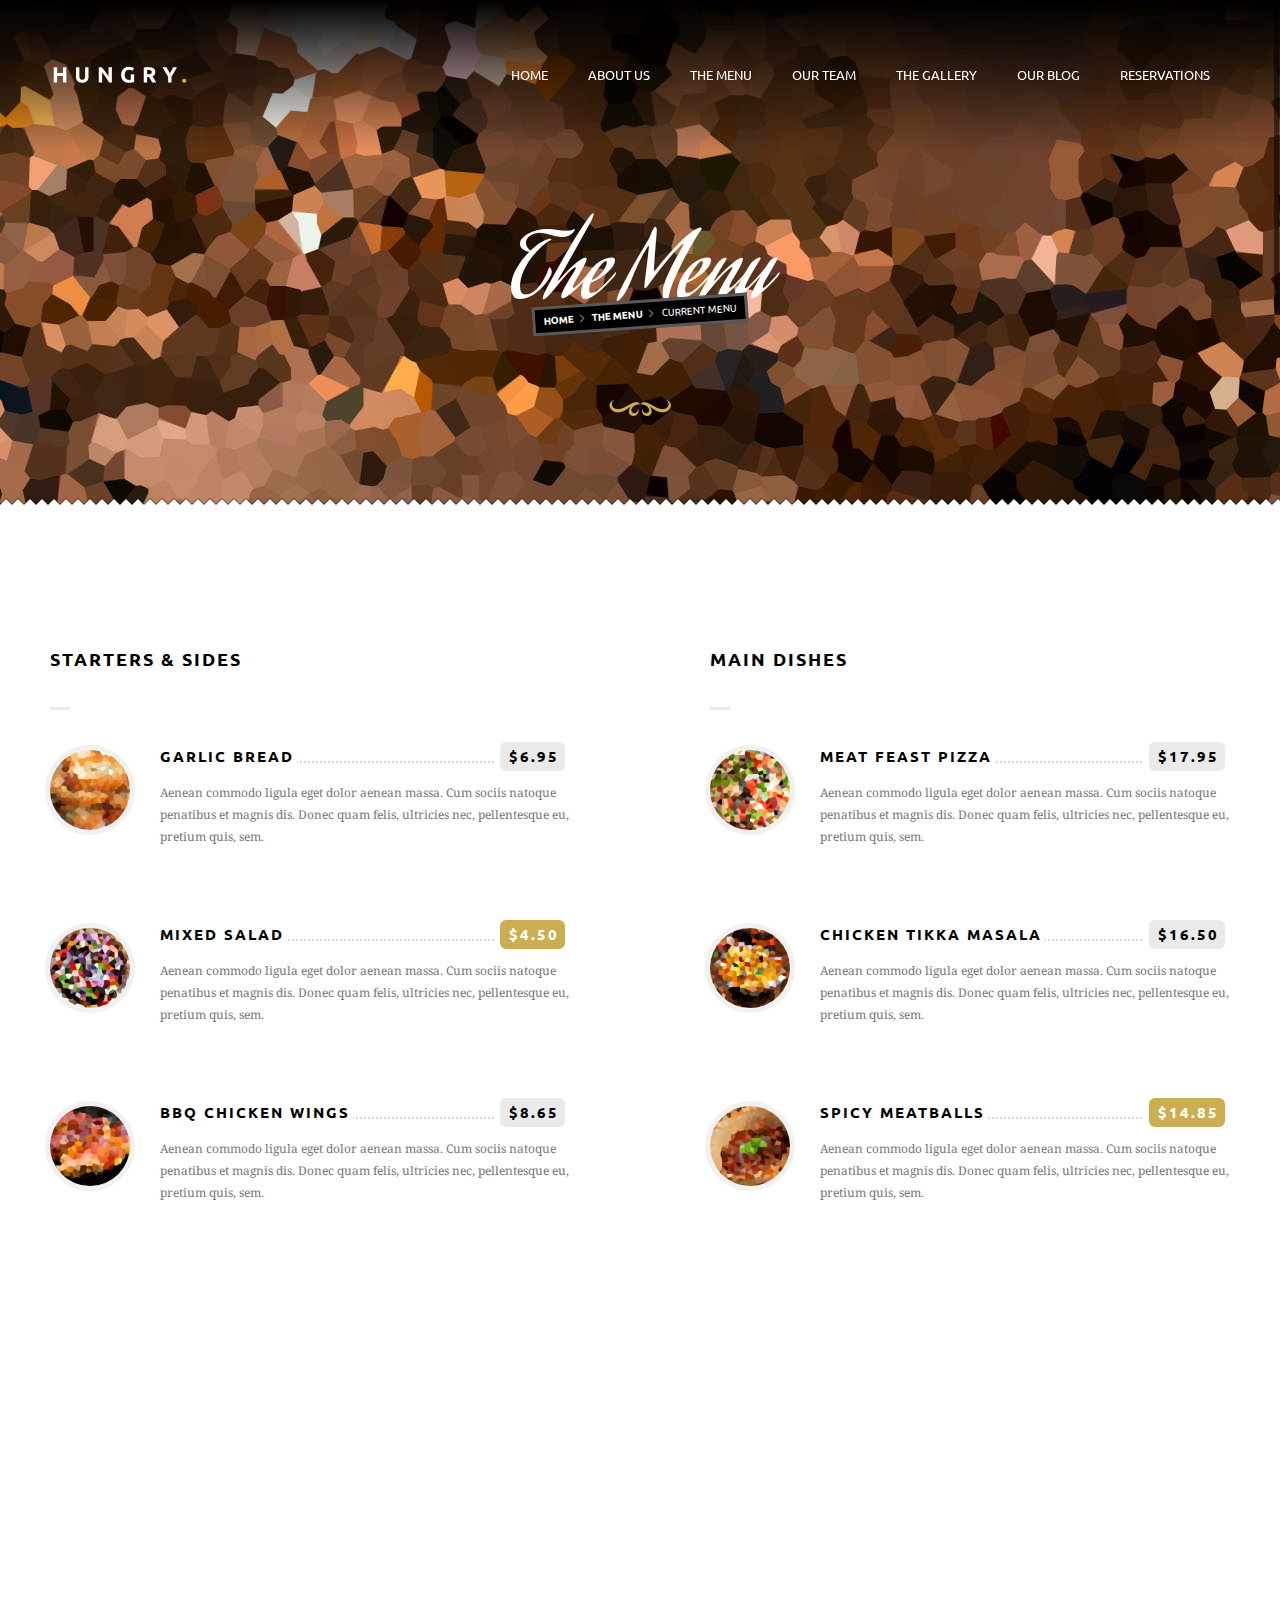
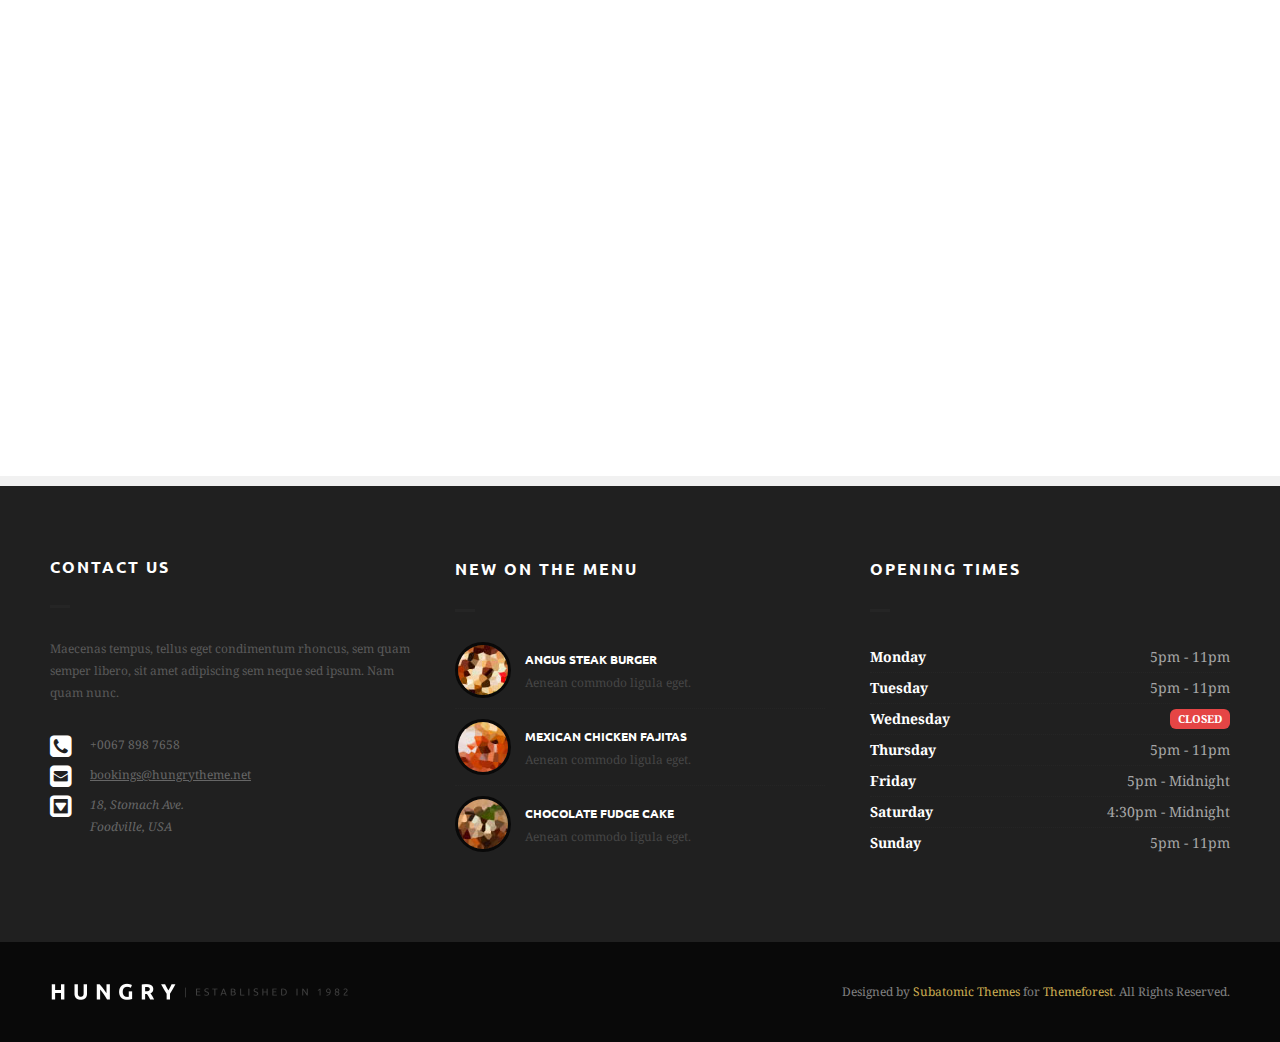
<file: template-menu-two-columns.html>
<!DOCTYPE html>
<html lang="en">
<head>

	<!-- START Meta -->
	<meta charset="utf-8">
	<meta name="viewport" content="width=device-width, initial-scale=1, minimum-scale=1, maximum-scale=1">
	<!-- END Meta -->
	
	<title>Hungry | HTML Template: Menu - Two Columns</title>
	
	<!-- Google Fonts:
		 Ubuntu          - http://www.google.com/fonts/specimen/Ubuntu
		 Droid Serif     - http://www.google.com/fonts/specimen/Droid+Serif 
		 Aguafina Script - http://www.google.com/fonts/specimen/Aguafina+Script -->
	<link href="http://fonts.googleapis.com/css?family=Ubuntu:400,700%7CDroid+Serif:400,400italic,700,700italic%7CAguafina+Script" rel="stylesheet" type="text/css">
	
	<!-- START Stylesheets -->
	<link rel="stylesheet" href="css/formalize.css" media="all">
	<link rel="stylesheet" href="css/unsemantic-grid.css" media="all">
	<link rel="stylesheet" href="css/font-awesome.min.css" media="all">
	<link rel="stylesheet" href="css/animate.mod.min.css" media="all">
	<link rel="stylesheet" href="css/tooltipster.css" media="all">
	<link rel="stylesheet" href="css/style.css" media="all">
	<!-- END Stylesheets -->
	
	<!-- START Javascripts -->
	<script type="text/javascript" src="js/jquery-1.11.1.min.js"></script>
	<!-- END Javascripts -->
		
</head>
<body>

<!-- START Site Preloader -->
<div id="hungry-preloader-container">
	<div class="hungry-preloader">
		<span class="bubble-01"></span>
		<span class="bubble-02"></span>
		<span class="bubble-03"></span>
	</div>
</div>
<!-- END Site Preloader -->

<!-- START Site Header -->
<header id="subpage-header" class="alt-header">
	<div class="site-navbar">
		<div class="grid-container">
		
			<!-- START Site Logo -->
			<div class="grid-20 tablet-grid-50 mobile-grid-50">
				<a href="index.html">
					<img class="site-logo" src="images/assets/logo.png" alt="Site Logo" />
				</a>
			</div>
			<!-- END Site Logo -->
			
			<!-- START Navigation -->
			<div class="nav-container grid-80 tablet-grid-50 mobile-grid-50">
			
				<!-- Mobile Nav Icon (Hamburger) -->
				<div class="mobile-nav">
					<i class="fa fa-bars"></i>
				</div>
			
				<nav class="main-navigation" role="navigation">
					
					<!-- Mobile Menu Header -->
					<div class="mobile-header hide-on-desktop">
						<h2>Navigation</h2>
						<div class="mobile-close">
							<i class="fa fa-times"></i>
						</div>
					</div>
				
					<!-- Main Navigation -->
					<ul class="sf-menu">
						<li><a href="index.html#hungry-top">Home</a></li>
						<li><a href="index.html#hungry-about-us">About Us</a></li>
						<li><a href="index.html#hungry-menu">The Menu</a>
							<ul>
								<li><a href="template-menu-one-column.html">Single Column Layout</a></li>
								<li><a href="template-menu-two-columns.html">Two Column Layout</a></li>
								<li><a href="template-menu-three-columns.html">Three Column Layout</a></li>
							</ul>
						</li>
						<li><a href="index.html#hungry-staff">Our Team</a></li>
						<li><a href="index.html#hungry-gallery">The Gallery</a></li>
						<li><a href="index.html#hungry-blog">Our Blog</a>
							<ul>
								<li><a href="template-blog-overview.html">Overview Page</a></li>
								<li><a href="template-blog-single-right-sidebar.html">Single Entry Page</a>
									<ul>
										<li><a href="template-blog-single-left-sidebar.html">Left Sidebar</a></li>
										<li><a href="template-blog-single-right-sidebar.html">Right Sidebar</a></li>
										<li><a href="template-blog-single-full-width.html">Full Width</a></li>
										<li><a href="template-blog-single-narrow.html">Narrow</a></li>
									</ul>
								</li>
							</ul>
						</li>
						<li><a href="index.html#hungry-reservations">Reservations</a></li>
					</ul>
					
				</nav>
			</div>
			<!-- END Navigation -->
		
		</div>
	</div>
	
	<!-- START Subpage Intro -->
	<div class="grid-container">
		<div class="page-meta grid-100 tablet-grid-100 mobile-grid-100">
		
			<div class="wow fadeInUp" data-wow-duration="2s" data-wow-offset="250">
			
				<!-- Page Title -->
				<h1 class="page-title">The Menu</h1>
			
				<!-- START Breadcrumb Trail -->
				<div class="breadcrumb-trail-container tilt-left">
					<div class="breadcrumb-trail">
						<span class="trail-start"><a href="index.html">Home</a></span>
						<span><a href="template-blog-overview.html">The Menu</a></span>
						<span class="trail-end">Current Menu</span>
					</div>
				</div>
				<!-- END Breadcrumb Trail -->
				
			</div>
			
		</div>
	</div>
	<!-- END Subpage Intro -->
	
</header>
<!-- END Site Header -->

<div class="site-content grid-container">

	<!-- START Main Content -->
	<main role="main">
	
		<!-- START Starters & Sides Menu -->
		<div class="grid-45 suffix-5 tablet-prefix-5 tablet-grid-90 tablet-suffix-5 mobile-grid-100">
			<div class="hungry-menu wow zoomIn" data-wow-duration="2s" data-wow-offset="250">
				<h2 class="hungry-menu-title header-divider">Starters &amp; Sides</h2>
				
				<ol class="hungry-menu-list">
				
					<!-- START Menu Item -->
					<li class="hungry-menu-item">
						<a href="images/demo/menu-main/menu-item-large-01.jpg" 
						   class="lightbox hungry-thumbnail-link"
						   title="Aenean commodo ligula eget dolor aenean massa. Cum sociis natoque penatibus et magnis dis.">
							<img src="images/demo/menu-thumbnails/menu-item-thumbnail-01.jpg" class="hungry-menu-item-thumbnail" alt="Garlic Bread Thumbnail" />
							<div class="hungry-thumbnail-overlay">
								<i class="fa fa-search-plus"></i>
							</div>
						</a>
						<div class="hungry-menu-item-container">
							<a href="template-recipe-single.html" class="hungry-menu-item-header">
								<h3 class="hungry-menu-item-title">Garlic Bread</h3>
								<h4 class="hungry-menu-item-price">$6.95</h4>
							</a>
							<div class="hungry-menu-item-excerpt">
								<p>Aenean commodo ligula eget dolor aenean massa.
								Cum sociis natoque penatibus et magnis dis. Donec quam
								felis, ultricies nec, pellentesque eu, pretium quis, sem.</p>
							</div>
						</div>
					</li>
					<!-- END Menu Item -->
				
					<!-- START Menu Item -->
					<li class="hungry-menu-item special">
						<a href="images/demo/menu-main/menu-item-large-02.jpg" 
						   class="lightbox hungry-thumbnail-link"
						   title="Aenean commodo ligula eget dolor aenean massa. Cum sociis natoque penatibus et magnis dis.">
							<img src="images/demo/menu-thumbnails/menu-item-thumbnail-02.jpg" class="hungry-menu-item-thumbnail" alt="Mixed Salad Thumbnail" />
							<div class="hungry-thumbnail-overlay">
								<i class="fa fa-search-plus"></i>
							</div>
						</a>
						<div class="hungry-menu-item-container">
							<a href="template-recipe-single.html" class="hungry-menu-item-header">
								<h3 class="hungry-menu-item-title">Mixed Salad</h3>
								<h4 class="hungry-menu-item-price special-tooltip" title="Special Offer!">$4.50</h4>
							</a>
							<div class="hungry-menu-item-excerpt">
								<p>Aenean commodo ligula eget dolor aenean massa.
								Cum sociis natoque penatibus et magnis dis. Donec quam
								felis, ultricies nec, pellentesque eu, pretium quis, sem.</p>
							</div>
						</div>
					</li>
					<!-- END Menu Item -->
					
					<!-- START Menu Item -->
					<li class="hungry-menu-item">
						<a href="images/demo/menu-main/menu-item-large-03.jpg" 
						   class="lightbox hungry-thumbnail-link"
						   title="Aenean commodo ligula eget dolor aenean massa. Cum sociis natoque penatibus et magnis dis.">
							<img src="images/demo/menu-thumbnails/menu-item-thumbnail-03.jpg" class="hungry-menu-item-thumbnail" alt="BBQ Chicken Wings Thumbnail" />
							<div class="hungry-thumbnail-overlay">
								<i class="fa fa-search-plus"></i>
							</div>
						</a>
						<div class="hungry-menu-item-container">
							<a href="template-recipe-single.html" class="hungry-menu-item-header">
								<h3 class="hungry-menu-item-title">BBQ Chicken Wings</h3>
								<h4 class="hungry-menu-item-price">$8.65</h4>
							</a>
							<div class="hungry-menu-item-excerpt">
								<p>Aenean commodo ligula eget dolor aenean massa.
								Cum sociis natoque penatibus et magnis dis. Donec quam
								felis, ultricies nec, pellentesque eu, pretium quis, sem.</p>
							</div>
						</div>
					</li>
					<!-- END Menu Item -->
				
				</ol>
				
			</div>
		</div>
		<!-- END Starters & Sides Menu -->
		
		<!-- START Main Dishes -->
		<div class="prefix-5 grid-45 tablet-prefix-5 tablet-grid-90 tablet-suffix-5 mobile-grid-100">
			<div class="hungry-menu wow zoomIn" data-wow-duration="2s" data-wow-offset="250">
				<h2 class="hungry-menu-title header-divider">Main Dishes</h2>
				
				<ol class="hungry-menu-list">
				
					<!-- START Menu Item -->
					<li class="hungry-menu-item">
						<a href="images/demo/menu-main/menu-item-large-04.jpg" 
						   class="lightbox hungry-thumbnail-link"
						   title="Aenean commodo ligula eget dolor aenean massa. Cum sociis natoque penatibus et magnis dis.">
							<img src="images/demo/menu-thumbnails/menu-item-thumbnail-04.jpg" class="hungry-menu-item-thumbnail" alt="Meat Feast Pizza Thumbnail" />
							<div class="hungry-thumbnail-overlay">
								<i class="fa fa-search-plus"></i>
							</div>
						</a>
						<div class="hungry-menu-item-container">
							<a href="template-recipe-single.html" class="hungry-menu-item-header">
								<h3 class="hungry-menu-item-title">Meat Feast Pizza</h3>
								<h4 class="hungry-menu-item-price">$17.95</h4>
							</a>
							<div class="hungry-menu-item-excerpt">
								<p>Aenean commodo ligula eget dolor aenean massa.
								Cum sociis natoque penatibus et magnis dis. Donec quam
								felis, ultricies nec, pellentesque eu, pretium quis, sem.</p>
							</div>
						</div>
					</li>
					<!-- END Menu Item -->
				
					<!-- START Menu Item -->
					<li class="hungry-menu-item">
						<a href="images/demo/menu-main/menu-item-large-05.jpg" 
						   class="lightbox hungry-thumbnail-link"
						   title="Aenean commodo ligula eget dolor aenean massa. Cum sociis natoque penatibus et magnis dis.">
							<img src="images/demo/menu-thumbnails/menu-item-thumbnail-05.jpg" class="hungry-menu-item-thumbnail" alt="Chicken Tikka Masala Thumbnail" />
							<div class="hungry-thumbnail-overlay">
								<i class="fa fa-search-plus"></i>
							</div>
						</a>
						<div class="hungry-menu-item-container">
							<a href="template-recipe-single.html" class="hungry-menu-item-header">
								<h3 class="hungry-menu-item-title">Chicken Tikka Masala</h3>
								<h4 class="hungry-menu-item-price">$16.50</h4>
							</a>
							<div class="hungry-menu-item-excerpt">
								<p>Aenean commodo ligula eget dolor aenean massa.
								Cum sociis natoque penatibus et magnis dis. Donec quam
								felis, ultricies nec, pellentesque eu, pretium quis, sem.</p>
							</div>
						</div>
					</li>
					<!-- END Menu Item -->
					
					<!-- START Menu Item -->
					<li class="hungry-menu-item special">
						<a href="images/demo/menu-main/menu-item-large-06.jpg" 
						   class="lightbox hungry-thumbnail-link"
						   title="Aenean commodo ligula eget dolor aenean massa. Cum sociis natoque penatibus et magnis dis.">
							<img src="images/demo/menu-thumbnails/menu-item-thumbnail-06.jpg" class="hungry-menu-item-thumbnail" alt="Spicy Meatballs Thumbnail" />
							<div class="hungry-thumbnail-overlay">
								<i class="fa fa-search-plus"></i>
							</div>
						</a>
						<div class="hungry-menu-item-container">
							<a href="template-recipe-single.html" class="hungry-menu-item-header">
								<h3 class="hungry-menu-item-title">Spicy Meatballs</h3>
								<h4 class="hungry-menu-item-price special-tooltip" title="Chef Recommends!">$14.85</h4>
							</a>
							<div class="hungry-menu-item-excerpt">
								<p>Aenean commodo ligula eget dolor aenean massa.
								Cum sociis natoque penatibus et magnis dis. Donec quam
								felis, ultricies nec, pellentesque eu, pretium quis, sem.</p>
							</div>
						</div>
					</li>
					<!-- END Menu Item -->
				
				</ol>
				
			</div>
		</div>
		<!-- END Main Dishes -->
		
		<!-- START Menu Divider -->
		<div class="grid-100 tablet-grid-100 mobile-grid-100">
			<div class="hungry-menu wow fadeIn" data-wow-duration="2s" data-wow-offset="250">
				<div class="hungry-menu-divider"></div>
			</div>
		</div>
		<!-- END Menu Divider -->
		
		<!-- START Deserts Menu -->
		<div class="grid-45 suffix-5 tablet-prefix-5 tablet-grid-90 tablet-suffix-5 mobile-grid-100">
			<div class="hungry-menu wow zoomIn" data-wow-duration="2s" data-wow-offset="250">
				<h2 class="hungry-menu-title header-divider">Deserts</h2>
				
				<ol class="hungry-menu-list">
				
					<!-- START Menu Item -->
					<li class="hungry-menu-item">
						<a href="images/demo/menu-main/menu-item-large-07.jpg" 
						   class="lightbox hungry-thumbnail-link"
						   title="Aenean commodo ligula eget dolor aenean massa. Cum sociis natoque penatibus et magnis dis.">
							<img src="images/demo/menu-thumbnails/menu-item-thumbnail-07.jpg" class="hungry-menu-item-thumbnail" alt="Chocolate Fudgecake Thumbnail" />
							<div class="hungry-thumbnail-overlay">
								<i class="fa fa-search-plus"></i>
							</div>
						</a>
						<div class="hungry-menu-item-container">
							<a href="template-recipe-single.html" class="hungry-menu-item-header">
								<h3 class="hungry-menu-item-title">Chocolate Fudgecake</h3>
								<h4 class="hungry-menu-item-price">$8.50</h4>
							</a>
							<div class="hungry-menu-item-excerpt">
								<p>Aenean commodo ligula eget dolor aenean massa.
								Cum sociis natoque penatibus et magnis dis. Donec quam
								felis, ultricies nec, pellentesque eu. Lollip ipsum solar. <span class="menu-info"><i class="fa fa-exclamation-circle"></i>Contains traces of nuts</span></p>
							</div>
						</div>
					</li>
					<!-- END Menu Item -->
				
					<!-- START Menu Item -->
					<li class="hungry-menu-item">
						<a href="images/demo/menu-main/menu-item-large-08.jpg" 
						   class="lightbox hungry-thumbnail-link"
						   title="Aenean commodo ligula eget dolor aenean massa. Cum sociis natoque penatibus et magnis dis.">
							<img src="images/demo/menu-thumbnails/menu-item-thumbnail-08.jpg" class="hungry-menu-item-thumbnail" alt="Cappucino Thumbnail" />
							<div class="hungry-thumbnail-overlay">
								<i class="fa fa-search-plus"></i>
							</div>
						</a>
						<div class="hungry-menu-item-container">
							<a href="template-recipe-single.html" class="hungry-menu-item-header">
								<h3 class="hungry-menu-item-title">Cappucino</h3>
								<h4 class="hungry-menu-item-price">$4.25</h4>
							</a>
							<div class="hungry-menu-item-excerpt">
								<p>Aenean commodo ligula eget dolor aenean massa.
								Cum sociis natoque penatibus et magnis dis. Donec quam
								felis, ultricies nec, pellentesque eu, pretium quis, sem.</p>
							</div>
						</div>
					</li>
					<!-- END Menu Item -->
				
				</ol>
				
			</div>
		</div>
		<!-- END Deserts Menu -->
		
		<!-- START Drinks Menu -->
		<div class="prefix-5 grid-45 tablet-prefix-5 tablet-grid-90 tablet-suffix-5 mobile-grid-100">
			<div class="hungry-menu wow zoomIn" data-wow-duration="2s" data-wow-offset="250">
				<h2 class="hungry-menu-title header-divider">Drinks</h2>
				
				<ol class="hungry-menu-list">
				
					<!-- START Menu Item -->
					<li class="hungry-menu-item">
						<a href="images/demo/menu-main/menu-item-large-09.jpg" 
						   class="lightbox hungry-thumbnail-link"
						   title="Aenean commodo ligula eget dolor aenean massa. Cum sociis natoque penatibus et magnis dis.">
							<img src="images/demo/menu-thumbnails/menu-item-thumbnail-09.jpg" class="hungry-menu-item-thumbnail" alt="Premium Beer Thumbnail" />
							<div class="hungry-thumbnail-overlay">
								<i class="fa fa-search-plus"></i>
							</div>
						</a>
						<div class="hungry-menu-item-container">
							<a href="template-recipe-single.html" class="hungry-menu-item-header">
								<h3 class="hungry-menu-item-title">Premium Beer</h3>
								<h4 class="hungry-menu-item-price">$5.80</h4>
							</a>
							<div class="hungry-menu-item-excerpt">
								<p>Aenean commodo ligula eget dolor aenean massa.
								Cum sociis natoque penatibus et magnis dis. Donec quam
								felis, ultricies nec, pellentesque eu, pretium quis, sem.</p>
							</div>
						</div>
					</li>
					<!-- END Menu Item -->
				
					<!-- START Menu Item -->
					<li class="hungry-menu-item">
						<a href="images/demo/menu-main/menu-item-large-10.jpg" 
						   class="lightbox hungry-thumbnail-link"
						   title="Aenean commodo ligula eget dolor aenean massa. Cum sociis natoque penatibus et magnis dis.">
							<img src="images/demo/menu-thumbnails/menu-item-thumbnail-10.jpg" class="hungry-menu-item-thumbnail" alt="Sparkling White Wine Thumbnail" />
							<div class="hungry-thumbnail-overlay">
								<i class="fa fa-search-plus"></i>
							</div>
						</a>
						<div class="hungry-menu-item-container">
							<a href="template-recipe-single.html" class="hungry-menu-item-header">
								<h3 class="hungry-menu-item-title">Sparkling White Wine</h3>
								<h4 class="hungry-menu-item-price">$6.25</h4>
							</a>
							<div class="hungry-menu-item-excerpt">
								<p>Aenean commodo ligula eget dolor aenean massa.
								Cum sociis natoque penatibus et magnis dis. Donec quam
								felis, ultricies nec, pellentesque eu, pretium quis, sem.</p>
							</div>
						</div>
					</li>
					<!-- END Menu Item -->
					
				</ol>
				
			</div>
		</div>
		<!-- END Drinks Menu -->
		
	</main>
	<!-- END Main Content -->
	
</div>

<!-- START Site Footer -->
<footer id="site-footer">

	<!-- START Widget Area -->
	<div class="widget-area grid-container">
	
		<!-- START Widget Column 01 -->
		<div class="widget-column widget-column-01 grid-33 tablet-grid-33 mobile-grid-100">
			
			<!-- Contact Details Widget -->
			<aside class="widget widget-hungry-contact-details">
				<h3 class="widget-title">Contact Us</h3>
				<div class="contact-details">
					<p>Maecenas tempus, tellus eget condimentum rhoncus, sem quam semper libero,
					sit amet adipiscing sem neque sed ipsum. Nam quam nunc.</p>
					<div class="contact-phone">
						<i class="fa fa-phone-square"></i>
						<a class="phone-number-link" href="tel:+00678987658">+0067 898 7658</a>
					</div>
					<div class="contact-email">
						<i class="fa fa-envelope-square"></i>
						<a class="email-link" href="mailto:bookings@hungrytheme.net">bookings@hungrytheme.net</a>
					</div>
					<div class="contact-address">
						<i class="fa fa-caret-square-o-down"></i>
						<address>
							18, Stomach Ave.<br />
							Foodville, USA
						</address>
					</div>
				</div>
			</aside>

		</div>
		<!-- END Widget Column 01 -->
		
		<!-- START Widget Column 02 -->
		<div class="widget-column widget-column-02 grid-33 tablet-grid-33 mobile-grid-100">
			
			<!-- Latest Recipes Widget -->
			<aside class="widget widget-hungry-latest-recipes">
				<h3 class="widget-title">New on the Menu</h3>
				<ul class="latest-recipes">
					<li class="recipe">
						<a href="template-recipe-single.html"><img class="recipe-thumbnail" src="images/demo/widget-recipe-thumbnails/thumbnail-01.jpg" alt="Recipe Thumbnail Image" /></a>
						<h6 class="recipe-title"><a href="template-recipe-single.html">Angus Steak Burger</a></h6>
						<p class="recipe-description">Aenean commodo ligula eget.</p>
					</li>
					<li class="recipe">
						<a href="template-recipe-single.html"><img class="recipe-thumbnail" src="images/demo/widget-recipe-thumbnails/thumbnail-02.jpg" alt="Recipe Thumbnail Image" /></a>
						<h6 class="recipe-title"><a href="template-recipe-single.html">Mexican Chicken Fajitas</a></h6>
						<p class="recipe-description">Aenean commodo ligula eget.</p>
					</li>
					<li class="recipe">
						<a href="template-recipe-single.html"><img class="recipe-thumbnail" src="images/demo/widget-recipe-thumbnails/thumbnail-03.jpg" alt="Recipe Thumbnail Image" /></a>
						<h6 class="recipe-title"><a href="template-recipe-single.html">Chocolate Fudge Cake</a></h6>
						<p class="recipe-description">Aenean commodo ligula eget.</p>
					</li>
				</ul>
			</aside>
			
		</div>
		<!-- END Widget Column 02 -->
		
		<!-- START Widget Column 03 -->
		<div class="widget-column widget-column-03 grid-33 tablet-grid-33 mobile-grid-100">
			
			<!-- Opening Times Widget -->
			<aside class="widget widget-hungry-opening-times">
				<h3 class="widget-title">Opening Times</h3>
				<ul class="opening-times">
					<li>Monday<span>5pm - 11pm</span></li>
					<li>Tuesday<span>5pm - 11pm</span></li>
					<li>Wednesday<span class="closed">Closed</span></li>
					<li>Thursday<span>5pm - 11pm</span></li>
					<li>Friday<span>5pm - Midnight</span></li>
					<li>Saturday<span>4:30pm - Midnight</span></li>
					<li>Sunday<span>5pm - 11pm</span></li>
				</ul>
			</aside>
			
		</div>
		<!-- END Widget Column 03 -->
	
	</div>
	<!-- END Widget Area -->

	<!-- START Bottom Area -->
	<div id="bottom-footer">
		<div class="grid-container">
		
			<!-- Footer Logo -->
			<div class="footer-logo grid-50 tablet-grid-100 mobile-grid-100">
				<a href="#"><img class="footer-logo-image" src="images/assets/footer-logo.png" alt="Footer Logo" /></a>
			</div>
		
			<!-- Footer Text -->
			<div class="footer-text grid-50 tablet-grid-100 mobile-grid-100">
				<p>Designed by <a href="http://themeforest.net/user/SubatomicThemes" target="_blank">Subatomic Themes</a> for <a href="http://themeforest.net" target="_blank">Themeforest</a>. All Rights Reserved.</p>
			</div>
		
		</div>
	</div>
	<!-- END Bottom Area -->
	
</footer>
<!-- END Site Footer -->

<!-- "Back-to-Top" Button -->
<div id="btt">
	<i class="fa fa-angle-up"></i>
</div>

<!-- START Javascripts -->
<script type="text/javascript" src="js/jquery-main.js"></script>
<script type="text/javascript" src="js/jquery-custom.js"></script>
<!-- END Javascripts -->
	
</body>
</html>
</file>
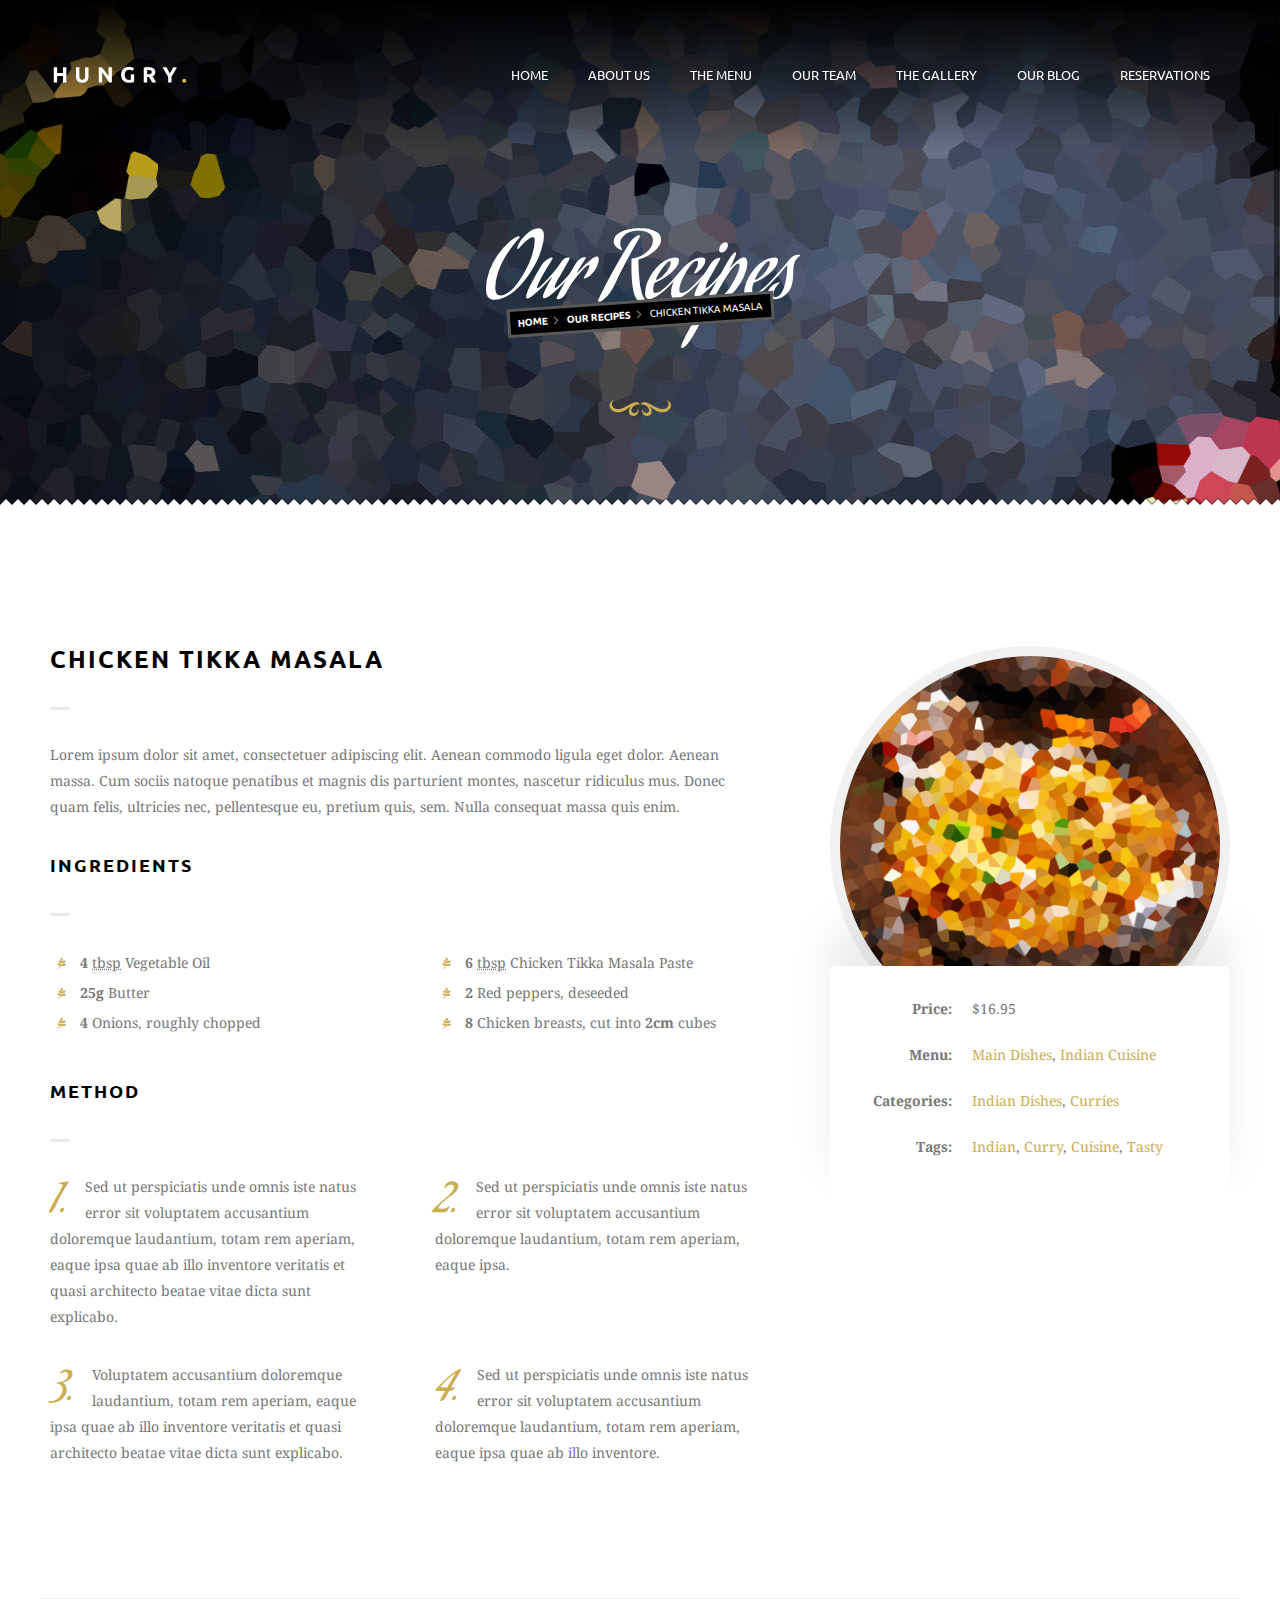
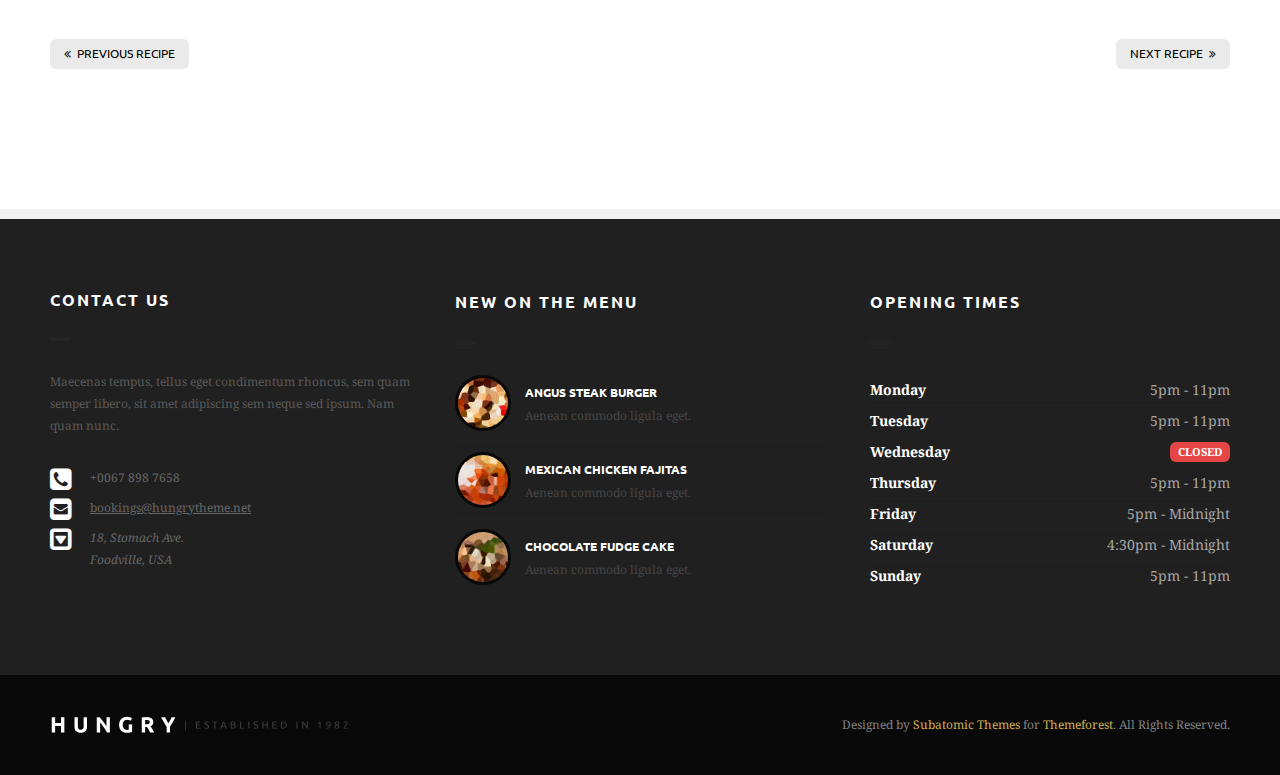
<file: template-recipe-single-swap.html>
<!DOCTYPE html>
<html lang="en">
<head>

	<!-- START Meta -->
	<meta charset="utf-8">
	<meta name="viewport" content="width=device-width, initial-scale=1, minimum-scale=1, maximum-scale=1">
	<!-- END Meta -->
	
	<title>Hungry | HTML Template: Recipe Single - Swapped</title>
	
	<!-- Google Fonts:
		 Ubuntu          - http://www.google.com/fonts/specimen/Ubuntu
		 Droid Serif     - http://www.google.com/fonts/specimen/Droid+Serif 
		 Aguafina Script - http://www.google.com/fonts/specimen/Aguafina+Script -->
	<link href="http://fonts.googleapis.com/css?family=Ubuntu:400,700%7CDroid+Serif:400,400italic,700,700italic%7CAguafina+Script" rel="stylesheet" type="text/css">
	
	<!-- START Stylesheets -->
	<link rel="stylesheet" href="css/formalize.css" media="all">
	<link rel="stylesheet" href="css/unsemantic-grid.css" media="all">
	<link rel="stylesheet" href="css/font-awesome.min.css" media="all">
	<link rel="stylesheet" href="css/animate.mod.min.css" media="all">
	<link rel="stylesheet" href="css/tooltipster.css" media="all">
	<link rel="stylesheet" href="css/style.css" media="all">
	<!-- END Stylesheets -->
	
	<!-- START Javascripts -->
	<script type="text/javascript" src="js/jquery-1.11.1.min.js"></script>
	<!-- END Javascripts -->
		
</head>
<body>

<!-- START Site Preloader -->
<div id="hungry-preloader-container">
	<div class="hungry-preloader">
		<span class="bubble-01"></span>
		<span class="bubble-02"></span>
		<span class="bubble-03"></span>
	</div>
</div>
<!-- END Site Preloader -->

<!-- START Site Header -->
<header id="subpage-header">
	<div class="site-navbar">
		<div class="grid-container">
		
			<!-- START Site Logo -->
			<div class="grid-20 tablet-grid-50 mobile-grid-50">
				<a href="index.html">
					<img class="site-logo" src="images/assets/logo.png" alt="Site Logo" />
				</a>
			</div>
			<!-- END Site Logo -->
			
			<!-- START Navigation -->
			<div class="nav-container grid-80 tablet-grid-50 mobile-grid-50">
			
				<!-- Mobile Nav Icon (Hamburger) -->
				<div class="mobile-nav">
					<i class="fa fa-bars"></i>
				</div>
			
				<nav class="main-navigation" role="navigation">
					
					<!-- Mobile Menu Header -->
					<div class="mobile-header hide-on-desktop">
						<h2>Navigation</h2>
						<div class="mobile-close">
							<i class="fa fa-times"></i>
						</div>
					</div>
				
					<!-- Main Navigation -->
					<ul class="sf-menu">
						<li><a href="index.html#hungry-top">Home</a></li>
						<li><a href="index.html#hungry-about-us">About Us</a></li>
						<li><a href="index.html#hungry-menu">The Menu</a>
							<ul>
								<li><a href="template-menu-one-column.html">Single Column Layout</a></li>
								<li><a href="template-menu-two-columns.html">Two Column Layout</a></li>
								<li><a href="template-menu-three-columns.html">Three Column Layout</a></li>
							</ul>
						</li>
						<li><a href="index.html#hungry-staff">Our Team</a></li>
						<li><a href="index.html#hungry-gallery">The Gallery</a></li>
						<li><a href="index.html#hungry-blog">Our Blog</a>
							<ul>
								<li><a href="template-blog-overview.html">Overview Page</a></li>
								<li><a href="template-blog-single-right-sidebar.html">Single Entry Page</a>
									<ul>
										<li><a href="template-blog-single-left-sidebar.html">Left Sidebar</a></li>
										<li><a href="template-blog-single-right-sidebar.html">Right Sidebar</a></li>
										<li><a href="template-blog-single-full-width.html">Full Width</a></li>
										<li><a href="template-blog-single-narrow.html">Narrow</a></li>
									</ul>
								</li>
							</ul>
						</li>
						<li><a href="index.html#hungry-reservations">Reservations</a></li>
					</ul>
					
				</nav>
			</div>
			<!-- END Navigation -->
		
		</div>
	</div>
	
	<!-- START Subpage Intro -->
	<div class="grid-container">
		<div class="page-meta grid-100 tablet-grid-100 mobile-grid-100">
		
			<div class="wow fadeInUp" data-wow-duration="2s" data-wow-offset="250">
			
				<!-- Page Title -->
				<h1 class="page-title">Our Recipes</h1>
			
				<!-- START Breadcrumb Trail -->
				<div class="breadcrumb-trail-container tilt-left">
					<div class="breadcrumb-trail">
						<span class="trail-start"><a href="index.html">Home</a></span>
						<span><a href="template-blog-overview.html">Our Recipes</a></span>
						<span class="trail-end">Chicken Tikka Masala</span>
					</div>
				</div>
				<!-- END Breadcrumb Trail -->
				
			</div>
			
		</div>
	</div>
	<!-- END Subpage Intro -->
	
</header>
<!-- END Site Header -->

<div class="site-content grid-container">

	<!-- START Main Content -->
	<main role="main">
		
		<!-- START Recipe Single Entry -->
		<article class="recipe-single">
		
			<!-- Recipe Content -->
			<div class="grid-60 suffix-5 tablet-grid-100 mobile-grid-100">
				<div class="recipe-content">
					<h2 class="recipe-title header-divider">Chicken Tikka Masala</h2>
					<p>Lorem ipsum dolor sit amet, consectetuer adipiscing elit. Aenean commodo ligula eget dolor.
					Aenean massa. Cum sociis natoque penatibus et magnis dis parturient montes, nascetur ridiculus mus.
					Donec quam felis, ultricies nec, pellentesque eu, pretium quis, sem. Nulla consequat massa quis enim.</p>
					<h5 class="header-divider">Ingredients</h5>
					<div class="grid-45 suffix-10 tablet-grid-45 tablet-suffix-10 mobile-grid-100 grid-parent no-margin-mobile">
						<ul class="fa-ul no-margin-mobile">
							<li><i class="fa-li fa fa-pagelines"></i><strong>4</strong> <abbr title="Table Spoons">tbsp</abbr> Vegetable Oil</li>
							<li><i class="fa-li fa fa-pagelines"></i><strong>25g</strong> Butter</li>
							<li><i class="fa-li fa fa-pagelines"></i><strong>4</strong> Onions, roughly chopped</li>
						</ul>
					</div>
					<div class="grid-45 tablet-grid-45 mobile-grid-100 grid-parent">
						<ul class="fa-ul">
							<li><i class="fa-li fa fa-pagelines"></i><strong>6</strong> <abbr title="Table Spoons">tbsp</abbr> Chicken Tikka Masala Paste</li>
							<li><i class="fa-li fa fa-pagelines"></i><strong>2</strong> Red peppers, deseeded</li>
							<li><i class="fa-li fa fa-pagelines"></i><strong>8</strong> Chicken breasts, cut into <strong>2cm</strong> cubes</li>
						</ul>
					</div>
					<h5 class="header-divider">Method</h5>
					<div class="grid-45 suffix-10 tablet-grid-45 tablet-suffix-10 mobile-grid-100 grid-parent no-margin-mobile">
						<p><span class="hungry-dropcap">1.</span>Sed ut perspiciatis unde omnis iste natus error sit voluptatem accusantium doloremque laudantium,
						totam rem aperiam, eaque ipsa quae ab illo inventore veritatis et quasi architecto beatae vitae dicta
						sunt explicabo.</p>
					</div>
					<div class="grid-45 tablet-grid-45 mobile-grid-100 grid-parent no-margin-mobile">
						<p><span class="hungry-dropcap">2.</span>Sed ut perspiciatis unde omnis iste natus error sit voluptatem accusantium doloremque laudantium,
						totam rem aperiam, eaque ipsa.</p>
					</div>
					<br class="clear" />
					<div class="grid-45 suffix-10 tablet-grid-45 tablet-suffix-10 mobile-grid-100 grid-parent no-margin-mobile">
						<p><span class="hungry-dropcap">3.</span>Voluptatem accusantium doloremque laudantium,
						totam rem aperiam, eaque ipsa quae ab illo inventore veritatis et quasi architecto beatae vitae dicta
						sunt explicabo.</p>
					</div>
					<div class="grid-45 tablet-grid-45 mobile-grid-100 grid-parent no-margin-mobile">
						<p><span class="hungry-dropcap">4.</span>Sed ut perspiciatis unde omnis iste natus error sit voluptatem accusantium doloremque laudantium,
						totam rem aperiam, eaque ipsa quae ab illo inventore.</p>
					</div>
				</div>
			</div>
		
			<div class="grid-35 tablet-grid-100 mobile-grid-100">
			
				<!-- Recipe Featured Image -->
				<div class="recipe-featured-image">
					<a class="image-hover lightbox" href="images/demo/recipes/recipe-thumbnail-01.jpg" title="The Perfect, Tasty Curry Recipe!">
						<img src="images/demo/recipes/recipe-thumbnail-01.jpg" alt="Recipe Thumbnail" />
						<div class="image-hover-overlay">
							<i class="fa fa-search-plus"></i>
						</div>
					</a>
				</div>
				
				<!-- Recipe Meta -->
				<div class="recipe-meta">
				
					<!-- Recipe Price -->
					<div class="recipe-price">
						<div class="grid-30 tablet-grid-50 mobile-grid-40 recipe-meta-left">Price:</div>
						<div class="grid-70 tablet-grid-50 mobile-grid-60 recipe-meta-right">$16.95</div>
					</div>
					
					<!-- Recipe Menu (Taxonomy) -->
					<div class="recipe-menu">
						<div class="grid-30 tablet-grid-50 mobile-grid-40 recipe-meta-left">Menu:</div>
						<div class="grid-70 tablet-grid-50 mobile-grid-60 recipe-meta-right">
							<a href="#">Main Dishes</a>,
							<a href="#">Indian Cuisine</a>
						</div>
					</div>
					
					<!-- Recipe Categories -->
					<div class="recipe-categories">
						<div class="grid-30 tablet-grid-50 mobile-grid-40 recipe-meta-left">Categories:</div>
						<div class="grid-70 tablet-grid-50 mobile-grid-60 recipe-meta-right">
							<a href="#">Indian Dishes</a>,
							<a href="#">Curries</a>
						</div>
					</div>
					
					<!-- Recipe Tags -->
					<div class="recipe-tags">
						<div class="grid-30 tablet-grid-50 mobile-grid-40 recipe-meta-left">Tags:</div>
						<div class="grid-70 tablet-grid-50 mobile-grid-60 recipe-meta-right">
							<a href="#">Indian</a>,
							<a href="#">Curry</a>,
							<a href="#">Cuisine</a>,
							<a href="#">Tasty</a>
						</div>
					</div>
				
					<br class="clear" />
				</div>
			</div>
			
			<br class="clear" />
		</article>
		<!-- END Recipe Single Entry -->
		
		<!-- START Post Navigation -->
		<div class="grid-100 tablet-grid-100 mobile-grid-100">
			<nav class="post-navigation">
				<a href="#" class="previous-post-link"><i class="fa fa-angle-double-left"></i>Previous Recipe</a>
				<a href="#" class="next-post-link">Next Recipe<i class="fa fa-angle-double-right"></i></a>
			</nav>
		</div>
		<!-- END Post Navigation -->
		
	</main>
	<!-- END Main Content -->
	
</div>

<!-- START Site Footer -->
<footer id="site-footer">

	<!-- START Widget Area -->
	<div class="widget-area grid-container">
	
		<!-- START Widget Column 01 -->
		<div class="widget-column widget-column-01 grid-33 tablet-grid-33 mobile-grid-100">
			
			<!-- Contact Details Widget -->
			<aside class="widget widget-hungry-contact-details">
				<h3 class="widget-title">Contact Us</h3>
				<div class="contact-details">
					<p>Maecenas tempus, tellus eget condimentum rhoncus, sem quam semper libero,
					sit amet adipiscing sem neque sed ipsum. Nam quam nunc.</p>
					<div class="contact-phone">
						<i class="fa fa-phone-square"></i>
						<a class="phone-number-link" href="tel:+00678987658">+0067 898 7658</a>
					</div>
					<div class="contact-email">
						<i class="fa fa-envelope-square"></i>
						<a class="email-link" href="mailto:bookings@hungrytheme.net">bookings@hungrytheme.net</a>
					</div>
					<div class="contact-address">
						<i class="fa fa-caret-square-o-down"></i>
						<address>
							18, Stomach Ave.<br />
							Foodville, USA
						</address>
					</div>
				</div>
			</aside>

		</div>
		<!-- END Widget Column 01 -->
		
		<!-- START Widget Column 02 -->
		<div class="widget-column widget-column-02 grid-33 tablet-grid-33 mobile-grid-100">
			
			<!-- Latest Recipes Widget -->
			<aside class="widget widget-hungry-latest-recipes">
				<h3 class="widget-title">New on the Menu</h3>
				<ul class="latest-recipes">
					<li class="recipe">
						<a href="template-recipe-single.html"><img class="recipe-thumbnail" src="images/demo/widget-recipe-thumbnails/thumbnail-01.jpg" alt="Recipe Thumbnail Image" /></a>
						<h6 class="recipe-title"><a href="template-recipe-single.html">Angus Steak Burger</a></h6>
						<p class="recipe-description">Aenean commodo ligula eget.</p>
					</li>
					<li class="recipe">
						<a href="template-recipe-single.html"><img class="recipe-thumbnail" src="images/demo/widget-recipe-thumbnails/thumbnail-02.jpg" alt="Recipe Thumbnail Image" /></a>
						<h6 class="recipe-title"><a href="template-recipe-single.html">Mexican Chicken Fajitas</a></h6>
						<p class="recipe-description">Aenean commodo ligula eget.</p>
					</li>
					<li class="recipe">
						<a href="template-recipe-single.html"><img class="recipe-thumbnail" src="images/demo/widget-recipe-thumbnails/thumbnail-03.jpg" alt="Recipe Thumbnail Image" /></a>
						<h6 class="recipe-title"><a href="template-recipe-single.html">Chocolate Fudge Cake</a></h6>
						<p class="recipe-description">Aenean commodo ligula eget.</p>
					</li>
				</ul>
			</aside>
			
		</div>
		<!-- END Widget Column 02 -->
		
		<!-- START Widget Column 03 -->
		<div class="widget-column widget-column-03 grid-33 tablet-grid-33 mobile-grid-100">
			
			<!-- Opening Times Widget -->
			<aside class="widget widget-hungry-opening-times">
				<h3 class="widget-title">Opening Times</h3>
				<ul class="opening-times">
					<li>Monday<span>5pm - 11pm</span></li>
					<li>Tuesday<span>5pm - 11pm</span></li>
					<li>Wednesday<span class="closed">Closed</span></li>
					<li>Thursday<span>5pm - 11pm</span></li>
					<li>Friday<span>5pm - Midnight</span></li>
					<li>Saturday<span>4:30pm - Midnight</span></li>
					<li>Sunday<span>5pm - 11pm</span></li>
				</ul>
			</aside>
			
		</div>
		<!-- END Widget Column 03 -->
	
	</div>
	<!-- END Widget Area -->

	<!-- START Bottom Area -->
	<div id="bottom-footer">
		<div class="grid-container">
		
			<!-- Footer Logo -->
			<div class="footer-logo grid-50 tablet-grid-100 mobile-grid-100">
				<a href="#"><img class="footer-logo-image" src="images/assets/footer-logo.png" alt="Footer Logo" /></a>
			</div>
		
			<!-- Footer Text -->
			<div class="footer-text grid-50 tablet-grid-100 mobile-grid-100">
				<p>Designed by <a href="http://themeforest.net/user/SubatomicThemes" target="_blank">Subatomic Themes</a> for <a href="http://themeforest.net" target="_blank">Themeforest</a>. All Rights Reserved.</p>
			</div>
		
		</div>
	</div>
	<!-- END Bottom Area -->
	
</footer>
<!-- END Site Footer -->

<!-- "Back-to-Top" Button -->
<div id="btt">
	<i class="fa fa-angle-up"></i>
</div>

<!-- START Javascripts -->
<script type="text/javascript" src="js/jquery-main.js"></script>
<script type="text/javascript" src="js/jquery-custom.js"></script>
<!-- END Javascripts -->
	
</body>
</html>
</file>
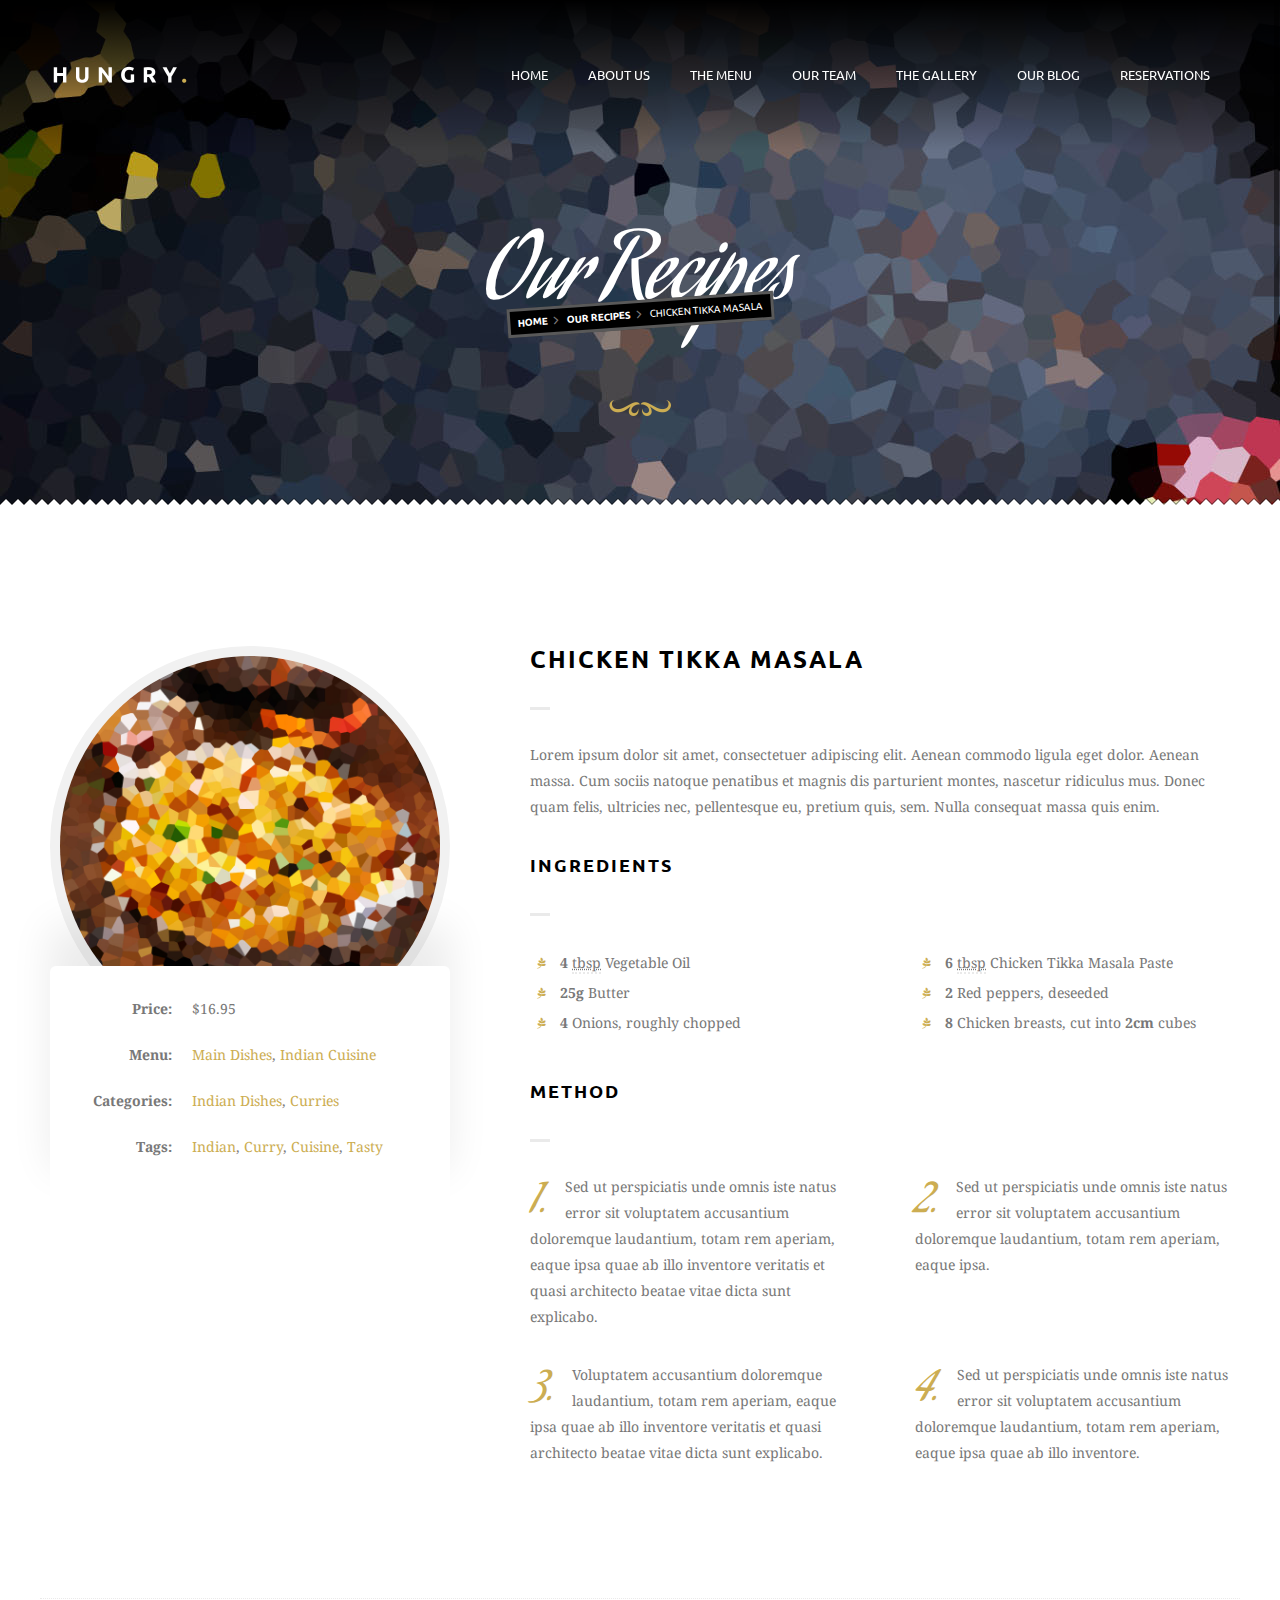
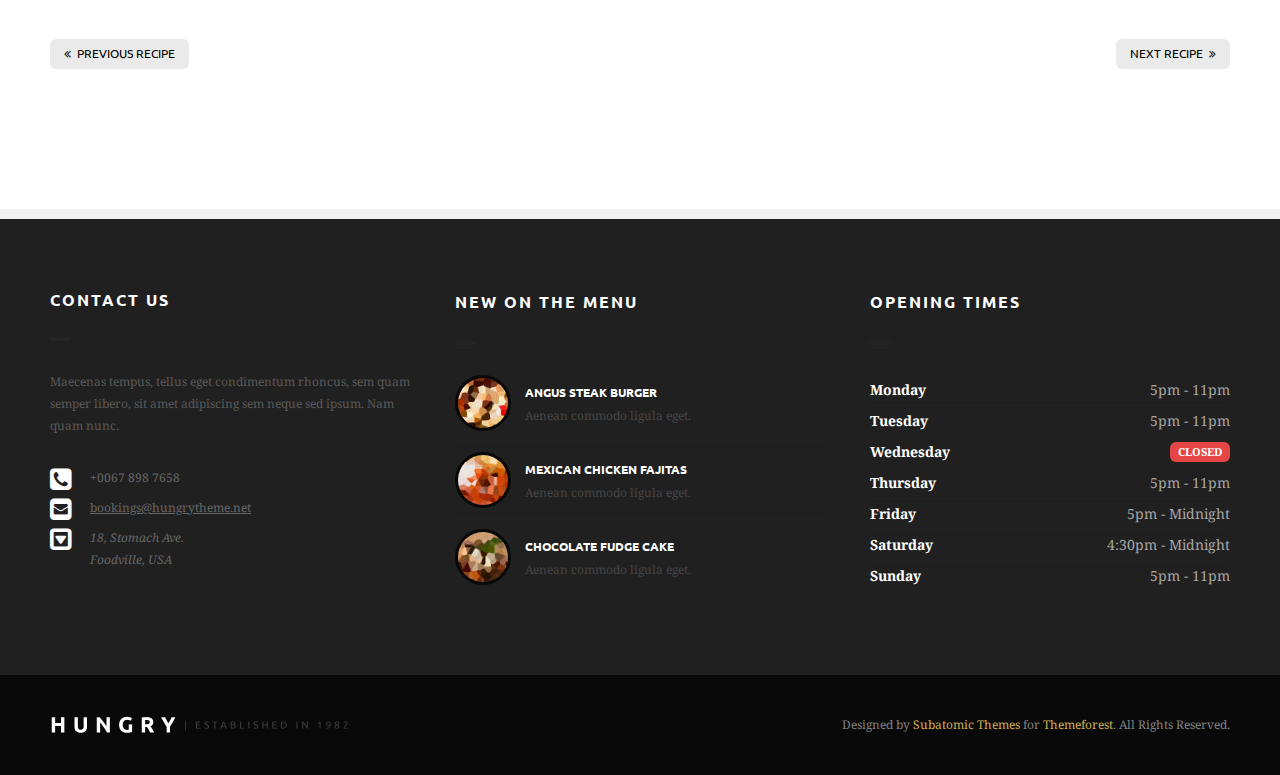
<file: template-recipe-single.html>
<!DOCTYPE html>
<html lang="en">
<head>

	<!-- START Meta -->
	<meta charset="utf-8">
	<meta name="viewport" content="width=device-width, initial-scale=1, minimum-scale=1, maximum-scale=1">
	<!-- END Meta -->
	
	<title>Hungry | HTML Template: Recipe Single</title>
	
	<!-- Google Fonts:
		 Ubuntu          - http://www.google.com/fonts/specimen/Ubuntu
		 Droid Serif     - http://www.google.com/fonts/specimen/Droid+Serif 
		 Aguafina Script - http://www.google.com/fonts/specimen/Aguafina+Script -->
	<link href="http://fonts.googleapis.com/css?family=Ubuntu:400,700%7CDroid+Serif:400,400italic,700,700italic%7CAguafina+Script" rel="stylesheet" type="text/css">
	
	<!-- START Stylesheets -->
	<link rel="stylesheet" href="css/formalize.css" media="all">
	<link rel="stylesheet" href="css/unsemantic-grid.css" media="all">
	<link rel="stylesheet" href="css/font-awesome.min.css" media="all">
	<link rel="stylesheet" href="css/animate.mod.min.css" media="all">
	<link rel="stylesheet" href="css/tooltipster.css" media="all">
	<link rel="stylesheet" href="css/style.css" media="all">
	<!-- END Stylesheets -->
	
	<!-- START Javascripts -->
	<script type="text/javascript" src="js/jquery-1.11.1.min.js"></script>
	<!-- END Javascripts -->
		
</head>
<body>

<!-- START Site Preloader -->
<div id="hungry-preloader-container">
	<div class="hungry-preloader">
		<span class="bubble-01"></span>
		<span class="bubble-02"></span>
		<span class="bubble-03"></span>
	</div>
</div>
<!-- END Site Preloader -->

<!-- START Site Header -->
<header id="subpage-header">
	<div class="site-navbar">
		<div class="grid-container">
		
			<!-- START Site Logo -->
			<div class="grid-20 tablet-grid-50 mobile-grid-50">
				<a href="index.html">
					<img class="site-logo" src="images/assets/logo.png" alt="Site Logo" />
				</a>
			</div>
			<!-- END Site Logo -->
			
			<!-- START Navigation -->
			<div class="nav-container grid-80 tablet-grid-50 mobile-grid-50">
			
				<!-- Mobile Nav Icon (Hamburger) -->
				<div class="mobile-nav">
					<i class="fa fa-bars"></i>
				</div>
			
				<nav class="main-navigation" role="navigation">
					
					<!-- Mobile Menu Header -->
					<div class="mobile-header hide-on-desktop">
						<h2>Navigation</h2>
						<div class="mobile-close">
							<i class="fa fa-times"></i>
						</div>
					</div>
				
					<!-- Main Navigation -->
					<ul class="sf-menu">
						<li><a href="index.html#hungry-top">Home</a></li>
						<li><a href="index.html#hungry-about-us">About Us</a></li>
						<li><a href="index.html#hungry-menu">The Menu</a>
							<ul>
								<li><a href="template-menu-one-column.html">Single Column Layout</a></li>
								<li><a href="template-menu-two-columns.html">Two Column Layout</a></li>
								<li><a href="template-menu-three-columns.html">Three Column Layout</a></li>
							</ul>
						</li>
						<li><a href="index.html#hungry-staff">Our Team</a></li>
						<li><a href="index.html#hungry-gallery">The Gallery</a></li>
						<li><a href="index.html#hungry-blog">Our Blog</a>
							<ul>
								<li><a href="template-blog-overview.html">Overview Page</a></li>
								<li><a href="template-blog-single-right-sidebar.html">Single Entry Page</a>
									<ul>
										<li><a href="template-blog-single-left-sidebar.html">Left Sidebar</a></li>
										<li><a href="template-blog-single-right-sidebar.html">Right Sidebar</a></li>
										<li><a href="template-blog-single-full-width.html">Full Width</a></li>
										<li><a href="template-blog-single-narrow.html">Narrow</a></li>
									</ul>
								</li>
							</ul>
						</li>
						<li><a href="index.html#hungry-reservations">Reservations</a></li>
					</ul>
					
				</nav>
			</div>
			<!-- END Navigation -->
		
		</div>
	</div>
	
	<!-- START Subpage Intro -->
	<div class="grid-container">
		<div class="page-meta grid-100 tablet-grid-100 mobile-grid-100">
		
			<div class="wow fadeInUp" data-wow-duration="2s" data-wow-offset="250">
			
				<!-- Page Title -->
				<h1 class="page-title">Our Recipes</h1>
			
				<!-- START Breadcrumb Trail -->
				<div class="breadcrumb-trail-container tilt-left">
					<div class="breadcrumb-trail">
						<span class="trail-start"><a href="index.html">Home</a></span>
						<span><a href="template-blog-overview.html">Our Recipes</a></span>
						<span class="trail-end">Chicken Tikka Masala</span>
					</div>
				</div>
				<!-- END Breadcrumb Trail -->
				
			</div>
			
		</div>
	</div>
	<!-- END Subpage Intro -->
	
</header>
<!-- END Site Header -->

<div class="site-content grid-container">

	<!-- START Main Content -->
	<main role="main">
		
		<!-- START Recipe Single Entry -->
		<article class="recipe-single">
		
			<div class="grid-35 suffix-5 tablet-grid-100 mobile-grid-100">
			
				<!-- Recipe Featured Image -->
				<div class="recipe-featured-image">
					<a class="image-hover lightbox" href="images/demo/recipes/recipe-thumbnail-01.jpg" title="The Perfect, Tasty Curry Recipe!">
						<img src="images/demo/recipes/recipe-thumbnail-01.jpg" alt="Recipe Thumbnail" />
						<div class="image-hover-overlay">
							<i class="fa fa-search-plus"></i>
						</div>
					</a>
				</div>
				
				<!-- Recipe Meta -->
				<div class="recipe-meta">
				
					<!-- Recipe Price -->
					<div class="recipe-price">
						<div class="grid-30 tablet-grid-50 mobile-grid-40 recipe-meta-left">Price:</div>
						<div class="grid-70 tablet-grid-50 mobile-grid-60 recipe-meta-right">$16.95</div>
					</div>
					
					<!-- Recipe Menu (Taxonomy) -->
					<div class="recipe-menu">
						<div class="grid-30 tablet-grid-50 mobile-grid-40 recipe-meta-left">Menu:</div>
						<div class="grid-70 tablet-grid-50 mobile-grid-60 recipe-meta-right">
							<a href="#">Main Dishes</a>,
							<a href="#">Indian Cuisine</a>
						</div>
					</div>
					
					<!-- Recipe Categories -->
					<div class="recipe-categories">
						<div class="grid-30 tablet-grid-50 mobile-grid-40 recipe-meta-left">Categories:</div>
						<div class="grid-70 tablet-grid-50 mobile-grid-60 recipe-meta-right">
							<a href="#">Indian Dishes</a>,
							<a href="#">Curries</a>
						</div>
					</div>
					
					<!-- Recipe Tags -->
					<div class="recipe-tags">
						<div class="grid-30 tablet-grid-50 mobile-grid-40 recipe-meta-left">Tags:</div>
						<div class="grid-70 tablet-grid-50 mobile-grid-60 recipe-meta-right">
							<a href="#">Indian</a>,
							<a href="#">Curry</a>,
							<a href="#">Cuisine</a>,
							<a href="#">Tasty</a>
						</div>
					</div>
				
					<br class="clear" />
				</div>
			</div>
			
			<!-- Recipe Content -->
			<div class="grid-60 tablet-grid-100 mobile-grid-100">
				<div class="recipe-content">
					<h2 class="recipe-title header-divider">Chicken Tikka Masala</h2>
					<p>Lorem ipsum dolor sit amet, consectetuer adipiscing elit. Aenean commodo ligula eget dolor.
					Aenean massa. Cum sociis natoque penatibus et magnis dis parturient montes, nascetur ridiculus mus.
					Donec quam felis, ultricies nec, pellentesque eu, pretium quis, sem. Nulla consequat massa quis enim.</p>
					<h5 class="header-divider">Ingredients</h5>
					<div class="grid-45 suffix-10 tablet-grid-45 tablet-suffix-10 mobile-grid-100 grid-parent no-margin-mobile">
						<ul class="fa-ul no-margin-mobile">
							<li><i class="fa-li fa fa-pagelines"></i><strong>4</strong> <abbr title="Table Spoons">tbsp</abbr> Vegetable Oil</li>
							<li><i class="fa-li fa fa-pagelines"></i><strong>25g</strong> Butter</li>
							<li><i class="fa-li fa fa-pagelines"></i><strong>4</strong> Onions, roughly chopped</li>
						</ul>
					</div>
					<div class="grid-45 tablet-grid-45 mobile-grid-100 grid-parent">
						<ul class="fa-ul">
							<li><i class="fa-li fa fa-pagelines"></i><strong>6</strong> <abbr title="Table Spoons">tbsp</abbr> Chicken Tikka Masala Paste</li>
							<li><i class="fa-li fa fa-pagelines"></i><strong>2</strong> Red peppers, deseeded</li>
							<li><i class="fa-li fa fa-pagelines"></i><strong>8</strong> Chicken breasts, cut into <strong>2cm</strong> cubes</li>
						</ul>
					</div>
					<h5 class="header-divider">Method</h5>
					<div class="grid-45 suffix-10 tablet-grid-45 tablet-suffix-10 mobile-grid-100 grid-parent no-margin-mobile">
						<p><span class="hungry-dropcap">1.</span>Sed ut perspiciatis unde omnis iste natus error sit voluptatem accusantium doloremque laudantium,
						totam rem aperiam, eaque ipsa quae ab illo inventore veritatis et quasi architecto beatae vitae dicta
						sunt explicabo.</p>
					</div>
					<div class="grid-45 tablet-grid-45 mobile-grid-100 grid-parent no-margin-mobile">
						<p><span class="hungry-dropcap">2.</span>Sed ut perspiciatis unde omnis iste natus error sit voluptatem accusantium doloremque laudantium,
						totam rem aperiam, eaque ipsa.</p>
					</div>
					<br class="clear" />
					<div class="grid-45 suffix-10 tablet-grid-45 tablet-suffix-10 mobile-grid-100 grid-parent no-margin-mobile">
						<p><span class="hungry-dropcap">3.</span>Voluptatem accusantium doloremque laudantium,
						totam rem aperiam, eaque ipsa quae ab illo inventore veritatis et quasi architecto beatae vitae dicta
						sunt explicabo.</p>
					</div>
					<div class="grid-45 tablet-grid-45 mobile-grid-100 grid-parent no-margin-mobile">
						<p><span class="hungry-dropcap">4.</span>Sed ut perspiciatis unde omnis iste natus error sit voluptatem accusantium doloremque laudantium,
						totam rem aperiam, eaque ipsa quae ab illo inventore.</p>
					</div>
				</div>
			</div>
			
			<br class="clear" />
		</article>
		<!-- END Recipe Single Entry -->
		
		<!-- START Post Navigation -->
		<div class="grid-100 tablet-grid-100 mobile-grid-100">
			<nav class="post-navigation">
				<a href="#" class="previous-post-link"><i class="fa fa-angle-double-left"></i>Previous Recipe</a>
				<a href="#" class="next-post-link">Next Recipe<i class="fa fa-angle-double-right"></i></a>
			</nav>
		</div>
		<!-- END Post Navigation -->
		
	</main>
	<!-- END Main Content -->
	
</div>

<!-- START Site Footer -->
<footer id="site-footer">

	<!-- START Widget Area -->
	<div class="widget-area grid-container">
	
		<!-- START Widget Column 01 -->
		<div class="widget-column widget-column-01 grid-33 tablet-grid-33 mobile-grid-100">
			
			<!-- Contact Details Widget -->
			<aside class="widget widget-hungry-contact-details">
				<h3 class="widget-title">Contact Us</h3>
				<div class="contact-details">
					<p>Maecenas tempus, tellus eget condimentum rhoncus, sem quam semper libero,
					sit amet adipiscing sem neque sed ipsum. Nam quam nunc.</p>
					<div class="contact-phone">
						<i class="fa fa-phone-square"></i>
						<a class="phone-number-link" href="tel:+00678987658">+0067 898 7658</a>
					</div>
					<div class="contact-email">
						<i class="fa fa-envelope-square"></i>
						<a class="email-link" href="mailto:bookings@hungrytheme.net">bookings@hungrytheme.net</a>
					</div>
					<div class="contact-address">
						<i class="fa fa-caret-square-o-down"></i>
						<address>
							18, Stomach Ave.<br />
							Foodville, USA
						</address>
					</div>
				</div>
			</aside>

		</div>
		<!-- END Widget Column 01 -->
		
		<!-- START Widget Column 02 -->
		<div class="widget-column widget-column-02 grid-33 tablet-grid-33 mobile-grid-100">
			
			<!-- Latest Recipes Widget -->
			<aside class="widget widget-hungry-latest-recipes">
				<h3 class="widget-title">New on the Menu</h3>
				<ul class="latest-recipes">
					<li class="recipe">
						<a href="template-recipe-single.html"><img class="recipe-thumbnail" src="images/demo/widget-recipe-thumbnails/thumbnail-01.jpg" alt="Recipe Thumbnail Image" /></a>
						<h6 class="recipe-title"><a href="template-recipe-single.html">Angus Steak Burger</a></h6>
						<p class="recipe-description">Aenean commodo ligula eget.</p>
					</li>
					<li class="recipe">
						<a href="template-recipe-single.html"><img class="recipe-thumbnail" src="images/demo/widget-recipe-thumbnails/thumbnail-02.jpg" alt="Recipe Thumbnail Image" /></a>
						<h6 class="recipe-title"><a href="template-recipe-single.html">Mexican Chicken Fajitas</a></h6>
						<p class="recipe-description">Aenean commodo ligula eget.</p>
					</li>
					<li class="recipe">
						<a href="template-recipe-single.html"><img class="recipe-thumbnail" src="images/demo/widget-recipe-thumbnails/thumbnail-03.jpg" alt="Recipe Thumbnail Image" /></a>
						<h6 class="recipe-title"><a href="template-recipe-single.html">Chocolate Fudge Cake</a></h6>
						<p class="recipe-description">Aenean commodo ligula eget.</p>
					</li>
				</ul>
			</aside>
			
		</div>
		<!-- END Widget Column 02 -->
		
		<!-- START Widget Column 03 -->
		<div class="widget-column widget-column-03 grid-33 tablet-grid-33 mobile-grid-100">
			
			<!-- Opening Times Widget -->
			<aside class="widget widget-hungry-opening-times">
				<h3 class="widget-title">Opening Times</h3>
				<ul class="opening-times">
					<li>Monday<span>5pm - 11pm</span></li>
					<li>Tuesday<span>5pm - 11pm</span></li>
					<li>Wednesday<span class="closed">Closed</span></li>
					<li>Thursday<span>5pm - 11pm</span></li>
					<li>Friday<span>5pm - Midnight</span></li>
					<li>Saturday<span>4:30pm - Midnight</span></li>
					<li>Sunday<span>5pm - 11pm</span></li>
				</ul>
			</aside>
			
		</div>
		<!-- END Widget Column 03 -->
	
	</div>
	<!-- END Widget Area -->

	<!-- START Bottom Area -->
	<div id="bottom-footer">
		<div class="grid-container">
		
			<!-- Footer Logo -->
			<div class="footer-logo grid-50 tablet-grid-100 mobile-grid-100">
				<a href="#"><img class="footer-logo-image" src="images/assets/footer-logo.png" alt="Footer Logo" /></a>
			</div>
		
			<!-- Footer Text -->
			<div class="footer-text grid-50 tablet-grid-100 mobile-grid-100">
				<p>Designed by <a href="http://themeforest.net/user/SubatomicThemes" target="_blank">Subatomic Themes</a> for <a href="http://themeforest.net" target="_blank">Themeforest</a>. All Rights Reserved.</p>
			</div>
		
		</div>
	</div>
	<!-- END Bottom Area -->
	
</footer>
<!-- END Site Footer -->

<!-- "Back-to-Top" Button -->
<div id="btt">
	<i class="fa fa-angle-up"></i>
</div>

<!-- START Javascripts -->
<script type="text/javascript" src="js/jquery-main.js"></script>
<script type="text/javascript" src="js/jquery-custom.js"></script>
<!-- END Javascripts -->
	
</body>
</html>
</file>
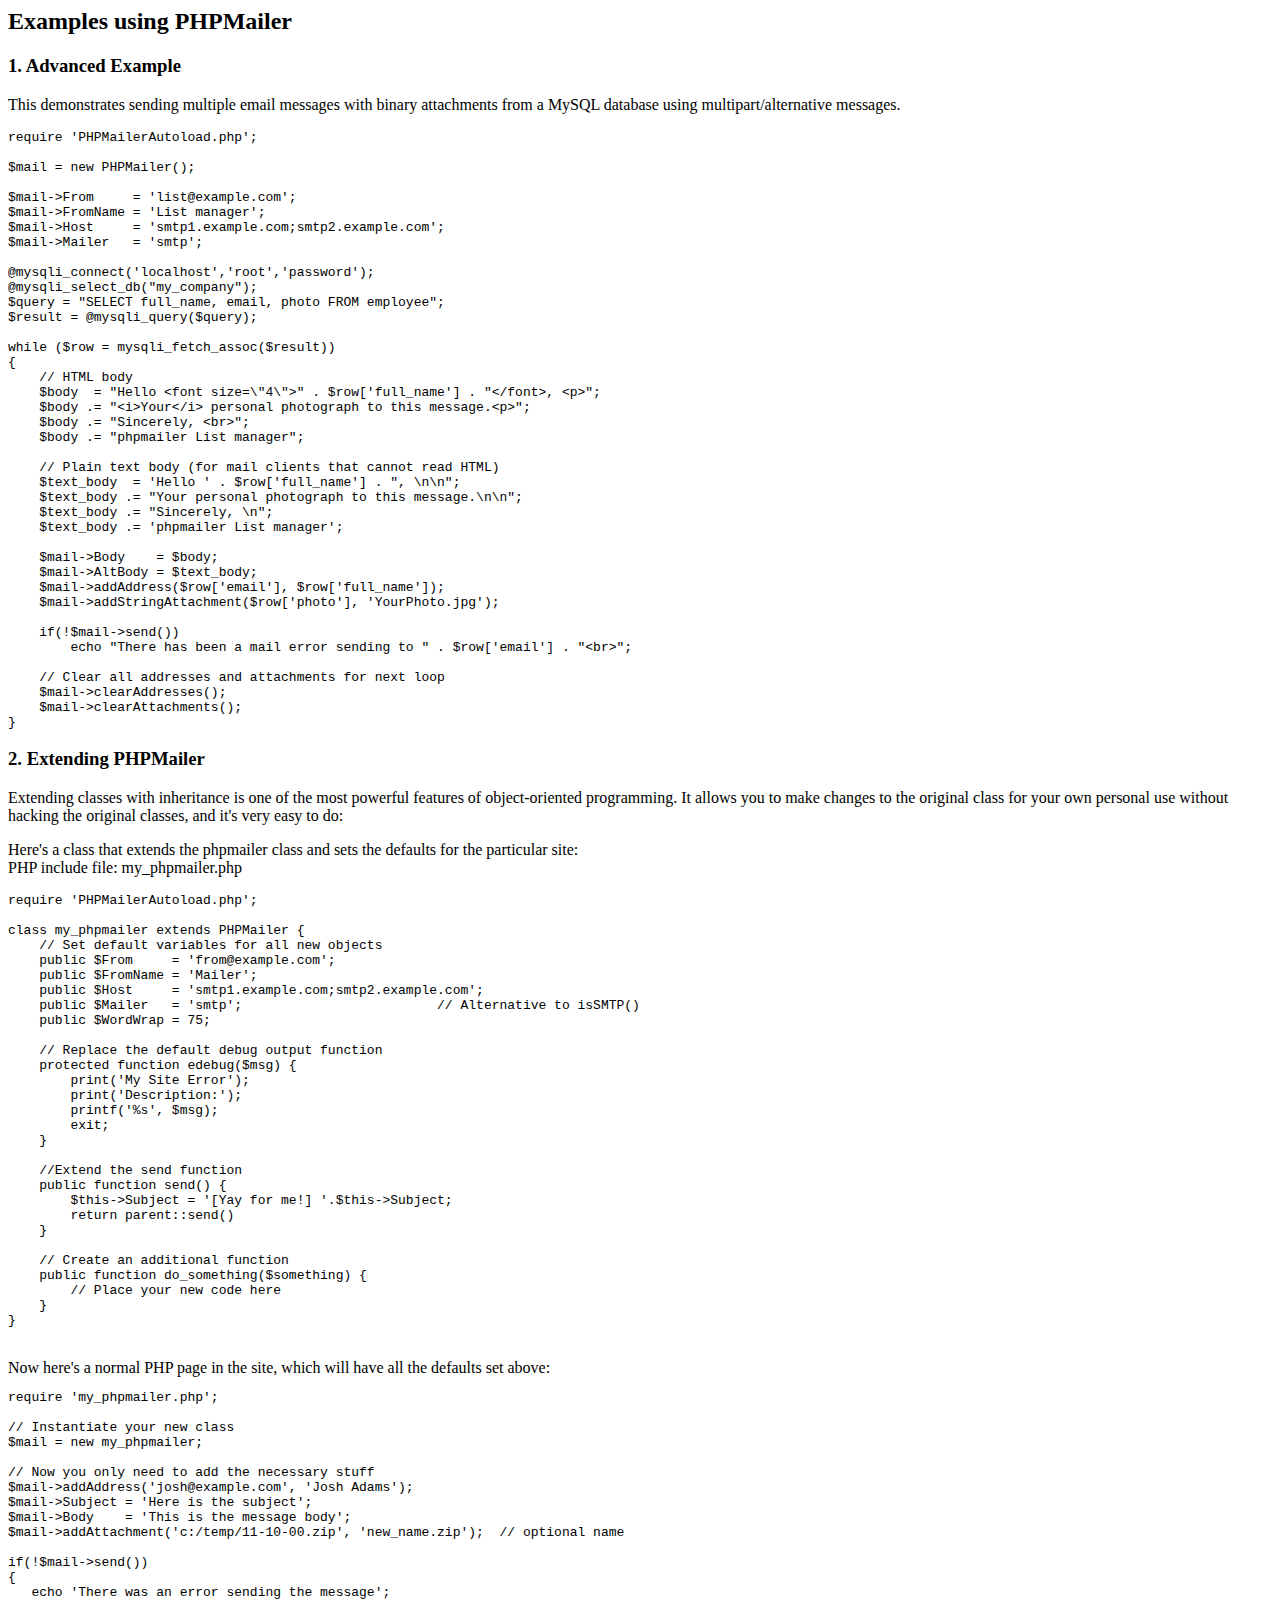
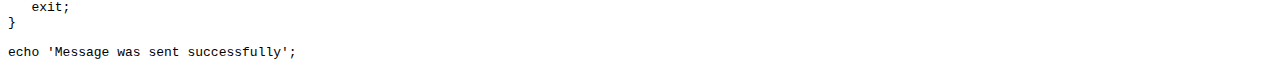
<file: php/php-mailer/docs/extending.html>
<html>
<head>
<title>Examples using phpmailer</title>
</head>

<body>

<h2>Examples using PHPMailer</h2>

<h3>1. Advanced Example</h3>
<p>

This demonstrates sending multiple email messages with binary attachments
from a MySQL database using multipart/alternative messages.<p>

<pre>
require 'PHPMailerAutoload.php';

$mail = new PHPMailer();

$mail->From     = 'list@example.com';
$mail->FromName = 'List manager';
$mail->Host     = 'smtp1.example.com;smtp2.example.com';
$mail->Mailer   = 'smtp';

@mysqli_connect('localhost','root','password');
@mysqli_select_db("my_company");
$query = "SELECT full_name, email, photo FROM employee";
$result = @mysqli_query($query);

while ($row = mysqli_fetch_assoc($result))
{
    // HTML body
    $body  = "Hello &lt;font size=\"4\"&gt;" . $row['full_name'] . "&lt;/font&gt;, &lt;p&gt;";
    $body .= "&lt;i&gt;Your&lt;/i&gt; personal photograph to this message.&lt;p&gt;";
    $body .= "Sincerely, &lt;br&gt;";
    $body .= "phpmailer List manager";

    // Plain text body (for mail clients that cannot read HTML)
    $text_body  = 'Hello ' . $row['full_name'] . ", \n\n";
    $text_body .= "Your personal photograph to this message.\n\n";
    $text_body .= "Sincerely, \n";
    $text_body .= 'phpmailer List manager';

    $mail->Body    = $body;
    $mail->AltBody = $text_body;
    $mail->addAddress($row['email'], $row['full_name']);
    $mail->addStringAttachment($row['photo'], 'YourPhoto.jpg');

    if(!$mail->send())
        echo "There has been a mail error sending to " . $row['email'] . "&lt;br&gt;";

    // Clear all addresses and attachments for next loop
    $mail->clearAddresses();
    $mail->clearAttachments();
}
</pre>
<p>

<h3>2. Extending PHPMailer</h3>
<p>

Extending classes with inheritance is one of the most
powerful features of object-oriented programming. It allows you to make changes to the
original class for your own personal use without hacking the original
classes, and it's very easy to do:

<p>
Here's a class that extends the phpmailer class and sets the defaults
for the particular site:<br>
PHP include file: my_phpmailer.php
<p>

<pre>
require 'PHPMailerAutoload.php';

class my_phpmailer extends PHPMailer {
    // Set default variables for all new objects
    public $From     = 'from@example.com';
    public $FromName = 'Mailer';
    public $Host     = 'smtp1.example.com;smtp2.example.com';
    public $Mailer   = 'smtp';                         // Alternative to isSMTP()
    public $WordWrap = 75;

    // Replace the default debug output function
    protected function edebug($msg) {
        print('My Site Error');
        print('Description:');
        printf('%s', $msg);
        exit;
    }

    //Extend the send function
    public function send() {
        $this->Subject = '[Yay for me!] '.$this->Subject;
        return parent::send()
    }

    // Create an additional function
    public function do_something($something) {
        // Place your new code here
    }
}
</pre>
<br>
Now here's a normal PHP page in the site, which will have all the defaults set above:<br>

<pre>
require 'my_phpmailer.php';

// Instantiate your new class
$mail = new my_phpmailer;

// Now you only need to add the necessary stuff
$mail->addAddress('josh@example.com', 'Josh Adams');
$mail->Subject = 'Here is the subject';
$mail->Body    = 'This is the message body';
$mail->addAttachment('c:/temp/11-10-00.zip', 'new_name.zip');  // optional name

if(!$mail->send())
{
   echo 'There was an error sending the message';
   exit;
}

echo 'Message was sent successfully';
</pre>
</body>
</html>
</file>
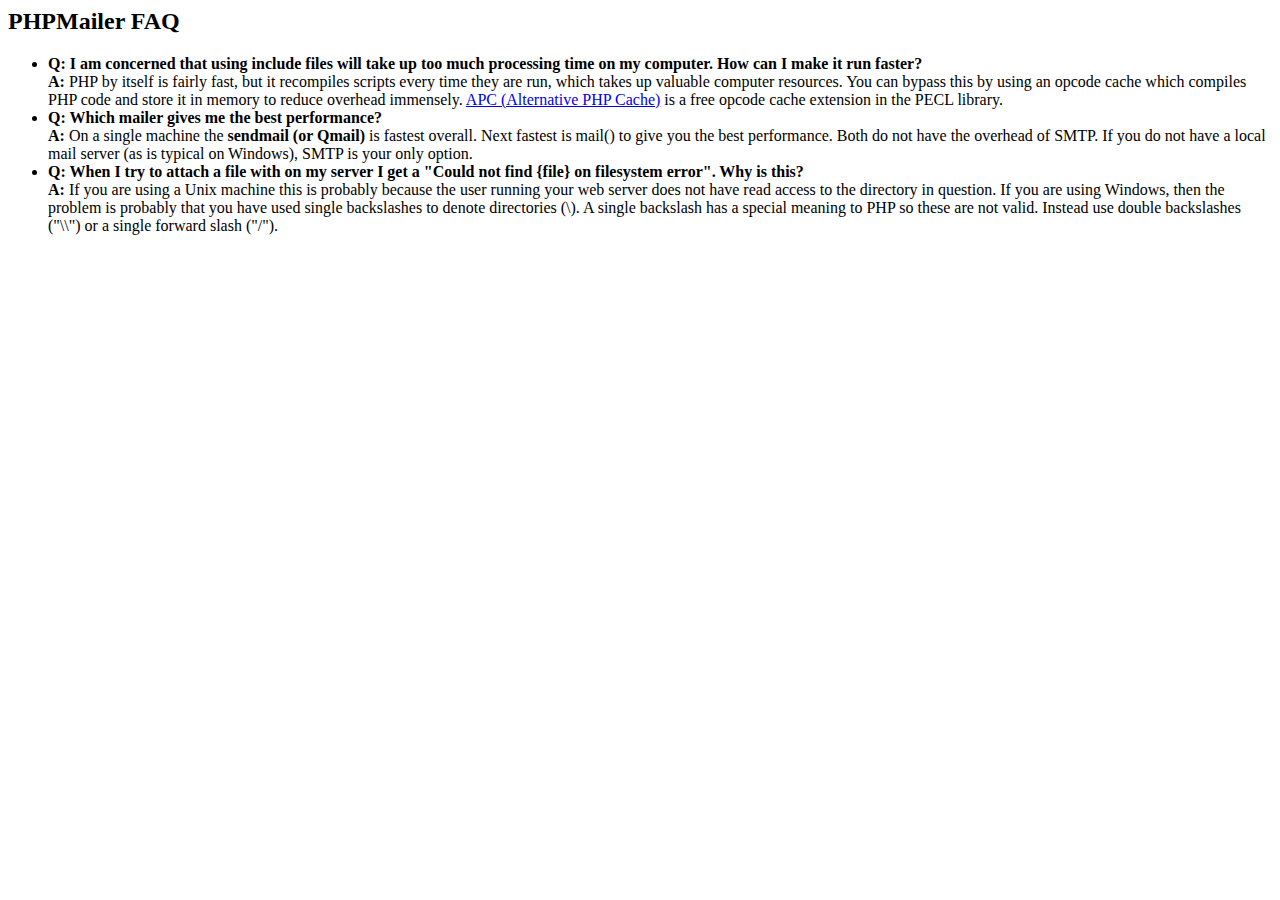
<file: php/php-mailer/docs/faq.html>
﻿<html>
<head>
<title>PHPMailer FAQ</title>
</head>
<body>
<h2>PHPMailer FAQ</h2>
<ul>
    <li><strong>Q: I am concerned that using include files will take up too much
    processing time on my computer. How can I make it run faster?</strong><br>
    <strong>A:</strong> PHP by itself is fairly fast, but it recompiles scripts every time they are run, which takes up valuable
    computer resources. You can bypass this by using an opcode cache which compiles
    PHP code and store it in memory to reduce overhead immensely. <a href="http://www.php.net/apc/">APC
    (Alternative PHP Cache)</a> is a free opcode cache extension in the PECL library.</li>
    <li><strong>Q: Which mailer gives me the best performance?</strong><br>
    <strong>A:</strong> On a single machine the <strong>sendmail (or Qmail)</strong> is fastest overall.
    Next fastest is mail() to give you the best performance. Both do not have the overhead of SMTP.
    If you do not have a local mail server (as is typical on Windows), SMTP is your only option.</li>
    <li><strong>Q: When I try to attach a file with on my server I get a
    "Could not find {file} on filesystem error". Why is this?</strong><br>
    <strong>A:</strong> If you are using a Unix machine this is probably because the user
    running your web server does not have read access to the directory in question. If you are using Windows,
    then the problem is probably that you have used single backslashes to denote directories (\).
    A single backslash has a special meaning to PHP so these are not
    valid. Instead use double backslashes ("\\") or a single forward
    slash ("/").</li>
</ul>
</body>
</html>
</file>
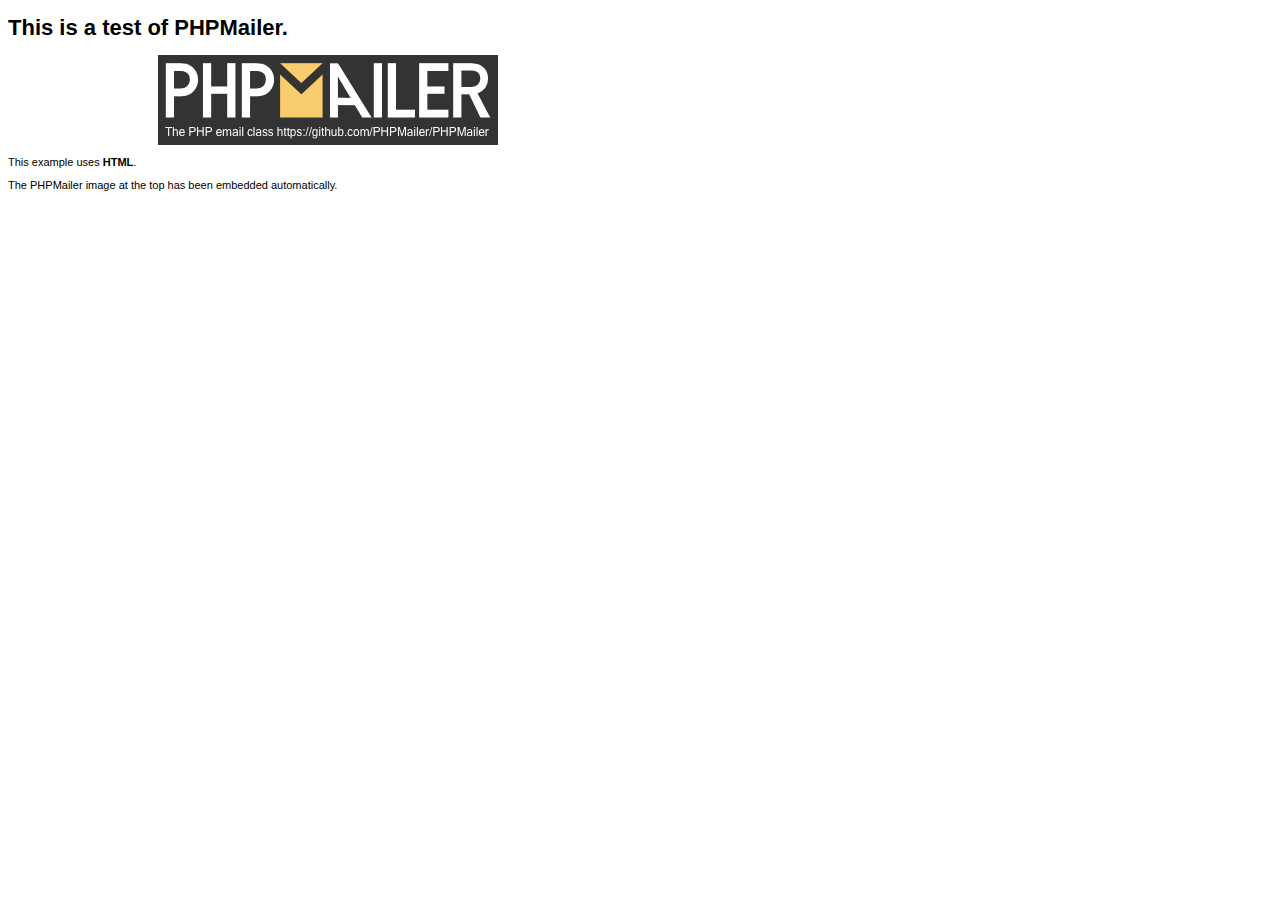
<file: php/php-mailer/examples/contents.html>
<!DOCTYPE HTML PUBLIC "-//W3C//DTD HTML 4.01 Transitional//EN" "http://www.w3.org/TR/html4/loose.dtd">
<html>
<head>
  <meta http-equiv="Content-Type" content="text/html; charset=utf-8">
  <title>PHPMailer Test</title>
</head>
<body>
  <div style="width: 640px; font-family: Arial, Helvetica, sans-serif; font-size: 11px;">
    <h1>This is a test of PHPMailer.</h1>
    <div align="center">
      <a href="https://github.com/PHPMailer/PHPMailer/"><img src="images/phpmailer.png" height="90" width="340" alt="PHPMailer rocks"></a>
    </div>
    <p>This example uses <strong>HTML</strong>.</p>
    <p>The PHPMailer image at the top has been embedded automatically.</p>
  </div>
</body>
</html>
</file>
<file: css/formalize.css>
.input_tiny {
  width: 50px;
}

.input_small {
  width: 100px;
}

.input_medium {
  width: 150px;
}

.input_large {
  width: 200px;
}

.input_xlarge {
  width: 250px;
}

.input_xxlarge {
  width: 300px;
}

.input_full {
  width: 100%;
}

.input_full_wrap {
  display: block;
  padding-right: 8px;
}

input[type="search"]::-webkit-search-decoration {
  display: none;
}

input:invalid,
button:invalid,
a.button:invalid,
select:invalid,
textarea:invalid {
  -webkit-box-shadow: none;
  -moz-box-shadow: none;
  box-shadow: none;
}
input:focus,
button:focus,
a.button:focus,
select:focus,
textarea:focus { z-index: 1; }

input[type="file"]:focus, input[type="file"]:active,
input[type="radio"]:focus,
input[type="radio"]:active,
input[type="checkbox"]:focus,
input[type="checkbox"]:active {
  -webkit-box-shadow: none;
  -moz-box-shadow: none;
  box-shadow: none;
}

button,
a.button,
input[type="reset"],
input[type="submit"],
input[type="button"] {
  -webkit-appearance: none;
  -webkit-border-radius: 4px;
  -moz-border-radius: 4px;
  -ms-border-radius: 4px;
  -o-border-radius: 4px;
  border-radius: 4px;
  -webkit-background-clip: padding;
  -moz-background-clip: padding;
  background-clip: padding-box;
  background: #dddddd url('../images/button.png?1298351022') repeat-x;
  background-image: -webkit-gradient(linear, 50% 0%, 50% 100%, color-stop(0%, #ffffff), color-stop(100%, #dddddd));
  background-image: -webkit-linear-gradient(#ffffff, #dddddd);
  background-image: -moz-linear-gradient(#ffffff, #dddddd);
  background-image: -o-linear-gradient(#ffffff, #dddddd);
  background-image: linear-gradient(#ffffff, #dddddd);
  border: 1px solid;
  border-color: #dddddd #bbbbbb #999999;
  cursor: pointer;
  color: #333333;
  display: inline-block;
  font: bold 12px/1.3 "Helvetica Neue", Arial, "Liberation Sans", FreeSans, sans-serif;
  outline: 0;
  overflow: visible;
  margin: 0;
  padding: 3px 10px;
  text-shadow: white 0 1px 1px;
  text-decoration: none;
  vertical-align: top;
  width: auto;
  *padding-top: 2px;
  *padding-bottom: 0;
}
button:hover,
a.button:hover,
input[type="reset"]:hover,
input[type="submit"]:hover,
input[type="button"]:hover {
  background-image: -webkit-gradient(linear, 50% 0%, 50% 100%, color-stop(0%, #ffffff), color-stop(1px, #eeeeee), color-stop(100%, #cccccc));
  background-image: -webkit-linear-gradient(#ffffff, #eeeeee 1px, #cccccc);
  background-image: -moz-linear-gradient(#ffffff, #eeeeee 1px, #cccccc);
  background-image: -o-linear-gradient(#ffffff, #eeeeee 1px, #cccccc);
  background-image: linear-gradient(#ffffff, #eeeeee 1px, #cccccc);
  text-decoration: none;
}
button:active,
a.button:active,
input[type="reset"]:active,
input[type="submit"]:active,
input[type="button"]:active {
  background-image: -webkit-gradient(linear, 50% 0%, 50% 100%, color-stop(0%, #dddddd), color-stop(100%, #eeeeee));
  background-image: -webkit-linear-gradient(#dddddd, #eeeeee);
  background-image: -moz-linear-gradient(#dddddd, #eeeeee);
  background-image: -o-linear-gradient(#dddddd, #eeeeee);
  background-image: linear-gradient(#dddddd, #eeeeee);
  -webkit-box-shadow: inset rgba(0, 0, 0, 0.25) 0 1px 2px 0;
  -moz-box-shadow: inset rgba(0, 0, 0, 0.25) 0 1px 2px 0;
  box-shadow: inset rgba(0, 0, 0, 0.25) 0 1px 2px 0;
  border-color: #999999 #bbbbbb #dddddd;
}
button::-moz-focus-inner,
a.button::-moz-focus-inner,
input[type="reset"]::-moz-focus-inner,
input[type="submit"]::-moz-focus-inner,
input[type="button"]::-moz-focus-inner {
  border: 0;
  padding: 0;
}

a.button {
  *padding-bottom: 3px;
}

button {
  *padding-top: 1px;
  *padding-bottom: 1px;
}

textarea,
select,
input[type="date"],
input[type="datetime"],
input[type="datetime-local"],
input[type="email"],
input[type="month"],
input[type="number"],
input[type="password"],
input[type="search"],
input[type="tel"],
input[type="text"],
input[type="time"],
input[type="url"],
input[type="week"] {
  -webkit-box-sizing: border-box;
  -moz-box-sizing: border-box;
  box-sizing: border-box;
  -webkit-background-clip: padding;
  -moz-background-clip: padding;
  background-clip: padding-box;
  -webkit-border-radius: 0;
  -moz-border-radius: 0;
  -ms-border-radius: 0;
  -o-border-radius: 0;
  border-radius: 0;
  -webkit-appearance: none;
  background-color: white;
  border: 1px solid;
  border-color: #848484 #c1c1c1 #e1e1e1;
  color: black;
  outline: 0;
  margin: 0;
  padding: 2px 3px;
  text-align: left;
  font-size: 13px;
  font-family: Arial, "Liberation Sans", FreeSans, sans-serif;
  height: 1.8em;
  vertical-align: top;
  *padding-top: 2px;
  *padding-bottom: 1px;
  *height: auto;
}
textarea[disabled],
select[disabled],
input[type="date"][disabled],
input[type="datetime"][disabled],
input[type="datetime-local"][disabled],
input[type="email"][disabled],
input[type="month"][disabled],
input[type="number"][disabled],
input[type="password"][disabled],
input[type="search"][disabled],
input[type="tel"][disabled],
input[type="text"][disabled],
input[type="time"][disabled],
input[type="url"][disabled],
input[type="week"][disabled] {
  background-color: #eeeeee;
}

button[disabled],
input[disabled],
select[disabled],
select[disabled] option,
select[disabled] optgroup,
textarea[disabled],
a.button_disabled {
  -webkit-box-shadow: none;
  -moz-box-shadow: none;
  box-shadow: none;
  -moz-user-select: -moz-none;
  -webkit-user-select: none;
  -khtml-user-select: none;
  user-select: none;
  color: #888888;
  cursor: default;
}
textarea,
select[size],
select[multiple] {
  height: auto;
}

select[size="0"],
select[size="1"] {
  height: 1.8em;
  *height: auto;
}

@media (-webkit-min-device-pixel-ratio: 0) {
  select[size],
  select[multiple],
  select[multiple][size] {
    background-image: none;
    padding-right: 3px;
  }

  select,
  select[size="0"],
  select[size="1"] {
    background-image: url([data-uri]);
    background-repeat: no-repeat;
    background-position: right center;
    padding-right: 20px;
  }

  ::-webkit-validation-bubble-message {
    -webkit-box-shadow: none;
    box-shadow: none;
    background: -webkit-gradient(linear, left top, left bottom, color-stop(0, #666666), color-stop(1, black));
    border: 0;
    color: white;
    font: 13px/17px "Lucida Grande", Arial, "Liberation Sans", FreeSans, sans-serif;
    overflow: hidden;
    padding: 15px 15px 17px;
    text-shadow: black 0 0 1px;
    min-height: 16px;
  }

  ::-webkit-validation-bubble-arrow,
  ::-webkit-validation-bubble-top-outer-arrow,
  ::-webkit-validation-bubble-top-inner-arrow {
    -webkit-box-shadow: none;
    box-shadow: none;
    background: #666666;
    border-color: #666666;
  }
}
textarea {
  min-height: 40px;
  overflow: auto;
  resize: vertical;
  width: 100%;
}
optgroup::-moz-focus-inner {
  border: 0;
  padding: 0;
}

.ie6_button,
* html button,
* html a.button {
  background: #dddddd url('../images/button.png?1298351022') repeat-x;
  border: 1px solid;
  border-color: #dddddd #bbbbbb #999999;
  cursor: pointer;
  color: #333333;
  font: bold 12px/1.2 Arial, sans-serif;
  padding: 2px 10px 0;
  text-decoration: none;
  overflow: visible;
  vertical-align: top;
  width: auto;
}

* html a.button {
  position: relative;
  top: 3px;
  padding-bottom: 2px;
}

* html button {
  padding-top: 1px;
  padding-bottom: 1px;
}

.ie6_input,
* html textarea,
* html select {
  background: white;
  border: 1px solid;
  border-color: #848484 #c1c1c1 #e1e1e1;
  color: black;
  padding: 2px 3px 1px;
  font-size: 13px;
  font-family: Arial, sans-serif;
  vertical-align: top;
}

* html select {
  margin-top: 1px;
}

.placeholder_text,
.ie6_input_disabled,
.ie6_button_disabled {
  color: #888888;
}

.ie6_input_disabled {
  background: #eeeeee;
}
</file>
<file: css/tooltipster.css>
/* This is the default Tooltipster theme (feel free to modify or duplicate and create multiple themes!): */
.tooltipster-default { 
	border: 0;
	background: rgba(0,0,0,0.96);
	color: #fff;
	-webkit-border-radius: 6px;
	   -moz-border-radius: 6px;
	        border-radius: 6px;
}

/* Use this next selector to style things like font-size and line-height: */
.tooltipster-default .tooltipster-content {
	font-size: 12px;
	line-height: 26px;
	font-weight: normal;
	padding: 12px 18px;
	overflow: hidden;
}

/* This next selector defines the color of the border on the outside of the arrow. This will automatically match the color and size of the border set on the main tooltip styles. Set display: none; if you would like a border around the tooltip but no border around the arrow */
.tooltipster-default .tooltipster-arrow .tooltipster-arrow-border {
	/* border-color: ... !important; */
}


/* If you're using the icon option, use this next selector to style them */
.tooltipster-icon {
	cursor: help;
	margin-left: 4px;
}








/* This is the base styling required to make all Tooltipsters work */
.tooltipster-base {
	padding: 0;
	font-size: 0;
	line-height: 0;
	position: absolute;
	left: 0;
	top: 0;
	z-index: 9999999;
	pointer-events: none;
	width: auto;
	overflow: visible;
}
.tooltipster-base .tooltipster-content {
	overflow: hidden;
}


/* These next classes handle the styles for the little arrow attached to the tooltip. By default, the arrow will inherit the same colors and border as what is set on the main tooltip itself. */
.tooltipster-arrow {
	display: block;
	text-align: center;
	width: 100%;
	height: 100%;
	position: absolute;
	top: 0;
	left: 0;
	z-index: -1;
}
.tooltipster-arrow span, .tooltipster-arrow-border {
	display: block;
	width: 0; 
	height: 0;
	position: absolute;
}
.tooltipster-arrow-top span, .tooltipster-arrow-top-right span, .tooltipster-arrow-top-left span {
	border-left: 8px solid transparent !important;
	border-right: 8px solid transparent !important;
	border-top: 8px solid;
	bottom: -7px;
}
.tooltipster-arrow-top .tooltipster-arrow-border, .tooltipster-arrow-top-right .tooltipster-arrow-border, .tooltipster-arrow-top-left .tooltipster-arrow-border {
	border-left: 9px solid transparent !important;
	border-right: 9px solid transparent !important;
	border-top: 9px solid;
	bottom: -7px;
}

.tooltipster-arrow-bottom span, .tooltipster-arrow-bottom-right span, .tooltipster-arrow-bottom-left span {
	border-left: 8px solid transparent !important;
	border-right: 8px solid transparent !important;
	border-bottom: 8px solid;
	top: -7px;
}
.tooltipster-arrow-bottom .tooltipster-arrow-border, .tooltipster-arrow-bottom-right .tooltipster-arrow-border, .tooltipster-arrow-bottom-left .tooltipster-arrow-border {
	border-left: 9px solid transparent !important;
	border-right: 9px solid transparent !important;
	border-bottom: 9px solid;
	top: -7px;
}
.tooltipster-arrow-top span, .tooltipster-arrow-top .tooltipster-arrow-border, .tooltipster-arrow-bottom span, .tooltipster-arrow-bottom .tooltipster-arrow-border {
	left: 0;
	right: 0;
	margin: 0 auto;
}
.tooltipster-arrow-top-left span, .tooltipster-arrow-bottom-left span {
	left: 6px;
}
.tooltipster-arrow-top-left .tooltipster-arrow-border, .tooltipster-arrow-bottom-left .tooltipster-arrow-border {
	left: 5px;
}
.tooltipster-arrow-top-right span,  .tooltipster-arrow-bottom-right span {
	right: 6px;
}
.tooltipster-arrow-top-right .tooltipster-arrow-border, .tooltipster-arrow-bottom-right .tooltipster-arrow-border {
	right: 5px;
}
.tooltipster-arrow-left span, .tooltipster-arrow-left .tooltipster-arrow-border {
	border-top: 8px solid transparent !important;
	border-bottom: 8px solid transparent !important; 
	border-left: 8px solid;
	top: 50%;
	margin-top: -7px;
	right: -7px;
}
.tooltipster-arrow-left .tooltipster-arrow-border {
	border-top: 9px solid transparent !important;
	border-bottom: 9px solid transparent !important; 
	border-left: 9px solid;
	margin-top: -8px;
}
.tooltipster-arrow-right span, .tooltipster-arrow-right .tooltipster-arrow-border {
	border-top: 8px solid transparent !important;
	border-bottom: 8px solid transparent !important; 
	border-right: 8px solid;
	top: 50%;
	margin-top: -7px;
	left: -7px;
}
.tooltipster-arrow-right .tooltipster-arrow-border {
	border-top: 9px solid transparent !important;
	border-bottom: 9px solid transparent !important; 
	border-right: 9px solid;
	margin-top: -8px;
}


/* Some CSS magic for the awesome animations - feel free to make your own custom animations and reference it in your Tooltipster settings! */

.tooltipster-fade {
	opacity: 0;
	-webkit-transition-property: opacity;
	-moz-transition-property: opacity;
	-o-transition-property: opacity;
	-ms-transition-property: opacity;
	transition-property: opacity;
}
.tooltipster-fade-show {
	opacity: 1;
}

.tooltipster-grow {
	-webkit-transform: scale(0,0);
	-moz-transform: scale(0,0);
	-o-transform: scale(0,0);
	-ms-transform: scale(0,0);
	transform: scale(0,0);
	-webkit-transition-property: -webkit-transform;
	-moz-transition-property: -moz-transform;
	-o-transition-property: -o-transform;
	-ms-transition-property: -ms-transform;
	transition-property: transform;
	-webkit-backface-visibility: hidden;
}
.tooltipster-grow-show {
	-webkit-transform: scale(1,1);
	-moz-transform: scale(1,1);
	-o-transform: scale(1,1);
	-ms-transform: scale(1,1);
	transform: scale(1,1);
	-webkit-transition-timing-function: cubic-bezier(0.175, 0.885, 0.320, 1);
	-webkit-transition-timing-function: cubic-bezier(0.175, 0.885, 0.320, 1.15); 
	-moz-transition-timing-function: cubic-bezier(0.175, 0.885, 0.320, 1.15); 
	-ms-transition-timing-function: cubic-bezier(0.175, 0.885, 0.320, 1.15); 
	-o-transition-timing-function: cubic-bezier(0.175, 0.885, 0.320, 1.15); 
	transition-timing-function: cubic-bezier(0.175, 0.885, 0.320, 1.15);
}

.tooltipster-swing {
	opacity: 0;
	-webkit-transform: rotateZ(4deg);
	-moz-transform: rotateZ(4deg);
	-o-transform: rotateZ(4deg);
	-ms-transform: rotateZ(4deg);
	transform: rotateZ(4deg);
	-webkit-transition-property: -webkit-transform, opacity;
	-moz-transition-property: -moz-transform;
	-o-transition-property: -o-transform;
	-ms-transition-property: -ms-transform;
	transition-property: transform;
}
.tooltipster-swing-show {
	opacity: 1;
	-webkit-transform: rotateZ(0deg);
	-moz-transform: rotateZ(0deg);
	-o-transform: rotateZ(0deg);
	-ms-transform: rotateZ(0deg);
	transform: rotateZ(0deg);
	-webkit-transition-timing-function: cubic-bezier(0.230, 0.635, 0.495, 1);
	-webkit-transition-timing-function: cubic-bezier(0.230, 0.635, 0.495, 2.4); 
	-moz-transition-timing-function: cubic-bezier(0.230, 0.635, 0.495, 2.4); 
	-ms-transition-timing-function: cubic-bezier(0.230, 0.635, 0.495, 2.4); 
	-o-transition-timing-function: cubic-bezier(0.230, 0.635, 0.495, 2.4); 
	transition-timing-function: cubic-bezier(0.230, 0.635, 0.495, 2.4);
}

.tooltipster-fall {
	top: 0;
	-webkit-transition-property: top;
	-moz-transition-property: top;
	-o-transition-property: top;
	-ms-transition-property: top;
	transition-property: top;
	-webkit-transition-timing-function: cubic-bezier(0.175, 0.885, 0.320, 1);
	-webkit-transition-timing-function: cubic-bezier(0.175, 0.885, 0.320, 1.15); 
	-moz-transition-timing-function: cubic-bezier(0.175, 0.885, 0.320, 1.15); 
	-ms-transition-timing-function: cubic-bezier(0.175, 0.885, 0.320, 1.15); 
	-o-transition-timing-function: cubic-bezier(0.175, 0.885, 0.320, 1.15); 
	transition-timing-function: cubic-bezier(0.175, 0.885, 0.320, 1.15); 
}
.tooltipster-fall-show {
}
.tooltipster-fall.tooltipster-dying {
	-webkit-transition-property: all;
	-moz-transition-property: all;
	-o-transition-property: all;
	-ms-transition-property: all;
	transition-property: all;
	top: 0px !important;
	opacity: 0;
}

.tooltipster-slide {
	left: -40px;
	-webkit-transition-property: left;
	-moz-transition-property: left;
	-o-transition-property: left;
	-ms-transition-property: left;
	transition-property: left;
	-webkit-transition-timing-function: cubic-bezier(0.175, 0.885, 0.320, 1);
	-webkit-transition-timing-function: cubic-bezier(0.175, 0.885, 0.320, 1.15); 
	-moz-transition-timing-function: cubic-bezier(0.175, 0.885, 0.320, 1.15); 
	-ms-transition-timing-function: cubic-bezier(0.175, 0.885, 0.320, 1.15); 
	-o-transition-timing-function: cubic-bezier(0.175, 0.885, 0.320, 1.15); 
	transition-timing-function: cubic-bezier(0.175, 0.885, 0.320, 1.15);
}
.tooltipster-slide.tooltipster-slide-show {
}
.tooltipster-slide.tooltipster-dying {
	-webkit-transition-property: all;
	-moz-transition-property: all;
	-o-transition-property: all;
	-ms-transition-property: all;
	transition-property: all;
	left: 0px !important;
	opacity: 0;
}


/* CSS transition for when contenting is changing in a tooltip that is still open. The only properties that will NOT transition are: width, height, top, and left */
.tooltipster-content-changing {
	opacity: 0.5;
	-webkit-transform: scale(1.1, 1.1);
	-moz-transform: scale(1.1, 1.1);
	-o-transform: scale(1.1, 1.1);
	-ms-transform: scale(1.1, 1.1);
	transform: scale(1.1, 1.1);
}
</file>
<file: css/style.css>
/**
 *
 *  ---------------------------------------------------------------------------
 *
 *  Template   : Hungry - A One-Page HTML Restaurant Template
 *  Author     : Subatomic Themes
 *  Author URI : http://themeforest.net/user/SubatomicThemes
 *  
 *  ---------------------------------------------------------------------------
 *
 *  Table Of Contents
 *  =================
 *
 *  1.0  - CSS RESET
 *
 *  2.0  - BASE STYLES
 *
 * 	  2.1  - Basic HTML5 Elements
 *    2.2  - Headings
 *    2.3  - Lists
 *    2.4  - Blockquotes
 *    2.5  - Tables
 *    2.6  - Forms
 *    2.7  - Helper Classes
 *    2.8  - Images
 *    2.9  - Lightboxes
 *    2.10 - Buttons
 *    2.11 - Dropcaps
 *    2.12 - jQuery UI Datepicker
 *
 *  3.0  - SECTIONS
 *
 * 	  3.1  - Section Containers
 *    3.2  - Section Headings
 *
 *  4.0  - SITE HEADER
 *
 *    4.1  - Mobile Navigation
 *    4.2  - Subpage Intro
 *    4.3  - Breadcrumb Trail
 * 	  4.4  - Navigation Menu (Superfish)
 *    4.5  - Preloader
 *
 *  5.0  - BLOG POSTS
 *
 *    5.1  - Post Header
 *    5.2  - Post Content
 *    5.3  - Post Footer
 *    5.4  - Post Navigation
 *    5.5  - Post Comments
 *
 *  6.0  - WIDGETS
 *
 *    6.1  - Menu Widgets
 *    6.2  - Tag Cloud Widget
 *    6.3  - Opening Times Widget
 *    6.4  - Search Widget
 *    6.5  - Contact Details Widget
 *    6.6  - Latest Recipes Widget
 *
 *  7.0  - SITE FOOTER
 *
 *    7.1  - Footer Widgets
 *    7.2  - Bottom Footer
 *    7.3  - Back-to-top Button
 *
 *  8.0  - SINGLE PAGE STYLES
 *
 *    8.1  - Page Header
 *    8.2  - About Us
 *    8.3  - Testimonials
 *    8.4  - Menus
 *    8.5  - Slogans
 *    8.6  - Staff Members
 *    8.7  - Gallery
 *    8.8  - Blog
 *
 *  9.0  - RECIPE POSTS
 *
 *    9.1  - Recipe Thumbnail
 *    9.2  - Recipe Content
 *    9.3  - Recipe Meta
 *
 *  10.0 -  FONTS
 *
 *  11.0 -  ACCENT COLOUR
 *
 *  12.0 -  MEDIA QUERIES
 *
 */

/**
 * 
 *  1.0  - CSS RESET
 *  ---------------------------------------------------------------------------
 *
 *  http://meyerweb.com/eric/tools/css/reset/ 
 *  v2.0 | 20110126
 *  License: none (public domain)
 *
 */
html, body, div, span, applet, object, iframe,
h1, h2, h3, h4, h5, h6, p, blockquote, pre,
a, abbr, acronym, address, big, cite, code,
del, dfn, em, img, ins, kbd, q, s, samp,
small, strike, strong, sub, sup, tt, var,
b, u, i, center,
dl, dt, dd, ol, ul, li,
fieldset, form, label, legend,
table, caption, tbody, tfoot, thead, tr, th, td,
article, aside, canvas, details, embed, 
figure, figcaption, footer, header, hgroup, 
menu, main, nav, output, ruby, section, summary,
time, mark, audio, video {
	margin: 0;
	padding: 0;
	border: 0;
	font-size: 100%;
	font: inherit;
	vertical-align: baseline;
}
/* HTML5 display-role reset for older browsers */
article, aside, details, figcaption, figure, 
footer, header, hgroup, menu, nav, section { display: block; }
body { line-height: 1; }
ol, ul { list-style: none; }
blockquote, q {	quotes: none; }
blockquote:before, blockquote:after,
q:before, q:after {
	content: '';
	content: none;
}
table {
	border-collapse: collapse;
	border-spacing: 0;
}
img {
	color: transparent;
	font-size: 0;
	vertical-align: middle;
	-ms-interpolation-mode: bicubic;
}

/**
 * 
 *  2.0  - BASE STYLES
 *  2.1  - Basic HTML5 Elements
 *  ---------------------------------------------------------------------------
 *
 */
body {
	font-size: 14px;
	font-weight: normal;
	line-height: 26px;
	color: #787878;
	background: #fff;
	-webkit-box-sizing: border-box;
	   -moz-box-sizing: border-box;
	        box-sizing: border-box;
	-webkit-text-size-adjust: 100%;
}
p {	margin-bottom: 32px; }
a {
	text-decoration: none;
	-webkit-transition: all 0.3s ease;
	   -moz-transition: all 0.3s ease;
	    -ms-transition: all 0.3s ease;
	     -o-transition: all 0.3s ease;
	        transition: all 0.3s ease;
}
a:hover { color: #404040; }
strong { font-weight: 700; }
em { font-style: italic; }
abbr, acronym {
	border-bottom: 2px dotted #eaeaea;
	cursor: help;
}
mark {
	background: #000;
	color: #fff;
	padding: 0 4px;
}
sup, sub {
	font-size: 65%;
	position: relative; 
}
sup { top: 4px; }
sub { bottom: 6px; }
address {
	font-style: italic;
	margin-bottom: 40px;
}
code, kbd, var, pre, samp { font-family: "Courier New", Courier, monospace; }
code, kbd, var, samp {
	background: #eaeaea;
	border: 1px solid #ddd;
	padding: 0 5px;
	-webkit-border-radius: 3px;
	   -moz-border-radius: 3px;
	        border-radius: 3px;
}
pre {
	font-size: 80%;
	font-weight: 700;
	white-space: pre-wrap;
	background: #eaeaea;
	border: 1px solid #dfdfdf;
	padding: 30px;
	margin-bottom: 40px;
	-webkit-border-radius: 6px;
	   -moz-border-radius: 6px;
	        border-radius: 6px;
}

/**
 * 
 *  2.2  - Headings
 *  ---------------------------------------------------------------------------
 *
 */
h1, h2, h3, h4, h5, h6 {
	font-weight: 700;
	text-transform: uppercase;
	letter-spacing: 2px;
	color: #000;
	position: relative;
}
h1 {
	font-size: 32px;
	margin-bottom: 30px;
}
h2 {
	font-size: 28px;
	margin-bottom: 30px;
}
h3 {
	font-size: 24px;
	margin-bottom: 24px;
}
h4 {
	font-size: 22px;
	margin-bottom: 24px;
}
h5 {
	font-size: 18px;
	margin-bottom: 20px;
}
h6 {
	font-size: 16px;
	margin-bottom: 20px;
}
.header-divider { margin-bottom: 70px; }
.header-divider:after {
	content: "";
	position: absolute;
	bottom: -38px;
	left: 0;
	display: block;
	width: 20px;
	height: 3px;
	background: #eaeaea;
}

/**
 * 
 *  2.3  - Lists
 *  ---------------------------------------------------------------------------
 *
 */
ul, ol {
	margin-bottom: 40px;
	padding-left: 30px;
	line-height: 30px;
}
ul ul,
ol ol,
ul ol,
ol ul {	margin-bottom: 0; }
ol { list-style: upper-roman; }
ul { list-style: square; }
.fa-ul i:before {
	font-size: 11px;
	line-height: 28px;
	margin: 0 8px 0 0;
}
dt {
	font-size: 16px;
	font-weight: 700;
	text-transform: uppercase;
	margin-bottom: 4px;
	color: #000;
}
dd { margin-bottom: 40px; }

/**
 * 
 *  2.4  - Blockquotes
 *  ---------------------------------------------------------------------------
 *
 */
blockquote {
	font-size: 18px;
	font-style: italic;
	line-height: 32px;
	margin-bottom: 40px;
	padding: 0 40px;
	color: #000;
}
cite {
	font-style: normal;
	font-weight: normal;
	font-size: 11px;
	line-height: 60px;
	display: block;
}
cite:before { content: "- "; }
 
/**
 * 
 *  2.5  - Tables
 *  ---------------------------------------------------------------------------
 *
 */
table:not(.ui-datepicker table) {
	width: 100%;
	text-align: center;
	margin-bottom: 40px;
	font-size: 14px;
}
thead:not(.ui-datepicker thead) {	background: #000; }
th:not(.ui-datepicker th) {
	color: #fff;
	font-weight: 700;
}
td:not(.ui-datepicker td),
th:not(.ui-datepicker th) { padding: 10px 15px; }
td:not(.ui-datepicker td) {
	color: #656565;
	border: 1px solid #eaeaea;
}
tfoot td:not(.ui-datepicker tfoot td) {
	color: #000;
	font-style: italic;
}

/**
 * 
 *  2.6  - Forms
 *  ---------------------------------------------------------------------------
 *
 */
textarea,
select,
input[type="date"],
input[type="datetime"],
input[type="datetime-local"],
input[type="email"],
input[type="month"],
input[type="number"],
input[type="password"],
input[type="search"],
input[type="tel"],
input[type="text"],
input[type="time"],
input[type="url"],
input[type="week"] {
	display: block;
	width: 100%;
	font-size: 14px;
	font-weight: 700;
	color: #000;
	border: 0;
	background: #f3f3f3;
	border: 1px solid #f3f3f3;
	margin-bottom: 20px;
	-webkit-border-radius: 6px;
	   -moz-border-radius: 6px;
	        border-radius: 6px;
}
textarea:hover,
select:hover,
input[type="date"]:hover,
input[type="datetime"]:hover,
input[type="datetime-local"]:hover,
input[type="email"]:hover,
input[type="month"]:hover,
input[type="number"]:hover,
input[type="password"]:hover,
input[type="search"]:hover,
input[type="tel"]:hover,
input[type="text"]:hover,
input[type="time"]:hover,
input[type="url"]:hover,
input[type="week"]:hover { background: #f6f6f6; }
textarea:focus,
select:focus,
input[type="date"]:focus,
input[type="datetime"]:focus,
input[type="datetime-local"]:focus,
input[type="email"]:focus,
input[type="month"]:focus,
input[type="number"]:focus,
input[type="password"]:focus,
input[type="search"]:focus,
input[type="tel"]:focus,
input[type="text"]:focus,
input[type="time"]:focus,
input[type="url"]:focus,
input[type="week"]:focus {
	background: #fafafa;
	border: 1px solid #f3f3f3;
	-webkit-box-shadow: none;
	   -moz-box-shadow: none;
	        box-shadow: none;
}
select,
input[type="date"],
input[type="datetime"],
input[type="datetime-local"],
input[type="email"],
input[type="month"],
input[type="number"],
input[type="password"],
input[type="search"],
input[type="tel"],
input[type="text"],
input[type="time"],
input[type="url"],
input[type="week"] {
	height: 50px;
	padding: 0 20px;
}
textarea { padding: 20px; }
::-webkit-input-placeholder { 
	font-weight: normal;
	color: #999; 
}
:-moz-placeholder {
	font-weight: normal;
	color: #999; 
}
::-moz-placeholder {
	font-weight: normal;
	color: #999; 
}
input:-ms-input-placeholder,
textarea:-ms-input-placeholder {
	font-weight: normal;
	color: #999; 
}
.placeholder_text {
	font-weight: normal;
	color: #999;
}
input.comment-form-name,
input.comment-form-email {
	display: inline;
	width: 48.75%;
}
input.comment-form-email { float: right; }
button,
input[type="reset"],
input[type="submit"],
input[type="button"] {
	width: 100%;
	height: 50px;
	display: block;
	background: #000;
	border: 0;
	font-size: 14px;
	font-weight: 700;
	color: #fff;
	text-shadow: none;
	-webkit-border-radius: 6px;
	   -moz-border-radius: 6px;
	        border-radius: 6px;
	-webkit-transition: all 0.3s ease;
	   -moz-transition: all 0.3s ease;
	    -ms-transition: all 0.3s ease;
	     -o-transition: all 0.3s ease;
	        transition: all 0.3s ease;
}
select {
	padding: 0 16px;
	font-weight: normal;
	color: #bababa; 
}
select optgroup {
	font-style: normal;
	padding: 8px 0;
}
select option,
select optgroup option { 
	padding: 8px; 
	color: #bababa; 
}
label {
	font-size: 10px;
	font-weight: 700;
	letter-spacing: 2px;
	text-transform: uppercase;
	color: #000;
}
.form-title {
	margin-bottom: 70px;
	width: 100%;
	text-align: center;
	font-size: 24px;
	font-weight: 700;
	color: #000;
	text-transform: uppercase;
}
.form-title span {
	display: block;
	font-size: 12px;
	font-weight: normal;
	color: #aaa;
	margin: 2px 0;
}
.form-title span em { font-style: normal; }
.picker__holder .picker__footer button { color: #000; }

/**
 * 
 *  2.7  - Helper Classes
 *  ---------------------------------------------------------------------------
 *
 */
.tilt-left {
	-webkit-transform: rotate(-4deg);
	   -moz-transform: rotate(-4deg);
	    -ms-transform: rotate(-4deg);
	     -o-transform: rotate(-4deg);
	        transform: rotate(-4deg);
}
.tilt-right {
	-webkit-transform: rotate(4deg);
	   -moz-transform: rotate(4deg);
	    -ms-transform: rotate(4deg);
	     -o-transform: rotate(4deg);
	        transform: rotate(4deg);
}
.no-margin { margin-bottom: 0 !important; }

/**
 * 
 *  2.8  - Images
 *  ---------------------------------------------------------------------------
 *
 */
.site-content img {
	max-width: 100%;
	height: auto;
}
.image-hover {
	position: relative;
	display: block;
	width: 100%;
	height: 100%;
}
.image-hover img { position: relative; }
.image-hover .image-hover-overlay {
	position: absolute;
	top: 5px;
	left: 5px;
	display: block;
	width: -webkit-calc(100% - 10px);
	width:         calc(100% - 10px);
	height: -webkit-calc(100% - 10px);
	height:         calc(100% - 10px);
	opacity: 0;
	-moz-opacity: 0;
	-webkit-transform: scale(0);
	   -moz-transform: scale(0);
	    -ms-transform: scale(0);
	     -o-transform: scale(0);
	        transform: scale(0);
	-webkit-transition: all 0.4s ease;
	   -moz-transition: all 0.4s ease;
	    -ms-transition: all 0.4s ease;
	     -o-transition: all 0.4s ease;
	        transition: all 0.4s ease;
}
.image-hover .image-hover-overlay i {
	position: absolute;
	top: 50%;
	left: 50%;
	display: block;
	margin-top: -11px;
	margin-left: -12px;
}
.image-hover .image-hover-overlay i:before {
	font-size: 24px;
	color: #fff;
}
.image-hover:hover .image-hover-overlay {
	-webkit-transform: scale(1);
	   -moz-transform: scale(1);
	    -ms-transform: scale(1);
	     -o-transform: scale(1);
	        transform: scale(1);
	opacity: 0.9;
	-moz-opacity: 0.9;
}
.blog-overview .image-hover {
	-webkit-box-shadow: none;
	   -moz-box-shadow: none;
	        box-shadow: none;
}
.recipe-featured-image .image-hover-overlay {
	top: 20px;
	left: 20px;
	width: -webkit-calc(100% - 40px);
	width:         calc(100% - 40px);
	height: -webkit-calc(100% - 40px);
	height:         calc(100% - 40px);
	-webkit-border-radius: 999px;
	   -moz-border-radius: 999px;
	        border-radius: 999px;
}

/**
 * 
 *  2.9  - Lightboxes
 *  ---------------------------------------------------------------------------
 *
 */
#colorbox,
#cboxOverlay,
#cboxWrapper {
	position: absolute;
	top: 0;
	left: 0;
	z-index: 9998;
}
#cboxWrapper { max-width: none; }
#cboxOverlay {
	position: fixed; 
	width: 100%; 
	height: 100%;
}
#cboxMiddleLeft,
#cboxBottomLeft { clear: left; }
#cboxContent { position: relative; }
#cboxLoadedContent {
	overflow: auto;
	-webkit-overflow-scrolling: touch;
}
#cboxTitle { margin: 0; }
#cboxLoadingOverlay,
#cboxLoadingGraphic {
	position: absolute;
	top: 0;
	left: 0;
	width: 100%;
	height: 100%;
}
#cboxPrevious,
#cboxNext,
#cboxClose,
#cboxSlideshow { cursor: pointer; }
.cboxPhoto {
	float: left;
	margin: auto;
	border: 0;
	display: block;
	max-width: none;
	-ms-interpolation-mode: bicubic;
	-webkit-border-radius: 6px;
	   -moz-border-radius: 6px;
	        border-radius: 6px;
}
.cboxIframe {
	width: 100%;
	height: 100%;
	display: block;
	border: 0;
	padding: 0;
	margin: 0;
}
#colorbox,
#cboxContent,
#cboxLoadedContent {
	-webkit-box-sizing: content-box; 
	   -moz-box-sizing: content-box;
	        box-sizing: content-box;
}
#cboxOverlay {
	background: #000;
	opacity: 0.96;
	-moz-opacity: 0.96;
}
#colorbox { outline: 0; }
#cboxContent {
	background: #fff;
	padding: 0;
	-webkit-border-radius: 6px;
	   -moz-border-radius: 6px;
	        border-radius: 6px;
}
.cboxIframe { background: #fff; }
#cboxError{
	padding: 50px; 
	border: 1px solid #ccc;
}
#cboxLoadedContent { margin-bottom: 0; }
#cboxTitle {
	font-size: 18px;
	line-height: 30px;
	text-align: center;
	width: 100%;
	color: #fff;
	margin: 20px 0 0 0;
	padding: 0;
}
#cboxCurrent {
	position: absolute;
	top: -40px;
	left: 48%;
	color: #656565;
	font-size: 14px;
	line-height: 30px;
	text-align: center;
}
#cboxLoadingOverlay{ background: #fff url(../images/assets/loading.gif) no-repeat center center; }
#cboxPrevious,
#cboxNext,
#cboxSlideshow,
#cboxClose {
	position: absolute;
	border: 0;
	padding: 0;
	margin: 0;
	width: 80px;
	height: 80px;
	display: block;
	overflow: hidden;
	font-family: "FontAwesome";
	font-size: 24px;
	line-height: 1;
	background: transparent;
	color: #fff;
	opacity: 0.35;
	-moz-opacity: 0.35;
}
#cboxPrevious:active,
#cboxNext:active,
#cboxSlideshow:active,
#cboxClose:active { outline:0; }
#cboxPrevious:focus,
#cboxNext:focus,
#cboxSlideshow:focus,
#cboxClose:focus { 
	-webkit-box-shadow: none;
	   -moz-box-shadow: none;
	        box-shadow: none;
}
#cboxPrevious:hover,
#cboxNext:hover,
#cboxSlideshow:hover,
#cboxClose:hover {
	background: #000;
	opacity: 1;
	-moz-opacity: 0.35;
}
#cboxSlideshow {
	position: fixed;
	bottom: 0px;
	left: 50%;
	margin-left: -40px;
}
#cboxPrevious {
	position: fixed;
	top: 50%;
	left: 0;
}
#cboxNext {
	position: fixed;
	top: 50%;
	right: 0;
}
#cboxClose {
	position: fixed;
	top: 0px;
	right: 0px;
	display: block;
}

/**
 * 
 *  2.10 - Buttons
 *  ---------------------------------------------------------------------------
 *
 */
.hungry-button {
	display: inline-block;
	font-size: 13px;
	font-weight: 700;
	line-height: 10px;
	color: #000;
	text-transform: uppercase;
	padding: 19px 30px 21px 30px;
	margin: 0 16px 20px 0;
	background: #f0f0f0;
	-webkit-border-radius: 6px;
	   -moz-border-radius: 6px;
	        border-radius: 6px;
}
.hungry-button:hover {
	background: #000;
	color: #fff;
}
.parallax .hungry-button { background: rgba(255,255,255,0.45); }
.parallax .hungry-button:hover { background: rgba(0,0,0,0.25); }
.hungry-button.dark {
	background: #000;
	color: #fff;
}
.hungry-button.dark:hover {
	background: #f0f0f0;
	color: #000;
}
.parallax .hungry-button.dark {	background: rgba(0,0,0,0.45); }
.parallax .hungry-button.dark:hover { background: rgba(255,255,255,0.25); }

/**
 * 
 *  2.11 - Dropcaps
 *  ---------------------------------------------------------------------------
 *
 */
.hungry-dropcap {
	display: block;
	float: left;
	font-size: 40px;
	line-height: 40px;
	text-align: center;
	padding-top: 10px;
	margin-right: 18px;
	-webkit-border-radius: 6px;
	   -moz-border-radius: 6px;
	        border-radius: 6px;
}

/**
 * 
 *  2.12 - jQuery UI Datepicker
 *  ---------------------------------------------------------------------------
 *
 */
.ui-datepicker {
	padding: 12px 10px 2px 10px;
	-webkit-box-shadow: 0 0 24px rgba(0,0,0,0.25);
	   -moz-box-shadow: 0 0 24px rgba(0,0,0,0.25);
	        box-shadow: 0 0 24px rgba(0,0,0,0.25);
}
.ui-datepicker .ui-datepicker-header {
	border: 0;
	font-size: 13px;
	padding: 0.8em 0;
}
.ui-datepicker-prev,
.ui-datepicker-next {
	margin-top: 8px;
	cursor: pointer;
	-webkit-transition: none;
	   -moz-transition: none;
	    -ms-transition: none;
	     -o-transition: none;
	        transition: none;
}
.ui-datepicker-prev:hover,
.ui-datepicker-next:hover,
.ui-datepicker-prev-hover,
.ui-datepicker-next-hover { border: 0; background: transparent; }
.ui-datepicker-prev-hover .ui-icon { background-position: -79px -191px; }
.ui-datepicker-next-hover .ui-icon { background-position: -49px -191px; }
.ui-state-hover .ui-icon,
.ui-state-focus .ui-icon { background-image: url(../images/assets/ui-icons_ffffff_256x240.png); }

/**
 * 
 *  3.0  - SECTIONS
 *  3.1  - Section Containers
 *  ---------------------------------------------------------------------------
 *
 */
#hungry-about-us { padding: 140px 0 120px 0; }
#hungry-testimonials { 
	background: url(../images/demo/parallax-backgrounds/parallax-01.jpg) repeat fixed;
	padding: 140px 0 70px 0; 
}
#hungry-menu { padding: 140px 0 50px 0; }
#hungry-slogan-01 {
	background: url(../images/demo/parallax-backgrounds/parallax-02.jpg) repeat fixed;
	padding: 140px 0;
}
#hungry-slogan-02 {
	background: url(../images/demo/parallax-backgrounds/parallax-03.jpg) repeat fixed;
	padding: 140px 0;
}
#hungry-staff { padding: 140px 0; }
#hungry-gallery { padding: 140px 0 120px 0; }
#hungry-blog {
	background: url(../images/demo/parallax-backgrounds/parallax-04.jpg) repeat fixed;
	padding: 140px 0;
}
#hungry-reservations { padding: 140px 0; }
.section-container { clear: both; }
.section-container.parallax { position: relative; }
.section-container.parallax:before {
	content: "";
	width: 100%;
	height: 15px;
	display: block;
	position: absolute;
	top: 0;
	left: 0;
	background-image: url(../images/assets/parallax-top-alt.png);
	background-repeat: repeat-x;
	background-size: 12px 15px;
	z-index: 999;
}
.section-container.parallax:after {
	content: "";
	width: 100%;
	height: 15px;
	display: block;
	position: absolute;
	bottom: 0;
	left: 0;
	background-image: url(../images/assets/parallax-bottom-alt.png);
	background-repeat: repeat-x;
	background-size: 12px 15px;
	z-index: 999;
}

/**
 * 
 *  3.2  - Section Headings
 *  ---------------------------------------------------------------------------
 *
 */
.section-heading {
	text-align: center;
	margin-bottom: 120px;
	position: relative;
}
.section-heading-title {
	margin-bottom: 0;
	padding: 0;
	font-size: 108px;
	font-weight: normal;
	text-transform: none;
	letter-spacing: 0;
	line-height: 64px;
}
/* Rotation causes horizontal scrollbar */
.section-heading-subtitle-container { max-width: 99.9%; }
.section-heading-subtitle {
	display: inline;
	font-weight: 700;
	font-size: 12px;
	text-transform: uppercase;
	color: #fff;
	background: #000;
	padding: 3px 8px 5px 8px;
	border: 3px solid #eaeaea;
}
.parallax .section-heading-title { color: #fff; }
.parallax .section-heading-subtitle { border: 3px solid #656565; }
.section-heading-alt-title {
	font-size: 20px;
	text-align: center;
	color: #000;
	margin-bottom: 140px;
	position: relative;
}
.section-heading-alt-title:after {
	content: "";
	display: block;
	position: absolute;
	left: 50%;
	bottom: -76px;
	width: 70px;
	height: 24px;
	margin-left: -35px;
	background-image: url(../images/assets/divider-light.png);
	background-repeat: no-repeat;
	background-size: 70px 24px;
}
.parallax .section-heading-alt-title { color: #fff; }

/**
 *
 *  4.0  - SITE HEADER
 *  ---------------------------------------------------------------------------
 *
 */
.site-navbar,
.home .site-navbar {
	background: rgba(0,0,0,0.25);
	background: -moz-linear-gradient(top, rgba(0,0,0,1) 0%, rgba(0,0,0,0) 100%);
	background: -webkit-gradient(linear, left top, left bottom, color-stop(0%,rgba(0,0,0,1)), color-stop(100%,rgba(0,0,0,0)));
	background: -webkit-linear-gradient(top, rgba(0,0,0,1) 0%,rgba(0,0,0,0) 100%);
	background: -o-linear-gradient(top, rgba(0,0,0,1) 0%,rgba(0,0,0,0) 100%);
	background: -ms-linear-gradient(top, rgba(0,0,0,1) 0%,rgba(0,0,0,0) 100%);
	background: linear-gradient(to bottom, rgba(0,0,0,1) 0%,rgba(0,0,0,0) 100%);
} 
.site-navbar {
	position: fixed;
	top: 0;
	width: 100%;
	z-index: 9998;
	-webkit-transition: all 0.3s ease;
	   -moz-transition: all 0.3s ease;
	    -ms-transition: all 0.3s ease;
	     -o-transition: all 0.3s ease;
	        transition: all 0.3s ease;
}
.site-logo {
	display: block;
	width: 140px;
	height: 20px;
	margin-top: 65px;
	margin-left: 0;
	-webkit-transition: all 0.3s ease;
	   -moz-transition: all 0.3s ease;
	    -ms-transition: all 0.3s ease;
	     -o-transition: all 0.3s ease;
	        transition: all 0.3s ease;
}
.site-navbar.short .site-logo {	margin-top: 34px; }

/**
 *
 *  4.1  - Mobile Navigation
 *  ---------------------------------------------------------------------------
 *
 */
.mobile-nav {
	float: right;
	width: 60px;
	height: 74px;
	padding-top: 58px;
	text-align: center;
	cursor: pointer;
	-webkit-transform: translateZ(0);
}
.mobile-nav:hover i {
	-webkit-transform: rotate(0deg);
	   -moz-transform: rotate(0deg);
	    -ms-transform: rotate(0deg);
	     -o-transform: rotate(0deg);
	        transform: rotate(0deg);
	-webkit-transition: all 0.3s ease;
	   -moz-transition: all 0.3s ease;
	    -ms-transition: all 0.3s ease;
	     -o-transition: all 0.3s ease;
	        transition: all 0.3s ease;
}
.mobile-nav i {
	background: #000;
	padding: 5px 7px 4px 7px;
	border: 2px solid rgba(255,255,255,0.50);
	-webkit-transform: rotate(-4deg);
	   -moz-transform: rotate(-4deg);
	    -ms-transform: rotate(-4deg);
	     -o-transform: rotate(-4deg);
	        transform: rotate(-4deg);
}
.mobile-nav i:before {
	font-size: 18px;
	color: #fff;
}
.mobile-header {
	background: #000;
	padding: 20px 20px 21px 20px;
}
.mobile-header h2 {
	margin: 0;
	padding: 0;
	font-size: 14px;
	font-weight: 700;
	color: #fff;
}
.mobile-close {
	position: absolute;
	top: 0;
	right: 0;
	width: 60px;
	height: 47px;
	padding-top: 23px;
	text-align: center;
	cursor: pointer;
	-webkit-transition: all 0.3s ease;
	   -moz-transition: all 0.3s ease;
	    -ms-transition: all 0.3s ease;
	     -o-transition: all 0.3s ease;
	        transition: all 0.3s ease;
}
.mobile-close i:before { color: #fff; }
.mobile-close:hover i:before { color: #000; }

/**
 *
 *  4.2  - Subpage Intro
 *  ---------------------------------------------------------------------------
 *
 */
#subpage-header {
	background: url(../images/demo/header-images/header-image-01.jpg) no-repeat fixed 50% 0;
	margin-bottom: 140px;
	position: relative;
}
#subpage-header:after {
	content: "";
	width: 100%;
	height: 15px;
	display: block;
	position: absolute;
	bottom: 0;
	left: 0;
	background-image: url(../images/assets/parallax-bottom-alt.png);
	background-repeat: repeat-x;
	background-size: 12px 15px;
	z-index: 999;
}
#subpage-header.alt-header { background: url(../images/demo/header-images/header-image-02.jpg) no-repeat fixed 50% 0; }
.page-meta {
	padding-top: 240px;
	padding-bottom: 180px;
	text-align: center;
	position: relative;
}
.page-title {
	font-size: 90px;
	font-weight: normal;
	line-height: 80px;
	letter-spacing: 0;
	margin-bottom: -20px;
	text-transform: none;
	color: #fff;
}
.page-title:after {
	content: "";
	display: block;
	width: 70px;
	height: 24px;
	position: absolute;
	bottom: -100px;
	left: 50%;
	margin-left: -35px;
	background-image: url(../images/assets/divider-light.png);
	background-repeat: no-repeat;
	background-position: top left;
	background-size: 70px 24px;
}

/**
 *
 *  4.3  - Breadcrumb Trail
 *  ---------------------------------------------------------------------------
 *
 */
.breadcrumb-trail {
	display: inline;
	background: #000;
	padding: 3px 8px 5px 8px;
	border: 3px solid rgba(255,255,255,0.35);
}
.breadcrumb-trail,
.breadcrumb-trail a {
	font-size: 10px;
	line-height: 16px;
	text-transform: uppercase;
	color: #fff;
}
.breadcrumb-trail a { font-weight: 700; }
.breadcrumb-trail span:after {
	content: "\f105";
	font-family: "FontAwesome";
	font-size: 14px;
	color: rgba(255,255,255,0.50);
	margin: 0 6px;
	position: relative;
	top: 1px;
}
.breadcrumb-trail .trail-end:after {
	content: "";
	content: none;
}

/**
 *
 *  4.4  - Navigation Menu (Superfish)
 *  ---------------------------------------------------------------------------
 *
 */
.sf-menu, .sf-menu * {
	margin: 0;
	padding: 0;
	list-style: none;
}
.sf-menu { 
	float: right;
	z-index: 90;
}
.sf-menu li { position: relative; }
.sf-menu ul {
	min-width: 16em;
	position: absolute;
	display: none;
	top: 100%;
	left: 0;
	background: #fff;
	z-index: 99;
	-webkit-box-shadow: inset 2px 0 0 rgba(0,0,0,0.15), 0 0 24px rgba(0,0,0,0.25);
	   -moz-box-shadow: inset 2px 0 0 rgba(0,0,0,0.15), 0 0 24px rgba(0,0,0,0.25);
	        box-shadow: inset 2px 0 0 rgba(0,0,0,0.15), 0 0 24px rgba(0,0,0,0.25);
}
.sf-menu ul:after {
	content: "";
	width: 15px;
	height: 15px;
	display: block;
	background: #fff;
	position: absolute;
	top: -4px;
	left: 44px;
	z-index: -1;
	-webkit-transform: rotate(45deg);
	   -moz-transform: rotate(45deg);
	    -ms-transform: rotate(45deg);
	     -o-transform: rotate(45deg);
	        transform: rotate(45deg);
}
.sf-menu ul ul:after {
	content: "";
	display: none;
}
.sf-menu > li {	float: left; }
.sf-menu li:hover > ul,
.sf-menu li.sfHover > ul { display: block; }
.sf-menu ul ul {
	top: 0;
	left: 85%;
}
.site-navbar.short .sf-menu a {	padding: 30px 20px; }
.sf-menu a {
	display: block;
	position: relative;
	padding: 60px 20px;
	font-size: 13px;
	font-weight: normal;
	text-transform: uppercase;
	color: #fff;
	-webkit-transition: all 0.3s ease;
	   -moz-transition: all 0.3s ease;
	    -ms-transition: all 0.3s ease;
	     -o-transition: all 0.3s ease;
	        transition: all 0.3s ease;
}
.sf-menu a:hover { 
	background: rgba(0,0,0,0.25);
	background: -moz-linear-gradient(top, rgba(0,0,0,0.4) 0%, rgba(0,0,0,0) 100%);
	background: -webkit-gradient(linear, left top, left bottom, color-stop(0%,rgba(0,0,0,0.4)), color-stop(100%,rgba(0,0,0,0)));
	background: -webkit-linear-gradient(top, rgba(0,0,0,0.4) 0%,rgba(0,0,0,0) 100%);
	background: -o-linear-gradient(top, rgba(0,0,0,0.4) 0%,rgba(0,0,0,0) 100%);
	background: -ms-linear-gradient(top, rgba(0,0,0,0.4) 0%,rgba(0,0,0,0) 100%);
	background: linear-gradient(to bottom, rgba(0,0,0,0.4) 0%,rgba(0,0,0,0) 100%);
}
.sf-menu li { 
	position: relative;
	white-space: nowrap;
}
.sf-menu ul li a,
.site-navbar.short .sf-menu ul li a {
	padding: 6px 22px;
	font-size: 12px;
	color: #000;
}
.sf-menu ul li a:hover,
.site-navbar.short .sf-menu ul li a:hover {
	background: #000;
	color: #fff;
	-webkit-box-shadow: none;
	   -moz-box-shadow: none;
	        box-shadow: none;
}

/**
 *
 *  4.5  - Preloader
 *  ---------------------------------------------------------------------------
 *
 */
#hungry-preloader-container {
	position: fixed;
	width: 100%;
	height: 100%;
	background: #fff;
	z-index: 9999;
}
.hungry-preloader {
	text-align: center;
	width: 100px;
	height: 63px;
	position: absolute;
	top: 50%;
	left: 50%;
	margin-left: -50px;
	margin-top: -31px;
}
.hungry-preloader span {
	display: inline-block;
	vertical-align: middle;
	width: 13px;
	height: 13px;
	margin: 31px auto;
	background: #ccad52;
	-webkit-border-radius: 63px;
	   -moz-border-radius: 63px;
	        border-radius: 63px;
	-webkit-animation-name: bubble-anim;
	   -moz-animation-name: bubble-anim;
	    -ms-animation-name: bubble-anim;
	     -o-animation-name: bubble-anim;
		    animation-name: bubble-anim;
	-webkit-animation-duration: 1s;
	   -moz-animation-duration: 1s;
	    -ms-animation-duration: 1s;
	     -o-animation-duration: 1s;
	        animation-duration: 1s;
	-webkit-animation-iteration-count: infinite;
	   -moz-animation-iteration-count: infinite;
	    -ms-animation-iteration-count: infinite;
	     -o-animation-iteration-count: infinite;
	        animation-iteration-count: infinite;
	-webkit-animation-direction: alternate;
	   -moz-animation-direction: alternate;
	    -ms-animation-direction: alternate;
	     -o-animation-direction: alternate;
	        animation-direction: alternate;
}
.bubble-01 {
	-webkit-animation-delay: 0s;
	   -moz-animation-delay: 0s;
	 	-ms-animation-delay: 0s;
	     -o-animation-delay: 0s;
	        animation-delay: 0s;
}
.bubble-02 {
	-webkit-animation-delay: 0.2s;
	   -moz-animation-delay: 0.2s;
		-ms-animation-delay: 0.2s;
	     -o-animation-delay: 0.2s;
	        animation-delay: 0.2s;
}
.bubble-03 {
	-webkit-animation-delay: 0.4s;
	   -moz-animation-delay: 0.4s;
		-ms-animation-delay: 0.4s;
	     -o-animation-delay: 0.4s;
	        animation-delay: 0.4s;
}
@-moz-keyframes bubble-anim {
	0% { 
		width: 13px;
		height: 13px;
		background-color:#ccad52;
		-moz-transform: translateY(0);
	}
	100% {
		width: 30px;
		height: 30px;
		background-color:#f1f1f1;
		-moz-transform: translateY(-26px);
	}
}
@-webkit-keyframes bubble-anim {
	0% {
		width: 13px;
		height: 13px;
		background-color:#ccad52;
		-webkit-transform: translateY(0);
	}
	100% {
		width: 30px;
		height: 30px;
		background-color:#f1f1f1;
		-webkit-transform: translateY(-26px);
	}
}
@-ms-keyframes bubble-anim {
	0% {
		width: 13px;
		height: 13px;
		background-color:#ccad52;
		-ms-transform: translateY(0);
	}
	100% {
		width: 30px;
		height: 30px;
		background-color:#f1f1f1;
		-ms-transform: translateY(-26px);
	}
}
@-o-keyframes bubble-anim {
	0% {
		width: 13px;
		height: 13px;
		background-color:#ccad52;
		-o-transform: translateY(0);
	}
	100% {
		width: 30px;
		height: 30px;
		background-color:#f1f1f1;
		-o-transform: translateY(-26px);
	}
}
@keyframes bubble-anim {
	0% {
		width: 13px;
		height: 13px;
		background-color:#ccad52;
		transform: translateY(0);
	}
	100% {
		width: 30px;
		height: 30px;
		background-color:#f1f1f1;
		transform: translateY(-26px);
	}
}
 
/**
 *
 *  5.0  - BLOG POSTS
 *  ---------------------------------------------------------------------------
 *
 */
.post-container { 
	margin-bottom: 50px;
	border-bottom: 1px dotted #eaeaea;
}

/**
 *
 *  5.1  - Post Header
 *  ---------------------------------------------------------------------------
 *
 */
.post-title {
	font-size: 32px;
	margin-bottom: 40px;
	letter-spacing: 0;
}
.post-title a {	color: #000; }
.post-meta {
	font-size: 10px;
	line-height: 50px;
	color: #000;
	border-bottom: 1px dotted #eaeaea;
	margin-bottom: 40px;
}
.post-meta span { margin-right: 40px; }
.post-meta i:before { margin-right: 16px; }
.post-meta a {
	font-weight: 700;
	color: #000;
}
.featured-image { position: relative; }
.post-date-fixed {
	position: absolute;
	top: 30px;
	left: -10px;
}
.post-date-fixed time {
	display: inline;
	background: #000;
	padding: 3px 10px 5px 10px;
	border: 3px solid rgba(255,255,255,0.85);
	font-size: 15px;
	font-weight: 700;
	text-transform: uppercase;
	color: #fff;
}

/* Blog Overview Styles */
.blog-overview .post-content p { margin-bottom: 0; }
.blog-overview .post-title {
	font-size: 18px;
	margin-bottom: 12px;
}
.blog-overview .post-meta {	line-height: 40px; }
.blog-overview .post-meta span { margin-right: 16px; }
.blog-overview .post-meta i:before { margin-right: 8px; }
.blog-overview .post-meta {	margin-bottom: 20px; }
.blog-overview .featured-image { position: static; }
.blog-overview .post-date-fixed { top: -10px; }
.blog-overview .post-date-fixed time { font-size: 12px; }
.blog-overview .post-container {
	padding: 40px 30px 30px 30px;
	margin-bottom: 40px;
	position: relative;
	border: 0;
	z-index: 0;
	-webkit-box-shadow: 0 0 18px rgba(0,0,0,0.12);
	   -moz-box-shadow: 0 0 18px rgba(0,0,0,0.12);
	        box-shadow: 0 0 18px rgba(0,0,0,0.12);
}

/**
 *
 *  5.2  - Post Content
 *  ---------------------------------------------------------------------------
 *
 */
.alignleft {
	float: left;
	margin-right: 30px;
}
.alignright {
	float: right;
	margin-left: 30px;
}
.aligncenter {
	text-align: center;
	float: none;
	margin: 0 auto !important;
}

/**
 *
 *  5.3  - Post Footer
 *  ---------------------------------------------------------------------------
 *
 */
.post-tags { margin-bottom: 40px; }
.post-tags:after {
	content: "";
	width: 0;
	height: 0;
	display: block;
	visibility: hidden;
	clear: both;
}
.post-tags .post-tags-title {
	font-size: 12px;
	font-weight: 700;
	display: block;
	float: left;
	margin-right: 10px;
}
.post-tags a {
	font-size: 11px;
	font-weight: 700;
	color: #000;
	line-height: 26px;
	display: block;
	background: #eaeaea;
	padding: 0 12px;
	margin: 0 5px 5px 0;
	float: left;
	-webkit-border-radius: 6px;
	   -moz-border-radius: 6px;
	        border-radius: 6px;
}
.post-tags a:hover { color: #fff; }

/**
 *
 *  5.4  - Post Navigation
 *  ---------------------------------------------------------------------------
 *
 */
.post-navigation { margin-bottom: 140px; }
.blog-overview .post-navigation {
	padding-top: 40px;
	border-top: 1px dotted #eaeaea;
}
.post-navigation:after {
	content: "";
	width: 0;
	height: 0;
	display: block;
	visibility: hidden;
	clear: both;
}
.post-navigation a {
	font-size: 12px;
	color: #000;
	line-height: 12px;
	text-transform: uppercase;
	background: #eaeaea;
	padding: 8px 14px 9px;
	-webkit-border-radius: 6px;
	   -moz-border-radius: 6px;
	        border-radius: 6px;
}
.post-navigation a:hover { color: #fff; }
.previous-post-link { float: left; }
.next-post-link { float: right; }
.previous-post-link i { margin-right: 6px; }
.next-post-link i {	margin-left: 6px; }

/**
 *
 *  5.5  - Post Comments
 *  ---------------------------------------------------------------------------
 *
 */
.comments-title {
	font-size: 24px;
	font-weight: normal;
	margin-bottom: 70px;
}
.comments-area { margin-bottom: 100px; }
.comments-list {
	list-style-type: none;
	margin: 0;
	padding: 0;
	line-height: 26px;
}
.comment { position: relative; }
.comments-list:after {
	content: "";
	width: 0;
	height: 0;
	display: block;
	visibility: hidden;
	clear: both;
}
.comment-author-avatar {
	float: left;
	border: 3px solid #eaeaea;
	position: relative;
	-webkit-border-radius: 70px;
	   -moz-border-radius: 70px;
	        border-radius: 70px;
}
.comment-container {
	padding-bottom: 40px;
	margin-left: 100px;
	margin-bottom: 40px;
	border-bottom: 1px dotted #eaeaea;
}
.comment-author-name {
	font-size: 15px;
	line-height: 15px;
	margin-bottom: 22px;
}
.comment-author-name a { color: #000; }
.comment-author-says {
	padding-left: 6px;
	color: #737373;
	font-size: 14px;
	font-weight: normal;
	text-transform: none;
}
.post-author-tag {
	display: block;
	position: absolute;
	top: 82px;
	left: 0;
	font-size: 10px;
	text-align: center;
	color: #fff;
	padding: 0 10px;
	-webkit-border-radius: 6px;
	   -moz-border-radius: 6px;
	        border-radius: 6px;
}
.post-author-tag:before {
	content: "";
	display: block;
	position: absolute;
	top: -3px;
	left: 50%;
	width: 10px;
	height: 10px;
	margin-left: -5px;
	-webkit-transform: rotate(45deg);
	   -moz-transform: rotate(45deg);
	    -ms-transform: rotate(45deg);
	     -o-transform: rotate(45deg);
	        transform: rotate(45deg);
}
.replied-on {
	display: block;
	position: absolute;
	top: 0;
	right: 0;
	line-height: 16px;
	font-size: 11px;
	color: #a6a6a6;
}
.comment-content { margin-bottom: -8px; }
.comment-reply-link {
	font-size: 12px;
	font-weight: normal;
	color: #000;
	text-transform: uppercase;
	background: #eaeaea;
	padding: 7px 14px 7px;
	-webkit-border-radius: 6px;
	   -moz-border-radius: 6px;
	        border-radius: 6px;
}
.comment-reply-link i:before {
	font-size: 11px;
	margin-right: 12px;
}
.comment-reply-link:hover { color: #fff; }
.comments-list .children {
	padding: 0 0 0 100px;
	margin: 0;
	list-style-type: none;
	line-height: 26px;
}
.comments-list .children .children .children .children { padding: 0; }
.comment-reply-area { margin-bottom: 140px; }

/**
 *
 *  6.0  - WIDGETS
 *  ---------------------------------------------------------------------------
 *
 */
.widget { margin-bottom: 70px; }
.widget:after {
	content: "";
	width: 0;
	height: 0;
	display: block;
	visibility: hidden;
	clear: both;
}
.widget-title {
	font-size: 16px;
	position: relative;
	margin-bottom: 60px;
}
.widget-title:after {
	content: "";
	position: absolute;
	bottom: -30px;
	left: 0;
	display: block;
	width: 20px;
	height: 3px;
	background: #eaeaea;
}
 
/**
 *
 *  6.1  - Menu Widgets
 *  ---------------------------------------------------------------------------
 *
 */
.widget ul {
	list-style: none;
	padding: 0;
	margin: 0;
}
.widget ul li {
	position: relative;
	padding-left: 30px;
	color: #a6a6a6;
	font-weight: normal;
	border-bottom: 1px dotted #eaeaea;
}
.widget ul li:last-child { border: 0; }
.widget ul li:before {
	content: "\f0da";
	font-family: "FontAwesome";
	position: absolute;
	top: 1px;
	left: 8px;
}
.widget ul li a {
	font-size: 12px;
	font-weight: 700;
	line-height: 30px;
	color: #000;
}

/**
 *
 *  6.2  - Tag Cloud Widget
 *  ---------------------------------------------------------------------------
 *
 */
.tagcloud a {
	font-size: 12px;
	font-weight: 700;
	color: #000;
	background: #eaeaea;
	margin: 0 10px 10px 0;
	padding: 2px 13px;
	display: inline-block;
	float: left;
	-webkit-border-radius: 6px;
	   -moz-border-radius: 6px;
	        border-radius: 6px;
}
.tagcloud a:hover {	color: #fff; }

/**
 *
 *  6.3  - Opening Times Widget
 *  ---------------------------------------------------------------------------
 *
 */
.widget-hungry-opening-times .opening-times li {
	position: relative;
	font-weight: 700;
	color: #000;
	padding-left: 0;
}
.widget-hungry-opening-times .opening-times li:last-child {	border: 0; }
.widget-hungry-opening-times .opening-times li:before {
	content: "";
	content: none;
	display: none;
}
.widget-hungry-opening-times .opening-times li span {
	position: absolute;
	top: 0;
	right: 0;
	font-weight: normal;
	color: #a6a6a6;
}
.widget-hungry-opening-times .opening-times li span.closed {
	top: 5px;
	font-size: 11px;
	font-weight: 700;
	color: #fff;
	text-transform: uppercase;
	background: #e54545;
	line-height: 20px;
	padding: 0 8px;
	-webkit-border-radius: 6px;
	   -moz-border-radius: 6px;
	        border-radius: 6px;
}

/**
 *
 *  6.4  - Search Widget
 *  ---------------------------------------------------------------------------
 *
 */
.search-form { position: relative; }
.search-form input { margin: 0; }
.search-form input[type="search"] {	padding-right: 70px; }
.search-form input[type="submit"] {
	width: 50px;
	height: 50px;
	position: absolute;
	top: 0;
	right: 0;
	font-family: "FontAwesome";
	font-weight: normal;
	background: transparent;
	color: #bcbcbc;
	border-top-left-radius: 0;
	border-bottom-left-radius: 0;
}
.search-form input[type="submit"]:hover {
	background: #000;
	color: #fff;
}
 
/**
 *
 *  6.5  - Contact Details Widget
 *  ---------------------------------------------------------------------------
 *
 */
.widget-hungry-contact-details {
	font-size: 12px;
	line-height: 22px;
}
.widget-hungry-contact-details p { margin-bottom: 30px; }
.widget-hungry-contact-details a:hover { color: #000; }
.widget-hungry-contact-details .contact-phone,
.widget-hungry-contact-details .contact-email,
.widget-hungry-contact-details .contact-address { margin-bottom: 8px; }
.widget-hungry-contact-details i { float: left; }
.widget-hungry-contact-details i:before {
	font-size: 25px;
	line-height: 26px;
	color: #000;
}
.widget-hungry-contact-details .phone-number-link,
.widget-hungry-contact-details .email-link,
.widget-hungry-contact-details address {
	display: block;
	margin: 0 0 0 40px;
	padding: 0;
	color: #767676;
}
.widget-hungry-contact-details .email-link { text-decoration: underline; }
.widget-hungry-contact-details .email-link:hover { text-decoration: none; }
 
/**
 *
 *  6.6  - Latest Recipes Widget
 *  ---------------------------------------------------------------------------
 *
 */
.widget-hungry-latest-recipes .latest-recipes {
	list-style: none;
	margin: 0;
	padding: 0;
}
.widget-hungry-latest-recipes .latest-recipes li {
	margin: 0 0 10px 0;
	padding: 0 0 10px 0;
}
.widget-hungry-latest-recipes .latest-recipes li:last-child { border: 0; }
.widget-hungry-latest-recipes .latest-recipes li:after {
	content: "";
	width: 0;
	height: 0;
	display: block;
	visibility: hidden;
	clear: both;
}
.widget-hungry-latest-recipes .latest-recipes li:before { display: none; }
.widget-hungry-latest-recipes .latest-recipes .recipe-thumbnail {
	display: block;
	float: left;
	border: 3px solid #eaeaea;
	-webkit-border-radius: 50px;
	   -moz-border-radius: 50px;
	        border-radius: 50px;
	-webkit-transition: all 0.3s ease;
	   -moz-transition: all 0.3s ease;
	    -ms-transition: all 0.3s ease;
	     -o-transition: all 0.3s ease;
	        transition: all 0.3s ease;
}
.widget-hungry-latest-recipes .latest-recipes .recipe-thumbnail:hover {
	opacity: 0.6;
	-moz-opacity: 0.6;
}
.widget-hungry-latest-recipes .latest-recipes .recipe-title {
	font-size: 14px;
	line-height: 14px;
	letter-spacing: 0;
	margin: 0 0 0 70px;
	padding: 9px 0 6px 0;
}
.widget-hungry-latest-recipes .latest-recipes .recipe-title a { line-height: 14px; }
.widget-hungry-latest-recipes .latest-recipes .recipe-description {
	font-size: 12px;
	line-height: 22px;
	margin: 0 0 0 70px;
}
.widget-hungry-latest-recipes .latest-recipes .no-thumbnail .recipe-title,
.widget-hungry-latest-recipes .latest-recipes .no-thumbnail .recipe-description { margin: 0; }

/**
 *
 *  7.0  - SITE FOOTER
 *  ---------------------------------------------------------------------------
 *
 */
#site-footer {
	padding-top: 70px;
	background: #202020;
	border-top: 10px solid #f1f1f1;
}

/**
 *
 *  7.1  - Footer Widgets
 *  ---------------------------------------------------------------------------
 *  See 6.0 for main widget styling!
 *
 */
#site-footer .widget-column-01 { padding-right: 30px; }
#site-footer .widget-column-02 { padding-right: 15px; padding-left: 15px; }
#site-footer .widget-column-03 { padding-left: 30px; }
#site-footer .widget-title { color: #fff; }
#site-footer .widget-title:after { background: #252525; }
#site-footer .widget ul li {
	color: #454545;
	border-bottom: 1px dotted #252525;
}
#site-footer .widget ul li a { color: #fff; }
#site-footer .search-form input[type="search"] {
	background: #252525;
	border-color: #000;
	color: #fff;
}
#site-footer .search-form input[type="submit"] { color: #666; }
#site-footer .search-form input[type="submit"]:hover {
	background: #fff;
	color: #000;
}
#site-footer .tagcloud a {
	background: #252525;
	color: #fff;
}
#site-footer .tagcloud a:hover {
	background: #fff;
	color: #000;
}
#site-footer .widget-hungry-contact-details { color: #595959; }
#site-footer .widget-hungry-contact-details a:hover { color: #fff; }
#site-footer .widget-hungry-contact-details i:before {
	color: #fff;
	text-shadow: none;
}
#site-footer .widget-hungry-contact-details .phone-number-link,
#site-footer .widget-hungry-contact-details .email-link,
#site-footer .widget-hungry-contact-details address { color: #666; }
#site-footer .widget-hungry-latest-recipes .latest-recipes .recipe-thumbnail { border: 3px solid #090909; }
#site-footer .widget-hungry-latest-recipes .latest-recipes li:last-child { border: 0; }
#site-footer .widget-hungry-opening-times .opening-times li { color: #fff; }
#site-footer .widget-hungry-opening-times .opening-times li:last-child { border: 0; }

/**
 *
 *  7.2  - Bottom Footer
 *  ---------------------------------------------------------------------------
 *
 */
#bottom-footer {
	background: #090909;
	padding: 40px 0;
}
.footer-logo-image {
	display: block;
	width: 300px;
	height: 20px;
}
.footer-text p {
	font-size: 12px;
	line-height: 20px;
	color: #808080;
	margin: 0;
	text-align: right;
}
.footer-text a:hover { color: #fff; }

/**
 *
 *  7.3  - Back-to-top Button
 *  ---------------------------------------------------------------------------
 *
 */
#btt {
	display: none;
	position: fixed;
	bottom: 20px;
	right: 40px;
	text-align: center;
	width: 50px;
	height: 40px;
	padding-top: 10px;
	background: rgba(0,0,0,0.35);
	z-index: 9999;
	cursor: pointer;
	-webkit-border-radius: 6px;
	   -moz-border-radius: 6px;
	        border-radius: 6px;
	-webkit-transition: all 0.3s ease;
	   -moz-transition: all 0.3s ease;
	    -ms-transition: all 0.3s ease;
	     -o-transition: all 0.3s ease;
	        transition: all 0.3s ease;
}
#btt i:before {
	font-size: 24px;
	color: #fff;
}
 
/**
 *
 *  8.0  - SINGLE PAGE STYLES
 *  8.1  - Page Header
 *  ---------------------------------------------------------------------------
 *
 */
#single-page-header {
	height: 1000px;
	overflow-x: hidden;
	overflow-y: visible;
	position: relative;
	background: #000;
}
#single-page-header:after {
	content: "";
	width: 100%;
	height: 15px;
	display: block;
	position: absolute;
	bottom: 0;
	left: 0;
	background-image: url(../images/assets/parallax-bottom-alt.png);
	background-repeat: repeat-x;
	background-size: 12px 15px;
	z-index: 999;
}
#single-page-header img {
	display: block;
	max-height: 1000px;
}
#single-page-header .cycle-prev,
#single-page-header .cycle-next {
	position: absolute;
	top: 50%;
	width: 120px;
	height: 70px;
	padding-top: 50px;
	margin-top: -60px;
	display: block;
	color: rgba(255,255,255,0.85);
	text-align: center;
	z-index: 998;
	cursor: pointer;
	-webkit-border-radius: 120px;
	   -moz-border-radius: 120px;
	        border-radius: 120px;
	-webkit-transition: all 0.3s ease;
	   -moz-transition: all 0.3s ease;
	    -ms-transition: all 0.3s ease;
	     -o-transition: all 0.3s ease;
	        transition: all 0.3s ease;
}
#single-page-header .cycle-prev:hover,
#single-page-header .cycle-next:hover {
	background: rgba(255,255,255,0.92);
	color: #252525;
}
#single-page-header .cycle-prev { left: 20px; }
#single-page-header .cycle-next { right: 20px; }
#single-page-header .cycle-prev i:before,
#single-page-header .cycle-next i:before { 
	font-size: 20px;
	text-shadow: 0 0 24px #000;
}
.single-page-header-text {
	position: absolute;
	top: 400px;
	width: 100%;
	text-align: center;
	z-index: 997;
}
.single-page-header-text .header-texts {
	margin: 0;
	padding: 0;
	list-style-type: none;
	display: none;
}
.single-page-header-text .tlt {	
	overflow: hidden; 			/* Stop the horizontal scrollbar from appearing */
	margin: -100px 0 0 -120px; 	/* Negative margin is the same as below */
	padding: 100px 0;
}
.single-page-header-text .tlt span {
	font-size: 132px;
	font-weight: normal;
	color: #fff;
	margin: 0;
	text-transform: none;
}
.single-page-header-text .tlt span[class^="char"] {
	padding: 0 60px;			/* Added padding to stop clipping of text */
	margin-right: -120px;		/* Pull the text back into the center. See above */
}
.header-text-pre-slogan {
	display: inline;
	position: relative;
	bottom: 48px;
	right: 46px;
	font-size: 16px;
	line-height: 16px;
	color: #fff;
	margin: 0;
	padding: 2px 8px 4px 12px;
	background: #000;
	-webkit-box-shadow: 0 0 0 5px rgba(255,255,255,0.10);
	   -moz-box-shadow: 0 0 0 5px rgba(255,255,255,0.10);
	        box-shadow: 0 0 0 5px rgba(255,255,255,0.10);
}
.header-text-pre-slogan em { font-style: normal; }
.header-text-divider {
	width: 70px;
	height: 24px;
	display: block;
	position: absolute;
	top: 90px;
	left: 50%;
	margin-left: -35px;
	background-image: url(../images/assets/header-text-divider.png);
	background-position: center center;
	background-repeat: no-repeat;
	background-size: 70px 24px;
}
.single-page-social-icons {
	position: absolute;
	top: 540px;
	width: 100%;
	text-align: center;
	z-index: 9997;
}
.single-page-social-icons-list {
	margin: 0;
	padding: 0;
	list-style-type: none; 
}
.single-page-social-icons-list li { display: inline; }
.single-page-social-icons-list li a {
	width: 40px;
	height: 35px;
	padding-top: 5px;
	display: inline-block;
	color: #252525;
	margin: 0 3px;
	background: rgba(255,255,255,0.65);
	-webkit-border-radius: 32px;
	   -moz-border-radius: 32px;
	        border-radius: 32px;
}
.single-page-social-icons-list li a i:before { font-size: 14px; }
.single-page-social-icons-list li a:hover {
	background: #fff;
	color: #000;
}

/**
 *
 *  8.2  - About Us
 *  ---------------------------------------------------------------------------
 *
 */
.about-images {
	text-align: center;
	position: relative;
}
.about-images img {
	border: 10px solid #f1f1f1;
	-webkit-box-sizing: border-box;
	   -moz-box-sizing: border-box;
	        box-sizing: border-box;
	-webkit-border-radius: 999px;
	   -moz-border-radius: 999px;
	        border-radius: 999px;
}
.about-inset {
	position: absolute;
	top: 0;
	left: 0;
}

/**
 *
 *  8.3  - Testimonials
 *  ---------------------------------------------------------------------------
 *
 */
.hungry-testimonial { 
	text-align: center;
	margin-bottom: 70px;
}
.hungry-testimonial blockquote {
	margin: 0 0 34px 0;
	padding: 30px;
	font-size: 14px;
	font-weight: 700;
	font-style: italic;
	line-height: 24px;
	color: #000;
	position: relative;
	background: rgba(255,255,255,0.72);
	-webkit-box-shadow: none;
	   -moz-box-shadow: none;
	        box-shadow: none;
	-webkit-border-radius: 6px;
	   -moz-border-radius: 6px;
	        border-radius: 6px;
}
.hungry-testimonial blockquote:after {
	content: "";
	display: block;
	width: 0;
	height: 0;
	position: absolute;
	bottom: -10px;
	left: 50%;
	margin-left: -10px;
	border-left: 10px solid transparent;
	border-right: 10px solid transparent;
	border-top: 10px solid rgba(255,255,255,0.72);
}
.hungry-testimonial img {
	margin: 0 0 20px 0;
	padding: 0;
	-webkit-box-shadow: 0 0 0 5px rgba(0,0,0,0.25);
	   -moz-box-shadow: 0 0 0 5px rgba(0,0,0,0.25);
	        box-shadow: 0 0 0 5px rgba(0,0,0,0.25);
	-webkit-border-radius: 80px;
	   -moz-border-radius: 80px;
	        border-radius: 80px;
}
.hungry-testimonial cite {
	margin: 0;
	padding: 0;
	font-size: 12px;
	font-weight: 700;
	line-height: 20px;
	color: #fff;
	text-transform: uppercase;
	letter-spacing: 2px;
}
.hungry-testimonial cite:before { content: ""; }
.hungry-testimonial cite a:hover { color: #fff; }

/**
 *
 *  8.4  - Menus
 *  ---------------------------------------------------------------------------
 *
 */
.hungry-menu { margin-bottom: 100px; } 
.hungry-menu-title { font-size: 18px; }
.hungry-menu-list {
	margin: 0;
	padding: 0;
	list-style: none;
}
.hungry-menu-item {
	margin-bottom: 40px;
	position: relative;
}
.hungry-menu:after,
.hungry-menu-item:after {
	content: "";
	width: 0;
	height: 0;
	display: block;
	visibility: hidden;
	clear: both;
}
.hungry-menu-item-thumbnail {
	float: left;
	margin-top: 8px;
	-webkit-border-radius: 80px;
	   -moz-border-radius: 80px;
	        border-radius: 80px;
	-webkit-box-shadow: 0 0 0 5px #f1f1f1;
	   -moz-box-shadow: 0 0 0 5px #f1f1f1;
	        box-shadow: 0 0 0 5px #f1f1f1;
}
.hungry-menu-item-container { margin-left: 110px; }
.hungry-menu-item-header {
	background: url(../images/assets/dots.png) repeat-x 0 68%;
	position: relative;
	display: block;
}
.hungry-menu-item-title {
	margin: 0;
	font-size: 15px;
	line-height: 20px;
	background: #fff;
	padding-right: 3px;
	display: inline;
	-webkit-transition: all 0.3s ease;
	   -moz-transition: all 0.3s ease;
	    -ms-transition: all 0.3s ease;
	     -o-transition: all 0.3s ease;
	        transition: all 0.3s ease;
}
.hungry-menu-item-price {
	margin: 0;
	font-size: 15px;
	line-height: 20px;
	background: #eaeaea;
	padding: 4px 6px 5px 9px;
	display: inline;
	position: absolute;
	bottom: -4px;
	right: 0;
	border: 5px solid #fff;
	-webkit-border-radius: 11px;
	   -moz-border-radius: 11px;
	        border-radius: 11px;
	-webkit-transition: all 0.3s ease;
	   -moz-transition: all 0.3s ease;
	    -ms-transition: all 0.3s ease;
	     -o-transition: all 0.3s ease;
	        transition: all 0.3s ease;
}
.special .hungry-menu-item-price { color: #fff; }
.hungry-menu-item-excerpt { padding: 10px 0 0 0; }
.hungry-menu-item-excerpt p {
	font-size: 12px;
	line-height: 22px;
}
.hungry-menu-item-excerpt .menu-info {
	font-size: 11px;
	color: #ff5959;
	font-style: italic;
}
.hungry-menu-item-excerpt .menu-info i {
	position: relative;
	top: 1px;
	margin: 0 6px;
}
.hungry-menu-item-excerpt .menu-info i:before { font-size: 16px; }
.hungry-thumbnail-link {
	display: block;
	position: relative;
}
.hungry-thumbnail-overlay {
	position: absolute;
	top: 8px;
	left: 0;
	width: 80px;
	height: 56px;
	padding-top: 24px; 
	background: rgba(0,0,0,0.45);
	text-align: center;
	overflow: hidden;
	opacity: 0;
	-moz-opacity: 0;
	-webkit-transform: scale(1.2);
	   -moz-transform: scale(1.2);
	    -ms-transform: scale(1.2);
	     -o-transform: scale(1.2);
	        transform: scale(1.2);
	-webkit-border-radius: 80px;
	   -moz-border-radius: 80px;
	        border-radius: 80px;
	-webkit-transition: all 0.3s ease;
	   -moz-transition: all 0.3s ease;
	    -ms-transition: all 0.3s ease;
	     -o-transition: all 0.3s ease;
	        transition: all 0.3s ease;
}
.hungry-thumbnail-overlay i:before {
	font-size: 16px;
	color: #fff;
}
.hungry-thumbnail-link:hover .hungry-thumbnail-overlay {
	opacity: 1;
	-moz-opacity: 1;
	-webkit-transform: scale(1);
	   -moz-transform: scale(1);
	    -ms-transform: scale(1);
	     -o-transform: scale(1);
	        transform: scale(1);
}
.hungry-menu-divider {
	clear: left;
	width: 140px;
	height: 48px;
	background: url(../images/assets/divider-light.png) no-repeat;
	margin: 0 auto 70px auto;
	-webkit-transform: scale(0.75);
	   -moz-transform: scale(0.75);
	    -ms-transform: scale(0.75);
	     -o-transform: scale(0.75);
	        transform: scale(0.75);
}
.hungry-menu-three-col .hungry-menu-item { text-align: center; }
.hungry-menu-three-col .hungry-menu-item-title { letter-spacing: 0; }
.hungry-menu-three-col .hungry-menu-item-thumbnail { 
	float: none; 
	margin-bottom: 30px;
}
.hungry-menu-three-col .hungry-menu-item-container { 
	text-align: left;
	margin-left: 0; 
}
.hungry-menu-three-col .hungry-thumbnail-overlay {	display: none; }
.hungry-menu-three-col .hungry-menu { 
	padding-left: 30px;
	padding-right: 30px;
}

/**
 *
 *  8.5  - Slogans
 *  ---------------------------------------------------------------------------
 *
 */
.hungry-slogan { text-align: center; }
.hungry-slogan-text {
	font-size: 36px;
	line-height: 40px;
	color: #fff;
	margin: 0;
	padding: 70px 0;
	background-image: url(../images/assets/divider-light.png), url(../images/assets/divider-light.png);
	background-repeat: no-repeat, no-repeat;
	background-position: 50% 0, 50% 100%;
	background-size: 70px 24px, 70px 24px;
}
.hungry-slogan-text em { font-style: normal; }
.hungry-slogan-text span {
	font-size: 20px;
	font-style: italic;
	line-height: 20px;
	text-transform: none;
	letter-spacing: 0;
}
.hungry-slogan-text span em { font-style: italic; }
.clickable-slogan {
	display: block;
	background: transparent;
	width: 100%;
	height: 100%;
}
.clickable-slogan:hover .parallax {	
	opacity: 0.92;
	-moz-opacity: 0.92;
}

/**
 *
 *  8.6  - Staff Members
 *  ---------------------------------------------------------------------------
 *
 */
.hungry-staff-member {
	padding: 0 30px;
	text-align: center;
}
.hungry-staff-member-thumbnail {
	margin-bottom: 40px;
	-webkit-box-shadow: 0 0 0 10px #f1f1f1;
	   -moz-box-shadow: 0 0 0 10px #f1f1f1;
	        box-shadow: 0 0 0 10px #f1f1f1;
	-webkit-border-radius: 999px;
	   -moz-border-radius: 999px;
	        border-radius: 999px;
	-webkit-transition: all 0.6s ease;
	   -moz-transition: all 0.6s ease;
	    -ms-transition: all 0.6s ease;
	     -o-transition: all 0.6s ease;
	        transition: all 0.6s ease;
}
.hungry-staff-member-title {
	margin: 0;
	font-size: 16px; 
}
.hungry-staff-member-role {
	margin-bottom: 30px;
	font-size: 13px;
	font-style: italic;
	text-transform: none;
	letter-spacing: 0;
}
.hungry-staff-member-social-icons {
	margin: 0;
	padding: 0;
	list-style: none;
}
.hungry-staff-member-social-icons li { display: inline; }
.hungry-staff-member-social-icons li a {
	width: 30px;
	height: 30px;
	display: inline-block;
	margin: 0 3px;
	color: #fff;
	-webkit-border-radius: 30px;
	   -moz-border-radius: 30px;
	        border-radius: 30px;
}
.hungry-staff-member-social-icons li a:hover { background: #fff; }
.hungry-staff-member:hover .hungry-staff-member-thumbnail {
	-webkit-transform: scale(1.1);
	   -moz-transform: scale(1.1);
	    -ms-transform: scale(1.1);
	     -o-transform: scale(1.1);
	        transform: scale(1.1);
	-webkit-box-shadow: 0 0 0 10px #fff, 0 0 48px rgba(0,0,0,0.15);
	   -moz-box-shadow: 0 0 0 10px #fff, 0 0 48px rgba(0,0,0,0.15);
	        box-shadow: 0 0 0 10px #fff, 0 0 48px rgba(0,0,0,0.15);
}

/**
 *
 *  8.7  - Gallery
 *  ---------------------------------------------------------------------------
 *
 */
.hungry-gallery { text-align: center; }
.hungry-gallery-item {
	width: 23.70%;
	margin-bottom: 20px;
	float: left;
}
.hungry-gallery-item.wide {	width: 49.15%; }
.hungry-gallery-item img { display: block; }

/**
 *
 *  8.8  - Blog
 *  ---------------------------------------------------------------------------
 *
 */
.hungry-blog-container { margin-bottom: 50px; }
.hungry-blog-block {
	background: #fff;
	position: relative;
	margin-bottom: 20px;
}
.hungry-blog-block:after {
	content: "";
	width: 0;
	height: 0;
	display: block;
	visibility: hidden;
	clear: both;
}
.hungry-blog-featured-image {
	width: 50%;
	float: left;
}
.hungry-blog-meta {
	width: 46%;
	height: 100%;
	float: right;
	text-align: center;
	padding: 80px 2% 0 2%;
}
.hungry-blog-block.swap .hungry-blog-featured-image { float: right; }
.hungry-blog-block.swap .hungry-blog-meta { float: left; }
.hungry-blog-arrow {
	width: 20px;
	height: 20px;
	display: block;
	background: #fff;
	position: absolute;
	top: 50%;
	left: 50%;
	margin-top: -10px;
	margin-left: -10px;
	z-index: 50;
	-webkit-transform: rotate(45deg);
	   -moz-transform: rotate(45deg);
	    -ms-transform: rotate(45deg);
	     -o-transform: rotate(45deg);
	        transform: rotate(45deg);
}
.hungry-blog-date,
.hungry-blog-author {
	display: block;
	font-size: 9px;
	font-weight: 700;
	line-height: 12px;
	color: #ccc;
	text-transform: uppercase;
}
.hungry-blog-date {	margin-bottom: 20px; }
.hungry-blog-title {
	font-size: 16px;
	line-height: 20px;
	color: #000;
	margin-bottom: 20px;
	padding: 10px 30px 13px 30px;
	border-top: 1px solid #eaeaea;
	border-bottom: 1px solid #eaeaea;
}
.hungry-blog-title a { color: #000; }
.hungry-blog-author a {	color: #000; }

/**
 *
 *  8.9  - Reservation
 *  ---------------------------------------------------------------------------
 *
 */
#hungry-reservation-form input,
#hungry-reservation-form select {
	height: 60px;
	padding-left: 25px;
	padding-right: 25px;
	background: #fcfcfc;
	color: #454545;
	border: 1px solid #e5e5e5;
}
#hungry-reservation-form select {
	padding-left: 22px;
	font-weight: 700;
}
#hungry-reservation-form textarea {
	height: 167px;
	background: #fcfcfc;
	border: 1px solid #e5e5e5;
	padding: 22px 25px;
	color: #454545;
}
#hungry-reservation-form input[type="text"]:hover,
#hungry-reservation-form input[type="email"]:hover,
#hungry-reservation-form input[type="tel"]:hover,
#hungry-reservation-form input[type="date"]:hover,
#hungry-reservation-form select:hover,
#hungry-reservation-form textarea:hover { border: 1px solid #dadada; }
#hungry-reservation-form input[type="text"]:focus,
#hungry-reservation-form input[type="email"]:focus,
#hungry-reservation-form input[type="tel"]:focus,
#hungry-reservation-form input[type="date"]:focus,
#hungry-reservation-form select:focus,
#hungry-reservation-form textarea:focus {
	background: #fff;
	border: 1px solid #dadada;
}
#hungry-reservation-form ::-webkit-input-placeholder { 
	font-weight: 700;
	color: #454545;
	opacity: 1;
}
#hungry-reservation-form :-moz-placeholder {
	font-weight: 700;
	color: #454545;
	opacity: 1;
	-moz-opacity: 1;
}
#hungry-reservation-form ::-moz-placeholder {
	font-weight: 700;
	color: #454545;
	opacity: 1;
	-moz-opacity: 1;
}
#hungry-reservation-form input:-ms-input-placeholder,
#hungry-reservation-form textarea:-ms-input-placeholder {
	font-weight: 700;
	color: #454545;
	opacity: 1;
}
#hungry-reservation-form .placeholder_text {
	font-weight: 700;
	color: #454545;
	opacity: 1;
	-moz-opacity: 1;
}
#hungry-reservation-form input[type="submit"] {
	border: 0;
	background: #000;
	margin-bottom: 20px;
	color: #fff;
}
#hungry-reservation-form p {
	margin: 0;
	position: relative;
}
.reservation-confirmed {
	padding: 26px 30px 30px 30px;
	background: #d0f5dc;
	-webkit-border-radius: 6px;
	   -moz-border-radius: 6px;
	        border-radius: 6px;
}
.reservation-confirmed i { float: left; }
.reservation-confirmed i:before {
	font-size: 56px;
	color: #3f8c59;
}
.reservation-confirmed .reservation-confirmed-title {
	font-size: 18px;
	color: #3f8c59;
	margin: 0 0 6px 80px;
}
.reservation-confirmed .reservation-confirmed-text {
	font-size: 12px;
	line-height: 22px;
	color: #3f8c59;
	margin: 0 0 0 80px;
}
.reservation-confirmed .reservation-confirmed-text em { color: #16592d; }
label.error {
	position: absolute;
	top: -1px;
	right: 0;
	background: #e54545;
	font-weight: 700;
	line-height: 30px;
	color: #fff;
	padding: 1px 18px 2px 18px;
	-webkit-border-radius: 6px;
	   -moz-border-radius: 6px;
	        border-radius: 6px;
}
label.error:before {
	content: "";
	position: absolute;
	bottom: -3px;
	right: 10px;
	width: 10px;
	height: 10px;
	display: block;
	background: #e54545;
	-webkit-transform: rotate(45deg);
	   -moz-transform: rotate(45deg);
	    -ms-transform: rotate(45deg);
	     -o-transform: rotate(45deg);
	        transform: rotate(45deg);
}
/* Let's let Chrome and Opera use their own Datepickers eh? */
@supports (-webkit-appearance:none) {

	.ui-datepicker { display: none !important; }

}

/**
 *
 *  9.0  - RECIPE POSTS
 *  9.1  - Recipe Thumbnail
 *  ---------------------------------------------------------------------------
 *
 */
.recipe-featured-image { position: relative; }
.recipe-featured-image img {
	border: 10px solid #f1f1f1;
	-webkit-box-sizing: border-box;
	   -moz-box-sizing: border-box;
	        box-sizing: border-box;
	-webkit-border-radius: 999px;
	   -moz-border-radius: 999px;
	        border-radius: 999px;
}

/**
 *
 *  9.2  - Recipe Content
 *  ---------------------------------------------------------------------------
 *
 */
.recipe-single {
	border-bottom: 1px dotted #eaeaea;
	padding-bottom: 100px;
	margin-bottom: 40px; 
}
.recipe-title {	font-size: 24px; }
 
/**
 *
 *  9.3  - Recipe Meta
 *  ---------------------------------------------------------------------------
 *
 */
.recipe-meta {
	position: relative;
	bottom: 80px;
	padding: 30px;
	background: #fff;
	-webkit-box-shadow: 0 -40px 40px rgba(0,0,0,0.08);
	   -moz-box-shadow: 0 -40px 40px rgba(0,0,0,0.08);
	        box-shadow: 0 -40px 40px rgba(0,0,0,0.08);
	-webkit-border-radius: 6px;
	   -moz-border-radius: 6px;
	        border-radius: 6px;
}
.recipe-meta-left {
	font-size: 14px;
	font-weight: 700;
	text-align: right;	
}
.recipe-meta-right {
	font-size: 14px;
	margin-bottom: 20px;
}
 
/**
 * 
 *  10.0 - FONTS
 *  ---------------------------------------------------------------------------
 *
 */
 
/* Primary Font */
body,
textarea,
select,
select optgroup,
select optgroup option,
input[type="date"],
input[type="datetime"],
input[type="datetime-local"],
input[type="email"],
input[type="month"],
input[type="number"],
input[type="password"],
input[type="search"],
input[type="tel"],
input[type="text"],
input[type="time"],
input[type="url"],
input[type="week"],
.hungry-slogan-text span,
.hungry-staff-member-role,
.ui-datepicker {
	font-family: "Droid Serif", Georgia, serif;
}

/* Secondary Font */
h1, h2, h3, h4, h5, h6,
dt,
legend,
label,
.section-heading-subtitle,
.sf-menu a,
.breadcrumb-trail,
.breadcrumb-trail a,
.post-date-fixed time,
.post-navigation a,
.comment-reply-link,
.hungry-button,
.hungry-testimonial cite,
.hungry-blog-author,
.hungry-blog-date,
#cboxTitle,
#cboxCurrent {
	font-family: "Ubuntu", Helvetica, Arial, sans-serif;
}
/* Tertiary Font */
.hungry-dropcap,
.single-page-header-text .tlt,
.section-heading-title,
.page-title {
	font-family: "Aguafina Script", Helvetica, Arial, sans-serif;
}
 
/**
 * 
 *  11.0 - ACCENT COLOUR
 *  ---------------------------------------------------------------------------
 *
 */
a,
label span,
.hungry-dropcap,
.fa-ul i:before,
.form-title span em,
.section-heading-title,
.section-heading-alt-title span,
.header-text-pre-slogan em,
.breadcrumb-trail a:hover,
.post-meta a:hover,
.post-title a:hover,
.widget ul li:before,
.widget ul li a:hover,
.comment-author-name a:hover,
.hungry-slogan-text em,
.hungry-staff-member-role,
.hungry-staff-member-social-icons li a:hover i:before,
.hungry-blog-title a:hover,
.hungry-blog-author a:hover,
a.hungry-menu-item-header:hover .hungry-menu-item-title,
#site-footer .widget ul li a:hover {
	color: #ccad52;
}
button:hover,
input[type="reset"]:hover,
input[type="submit"]:hover,
input[type="button"]:hover,
.mobile-close:hover,
.image-hover .image-hover-overlay,
.post-tags a:hover,
.tagcloud a:hover,
.post-navigation a:hover,
.post-author-tag,
.post-author-tag:before,
.comment-reply-link:hover,
.hungry-staff-member-social-icons li a,
.special .hungry-menu-item-price,
.ui-datepicker .ui-datepicker-header,
#btt:hover,
#hungry-reservation-form input[type="submit"]:hover {
	background: #ccad52;
}
.mobile-header {
	border-top: 3px solid #ccad52;
}
.bypostauthor > .comment-author-avatar,
.widget-hungry-latest-recipes .latest-recipes .recipe-thumbnail:hover,
#site-footer .widget-hungry-latest-recipes .latest-recipes .recipe-thumbnail:hover {
	border: 3px solid #ccad52;
}
.hungry-staff-member-social-icons li a {
	border: 1px solid #ccad52;
}
.post-meta i:before,
.widget-hungry-contact-details i:before {
	text-shadow: 1px 1px 0 #ccad52;
}
.sf-menu a:hover,
.site-navbar.short .sf-menu a:hover  {
	-webkit-box-shadow: inset 0 2px 0 #ccad52;
	   -moz-box-shadow: inset 0 2px 0 #ccad52;
	        box-shadow: inset 0 2px 0 #ccad52;
}
blockquote,
.sf-menu ul li a:hover,
.site-navbar.short .sf-menu ul li a:hover {
	-webkit-box-shadow: inset 2px 0 0 #ccad52;
	   -moz-box-shadow: inset 2px 0 0 #ccad52;
	        box-shadow: inset 2px 0 0 #ccad52;
}

/**
 * 
 *  12.0 - MEDIA QUERIES
 *  ---------------------------------------------------------------------------
 *
 */

/* Desktop Only */
@media screen and (min-width: 1025px) {

	.mobile-nav { display: none; }

}

/* Laptop Only */
@media screen and (min-width: 1025px) and (max-width: 1370px) {

	#single-page-header { height: 720px; }
	#single-page-header img { max-height: 720px; }
	.single-page-header-text { top: 300px; }
	.single-page-social-icons { top: 420px; }
	.header-text-divider { top: 80px; }
	
}

/* Tablet Only */
@media screen and (min-width: 768px) and (max-width: 1024px) {

	.tablet-center { text-align: center; }
	.tablet-center .header-divider:after {
		left: 50%;
		margin-left: -10px;
	}
	#single-page-header .cycle-prev,
	#single-page-header .cycle-next { display: none; }
	.header-text-pre-slogan {
		bottom: 0;
		right: 0;
	}
	.header-text-divider { top: 126px; }
	.single-page-social-icons { top: 580px; }
	.single-page-header-text .tlt span {
		font-size: 86px;
		line-height: 94px;
	}
	.hungry-gallery-item { width: 48.685% }
	.hungry-gallery-item.wide {	width: 48.685%; }

}

/* Tablet AND Mobile */
@media screen and (max-width: 1024px) {

	.tablet-grid-100,
	.mobile-grid-100 { margin-bottom: 70px; }
	#hungry-reservation-form .mobile-grid-100 { margin: 0; }
	.site-navbar { position: absolute; }
	.main-navigation {
		display: none;
		width: 100%;
		height: auto;
		position: absolute;
		top: 0;
		left: 0;
		z-index: 9999;
		-webkit-box-shadow: 0 0 48px #000;
		   -moz-box-shadow: 0 0 48px #000;
		        box-shadow: 0 0 48px #000;
	}

	/* Reset Superfish */
	.sf-menu,
	.sf-menu *,
	.sf-menu li,
	.sf-menu a,
	.sf-menu a:hover,
	.sf-menu ul li,
	.sf-menu ul li a,
	.sf-menu ul li a:hover,
	.sf-menu ul,
	.sf-menu ul ul,
	.sf-menu li:hover,
	.sf-menu li:hover > ul,
	.sf-menu li.sfHover > ul {
		width: auto;
		height: auto;
		display: block;
		position: relative;
		top: 0;
		left: 0;
		background: #fff;
		padding: 0;
		margin: 0;
		float: none;
		font-size: 13px;
		font-weight: normal;
		line-height: 30px;
		border: 0;
		overflow: visible;
		-webkit-box-shadow: none;
		   -moz-box-shadow: none;
		        box-shadow: none;
	}
	.sf-menu li a,
	.sf-menu ul li a,
	.sf-menu li a:hover,
	.sf-menu ul li a:hover { 
		font-size: 12px;
		padding: 10px 30px 10px 20px; 
		height: auto;
		color: #000;
	}
	.sf-menu ul li a,
	.sf-menu ul li a:hover { 
		position: relative;
		padding-left: 20px;
		color: #000;
	}
	.sf-menu ul ul li a,
	.sf-menu ul ul li a:hover { padding-left: 30px; }
	.sf-menu ul li a:before,
	.sf-menu ul li a:hover:before {
		content: "\f0da";
		font-family: "FontAwesome";
		color: #dedede;
		display: inline;
		margin: -3px 12px 0 0;
		opacity: 1;
		-moz-opacity: 1;
	}
	.sf-menu ul ul li a:before,
	.sf-menu ul ul li a:hover:before { left: 50px; }
	.sf-menu a:before 		{ display: none; }
	.sf-menu a:hover:before { display: none; }
	.sf-menu a:hover,
	.sf-menu ul li a:hover {
		background: #000;
		color: #fff !important;
	}
	.sf-menu ul:after { display: none; }
	.single-page-header-content,
	.single-page-header-content .cycle-slideshow { overflow: hidden; }
	.about-inset {
		width: 120px;
		height: 120px;
		top: -50px;
		left: 50%;
		margin-left: -60px;
	}
	.hungry-blog-featured-image {
		width: 100%;
		float: none;
	}
	.hungry-blog-featured-image a img {
		width: 100%;
		display: block;
	}
	.hungry-blog-meta {
		width: 100%;
		float: none;
		padding: 80px 0;
	}
	.hungry-blog-title {
		padding-right: 50px;
		padding-left: 50px;
	}
	.hungry-blog-block.swap .hungry-blog-featured-image { float: none; }
	.hungry-blog-block.swap .hungry-blog-meta { float: none; }
	.hungry-blog-arrow { display: none; }
	.footer-logo { 
		padding: 0;
		margin-bottom: 40px;
	}
	.footer-text { 
		margin-bottom: 0;
		padding: 0 30px;
	}
	.footer-text p { text-align: center; }
	.footer-logo-image {
		margin: 0 auto;
		max-width: 80%;
		height: auto;
	}
	#btt { right: 20px; }
	
}

/* Mobile Only */
@media screen and (max-width: 767px) {

	.mobile-center { text-align: center; }
	.mobile-center .header-divider:after {
		left: 50%;
		margin-left: -10px;
	}
	.no-margin-mobile { margin-bottom: 0; }
	input.comment-form-name,
	input.comment-form-email {
		display: block;
		width: 100%;
	}
	input.comment-form-email { float: none; }
	.post-navigation a {
		display: block;
		margin-bottom: 5px;
	}
	.previous-post-link,
	.next-post-link { float: none; }
	.next-post-link { text-align: right; }
	.comment { text-align: center; }
	.comment footer { text-align: left; }
	.replied-on {
		position: relative;
		margin-bottom: 20px;
	}
	.comment-container { margin-left: 0px; }
	.comment-author-avatar { 
		float: none;
		margin-bottom: 12px;
	}
	.comment-author-name { margin-bottom: 6px; }
	.comment-author-says { display: none; }
	.comment-content { text-align: left; }
	.comments-list .children { padding: 0; }
	.post-author-tag {
		top: -26px;
		left: 50%;
		margin-left: -40px;
	}
	.post-author-tag:before { display: none; }
	#site-footer .widget-column { padding: 0 10px; }
	#single-page-header { 
		height: 500px;
		overflow: visible;
	}
	#single-page-header img { max-height: 500px; }
	#single-page-header .cycle-prev,
	#single-page-header .cycle-next { display: none; }
	.single-page-header-text { top: 220px; }
	.single-page-header-text .tlt span {
		font-size: 48px;
		line-height: 52px;
		margin: 0;
	}
	.header-text-pre-slogan { display: none; }
	.header-text-divider { display: none; }
	.single-page-social-icons { top: 320px; }
	.single-page-social-icons-list li a {
		width: 32px;
		height: 31px;
		padding-top: 1px;
		margin: 0 1px;
		-webkit-border-radius: 32px;
		   -moz-border-radius: 32px;
				border-radius: 32px;
	}
	.hungry-button {
		display: block;
		text-align: center;
		margin: 0 0 20px 0;
	}
	.section-heading-title {
		font-size: 60px;
		line-height: 50px;
	}
	.section-heading-subtitle {	font-size: 12px; }
	.hungry-menu-item { text-align: center; }
	.hungry-menu-item-title { letter-spacing: 0; }
	.hungry-menu-item-thumbnail { 
		float: none; 
		margin-bottom: 30px;
	}
	.hungry-menu-item-container { 
		text-align: left;
		margin-left: 0; 
	}
	.hungry-menu-three-col .hungry-menu { padding: 0; }
	.hungry-slogan-text { 
		font-size: 24px; 
		line-height: 34px; 
	}
	.hungry-slogan-text span { font-size: 14px; }
	.hungry-thumbnail-overlay {	display: none; }
	.hungry-gallery-item,
	.hungry-gallery-item.wide {	width: 100%; }
	.recipe-meta { padding: 20px 10px; }
	#site-footer .widget-column { margin: 0; }
	
}
</file>
<file: css/unsemantic-grid.css>
/* ================================================================== */
/* This file has a mobile-to-tablet, and tablet-to-desktop breakpoint */
/* ================================================================== */
@media screen and (max-width: 400px) {
  @-ms-viewport {
    width: 320px;
  }
}
.clear {
  clear: both;
  display: block;
  overflow: hidden;
  visibility: hidden;
  width: 0;
  height: 0;
}

.grid-container:before, .grid-5:before, .mobile-grid-5:before, .tablet-grid-5:before, .grid-10:before, .mobile-grid-10:before, .tablet-grid-10:before, .grid-15:before, .mobile-grid-15:before, .tablet-grid-15:before, .grid-20:before, .mobile-grid-20:before, .tablet-grid-20:before, .grid-25:before, .mobile-grid-25:before, .tablet-grid-25:before, .grid-30:before, .mobile-grid-30:before, .tablet-grid-30:before, .grid-35:before, .mobile-grid-35:before, .tablet-grid-35:before, .grid-40:before, .mobile-grid-40:before, .tablet-grid-40:before, .grid-45:before, .mobile-grid-45:before, .tablet-grid-45:before, .grid-50:before, .mobile-grid-50:before, .tablet-grid-50:before, .grid-55:before, .mobile-grid-55:before, .tablet-grid-55:before, .grid-60:before, .mobile-grid-60:before, .tablet-grid-60:before, .grid-65:before, .mobile-grid-65:before, .tablet-grid-65:before, .grid-70:before, .mobile-grid-70:before, .tablet-grid-70:before, .grid-75:before, .mobile-grid-75:before, .tablet-grid-75:before, .grid-80:before, .mobile-grid-80:before, .tablet-grid-80:before, .grid-85:before, .mobile-grid-85:before, .tablet-grid-85:before, .grid-90:before, .mobile-grid-90:before, .tablet-grid-90:before, .grid-95:before, .mobile-grid-95:before, .tablet-grid-95:before, .grid-100:before, .mobile-grid-100:before, .tablet-grid-100:before, .grid-33:before, .mobile-grid-33:before, .tablet-grid-33:before, .grid-66:before, .mobile-grid-66:before, .tablet-grid-66:before, .clearfix:before,
.grid-container:after,
.grid-5:after,
.mobile-grid-5:after,
.tablet-grid-5:after,
.grid-10:after,
.mobile-grid-10:after,
.tablet-grid-10:after,
.grid-15:after,
.mobile-grid-15:after,
.tablet-grid-15:after,
.grid-20:after,
.mobile-grid-20:after,
.tablet-grid-20:after,
.grid-25:after,
.mobile-grid-25:after,
.tablet-grid-25:after,
.grid-30:after,
.mobile-grid-30:after,
.tablet-grid-30:after,
.grid-35:after,
.mobile-grid-35:after,
.tablet-grid-35:after,
.grid-40:after,
.mobile-grid-40:after,
.tablet-grid-40:after,
.grid-45:after,
.mobile-grid-45:after,
.tablet-grid-45:after,
.grid-50:after,
.mobile-grid-50:after,
.tablet-grid-50:after,
.grid-55:after,
.mobile-grid-55:after,
.tablet-grid-55:after,
.grid-60:after,
.mobile-grid-60:after,
.tablet-grid-60:after,
.grid-65:after,
.mobile-grid-65:after,
.tablet-grid-65:after,
.grid-70:after,
.mobile-grid-70:after,
.tablet-grid-70:after,
.grid-75:after,
.mobile-grid-75:after,
.tablet-grid-75:after,
.grid-80:after,
.mobile-grid-80:after,
.tablet-grid-80:after,
.grid-85:after,
.mobile-grid-85:after,
.tablet-grid-85:after,
.grid-90:after,
.mobile-grid-90:after,
.tablet-grid-90:after,
.grid-95:after,
.mobile-grid-95:after,
.tablet-grid-95:after,
.grid-100:after,
.mobile-grid-100:after,
.tablet-grid-100:after,
.grid-33:after,
.mobile-grid-33:after,
.tablet-grid-33:after,
.grid-66:after,
.mobile-grid-66:after,
.tablet-grid-66:after,
.clearfix:after {
  content: ".";
  display: block;
  overflow: hidden;
  visibility: hidden;
  font-size: 0;
  line-height: 0;
  width: 0;
  height: 0;
}

.grid-container:after, .grid-5:after, .mobile-grid-5:after, .tablet-grid-5:after, .grid-10:after, .mobile-grid-10:after, .tablet-grid-10:after, .grid-15:after, .mobile-grid-15:after, .tablet-grid-15:after, .grid-20:after, .mobile-grid-20:after, .tablet-grid-20:after, .grid-25:after, .mobile-grid-25:after, .tablet-grid-25:after, .grid-30:after, .mobile-grid-30:after, .tablet-grid-30:after, .grid-35:after, .mobile-grid-35:after, .tablet-grid-35:after, .grid-40:after, .mobile-grid-40:after, .tablet-grid-40:after, .grid-45:after, .mobile-grid-45:after, .tablet-grid-45:after, .grid-50:after, .mobile-grid-50:after, .tablet-grid-50:after, .grid-55:after, .mobile-grid-55:after, .tablet-grid-55:after, .grid-60:after, .mobile-grid-60:after, .tablet-grid-60:after, .grid-65:after, .mobile-grid-65:after, .tablet-grid-65:after, .grid-70:after, .mobile-grid-70:after, .tablet-grid-70:after, .grid-75:after, .mobile-grid-75:after, .tablet-grid-75:after, .grid-80:after, .mobile-grid-80:after, .tablet-grid-80:after, .grid-85:after, .mobile-grid-85:after, .tablet-grid-85:after, .grid-90:after, .mobile-grid-90:after, .tablet-grid-90:after, .grid-95:after, .mobile-grid-95:after, .tablet-grid-95:after, .grid-100:after, .mobile-grid-100:after, .tablet-grid-100:after, .grid-33:after, .mobile-grid-33:after, .tablet-grid-33:after, .grid-66:after, .mobile-grid-66:after, .tablet-grid-66:after, .clearfix:after {
  clear: both;
}

.grid-container {
  margin-left: auto;
  margin-right: auto;
  max-width: 1200px;
  padding-left: 10px;
  padding-right: 10px;
}

.grid-5, .mobile-grid-5, .tablet-grid-5, .grid-10, .mobile-grid-10, .tablet-grid-10, .grid-15, .mobile-grid-15, .tablet-grid-15, .grid-20, .mobile-grid-20, .tablet-grid-20, .grid-25, .mobile-grid-25, .tablet-grid-25, .grid-30, .mobile-grid-30, .tablet-grid-30, .grid-35, .mobile-grid-35, .tablet-grid-35, .grid-40, .mobile-grid-40, .tablet-grid-40, .grid-45, .mobile-grid-45, .tablet-grid-45, .grid-50, .mobile-grid-50, .tablet-grid-50, .grid-55, .mobile-grid-55, .tablet-grid-55, .grid-60, .mobile-grid-60, .tablet-grid-60, .grid-65, .mobile-grid-65, .tablet-grid-65, .grid-70, .mobile-grid-70, .tablet-grid-70, .grid-75, .mobile-grid-75, .tablet-grid-75, .grid-80, .mobile-grid-80, .tablet-grid-80, .grid-85, .mobile-grid-85, .tablet-grid-85, .grid-90, .mobile-grid-90, .tablet-grid-90, .grid-95, .mobile-grid-95, .tablet-grid-95, .grid-100, .mobile-grid-100, .tablet-grid-100, .grid-33, .mobile-grid-33, .tablet-grid-33, .grid-66, .mobile-grid-66, .tablet-grid-66 {
  -moz-box-sizing: border-box;
  -webkit-box-sizing: border-box;
  box-sizing: border-box;
  padding-left: 10px;
  padding-right: 10px;
}

.grid-parent {
  padding-left: 0;
  padding-right: 0;
}

@media screen and (max-width: 767px) {
  .mobile-push-5, .mobile-pull-5, .mobile-push-10, .mobile-pull-10, .mobile-push-15, .mobile-pull-15, .mobile-push-20, .mobile-pull-20, .mobile-push-25, .mobile-pull-25, .mobile-push-30, .mobile-pull-30, .mobile-push-35, .mobile-pull-35, .mobile-push-40, .mobile-pull-40, .mobile-push-45, .mobile-pull-45, .mobile-push-50, .mobile-pull-50, .mobile-push-55, .mobile-pull-55, .mobile-push-60, .mobile-pull-60, .mobile-push-65, .mobile-pull-65, .mobile-push-70, .mobile-pull-70, .mobile-push-75, .mobile-pull-75, .mobile-push-80, .mobile-pull-80, .mobile-push-85, .mobile-pull-85, .mobile-push-90, .mobile-pull-90, .mobile-push-95, .mobile-pull-95, .mobile-push-33, .mobile-pull-33, .mobile-push-66, .mobile-pull-66 {
    position: relative;
  }

  .hide-on-mobile {
    display: none !important;
  }

  .mobile-grid-5 {
    float: left;
    width: 5%;
  }

  .mobile-prefix-5 {
    margin-left: 5%;
  }

  .mobile-suffix-5 {
    margin-right: 5%;
  }

  .mobile-push-5 {
    left: 5%;
  }

  .mobile-pull-5 {
    left: -5%;
  }

  .mobile-grid-10 {
    float: left;
    width: 10%;
  }

  .mobile-prefix-10 {
    margin-left: 10%;
  }

  .mobile-suffix-10 {
    margin-right: 10%;
  }

  .mobile-push-10 {
    left: 10%;
  }

  .mobile-pull-10 {
    left: -10%;
  }

  .mobile-grid-15 {
    float: left;
    width: 15%;
  }

  .mobile-prefix-15 {
    margin-left: 15%;
  }

  .mobile-suffix-15 {
    margin-right: 15%;
  }

  .mobile-push-15 {
    left: 15%;
  }

  .mobile-pull-15 {
    left: -15%;
  }

  .mobile-grid-20 {
    float: left;
    width: 20%;
  }

  .mobile-prefix-20 {
    margin-left: 20%;
  }

  .mobile-suffix-20 {
    margin-right: 20%;
  }

  .mobile-push-20 {
    left: 20%;
  }

  .mobile-pull-20 {
    left: -20%;
  }

  .mobile-grid-25 {
    float: left;
    width: 25%;
  }

  .mobile-prefix-25 {
    margin-left: 25%;
  }

  .mobile-suffix-25 {
    margin-right: 25%;
  }

  .mobile-push-25 {
    left: 25%;
  }

  .mobile-pull-25 {
    left: -25%;
  }

  .mobile-grid-30 {
    float: left;
    width: 30%;
  }

  .mobile-prefix-30 {
    margin-left: 30%;
  }

  .mobile-suffix-30 {
    margin-right: 30%;
  }

  .mobile-push-30 {
    left: 30%;
  }

  .mobile-pull-30 {
    left: -30%;
  }

  .mobile-grid-35 {
    float: left;
    width: 35%;
  }

  .mobile-prefix-35 {
    margin-left: 35%;
  }

  .mobile-suffix-35 {
    margin-right: 35%;
  }

  .mobile-push-35 {
    left: 35%;
  }

  .mobile-pull-35 {
    left: -35%;
  }

  .mobile-grid-40 {
    float: left;
    width: 40%;
  }

  .mobile-prefix-40 {
    margin-left: 40%;
  }

  .mobile-suffix-40 {
    margin-right: 40%;
  }

  .mobile-push-40 {
    left: 40%;
  }

  .mobile-pull-40 {
    left: -40%;
  }

  .mobile-grid-45 {
    float: left;
    width: 45%;
  }

  .mobile-prefix-45 {
    margin-left: 45%;
  }

  .mobile-suffix-45 {
    margin-right: 45%;
  }

  .mobile-push-45 {
    left: 45%;
  }

  .mobile-pull-45 {
    left: -45%;
  }

  .mobile-grid-50 {
    float: left;
    width: 50%;
  }

  .mobile-prefix-50 {
    margin-left: 50%;
  }

  .mobile-suffix-50 {
    margin-right: 50%;
  }

  .mobile-push-50 {
    left: 50%;
  }

  .mobile-pull-50 {
    left: -50%;
  }

  .mobile-grid-55 {
    float: left;
    width: 55%;
  }

  .mobile-prefix-55 {
    margin-left: 55%;
  }

  .mobile-suffix-55 {
    margin-right: 55%;
  }

  .mobile-push-55 {
    left: 55%;
  }

  .mobile-pull-55 {
    left: -55%;
  }

  .mobile-grid-60 {
    float: left;
    width: 60%;
  }

  .mobile-prefix-60 {
    margin-left: 60%;
  }

  .mobile-suffix-60 {
    margin-right: 60%;
  }

  .mobile-push-60 {
    left: 60%;
  }

  .mobile-pull-60 {
    left: -60%;
  }

  .mobile-grid-65 {
    float: left;
    width: 65%;
  }

  .mobile-prefix-65 {
    margin-left: 65%;
  }

  .mobile-suffix-65 {
    margin-right: 65%;
  }

  .mobile-push-65 {
    left: 65%;
  }

  .mobile-pull-65 {
    left: -65%;
  }

  .mobile-grid-70 {
    float: left;
    width: 70%;
  }

  .mobile-prefix-70 {
    margin-left: 70%;
  }

  .mobile-suffix-70 {
    margin-right: 70%;
  }

  .mobile-push-70 {
    left: 70%;
  }

  .mobile-pull-70 {
    left: -70%;
  }

  .mobile-grid-75 {
    float: left;
    width: 75%;
  }

  .mobile-prefix-75 {
    margin-left: 75%;
  }

  .mobile-suffix-75 {
    margin-right: 75%;
  }

  .mobile-push-75 {
    left: 75%;
  }

  .mobile-pull-75 {
    left: -75%;
  }

  .mobile-grid-80 {
    float: left;
    width: 80%;
  }

  .mobile-prefix-80 {
    margin-left: 80%;
  }

  .mobile-suffix-80 {
    margin-right: 80%;
  }

  .mobile-push-80 {
    left: 80%;
  }

  .mobile-pull-80 {
    left: -80%;
  }

  .mobile-grid-85 {
    float: left;
    width: 85%;
  }

  .mobile-prefix-85 {
    margin-left: 85%;
  }

  .mobile-suffix-85 {
    margin-right: 85%;
  }

  .mobile-push-85 {
    left: 85%;
  }

  .mobile-pull-85 {
    left: -85%;
  }

  .mobile-grid-90 {
    float: left;
    width: 90%;
  }

  .mobile-prefix-90 {
    margin-left: 90%;
  }

  .mobile-suffix-90 {
    margin-right: 90%;
  }

  .mobile-push-90 {
    left: 90%;
  }

  .mobile-pull-90 {
    left: -90%;
  }

  .mobile-grid-95 {
    float: left;
    width: 95%;
  }

  .mobile-prefix-95 {
    margin-left: 95%;
  }

  .mobile-suffix-95 {
    margin-right: 95%;
  }

  .mobile-push-95 {
    left: 95%;
  }

  .mobile-pull-95 {
    left: -95%;
  }

  .mobile-grid-33 {
    float: left;
    width: 33.33333%;
  }

  .mobile-prefix-33 {
    margin-left: 33.33333%;
  }

  .mobile-suffix-33 {
    margin-right: 33.33333%;
  }

  .mobile-push-33 {
    left: 33.33333%;
  }

  .mobile-pull-33 {
    left: -33.33333%;
  }

  .mobile-grid-66 {
    float: left;
    width: 66.66667%;
  }

  .mobile-prefix-66 {
    margin-left: 66.66667%;
  }

  .mobile-suffix-66 {
    margin-right: 66.66667%;
  }

  .mobile-push-66 {
    left: 66.66667%;
  }

  .mobile-pull-66 {
    left: -66.66667%;
  }

  .mobile-grid-100 {
    clear: both;
    width: 100%;
  }
}
@media screen and (min-width: 768px) and (max-width: 1024px) {
  .tablet-push-5, .tablet-pull-5, .tablet-push-10, .tablet-pull-10, .tablet-push-15, .tablet-pull-15, .tablet-push-20, .tablet-pull-20, .tablet-push-25, .tablet-pull-25, .tablet-push-30, .tablet-pull-30, .tablet-push-35, .tablet-pull-35, .tablet-push-40, .tablet-pull-40, .tablet-push-45, .tablet-pull-45, .tablet-push-50, .tablet-pull-50, .tablet-push-55, .tablet-pull-55, .tablet-push-60, .tablet-pull-60, .tablet-push-65, .tablet-pull-65, .tablet-push-70, .tablet-pull-70, .tablet-push-75, .tablet-pull-75, .tablet-push-80, .tablet-pull-80, .tablet-push-85, .tablet-pull-85, .tablet-push-90, .tablet-pull-90, .tablet-push-95, .tablet-pull-95, .tablet-push-33, .tablet-pull-33, .tablet-push-66, .tablet-pull-66 {
    position: relative;
  }

  .hide-on-tablet {
    display: none !important;
  }

  .tablet-grid-5 {
    float: left;
    width: 5%;
  }

  .tablet-prefix-5 {
    margin-left: 5%;
  }

  .tablet-suffix-5 {
    margin-right: 5%;
  }

  .tablet-push-5 {
    left: 5%;
  }

  .tablet-pull-5 {
    left: -5%;
  }

  .tablet-grid-10 {
    float: left;
    width: 10%;
  }

  .tablet-prefix-10 {
    margin-left: 10%;
  }

  .tablet-suffix-10 {
    margin-right: 10%;
  }

  .tablet-push-10 {
    left: 10%;
  }

  .tablet-pull-10 {
    left: -10%;
  }

  .tablet-grid-15 {
    float: left;
    width: 15%;
  }

  .tablet-prefix-15 {
    margin-left: 15%;
  }

  .tablet-suffix-15 {
    margin-right: 15%;
  }

  .tablet-push-15 {
    left: 15%;
  }

  .tablet-pull-15 {
    left: -15%;
  }

  .tablet-grid-20 {
    float: left;
    width: 20%;
  }

  .tablet-prefix-20 {
    margin-left: 20%;
  }

  .tablet-suffix-20 {
    margin-right: 20%;
  }

  .tablet-push-20 {
    left: 20%;
  }

  .tablet-pull-20 {
    left: -20%;
  }

  .tablet-grid-25 {
    float: left;
    width: 25%;
  }

  .tablet-prefix-25 {
    margin-left: 25%;
  }

  .tablet-suffix-25 {
    margin-right: 25%;
  }

  .tablet-push-25 {
    left: 25%;
  }

  .tablet-pull-25 {
    left: -25%;
  }

  .tablet-grid-30 {
    float: left;
    width: 30%;
  }

  .tablet-prefix-30 {
    margin-left: 30%;
  }

  .tablet-suffix-30 {
    margin-right: 30%;
  }

  .tablet-push-30 {
    left: 30%;
  }

  .tablet-pull-30 {
    left: -30%;
  }

  .tablet-grid-35 {
    float: left;
    width: 35%;
  }

  .tablet-prefix-35 {
    margin-left: 35%;
  }

  .tablet-suffix-35 {
    margin-right: 35%;
  }

  .tablet-push-35 {
    left: 35%;
  }

  .tablet-pull-35 {
    left: -35%;
  }

  .tablet-grid-40 {
    float: left;
    width: 40%;
  }

  .tablet-prefix-40 {
    margin-left: 40%;
  }

  .tablet-suffix-40 {
    margin-right: 40%;
  }

  .tablet-push-40 {
    left: 40%;
  }

  .tablet-pull-40 {
    left: -40%;
  }

  .tablet-grid-45 {
    float: left;
    width: 45%;
  }

  .tablet-prefix-45 {
    margin-left: 45%;
  }

  .tablet-suffix-45 {
    margin-right: 45%;
  }

  .tablet-push-45 {
    left: 45%;
  }

  .tablet-pull-45 {
    left: -45%;
  }

  .tablet-grid-50 {
    float: left;
    width: 50%;
  }

  .tablet-prefix-50 {
    margin-left: 50%;
  }

  .tablet-suffix-50 {
    margin-right: 50%;
  }

  .tablet-push-50 {
    left: 50%;
  }

  .tablet-pull-50 {
    left: -50%;
  }

  .tablet-grid-55 {
    float: left;
    width: 55%;
  }

  .tablet-prefix-55 {
    margin-left: 55%;
  }

  .tablet-suffix-55 {
    margin-right: 55%;
  }

  .tablet-push-55 {
    left: 55%;
  }

  .tablet-pull-55 {
    left: -55%;
  }

  .tablet-grid-60 {
    float: left;
    width: 60%;
  }

  .tablet-prefix-60 {
    margin-left: 60%;
  }

  .tablet-suffix-60 {
    margin-right: 60%;
  }

  .tablet-push-60 {
    left: 60%;
  }

  .tablet-pull-60 {
    left: -60%;
  }

  .tablet-grid-65 {
    float: left;
    width: 65%;
  }

  .tablet-prefix-65 {
    margin-left: 65%;
  }

  .tablet-suffix-65 {
    margin-right: 65%;
  }

  .tablet-push-65 {
    left: 65%;
  }

  .tablet-pull-65 {
    left: -65%;
  }

  .tablet-grid-70 {
    float: left;
    width: 70%;
  }

  .tablet-prefix-70 {
    margin-left: 70%;
  }

  .tablet-suffix-70 {
    margin-right: 70%;
  }

  .tablet-push-70 {
    left: 70%;
  }

  .tablet-pull-70 {
    left: -70%;
  }

  .tablet-grid-75 {
    float: left;
    width: 75%;
  }

  .tablet-prefix-75 {
    margin-left: 75%;
  }

  .tablet-suffix-75 {
    margin-right: 75%;
  }

  .tablet-push-75 {
    left: 75%;
  }

  .tablet-pull-75 {
    left: -75%;
  }

  .tablet-grid-80 {
    float: left;
    width: 80%;
  }

  .tablet-prefix-80 {
    margin-left: 80%;
  }

  .tablet-suffix-80 {
    margin-right: 80%;
  }

  .tablet-push-80 {
    left: 80%;
  }

  .tablet-pull-80 {
    left: -80%;
  }

  .tablet-grid-85 {
    float: left;
    width: 85%;
  }

  .tablet-prefix-85 {
    margin-left: 85%;
  }

  .tablet-suffix-85 {
    margin-right: 85%;
  }

  .tablet-push-85 {
    left: 85%;
  }

  .tablet-pull-85 {
    left: -85%;
  }

  .tablet-grid-90 {
    float: left;
    width: 90%;
  }

  .tablet-prefix-90 {
    margin-left: 90%;
  }

  .tablet-suffix-90 {
    margin-right: 90%;
  }

  .tablet-push-90 {
    left: 90%;
  }

  .tablet-pull-90 {
    left: -90%;
  }

  .tablet-grid-95 {
    float: left;
    width: 95%;
  }

  .tablet-prefix-95 {
    margin-left: 95%;
  }

  .tablet-suffix-95 {
    margin-right: 95%;
  }

  .tablet-push-95 {
    left: 95%;
  }

  .tablet-pull-95 {
    left: -95%;
  }

  .tablet-grid-33 {
    float: left;
    width: 33.33333%;
  }

  .tablet-prefix-33 {
    margin-left: 33.33333%;
  }

  .tablet-suffix-33 {
    margin-right: 33.33333%;
  }

  .tablet-push-33 {
    left: 33.33333%;
  }

  .tablet-pull-33 {
    left: -33.33333%;
  }

  .tablet-grid-66 {
    float: left;
    width: 66.66667%;
  }

  .tablet-prefix-66 {
    margin-left: 66.66667%;
  }

  .tablet-suffix-66 {
    margin-right: 66.66667%;
  }

  .tablet-push-66 {
    left: 66.66667%;
  }

  .tablet-pull-66 {
    left: -66.66667%;
  }

  .tablet-grid-100 {
    clear: both;
    width: 100%;
  }
}
@media screen and (min-width: 1025px) {
  .push-5, .pull-5, .push-10, .pull-10, .push-15, .pull-15, .push-20, .pull-20, .push-25, .pull-25, .push-30, .pull-30, .push-35, .pull-35, .push-40, .pull-40, .push-45, .pull-45, .push-50, .pull-50, .push-55, .pull-55, .push-60, .pull-60, .push-65, .pull-65, .push-70, .pull-70, .push-75, .pull-75, .push-80, .pull-80, .push-85, .pull-85, .push-90, .pull-90, .push-95, .pull-95, .push-33, .pull-33, .push-66, .pull-66 {
    position: relative;
  }

  .hide-on-desktop {
    display: none !important;
  }

  .grid-5 {
    float: left;
    width: 5%;
  }

  .prefix-5 {
    margin-left: 5%;
  }

  .suffix-5 {
    margin-right: 5%;
  }

  .push-5 {
    left: 5%;
  }

  .pull-5 {
    left: -5%;
  }

  .grid-10 {
    float: left;
    width: 10%;
  }

  .prefix-10 {
    margin-left: 10%;
  }

  .suffix-10 {
    margin-right: 10%;
  }

  .push-10 {
    left: 10%;
  }

  .pull-10 {
    left: -10%;
  }

  .grid-15 {
    float: left;
    width: 15%;
  }

  .prefix-15 {
    margin-left: 15%;
  }

  .suffix-15 {
    margin-right: 15%;
  }

  .push-15 {
    left: 15%;
  }

  .pull-15 {
    left: -15%;
  }

  .grid-20 {
    float: left;
    width: 20%;
  }

  .prefix-20 {
    margin-left: 20%;
  }

  .suffix-20 {
    margin-right: 20%;
  }

  .push-20 {
    left: 20%;
  }

  .pull-20 {
    left: -20%;
  }

  .grid-25 {
    float: left;
    width: 25%;
  }

  .prefix-25 {
    margin-left: 25%;
  }

  .suffix-25 {
    margin-right: 25%;
  }

  .push-25 {
    left: 25%;
  }

  .pull-25 {
    left: -25%;
  }

  .grid-30 {
    float: left;
    width: 30%;
  }

  .prefix-30 {
    margin-left: 30%;
  }

  .suffix-30 {
    margin-right: 30%;
  }

  .push-30 {
    left: 30%;
  }

  .pull-30 {
    left: -30%;
  }

  .grid-35 {
    float: left;
    width: 35%;
  }

  .prefix-35 {
    margin-left: 35%;
  }

  .suffix-35 {
    margin-right: 35%;
  }

  .push-35 {
    left: 35%;
  }

  .pull-35 {
    left: -35%;
  }

  .grid-40 {
    float: left;
    width: 40%;
  }

  .prefix-40 {
    margin-left: 40%;
  }

  .suffix-40 {
    margin-right: 40%;
  }

  .push-40 {
    left: 40%;
  }

  .pull-40 {
    left: -40%;
  }

  .grid-45 {
    float: left;
    width: 45%;
  }

  .prefix-45 {
    margin-left: 45%;
  }

  .suffix-45 {
    margin-right: 45%;
  }

  .push-45 {
    left: 45%;
  }

  .pull-45 {
    left: -45%;
  }

  .grid-50 {
    float: left;
    width: 50%;
  }

  .prefix-50 {
    margin-left: 50%;
  }

  .suffix-50 {
    margin-right: 50%;
  }

  .push-50 {
    left: 50%;
  }

  .pull-50 {
    left: -50%;
  }

  .grid-55 {
    float: left;
    width: 55%;
  }

  .prefix-55 {
    margin-left: 55%;
  }

  .suffix-55 {
    margin-right: 55%;
  }

  .push-55 {
    left: 55%;
  }

  .pull-55 {
    left: -55%;
  }

  .grid-60 {
    float: left;
    width: 60%;
  }

  .prefix-60 {
    margin-left: 60%;
  }

  .suffix-60 {
    margin-right: 60%;
  }

  .push-60 {
    left: 60%;
  }

  .pull-60 {
    left: -60%;
  }

  .grid-65 {
    float: left;
    width: 65%;
  }

  .prefix-65 {
    margin-left: 65%;
  }

  .suffix-65 {
    margin-right: 65%;
  }

  .push-65 {
    left: 65%;
  }

  .pull-65 {
    left: -65%;
  }

  .grid-70 {
    float: left;
    width: 70%;
  }

  .prefix-70 {
    margin-left: 70%;
  }

  .suffix-70 {
    margin-right: 70%;
  }

  .push-70 {
    left: 70%;
  }

  .pull-70 {
    left: -70%;
  }

  .grid-75 {
    float: left;
    width: 75%;
  }

  .prefix-75 {
    margin-left: 75%;
  }

  .suffix-75 {
    margin-right: 75%;
  }

  .push-75 {
    left: 75%;
  }

  .pull-75 {
    left: -75%;
  }

  .grid-80 {
    float: left;
    width: 80%;
  }

  .prefix-80 {
    margin-left: 80%;
  }

  .suffix-80 {
    margin-right: 80%;
  }

  .push-80 {
    left: 80%;
  }

  .pull-80 {
    left: -80%;
  }

  .grid-85 {
    float: left;
    width: 85%;
  }

  .prefix-85 {
    margin-left: 85%;
  }

  .suffix-85 {
    margin-right: 85%;
  }

  .push-85 {
    left: 85%;
  }

  .pull-85 {
    left: -85%;
  }

  .grid-90 {
    float: left;
    width: 90%;
  }

  .prefix-90 {
    margin-left: 90%;
  }

  .suffix-90 {
    margin-right: 90%;
  }

  .push-90 {
    left: 90%;
  }

  .pull-90 {
    left: -90%;
  }

  .grid-95 {
    float: left;
    width: 95%;
  }

  .prefix-95 {
    margin-left: 95%;
  }

  .suffix-95 {
    margin-right: 95%;
  }

  .push-95 {
    left: 95%;
  }

  .pull-95 {
    left: -95%;
  }

  .grid-33 {
    float: left;
    width: 33.33333%;
  }

  .prefix-33 {
    margin-left: 33.33333%;
  }

  .suffix-33 {
    margin-right: 33.33333%;
  }

  .push-33 {
    left: 33.33333%;
  }

  .pull-33 {
    left: -33.33333%;
  }

  .grid-66 {
    float: left;
    width: 66.66667%;
  }

  .prefix-66 {
    margin-left: 66.66667%;
  }

  .suffix-66 {
    margin-right: 66.66667%;
  }

  .push-66 {
    left: 66.66667%;
  }

  .pull-66 {
    left: -66.66667%;
  }

  .grid-100 {
    clear: both;
    width: 100%;
  }
}
</file>
